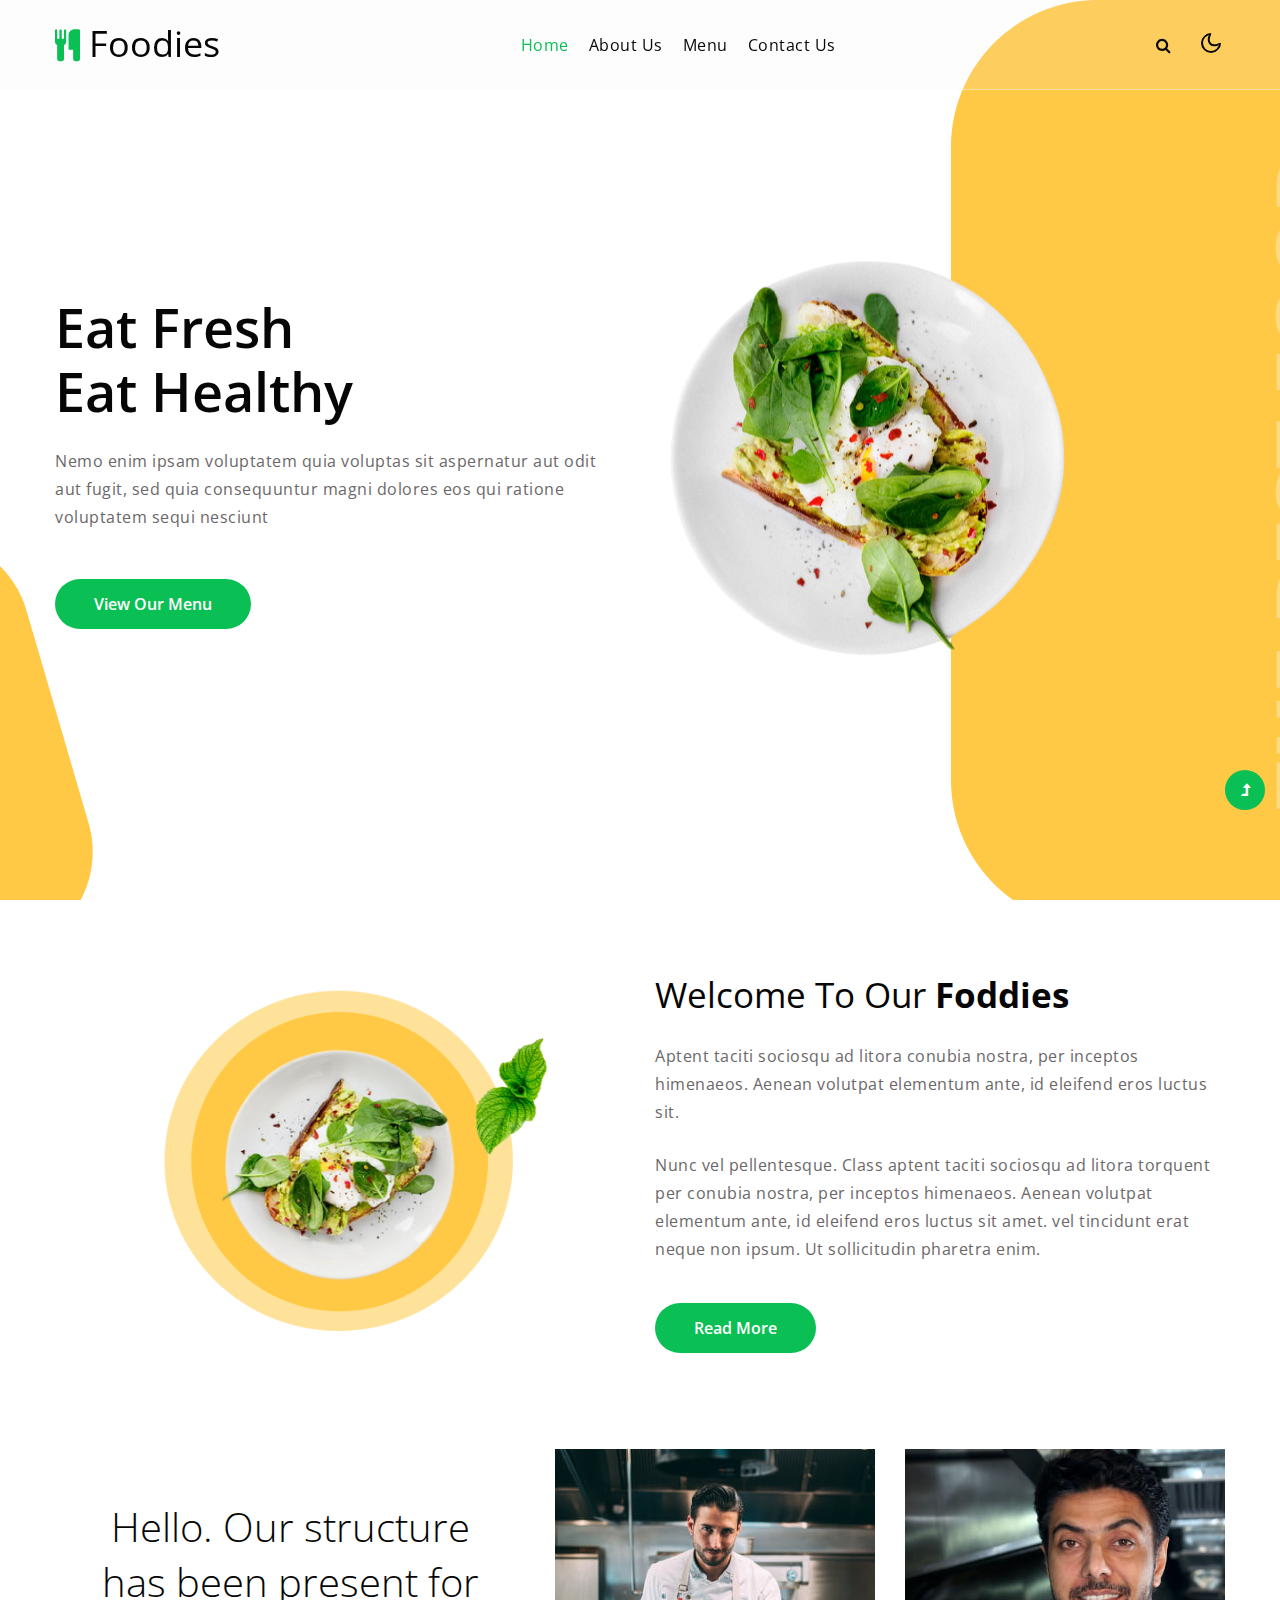
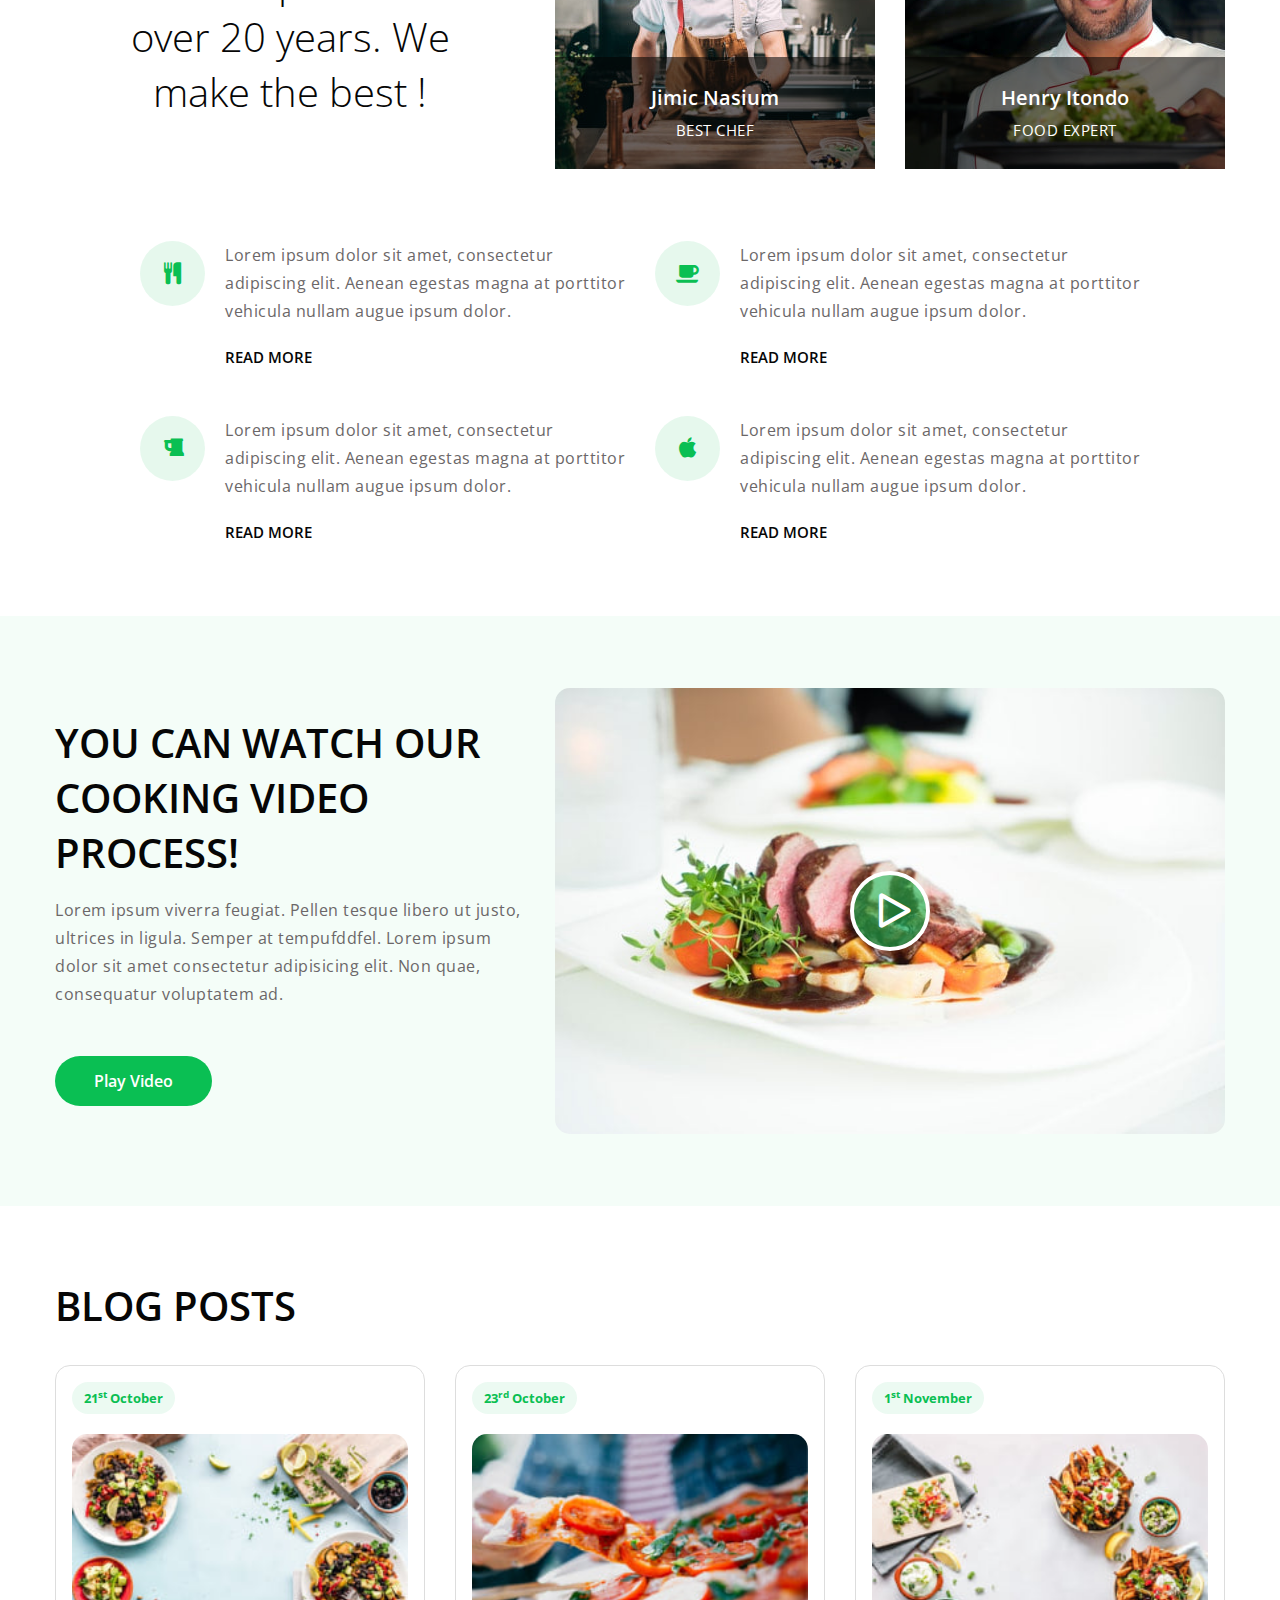
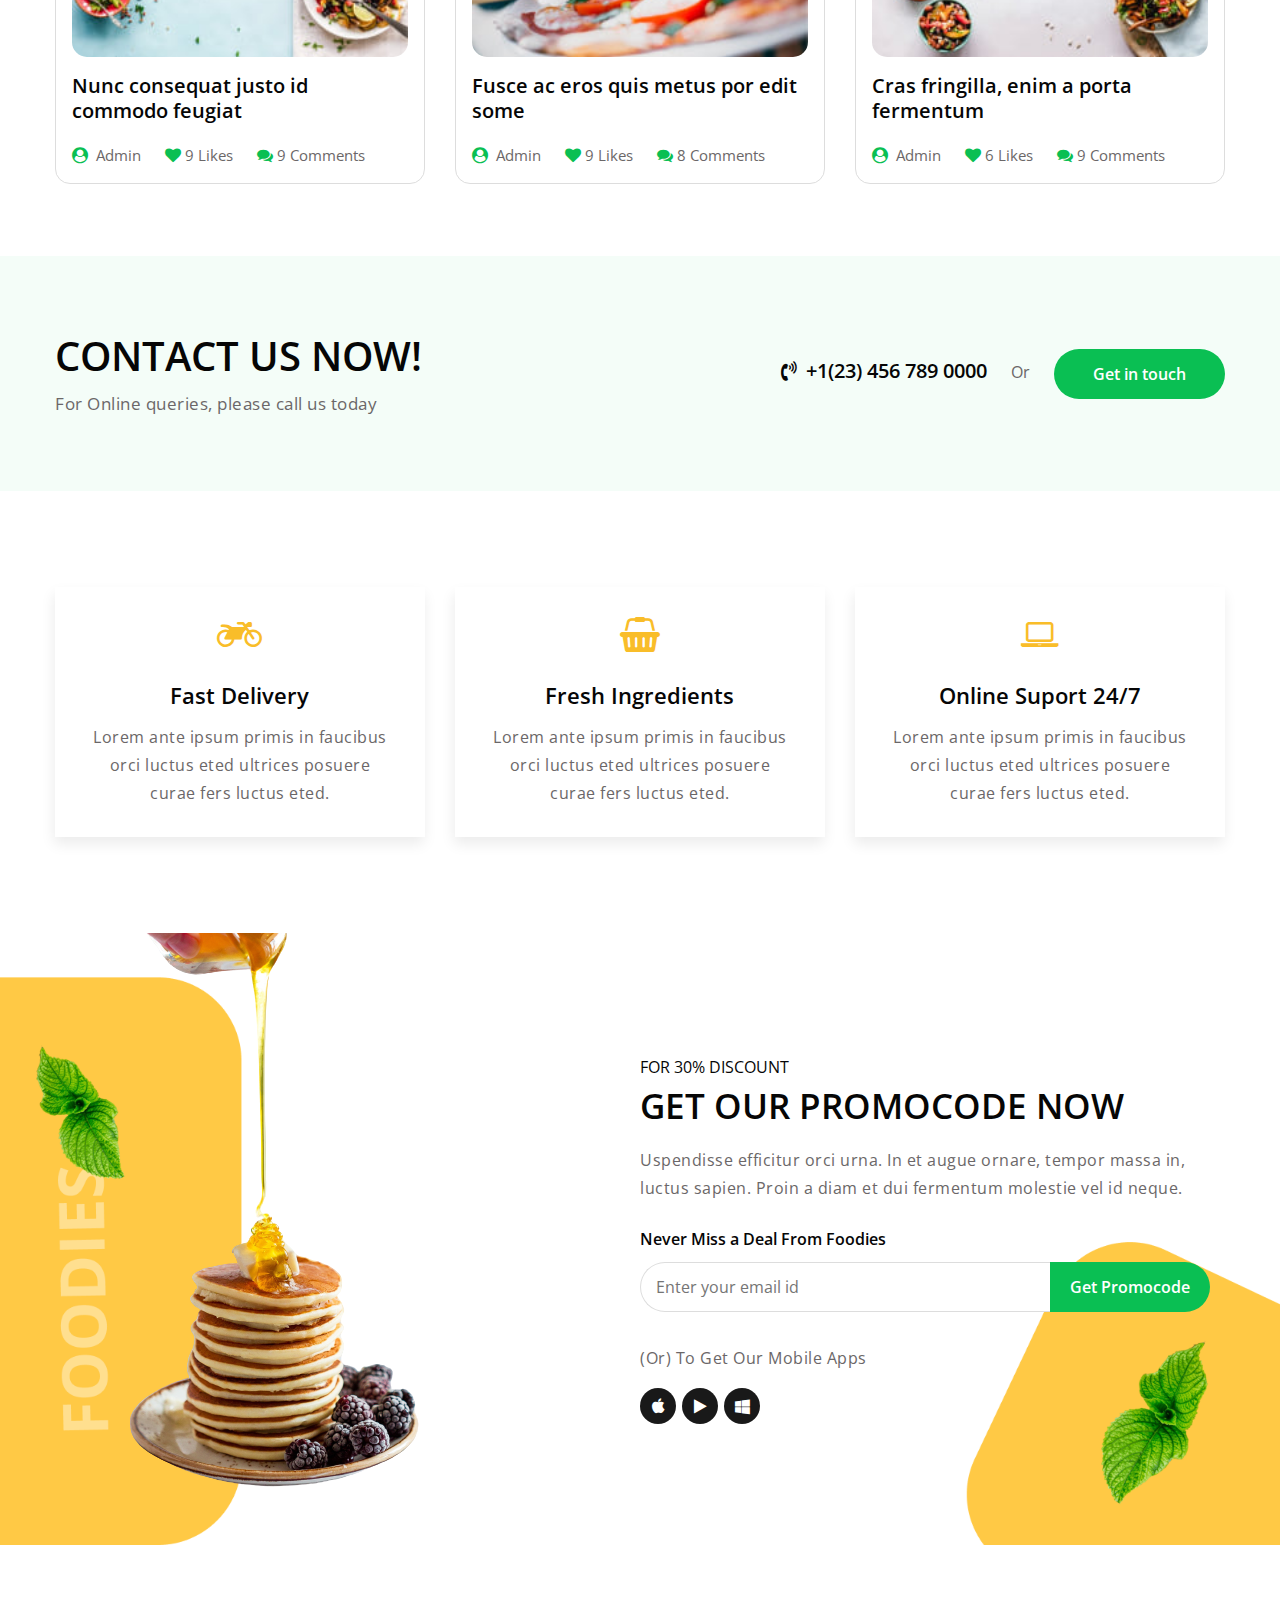
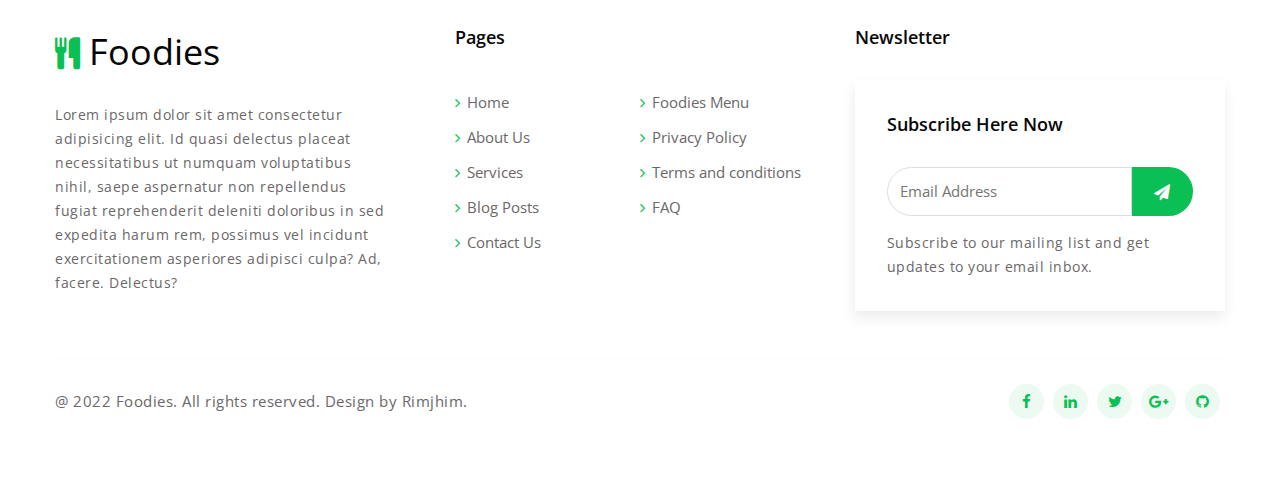
<file: index.html>
<!doctype html>
<html lang="en">

<head>
    
    <meta charset="utf-8">
    <meta name="viewport" content="width=device-width, initial-scale=1, shrink-to-fit=no">
    <title>Foodie </title>
    
    <link href="//fonts.googleapis.com/css2?family=Open+Sans:wght@300;400;600;700;800&display=swap"
        rel="stylesheet">

    <link rel="stylesheet" href="assets/css/style.css">
</head>

<body>
    
    <header id="site-header" class="fixed-top">
        <div class="container">
            <nav class="navbar navbar-expand-lg stroke px-0">
                <h1>
                    <a class="navbar-brand" href="index.html">
                        <i class="fa fa-cutlery" aria-hidden="true"></i> Foodies
                    </a>
                </h1>
                <button class="navbar-toggler  collapsed bg-gradient" type="button" data-toggle="collapse"
                    data-target="#navbarTogglerDemo02" aria-controls="navbarTogglerDemo02" aria-expanded="false"
                    aria-label="Toggle navigation">
                    <span class="navbar-toggler-icon fa icon-expand fa-bars"></span>
                    <span class="navbar-toggler-icon fa icon-close fa-times"></span>
                </button>

                <div class="collapse navbar-collapse" id="navbarTogglerDemo02">
                    <ul class="navbar-nav mx-lg-auto">
                        <li class="nav-item active">
                            <a class="nav-link" href="index.html">Home <span class="sr-only">(current)</span></a>
                        </li>
                        <li class="nav-item">
                            <a class="nav-link" href="about.html">About Us</a>
                        </li>
                        <li class="nav-item">
                            <a class="nav-link" href="menu.html">Menu</a>
                        </li>
                        <li class="nav-item">
                            <a class="nav-link" href="contact.html">Contact Us</a>
                        </li>
                    </ul>
                </div>
                <!-- search button -->
                <div class="search-right">
                    <a href="#search" title="search"><span class="fa fa-search" aria-hidden="true"></span></a>
                    <!-- search popup -->
                    <div id="search" class="pop-overlay">
                        <div class="popup">
                            <h4 class="search-pop-text-w3 text-white text-center mb-4">Search Here Your Favourite Food
                            </h4>
                            <form action="#search" method="GET" class="search-box">
                                <div class="input-search"> <span class="fa fa-search mr-2"
                                        aria-hidden="true"></span><input type="search" placeholder="Enter Keyword"
                                        name="search" required="required" autofocus="">
                                </div>
                                <button type="submit" class="btn button-style">Search</button>
                            </form>
                        </div>
                        <a class="close" href="#close">×</a>
                    </div>
                    <!-- //search popup -->
                </div>
                <!-- //search button -->
                <!-- toggle switch for light and dark theme -->
                <div class="cont-ser-position">
                    <nav class="navigation">
                        <div class="theme-switch-wrapper">
                            <label class="theme-switch" for="checkbox">
                                <input type="checkbox" id="checkbox">
                                <div class="mode-container">
                                    <i class="gg-sun"></i>
                                    <i class="gg-moon"></i>
                                </div>
                            </label>
                        </div>
                    </nav>
                </div>
                <!-- //toggle switch for light and dark theme -->
            </nav>
        </div>
    </header>
    <!--//header-->
    <!-- banner section -->
    <section id="home" class="w3l-banner py-5">
        <div class="container pt-5 pb-md-4">
            <div class="row align-items-center">
                <div class="col-md-6 pt-md-0 pt-4">
                    <h3 class="mb-sm-4 mb-3 title">Eat Fresh <br>Eat Healthy</h3>
                    <p>Nemo enim ipsam voluptatem quia voluptas sit aspernatur aut odit aut fugit, sed quia consequuntur
                        magni dolores eos qui ratione voluptatem sequi nesciunt</p>
                    <div class="mt-md-5 mt-4 mb-lg-0 mb-4">
                        <a class="btn button-style" href="menu.html">View Our Menu</a>
                    </div>
                </div>
                <div class="col-md-6 mt-md-0 mt-4">
                    <img class="img-fluid" src="assets/images/bannerimg.png" alt=" ">
                </div>
            </div>
        </div>
    </section>
    <!-- //banner section -->
    <!-- about section -->
    <div class="w3l-content-photo-5">
        <div class="content pb-5 pt-md-5 pt-4">
            <div class="container py-lg-4 py-md-3">
                <div class="row">
                    <div class="col-lg-6 content-photo">
                        <a href="#image"><img src="assets/images/about.png" class="img-responsive"
                                alt="content-photo"></a>
                    </div>
                    <div class="col-lg-6 content-left mb-md-0 mb-3">
                        <h3>Welcome To Our <span>Foddies</span></h3>
                        <p>Aptent taciti sociosqu ad litora
                            conubia nostra, per inceptos himenaeos. Aenean volutpat elementum ante, id eleifend eros
                            luctus sit.</p>
                        <p>Nunc vel pellentesque. Class aptent taciti sociosqu ad litora
                            torquent per
                            conubia nostra, per inceptos himenaeos. Aenean volutpat elementum ante, id eleifend eros
                            luctus sit
                            amet. vel tincidunt erat neque non ipsum. Ut sollicitudin pharetra enim.</p>
                        <a class="btn button-style" href="about.html">Read More </a>
                    </div>
                </div>
            </div>
        </div>
    </div>
    <!-- //about section -->
    <!-- team with grids section -->
    <section class="w3l-content-11-main">
        <div class="content-design-11 pt-md-4 pt-1 pb-5">
            <div class="container pb-md-4 pb-3">
                <div class="row align-items-center">
                    <div class="col-lg-5">
                        <h3 class="title-main-2 text-center p-lg-4">Hello. Our structure has been present for
                            over 20 years. We make the
                            best !</h3>
                    </div>
                    <div class="col-lg-7 mt-lg-0 mt-sm-5 mt-4">
                        <div class="row">
                            <div class="col-sm-6">
                                <div class="position-relative">
                                    <img src="assets/images/team1.jpg" class="img-responsive" alt="content-photo">
                                    <div class="text-position">
                                        <h4><a href="about.html">Jimic Nasium</a></h4>
                                        <p>Best Chef</p>
                                    </div>
                                </div>
                            </div>
                            <div class="col-sm-6 mt-sm-0 mt-4">
                                <div class="position-relative">
                                    <img src="assets/images/team2.jpg" class="img-responsive" alt="content-photo">
                                    <div class="text-position">
                                        <h4><a href="about.html">Henry Itondo</a></h4>
                                        <p>Food Expert</p>
                                    </div>
                                </div>
                            </div>
                        </div>
                    </div>
                </div>
                <div class="content-sec-11 mt-5 pt-lg-4">
                    <div class="row">
                        <div class="col-md-6 columns">
                            <div class="icon-eff">
                                <span class="fa fa-cutlery" aria-hidden="true"></span>
                            </div>
                            <div class="right-side">
                                <p>Lorem ipsum dolor sit amet, consectetur adipiscing elit. Aenean egestas magna at
                                    porttitor vehicula nullam augue ipsum dolor.</p>
                                <a href="#services" class="read-button">Read More</a>
                            </div>
                        </div>
                        <div class="col-md-6 columns mt-md-0 mt-4">
                            <div class="icon-eff">
                                <span class="fa fa-coffee" aria-hidden="true"></span>
                            </div>
                            <div class="right-side">
                                <p>Lorem ipsum dolor sit amet, consectetur adipiscing elit. Aenean egestas magna at
                                    porttitor vehicula nullam augue ipsum dolor.</p>
                                <a href="#services" class="read-button">Read More</a>
                            </div>
                        </div>
                    </div>
                    <div class="row mt-md-5 mt-4">
                        <div class="col-md-6 columns">
                            <div class="icon-eff">
                                <span class="fa fa-beer" aria-hidden="true"></span>
                            </div>
                            <div class="right-side">
                                <p>Lorem ipsum dolor sit amet, consectetur adipiscing elit. Aenean egestas magna at
                                    porttitor vehicula nullam augue ipsum dolor.</p>
                                <a href="#services" class="read-button">Read More</a>
                            </div>
                        </div>
                        <div class="col-md-6 columns  mt-md-0 mt-4">
                            <div class="icon-eff">
                                <span class="fa fa-apple" aria-hidden="true"></span>
                            </div>
                            <div class="right-side">
                                <p>Lorem ipsum dolor sit amet, consectetur adipiscing elit. Aenean egestas magna at
                                    porttitor vehicula nullam augue ipsum dolor. </p>
                                <a href="#services" class="read-button">Read More</a>
                            </div>
                        </div>
                    </div>
                </div>
            </div>
        </div>
    </section>
    <!-- //team with grids section -->
    <!-- video section -->
    <section class="video-section" id="work">
        <div class="midd-w3 py-5">
            <div class="container py-md-4 py-3">
                <div class="row">
                    <div class="col-lg-5 about-right-faq align-self">
                        <h3 class="title-big">You can watch our cooking video process!</h3>
                        <p class="mt-3">Lorem ipsum viverra feugiat. Pellen tesque libero ut justo,
                            ultrices in ligula. Semper at tempufddfel. Lorem ipsum dolor sit amet consectetur
                            adipisicing
                            elit. Non quae, consequatur voluptatem ad.</p>
                        <a class="btn button-style mt-lg-5 mt-4 popup-with-zoom-anim play-view"
                            href="#small-dialog">Play Video
                        </a>
                    </div>
                    <div class="col-lg-7 left-wthree-img text-righ mt-lg-0 mt-5">
                        <div class="position-relative">
                            <img src="assets/images/video.jpg" alt="" class="img-fluid radius-image-full">
                            <a href="#small-dialog"
                                class="popup-with-zoom-anim play-view text-center position-absolute">
                                <span class="video-play-icon">
                                    <span class="fa fa-play"></span>
                                </span>
                            </a>
                            <!-- dialog itself, mfp-hide class is required to make dialog hidden -->
                            <div id="small-dialog" class="zoom-anim-dialog mfp-hide">
                                <iframe src="https://www.youtube.com/embed/oqaZV9Oxco0" frameborder="0"
                                    allow="autoplay; fullscreen" allowfullscreen></iframe>
                            </div>
                        </div>
                    </div>
                </div>
            </div>
        </div>
    </section>
    <!-- //video section -->
    <!-- blog section -->
    <section class="w3l-blog-sec py-5">
        <div class="services-layout py-md-4 py-3">
            <div class="container">
                <h3 class="title-big mb-4 pb-2">Blog Posts</h3>
                <div class="row">
                    <div class="col-lg-4 col-md-6 column column-img" id="zoomIn">
                        <div class="services-gd">
                            <div class="serve-info">
                                <h3 class="date">21<sup>st</sup> October</h3>
                                <a href="#blog">
                                    <figure>
                                        <img class="img-responsive" src="assets/images/blog1.jpg" alt="blog-image">
                                    </figure>
                                </a>
                                <h3> <a href="#blog" class="vv-link">Nunc consequat justo id commodo
                                        feugiat</a>
                                </h3>
                                <ul class="admin-list">
                                    <li><a href="#blog"><span class="fa fa-user-circle"
                                                aria-hidden="true"></span>
                                            Admin</a></li>
                                    <li><a href="#blog"><span class="fa fa-heart" aria-hidden="true"></span>9
                                            Likes</a></li>
                                    <li><a href="#blog"><span class="fa fa-comments"
                                                aria-hidden="true"></span>9 Comments</a>
                                    </li>
                                </ul>
                            </div>
                        </div>
                    </div>
                    <div class="col-lg-4 col-md-6 column column-img mt-md-0 mt-4" id="zoomIn">
                        <div class="services-gd">
                            <div class="serve-info">
                                <h3 class="date">23<sup>rd</sup> October</h3>
                                <a href="#blog">
                                    <figure>
                                        <img class="img-responsive" src="assets/images/blog4.jpg" alt="blog-image">
                                    </figure>
                                </a>
                                <h3> <a href="#blog" class="vv-link">Fusce ac eros quis metus por edit
                                        some</a>
                                </h3>
                                <ul class="admin-list">
                                    <li><a href="#blog"><span class="fa fa-user-circle"
                                                aria-hidden="true"></span>
                                            Admin</a></li>
                                    <li><a href="#blog"><span class="fa fa-heart" aria-hidden="true"></span>9
                                            Likes</a></li>
                                    <li><a href="#blog"><span class="fa fa-comments"
                                                aria-hidden="true"></span>8 Comments</a>
                                    </li>
                                </ul>
                            </div>
                        </div>
                    </div>
                    <div class="col-lg-4 col-md-6 mt-lg-0 mt-md-5 mt-4 column column-img" id="zoomIn">
                        <div class="services-gd">
                            <div class="serve-info">
                                <h3 class="date">1<sup>st</sup> November</h3>
                                <a href="#blog">
                                    <figure>
                                        <img class="img-responsive" src="assets/images/blog3.jpg" alt="blog-image">
                                    </figure>
                                </a>
                                <h3> <a href="#blog" class="vv-link">Cras fringilla, enim a porta
                                        fermentum</a>
                                </h3>
                                <ul class="admin-list">
                                    <li><a href="#blog"><span class="fa fa-user-circle"
                                                aria-hidden="true"></span>
                                            Admin</a></li>
                                    <li><a href="#blog"><span class="fa fa-heart" aria-hidden="true"></span>6
                                            Likes</a></li>
                                    <li><a href="#blog"><span class="fa fa-comments"
                                                aria-hidden="true"></span>9 Comments</a>
                                    </li>
                                </ul>
                            </div>
                        </div>
                    </div>
                </div>
            </div>
        </div>
    </section>
    <!-- //blog section -->
    <!-- call section -->
    <section class="w3l-call-to-action-6">
        <div class="call-vv-action py-5">
            <div class="container py-md-4 py-3">
                <div class="grid">
                    <div class="float-lt">
                        <h3 class="title-big">Contact us now!</h3>
                        <p>For Online queries, please call us today</p>
                    </div>
                    <div class="float-rt text-right">
                        <ul class="buttons">
                            <li class="phone"><span class="fa fa-volume-control-phone mr-1" aria-hidden="true"></span>
                                <a class="call-style-w3" href="tel:+1(23) 456 789 0000">+1(23) 456 789 0000</a>
                            </li>
                            <li class="green">Or</li>
                            <li><a href="contact.html" class="btn button-style">Get in touch</a></li>
                        </ul>
                    </div>
                </div>
            </div>
        </div>
    </section>
    <!-- //call section -->
    <!-- 3 grids -->
    <section class="w3l-features-4">
        <div class="features4-block text-center py-5">
            <div class="container py-md-5 py-3">
                <div class="row features4-grids">
                    <div class="col-lg-4 col-md-6">
                        <div class="features4-grid">
                            <div class="feature-images">
                                <span class="fa fa-motorcycle" aria-hidden="true"></span>
                            </div>
                            <h5><a href="contact.html">Fast Delivery</a></h5>
                            <p>Lorem ante ipsum primis in faucibus orci luctus eted ultrices posuere curae fers
                                luctus eted.</p>
                        </div>
                    </div>
                    <div class="col-lg-4 col-md-6 mt-md-0 mt-4">
                        <div class="features4-grid">
                            <div class="feature-images">
                                <span class="fa fa-shopping-basket" aria-hidden="true"></span>
                            </div>
                            <h5><a href="contact.html">Fresh Ingredients</a></h5>
                            <p>Lorem ante ipsum primis in faucibus orci luctus eted ultrices posuere curae fers
                                luctus eted.</p>
                        </div>
                    </div>
                    <div class="col-lg-4 col-md-6 mt-lg-0 mt-4">
                        <div class="features4-grid">
                            <div class="feature-images">
                                <span class="fa fa-laptop" aria-hidden="true"></span>
                            </div>
                            <h5><a href="contact.html">Online Suport 24/7</a></h5>
                            <p>Lorem ante ipsum primis in faucibus orci luctus eted ultrices posuere curae fers
                                luctus eted.</p>
                        </div>
                    </div>
                </div>
            </div>
        </div>
    </section>
    <!-- 3 grids -->
    <!-- promocode section -->
    <section class="w3l-promocode">
        <div class="promo-block pt-md-0 pt-4">
            <div class="container">
                <div class="row aap-4-section">
                    <div class="col-lg-6 app4-right-image">
                        <img src="assets/images/img3.png" class="img-responsive" alt="App Device" />
                    </div>
                    <div class="col-lg-6 app4-left-text pl-lg-0 mb-lg-0 mb-sm-2 mb-4">
                        <h6>For 30% Discount</h6>
                        <h4>Get Our Promocode Now</h4>
                        <p class="mb-4"> Uspendisse efficitur orci urna. In et augue ornare, tempor massa in, luctus
                            sapien. Proin a
                            diam et dui fermentum molestie vel id neque. </p>
                        <div class="app-4-connection">
                            <div class="newsletter">
                                <label>Never Miss a Deal From Foodies</label>
                                <form action="#" methos="GET" class="d-flex wrap-align">
                                    <input type="email" placeholder="Enter your email id" required="required" />
                                    <button type="submit">Get Promocode</button>
                                </form>
                            </div>
                            <p class="mobile-text-app mt-4 pt-2">(Or) To Get Our Mobile Apps</p>
                            <div class="app-4-icon">
                                <ul>
                                    <li><a href="#url" title="Apple" class="app-icon apple-vv"><span class="fa fa-apple"
                                                aria-hidden="true"></span></a></li>
                                    <li><a href="#url" title="Google play" class="app-icon play-vv"><span
                                                class="fa fa-play" aria-hidden="true"></span></a></li>
                                    <li><a href="#url" title="Microsoft" class="app-icon windows-vv"><span
                                                class="fa fa-windows" aria-hidden="true"></span></a></li>
                                </ul>
                            </div>
                        </div>
                    </div>
                </div>
            </div>
        </div>
    </section>
    <!-- //promocode section -->
    <!-- footer -->
    <section class="w3l-footer-16">
        <div class="w3l-footer-16-main">
            <div class="container">
                <div class="row footer-p">
                    <div class="col-lg-4 pr-lg-5">
                        <a class="logo" href="index.html"><i class="fa fa-cutlery" aria-hidden="true"></i> Foodies</a>
                        <p class="mt-4">Lorem ipsum dolor sit amet consectetur adipisicing elit. Id quasi delectus placeat necessitatibus ut numquam voluptatibus nihil, saepe aspernatur non repellendus fugiat reprehenderit deleniti doloribus in sed expedita harum rem, possimus vel incidunt exercitationem asperiores adipisci culpa? Ad, facere. Delectus? </p>
                    </div>
                    <div class="col-lg-4 mt-lg-0 mt-4">
                        <h3>Pages</h3>
                        <div class="row">
                            <div class="col-6 column">
                                <ul class="footer-gd-16">
                                    <li><a href="index.html"><i class="fa fa-angle-right"
                                                aria-hidden="true"></i>Home</a></li>
                                    <li><a href="about.html"><i class="fa fa-angle-right" aria-hidden="true"></i>About
                                            Us</a></li>
                                    <li><a href="#services"><i class="fa fa-angle-right"
                                                aria-hidden="true"></i>Services</a></li>
                                    <li><a href="#blog"><i class="fa fa-angle-right" aria-hidden="true"></i>Blog
                                            Posts</a></li>
                                    <li><a href="contact.html"><i class="fa fa-angle-right"
                                                aria-hidden="true"></i>Contact Us</a></li>
                                </ul>
                            </div>
                            <div class="col-6 column pl-0">
                                <ul class="footer-gd-16">
                                    <li><a href="menu.html"><i class="fa fa-angle-right" aria-hidden="true"></i>Foodies
                                            Menu</a></li>
                                    <li><a href="#privacy"><i class="fa fa-angle-right" aria-hidden="true"></i>Privacy
                                            Policy</a></li>
                                    <li><a href="#terms"><i class="fa fa-angle-right" aria-hidden="true"></i>Terms and
                                            conditions</a></li>
                                    <li><a href="#faq"><i class="fa fa-angle-right" aria-hidden="true"></i>FAQ</a></li>
                                </ul>
                            </div>
                        </div>
                    </div>
                    <div class="col-lg-4 col-md-7 column mt-lg-0 mt-4">
                        <h3>Newsletter </h3>
                        <div class="end-column">
                            <h3>Subscribe Here Now</h3>
                            <form action="#" class="subscribe" method="post">
                                <input type="email" name="email" placeholder="Email Address" required="">
                                <button><span class="fa fa-paper-plane" aria-hidden="true"></span></button>
                            </form>
                            <p>Subscribe to our mailing list and get updates to your email inbox.</p>
                        </div>
                    </div>
                </div>
                <div class="d-flex below-section justify-content-between align-items-center pt-4 mt-5">
                    <div class="columns text-lg-left">
                        <p class="copy-text">@ 2022 Foodies. All rights reserved. Design by Rimjhim.
                        </p>
                    </div>
                    <div class="columns-2 mt-md-0 mt-3">
                        <ul class="social">
                            <li><a href="#facebook"><span class="fa fa-facebook" aria-hidden="true"></span></a>
                            </li>
                            <li><a href="#linkedin"><span class="fa fa-linkedin" aria-hidden="true"></span></a>
                            </li>
                            <li><a href="#twitter"><span class="fa fa-twitter" aria-hidden="true"></span></a>
                            </li>
                            <li><a href="#google"><span class="fa fa-google-plus" aria-hidden="true"></span></a>
                            </li>
                            <li><a href="#github"><span class="fa fa-github" aria-hidden="true"></span></a>
                            </li>
                        </ul>
                    </div>
                </div>
            </div>
        </div>
    </section>
    <!-- //footer -->

    <!-- Js scripts -->
    <!-- move top -->
    <button onclick="topFunction()" id="movetop" title="Go to top">
        <span class="fa fa-level-up" aria-hidden="true"></span>
    </button>
    <script>
        // When the user scrolls down 20px from the top of the document, show the button
        window.onscroll = function () {
            scrollFunction()
        };

        function scrollFunction() {
            if (document.body.scrollTop > 20 || document.documentElement.scrollTop > 20) {
                document.getElementById("movetop").style.display = "block";
            } else {
                document.getElementById("movetop").style.display = "none";
            }
        }

        // When the user clicks on the button, scroll to the top of the document
        function topFunction() {
            document.body.scrollTop = 0;
            document.documentElement.scrollTop = 0;
        }
    </script>
    <!-- //move top -->

    <!-- common jquery plugin -->
    <script src="assets/js/jquery-3.3.1.min.js"></script>
    <!-- //common jquery plugin -->

    <!-- theme switch js (light and dark)-->
    <script src="assets/js/theme-change.js"></script>
    <script>
        function autoType(elementClass, typingSpeed) {
            var thhis = $(elementClass);
            thhis.css({
                "position": "relative",
                "display": "inline-block"
            });
            thhis.prepend('<div class="cursor" style="right: initial; left:0;"></div>');
            thhis = thhis.find(".text-js");
            var text = thhis.text().trim().split('');
            var amntOfChars = text.length;
            var newString = "";
            thhis.text("|");
            setTimeout(function () {
                thhis.css("opacity", 1);
                thhis.prev().removeAttr("style");
                thhis.text("");
                for (var i = 0; i < amntOfChars; i++) {
                    (function (i, char) {
                        setTimeout(function () {
                            newString += char;
                            thhis.text(newString);
                        }, i * typingSpeed);
                    })(i + 1, text[i]);
                }
            }, 1500);
        }

        $(document).ready(function () {
            // Now to start autoTyping just call the autoType function with the 
            // class of outer div
            // The second paramter is the speed between each letter is typed.   
            autoType(".type-js", 200);
        });
    </script>
    <!-- //theme switch js (light and dark)-->

    <!-- magnific popup -->
    <script src="assets/js/jquery.magnific-popup.min.js"></script>
    <script>
        $(document).ready(function () {
            $('.popup-with-zoom-anim').magnificPopup({
                type: 'inline',

                fixedContentPos: false,
                fixedBgPos: true,

                overflowY: 'auto',

                closeBtnInside: true,
                preloader: false,

                midClick: true,
                removalDelay: 300,
                mainClass: 'my-mfp-zoom-in'
            });

            $('.popup-with-move-anim').magnificPopup({
                type: 'inline',

                fixedContentPos: false,
                fixedBgPos: true,

                overflowY: 'auto',

                closeBtnInside: true,
                preloader: false,

                midClick: true,
                removalDelay: 300,
                mainClass: 'my-mfp-slide-bottom'
            });
        });
    </script>
    <!-- //magnific popup -->

    <!-- MENU-JS -->
    <script>
        $(window).on("scroll", function () {
            var scroll = $(window).scrollTop();

            if (scroll >= 80) {
                $("#site-header").addClass("nav-fixed");
            } else {
                $("#site-header").removeClass("nav-fixed");
            }
        });

        //Main navigation Active Class Add Remove
        $(".navbar-toggler").on("click", function () {
            $("header").toggleClass("active");
        });
        $(document).on("ready", function () {
            if ($(window).width() > 991) {
                $("header").removeClass("active");
            }
            $(window).on("resize", function () {
                if ($(window).width() > 991) {
                    $("header").removeClass("active");
                }
            });
        });
    </script>
    <!-- //MENU-JS -->

    <!-- disable body scroll which navbar is in active -->
    <script>
        $(function () {
            $('.navbar-toggler').click(function () {
                $('body').toggleClass('noscroll');
            })
        });
    </script>
    <!-- //disable body scroll which navbar is in active -->

    <!--bootstrap-->
    <script src="assets/js/bootstrap.min.js"></script>
    <!-- //bootstrap-->
    <!-- //Js scripts -->
</body>

</html>
</file>
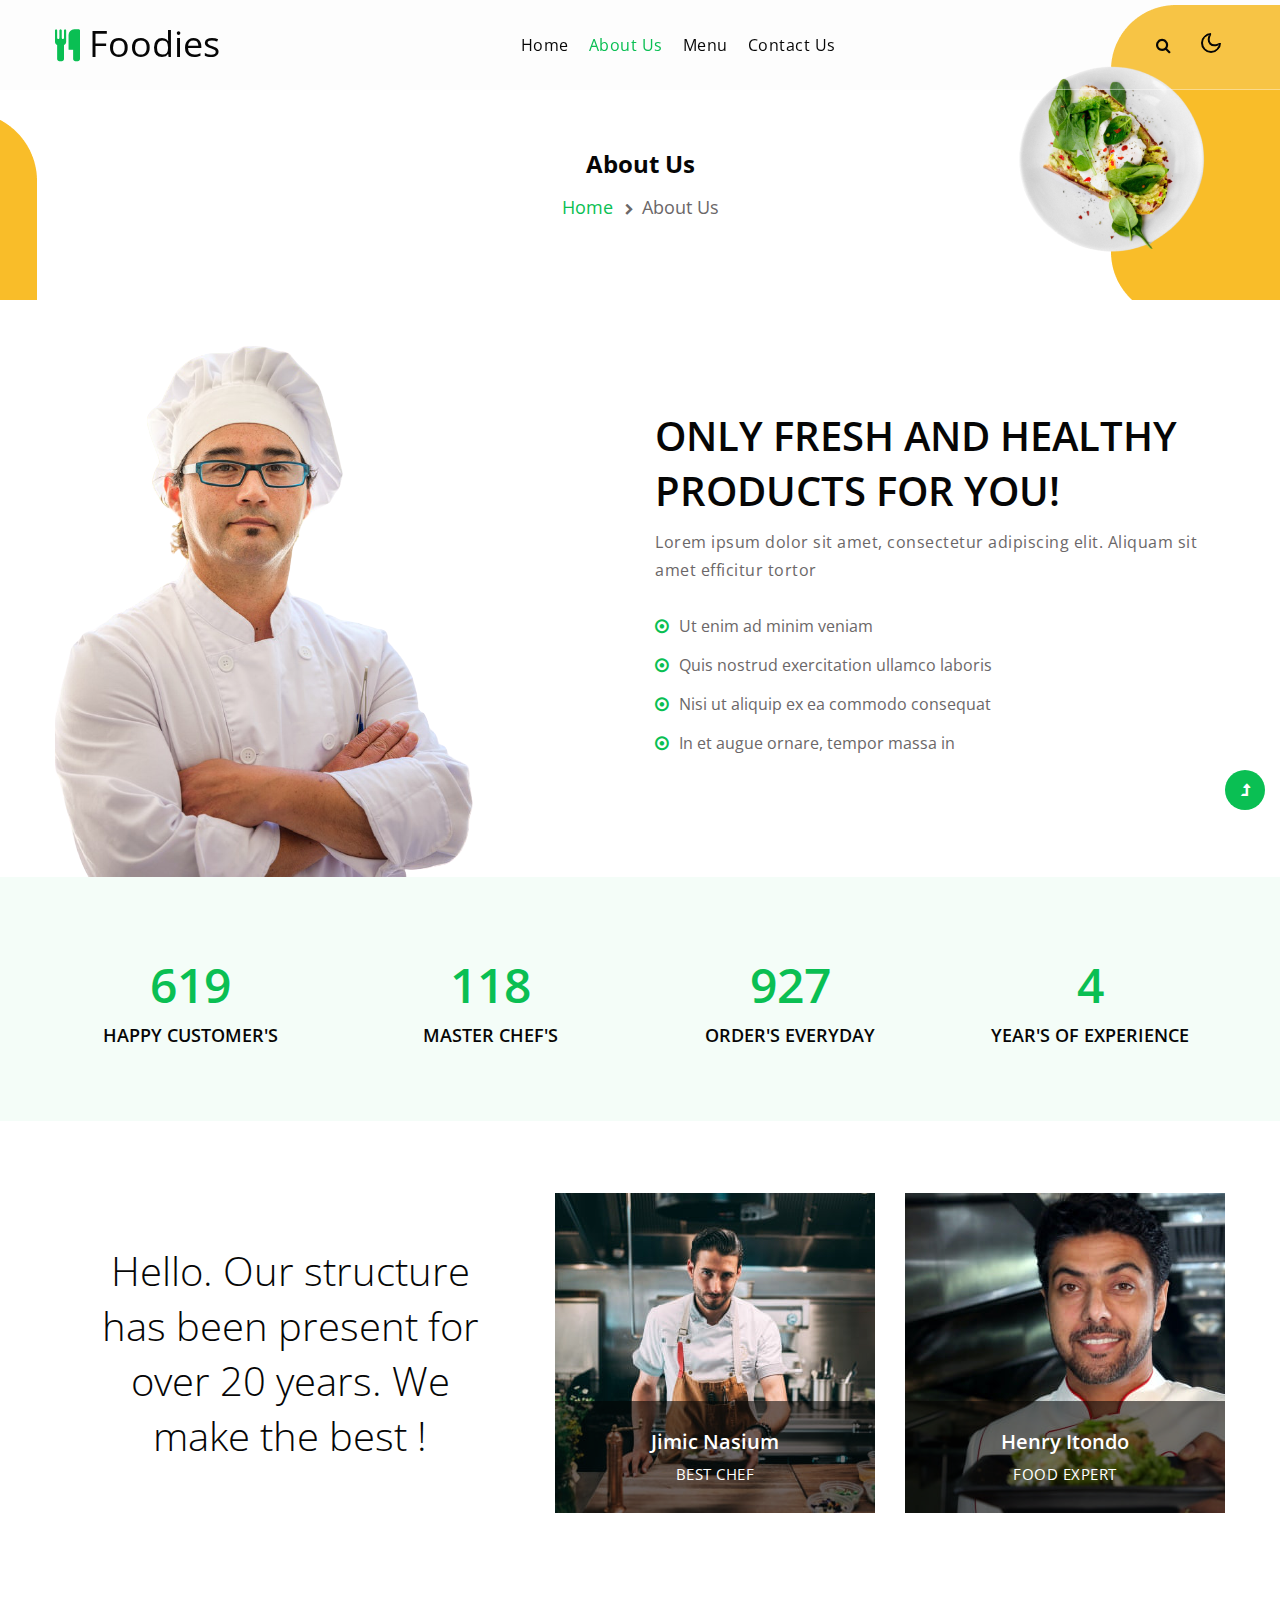
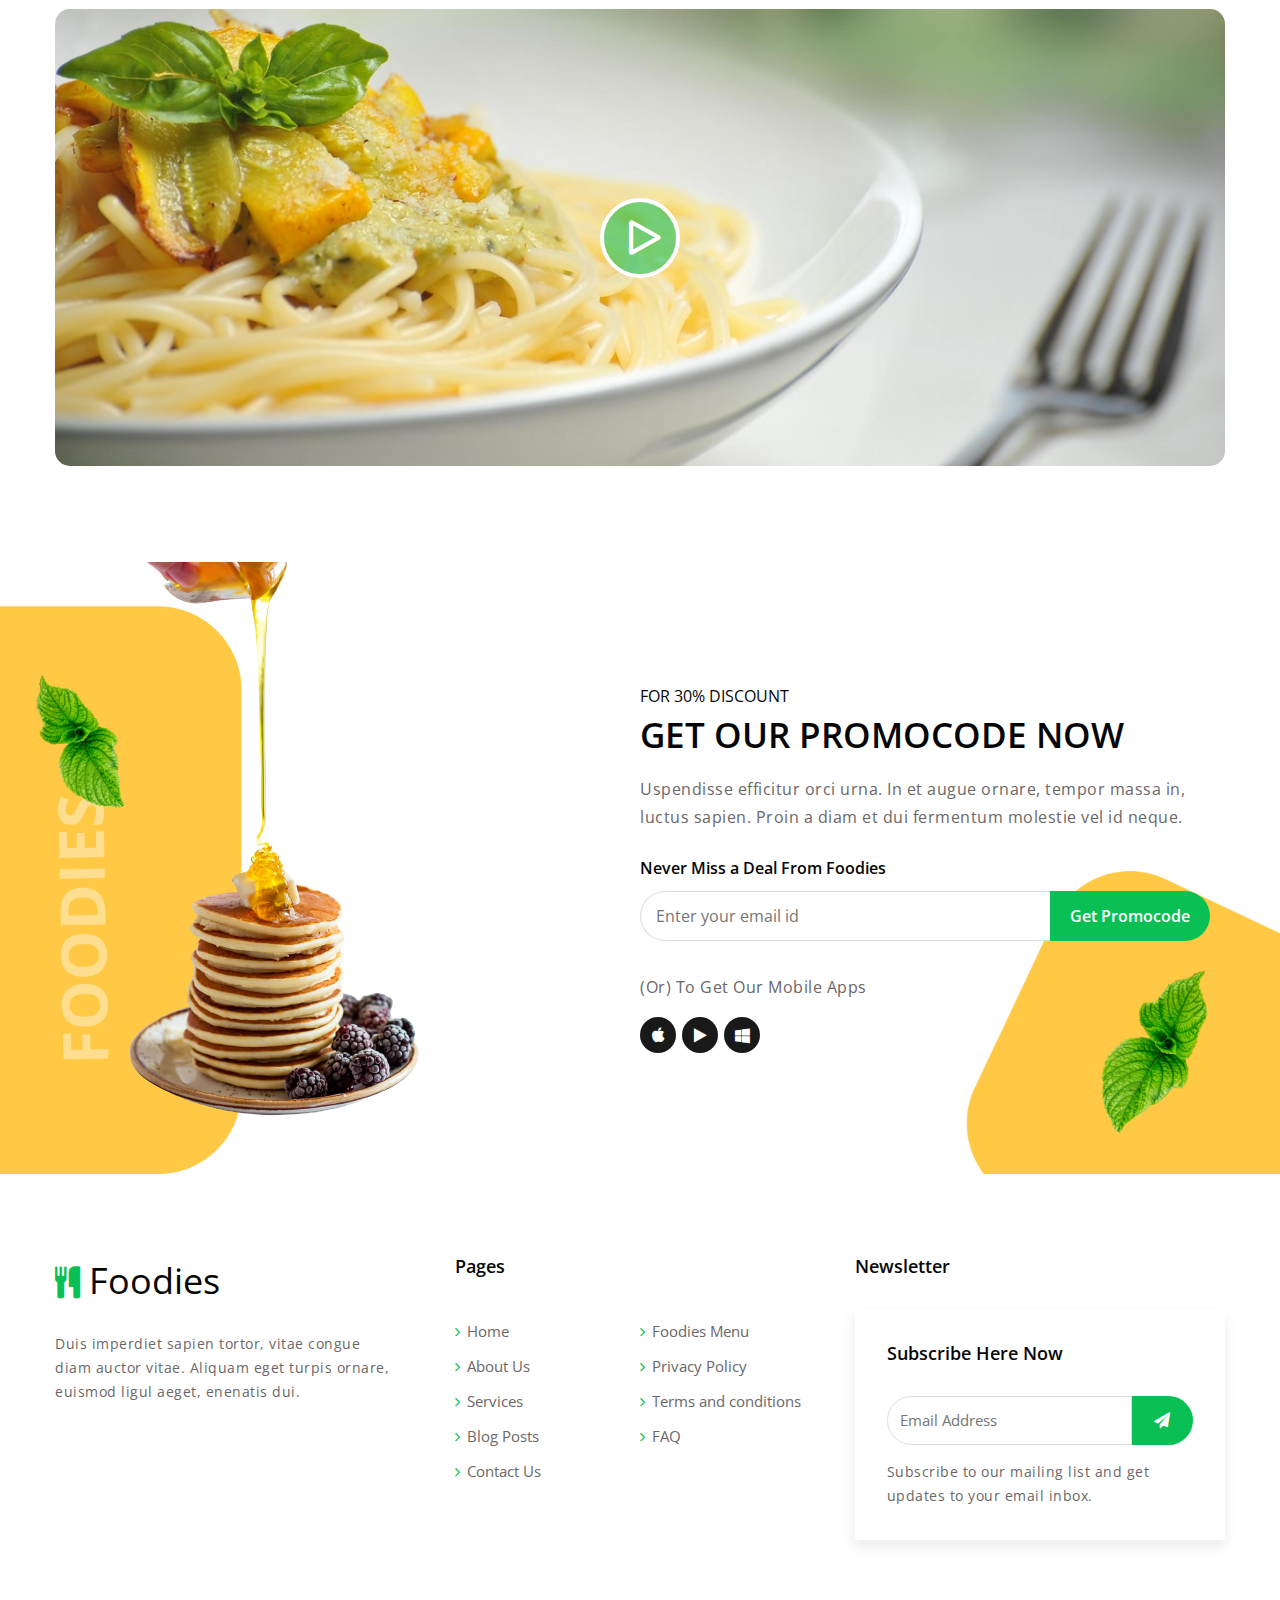
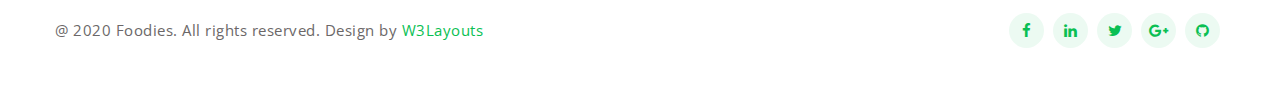
<file: about.html>
<!doctype html>
<html lang="en">

<head>
    <meta charset="utf-8">
    <meta name="viewport" content="width=device-width, initial-scale=1, shrink-to-fit=no">
    <title>Foodies </title>
    <link href="//fonts.googleapis.com/css2?family=Open+Sans:wght@300;400;600;700;800&display=swap"
        rel="stylesheet">
   
    <link rel="stylesheet" href="assets/css/style.css">
</head>

<body>
    <!--header-->
    <header id="site-header" class="fixed-top">
        <div class="container">
            <nav class="navbar navbar-expand-lg stroke px-0">
                <h1>
                    <a class="navbar-brand" href="index.html">
                        <i class="fa fa-cutlery" aria-hidden="true"></i> Foodies
                    </a>
                </h1>
                <!-- if logo is image enable this   
    <a class="navbar-brand" href="#index.html">
        <img src="image-path" alt="Your logo" title="Your logo" style="height:35px;" />
    </a> -->
                <button class="navbar-toggler  collapsed bg-gradient" type="button" data-toggle="collapse"
                    data-target="#navbarTogglerDemo02" aria-controls="navbarTogglerDemo02" aria-expanded="false"
                    aria-label="Toggle navigation">
                    <span class="navbar-toggler-icon fa icon-expand fa-bars"></span>
                    <span class="navbar-toggler-icon fa icon-close fa-times"></span>
                </button>

                <div class="collapse navbar-collapse" id="navbarTogglerDemo02">
                    <ul class="navbar-nav mx-lg-auto">
                        <li class="nav-item">
                            <a class="nav-link" href="index.html">Home <span class="sr-only">(current)</span></a>
                        </li>
                        <li class="nav-item active">
                            <a class="nav-link" href="about.html">About Us</a>
                        </li>
                        <li class="nav-item">
                            <a class="nav-link" href="menu.html">Menu</a>
                        </li>
                        <li class="nav-item">
                            <a class="nav-link" href="contact.html">Contact Us</a>
                        </li>
                    </ul>
                </div>
                <!-- search button -->
                <div class="search-right">
                    <a href="#search" title="search"><span class="fa fa-search" aria-hidden="true"></span></a>
                    <!-- search popup -->
                    <div id="search" class="pop-overlay">
                        <div class="popup">
                            <h4 class="search-pop-text-w3 text-white text-center mb-4">Search Here Your Favourite Food
                            </h4>
                            <form action="#search" method="GET" class="search-box">
                                <div class="input-search"> <span class="fa fa-search mr-2"
                                        aria-hidden="true"></span><input type="search" placeholder="Enter Keyword"
                                        name="search" required="required" autofocus="">
                                </div>
                                <button type="submit" class="btn button-style">Search</button>
                            </form>
                        </div>
                        <a class="close" href="#close">×</a>
                    </div>
                    <!-- //search popup -->
                </div>
                <!-- //search button -->
                <!-- toggle switch for light and dark theme -->
                <div class="cont-ser-position">
                    <nav class="navigation">
                        <div class="theme-switch-wrapper">
                            <label class="theme-switch" for="checkbox">
                                <input type="checkbox" id="checkbox">
                                <div class="mode-container">
                                    <i class="gg-sun"></i>
                                    <i class="gg-moon"></i>
                                </div>
                            </label>
                        </div>
                    </nav>
                </div>
                <!-- //toggle switch for light and dark theme -->
            </nav>
        </div>
    </header>
    <!--//header-->
    <!-- inner banner -->
    <div class="inner-banner">
        <section class="w3l-breadcrumb">
            <div class="container">
                <h4 class="inner-text-title font-weight-bold mb-sm-3 mb-2">About Us</h4>
                <ul class="breadcrumbs-custom-path">
                    <li><a href="index.html">Home</a></li>
                    <li class="active"><span class="fa fa-chevron-right mx-2" aria-hidden="true"></span>About Us</li>
                </ul>
            </div>
        </section>
    </div>
    <!-- //inner banner -->
    <!-- about2 section -->
    <section class="w3l-about2">
        <div class="content-with-photo4-block">
            <div class="container">
                <div class="row">
                    <div class="col-lg-6 about-2-secs-right">
                        <img src="assets/images/about2.png" alt="" class="img-fluid img-responsive" />
                    </div>
                    <div class="col-lg-6 about-2-secs py-lg-5 pt-lg-0 pt-5">
                        <h3 class="title-big">Only fresh and healthy Products for you!</h3>
                        <p>Lorem ipsum dolor sit amet, consectetur adipiscing elit. Aliquam sit amet efficitur tortor
                        </p>
                        <ul>
                            <li><span class="fa fa-dot-circle-o" aria-hidden="true"></span>Ut enim ad minim veniam</li>
                            <li><span class="fa fa-dot-circle-o" aria-hidden="true"></span>Quis nostrud exercitation
                                ullamco
                                laboris</li>
                            <li><span class="fa fa-dot-circle-o" aria-hidden="true"></span>Nisi ut aliquip ex ea commodo
                                consequat</li>
                            <li><span class="fa fa-dot-circle-o" aria-hidden="true"></span>In et augue ornare, tempor
                                massa in</li>
                        </ul>
                    </div>
                </div>
            </div>
        </div>
    </section>
    <!-- //about2 section -->
    <!-- stats -->
    <section class="w3_stats py-5" id="stats">
        <div class="container py-md-4 py-3">
            <div class="w3-stats">
                <div class="row text-center">
                    <div class="col-md-3 col-6">
                        <div class="counter">
                            <div class="timer count-title count-number" data-to="5100" data-speed="1500"></div>
                            <p class="count-text ">happy customer's</p>
                        </div>
                    </div>
                    <div class="col-md-3 col-6">
                        <div class="counter">
                            <div class="timer count-title count-number" data-to="971" data-speed="1500"></div>
                            <p class="count-text ">master chef's</p>
                        </div>
                    </div>
                    <div class="col-md-3 col-6 mt-md-0 mt-4">
                        <div class="counter">
                            <div class="timer count-title count-number" data-to="7600" data-speed="1500"></div>
                            <p class="count-text ">Order's Everyday</p>
                        </div>
                    </div>
                    <div class="col-md-3 col-6 mt-md-0 mt-4">
                        <div class="counter">
                            <div class="timer count-title count-number" data-to="36" data-speed="1500"></div>
                            <p class="count-text ">Year's of Experience</p>
                        </div>
                    </div>
                </div>
            </div>
        </div>
    </section>
    <!-- //stats -->
    <!-- team with grids section -->
    <section class="w3l-content-11-main">
        <div class="content-design-11 py-5">
            <div class="container py-md-4 py-3">
                <div class="row align-items-center">
                    <div class="col-lg-5">
                        <h3 class="title-main-2 text-center p-lg-4">Hello. Our structure has been present for
                            over 20 years. We make the
                            best !</h3>
                    </div>
                    <div class="col-lg-7 mt-lg-0 mt-sm-5 mt-4">
                        <div class="row">
                            <div class="col-sm-6">
                                <div class="position-relative">
                                    <img src="assets/images/team1.jpg" class="img-responsive" alt="content-photo">
                                    <div class="text-position">
                                        <h4><a href="about.html">Jimic Nasium</a></h4>
                                        <p>Best Chef</p>
                                    </div>
                                </div>
                            </div>
                            <div class="col-sm-6 mt-sm-0 mt-4">
                                <div class="position-relative">
                                    <img src="assets/images/team2.jpg" class="img-responsive" alt="content-photo">
                                    <div class="text-position">
                                        <h4><a href="about.html">Henry Itondo</a></h4>
                                        <p>Food Expert</p>
                                    </div>
                                </div>
                            </div>
                        </div>
                    </div>
                </div>
            </div>
        </div>
    </section>
    <!-- //team with grids section -->
    <!-- big video about -->
    <section class="w3l-big-video-about video-section pb-md-5 pb-2 pt-md-4 pt-2">
        <div class="container pb-md-5 pb-3">
            <div class="position-relative">
                <img src="assets/images/video2.jpg" alt="" class="img-fluid radius-image-full">
                <a href="#small-dialog" class="popup-with-zoom-anim play-view text-center position-absolute">
                    <span class="video-play-icon">
                        <span class="fa fa-play"></span>
                    </span>
                </a>
                <!-- dialog itself, mfp-hide class is required to make dialog hidden -->
                <div id="small-dialog" class="zoom-anim-dialog mfp-hide">
                    <iframe src="https://www.youtube.com/embed/3lL8Szf0ytc" frameborder="0" allow="autoplay; fullscreen"
                        allowfullscreen></iframe>
                </div>
            </div>
        </div>
    </section>
    <!-- big video about -->
    <!-- promocode section -->
    <section class="w3l-promocode">
        <div class="promo-block pt-md-0 pt-4">
            <div class="container">
                <div class="row aap-4-section">
                    <div class="col-lg-6 app4-right-image">
                        <img src="assets/images/img3.png" class="img-responsive" alt="App Device" />
                    </div>
                    <div class="col-lg-6 app4-left-text pl-lg-0 mb-lg-0 mb-sm-2 mb-4">
                        <h6>For 30% Discount</h6>
                        <h4>Get Our Promocode Now</h4>
                        <p class="mb-4"> Uspendisse efficitur orci urna. In et augue ornare, tempor massa in, luctus
                            sapien. Proin a
                            diam et dui fermentum molestie vel id neque. </p>
                        <div class="app-4-connection">
                            <div class="newsletter">
                                <label>Never Miss a Deal From Foodies</label>
                                <form action="#" methos="GET" class="d-flex wrap-align">
                                    <input type="email" placeholder="Enter your email id" required="required" />
                                    <button type="submit">Get Promocode</button>
                                </form>
                            </div>
                            <p class="mobile-text-app mt-4 pt-2">(Or) To Get Our Mobile Apps</p>
                            <div class="app-4-icon">
                                <ul>
                                    <li><a href="#url" title="Apple" class="app-icon apple-vv"><span class="fa fa-apple"
                                                aria-hidden="true"></span></a></li>
                                    <li><a href="#url" title="Google play" class="app-icon play-vv"><span
                                                class="fa fa-play" aria-hidden="true"></span></a></li>
                                    <li><a href="#url" title="Microsoft" class="app-icon windows-vv"><span
                                                class="fa fa-windows" aria-hidden="true"></span></a></li>
                                </ul>
                            </div>
                        </div>
                    </div>
                </div>
            </div>
        </div>
    </section>
    <!-- //promocode section -->
    <!-- footer -->
    <section class="w3l-footer-16">
        <div class="w3l-footer-16-main">
            <div class="container">
                <div class="row footer-p">
                    <div class="col-lg-4 pr-lg-5">
                        <a class="logo" href="index.html"><i class="fa fa-cutlery" aria-hidden="true"></i> Foodies</a>
                        <p class="mt-4">Duis imperdiet sapien tortor, vitae congue diam auctor vitae. Aliquam
                            eget turpis ornare, euismod ligul aeget, enenatis dui. </p>
                    </div>
                    <div class="col-lg-4 mt-lg-0 mt-4">
                        <h3>Pages</h3>
                        <div class="row">
                            <div class="col-6 column">
                                <ul class="footer-gd-16">
                                    <li><a href="index.html"><i class="fa fa-angle-right"
                                                aria-hidden="true"></i>Home</a></li>
                                    <li><a href="about.html"><i class="fa fa-angle-right" aria-hidden="true"></i>About
                                            Us</a></li>
                                    <li><a href="#services"><i class="fa fa-angle-right"
                                                aria-hidden="true"></i>Services</a></li>
                                    <li><a href="#blog"><i class="fa fa-angle-right" aria-hidden="true"></i>Blog
                                            Posts</a></li>
                                    <li><a href="contact.html"><i class="fa fa-angle-right"
                                                aria-hidden="true"></i>Contact Us</a></li>
                                </ul>
                            </div>
                            <div class="col-6 column pl-0">
                                <ul class="footer-gd-16">
                                    <li><a href="menu.html"><i class="fa fa-angle-right" aria-hidden="true"></i>Foodies
                                            Menu</a></li>
                                    <li><a href="#privacy"><i class="fa fa-angle-right" aria-hidden="true"></i>Privacy
                                            Policy</a></li>
                                    <li><a href="#terms"><i class="fa fa-angle-right" aria-hidden="true"></i>Terms and
                                            conditions</a></li>
                                    <li><a href="#faq"><i class="fa fa-angle-right" aria-hidden="true"></i>FAQ</a></li>
                                </ul>
                            </div>
                        </div>
                    </div>
                    <div class="col-lg-4 col-md-7 column mt-lg-0 mt-4">
                        <h3>Newsletter </h3>
                        <div class="end-column">
                            <h3>Subscribe Here Now</h3>
                            <form action="#" class="subscribe" method="post">
                                <input type="email" name="email" placeholder="Email Address" required="">
                                <button><span class="fa fa-paper-plane" aria-hidden="true"></span></button>
                            </form>
                            <p>Subscribe to our mailing list and get updates to your email inbox.</p>
                        </div>
                    </div>
                </div>
                <div class="d-flex below-section justify-content-between align-items-center pt-4 mt-5">
                    <div class="columns text-lg-left">
                        <p class="copy-text">@ 2020 Foodies. All rights reserved. Design by <a
                                href="https://w3layouts.com/" target="_blank">
                                W3Layouts</a>
                        </p>
                    </div>
                    <div class="columns-2 mt-md-0 mt-3">
                        <ul class="social">
                            <li><a href="#facebook"><span class="fa fa-facebook" aria-hidden="true"></span></a>
                            </li>
                            <li><a href="#linkedin"><span class="fa fa-linkedin" aria-hidden="true"></span></a>
                            </li>
                            <li><a href="#twitter"><span class="fa fa-twitter" aria-hidden="true"></span></a>
                            </li>
                            <li><a href="#google"><span class="fa fa-google-plus" aria-hidden="true"></span></a>
                            </li>
                            <li><a href="#github"><span class="fa fa-github" aria-hidden="true"></span></a>
                            </li>
                        </ul>
                    </div>
                </div>
            </div>
        </div>
    </section>
    <!-- //footer -->

    <!-- Js scripts -->
    <!-- move top -->
    <button onclick="topFunction()" id="movetop" title="Go to top">
        <span class="fa fa-level-up" aria-hidden="true"></span>
    </button>
    <script>
        // When the user scrolls down 20px from the top of the document, show the button
        window.onscroll = function () {
            scrollFunction()
        };

        function scrollFunction() {
            if (document.body.scrollTop > 20 || document.documentElement.scrollTop > 20) {
                document.getElementById("movetop").style.display = "block";
            } else {
                document.getElementById("movetop").style.display = "none";
            }
        }

        // When the user clicks on the button, scroll to the top of the document
        function topFunction() {
            document.body.scrollTop = 0;
            document.documentElement.scrollTop = 0;
        }
    </script>
    <!-- //move top -->

    <!-- common jquery plugin -->
    <script src="assets/js/jquery-3.3.1.min.js"></script>
    <!-- //common jquery plugin -->

    <!-- theme switch js (light and dark)-->
    <script src="assets/js/theme-change.js"></script>
    <script>
        function autoType(elementClass, typingSpeed) {
            var thhis = $(elementClass);
            thhis.css({
                "position": "relative",
                "display": "inline-block"
            });
            thhis.prepend('<div class="cursor" style="right: initial; left:0;"></div>');
            thhis = thhis.find(".text-js");
            var text = thhis.text().trim().split('');
            var amntOfChars = text.length;
            var newString = "";
            thhis.text("|");
            setTimeout(function () {
                thhis.css("opacity", 1);
                thhis.prev().removeAttr("style");
                thhis.text("");
                for (var i = 0; i < amntOfChars; i++) {
                    (function (i, char) {
                        setTimeout(function () {
                            newString += char;
                            thhis.text(newString);
                        }, i * typingSpeed);
                    })(i + 1, text[i]);
                }
            }, 1500);
        }

        $(document).ready(function () {
            // Now to start autoTyping just call the autoType function with the 
            // class of outer div
            // The second paramter is the speed between each letter is typed.   
            autoType(".type-js", 200);
        });
    </script>
    <!-- //theme switch js (light and dark)-->

    <!-- magnific popup -->
    <script src="assets/js/jquery.magnific-popup.min.js"></script>
    <script>
        $(document).ready(function () {
            $('.popup-with-zoom-anim').magnificPopup({
                type: 'inline',

                fixedContentPos: false,
                fixedBgPos: true,

                overflowY: 'auto',

                closeBtnInside: true,
                preloader: false,

                midClick: true,
                removalDelay: 300,
                mainClass: 'my-mfp-zoom-in'
            });

            $('.popup-with-move-anim').magnificPopup({
                type: 'inline',

                fixedContentPos: false,
                fixedBgPos: true,

                overflowY: 'auto',

                closeBtnInside: true,
                preloader: false,

                midClick: true,
                removalDelay: 300,
                mainClass: 'my-mfp-slide-bottom'
            });
        });
    </script>
    <!-- //magnific popup -->

    <!-- MENU-JS -->
    <script>
        $(window).on("scroll", function () {
            var scroll = $(window).scrollTop();

            if (scroll >= 80) {
                $("#site-header").addClass("nav-fixed");
            } else {
                $("#site-header").removeClass("nav-fixed");
            }
        });

        //Main navigation Active Class Add Remove
        $(".navbar-toggler").on("click", function () {
            $("header").toggleClass("active");
        });
        $(document).on("ready", function () {
            if ($(window).width() > 991) {
                $("header").removeClass("active");
            }
            $(window).on("resize", function () {
                if ($(window).width() > 991) {
                    $("header").removeClass("active");
                }
            });
        });
    </script>
    <!-- //MENU-JS -->

    <!-- disable body scroll which navbar is in active -->
    <script>
        $(function () {
            $('.navbar-toggler').click(function () {
                $('body').toggleClass('noscroll');
            })
        });
    </script>
    <!-- //disable body scroll which navbar is in active -->

    <!-- counter for stats -->
    <script src="assets/js/counter.js"></script>
    <!-- //counter for stats -->

    <!--bootstrap-->
    <script src="assets/js/bootstrap.min.js"></script>
    <!-- //bootstrap-->
    <!-- //Js scripts -->
</body>

</html>
</file>
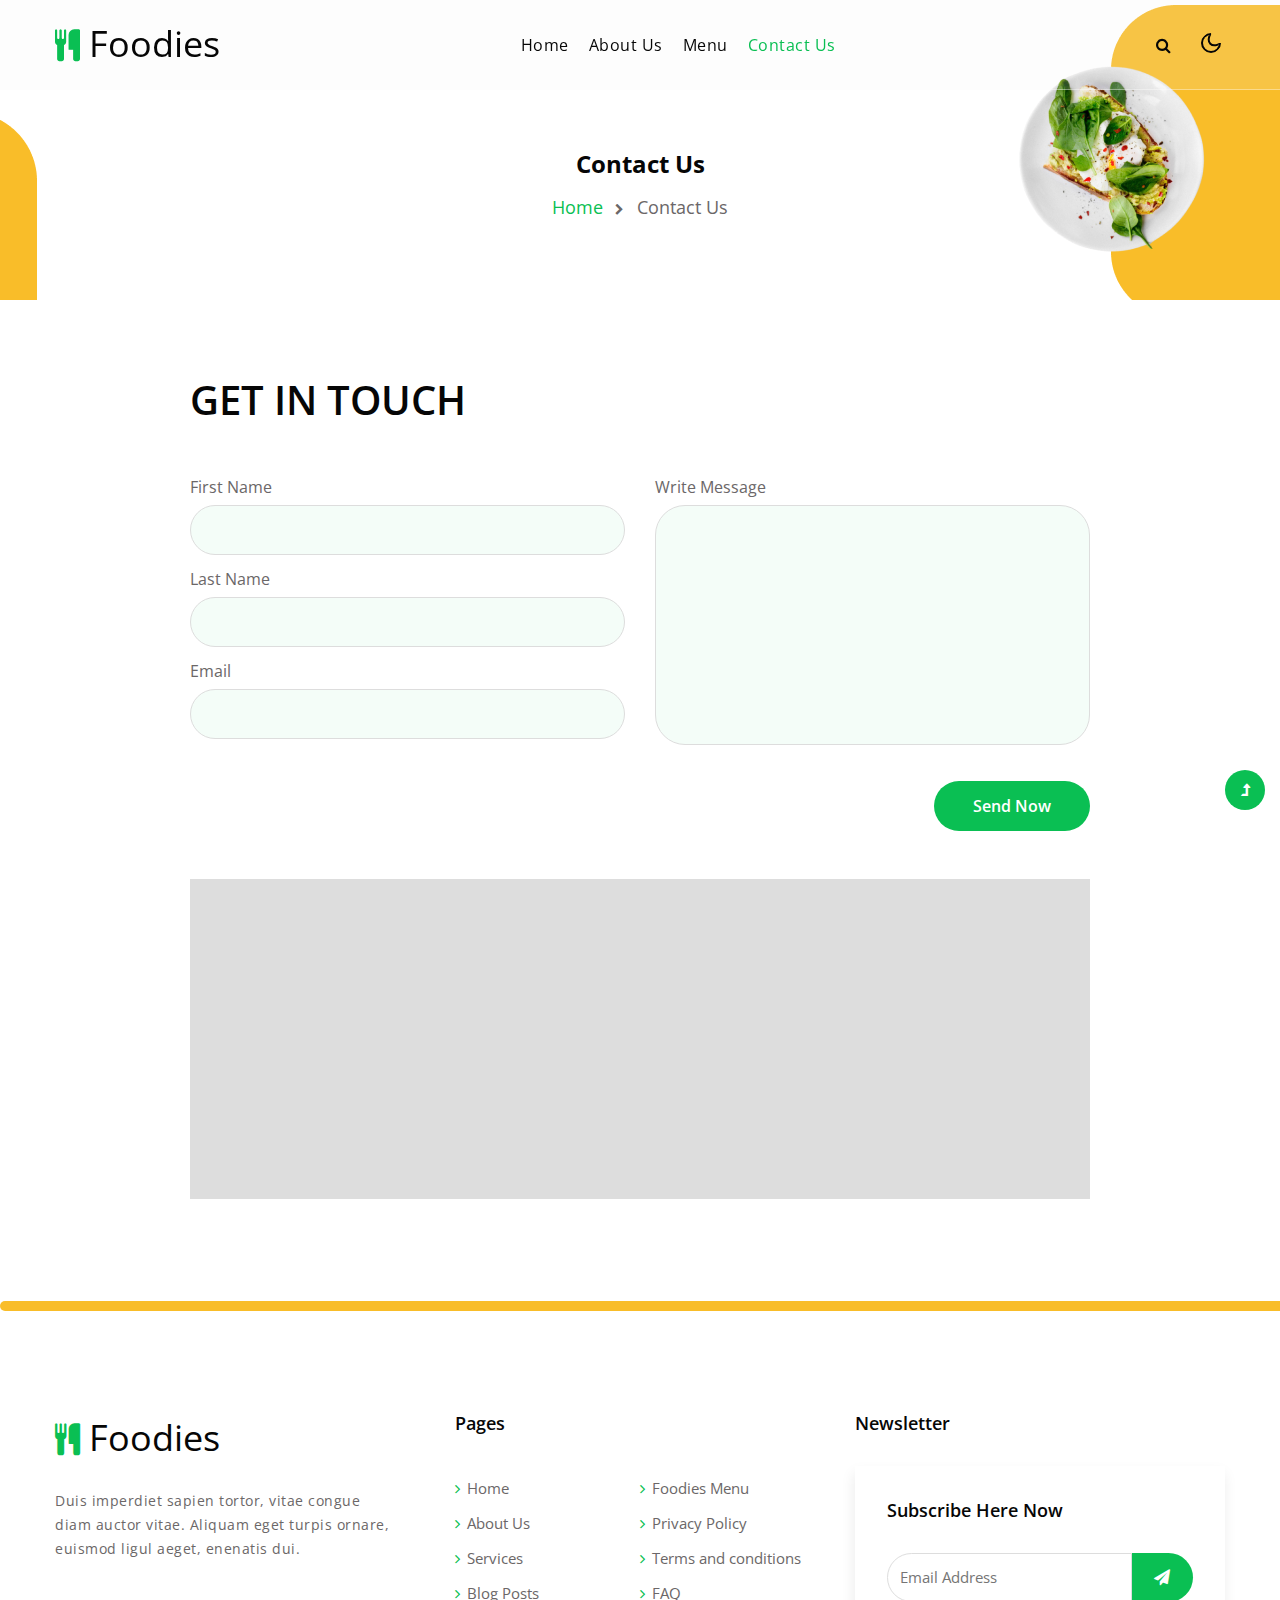
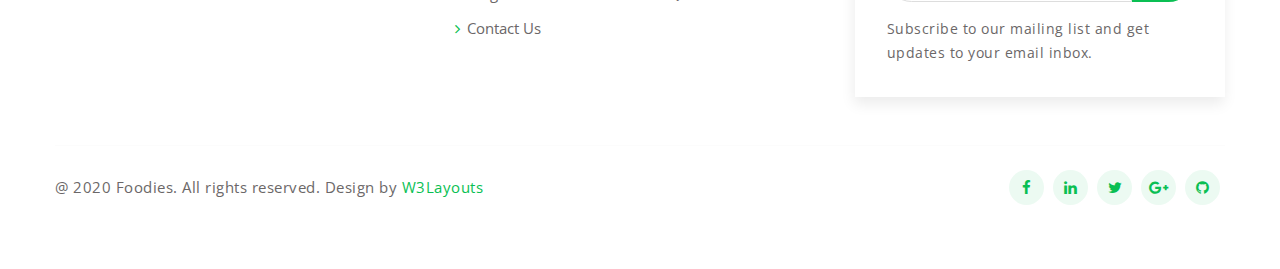
<file: contact.html>
<!doctype html>
<html lang="en">

<head>
    <!-- Required meta tags -->
    <meta charset="utf-8">
    <meta name="viewport" content="width=device-width, initial-scale=1, shrink-to-fit=no">
    <title>Foodies </title>
    <!-- google-fonts -->
    <link href="//fonts.googleapis.com/css2?family=Open+Sans:wght@300;400;600;700;800&display=swap"
        rel="stylesheet">
    <!-- //google-fonts -->
    <!-- Template CSS Style link -->
    <link rel="stylesheet" href="assets/css/style.css">
</head>

<body>
    <!--header-->
    <header id="site-header" class="fixed-top">
        <div class="container">
            <nav class="navbar navbar-expand-lg stroke px-0">
                <h1>
                    <a class="navbar-brand" href="index.html">
                        <i class="fa fa-cutlery" aria-hidden="true"></i> Foodies
                    </a>
                </h1>
                <!-- if logo is image enable this   
    <a class="navbar-brand" href="#index.html">
        <img src="image-path" alt="Your logo" title="Your logo" style="height:35px;" />
    </a> -->
                <button class="navbar-toggler  collapsed bg-gradient" type="button" data-toggle="collapse"
                    data-target="#navbarTogglerDemo02" aria-controls="navbarTogglerDemo02" aria-expanded="false"
                    aria-label="Toggle navigation">
                    <span class="navbar-toggler-icon fa icon-expand fa-bars"></span>
                    <span class="navbar-toggler-icon fa icon-close fa-times"></span>
                </button>

                <div class="collapse navbar-collapse" id="navbarTogglerDemo02">
                    <ul class="navbar-nav mx-lg-auto">
                        <li class="nav-item">
                            <a class="nav-link" href="index.html">Home <span class="sr-only">(current)</span></a>
                        </li>
                        <li class="nav-item">
                            <a class="nav-link" href="about.html">About Us</a>
                        </li>
                        <li class="nav-item">
                            <a class="nav-link" href="menu.html">Menu</a>
                        </li>
                        <li class="nav-item active">
                            <a class="nav-link" href="contact.html">Contact Us</a>
                        </li>
                    </ul>
                </div>
                <!-- search button -->
                <div class="search-right">
                    <a href="#search" title="search"><span class="fa fa-search" aria-hidden="true"></span></a>
                    <!-- search popup -->
                    <div id="search" class="pop-overlay">
                        <div class="popup">
                            <h4 class="search-pop-text-w3 text-white text-center mb-4">Search Here Your Favourite Food
                            </h4>
                            <form action="#search" method="GET" class="search-box">
                                <div class="input-search"> <span class="fa fa-search mr-2"
                                        aria-hidden="true"></span><input type="search" placeholder="Enter Keyword"
                                        name="search" required="required" autofocus="">
                                </div>
                                <button type="submit" class="btn button-style">Search</button>
                            </form>
                        </div>
                        <a class="close" href="#close">×</a>
                    </div>
                    <!-- //search popup -->
                </div>
                <!-- //search button -->
                <!-- toggle switch for light and dark theme -->
                <div class="cont-ser-position">
                    <nav class="navigation">
                        <div class="theme-switch-wrapper">
                            <label class="theme-switch" for="checkbox">
                                <input type="checkbox" id="checkbox">
                                <div class="mode-container">
                                    <i class="gg-sun"></i>
                                    <i class="gg-moon"></i>
                                </div>
                            </label>
                        </div>
                    </nav>
                </div>
                <!-- //toggle switch for light and dark theme -->
            </nav>
        </div>
    </header>
    <!--//header-->
    <!-- inner banner -->
    <div class="inner-banner">
        <section class="w3l-breadcrumb">
            <div class="container">
                <h4 class="inner-text-title font-weight-bold mb-sm-3 mb-2">Contact Us</h4>
                <ul class="breadcrumbs-custom-path">
                    <li><a href="index.html">Home</a></li>
                    <li class="active"><span class="fa fa-chevron-right mx-2" aria-hidden="true"></span> Contact Us</li>
                </ul>
            </div>
        </section>
    </div>
    <!-- //inner banner -->
    <!-- contact -->
    <section class="w3l-contact-info-main" id="contact">
        <div class="contact-sec py-5">
            <div class="container py-md-4 py-3">
                <div class="contact-w3pvt-form">
                    <h3 class="title-big mb-5">Get In Touch</h3>
                    <form method="post" class="w3layouts-contact-fm" action="https://sendmail.w3layouts.com/submitForm">
                        <div class="row main-cont-sec">
                            <div class="col-md-6 left-cont-contact">
                                <div class="form-group">
                                    <label for="w3lName">First Name</label>
                                    <input class="form-control" type="text" name="w3lName" id="w3lName" placeholder=""
                                        required="">
                                </div>
                                <div class="form-group">
                                    <label for="w3lName">Last Name</label>
                                    <input class="form-control" type="text" name="w3lName" id="w3lName" placeholder=""
                                        required="">
                                </div>
                                <div class="form-group">
                                    <label for="w3lSender">Email</label>
                                    <input class="form-control" type="email" name="w3lSender" id="w3lSender"
                                        placeholder="" required="">
                                </div>
                            </div>
                            <div class="col-md-6 right-cont-contact mt-md-0 mt-1">
                                <div class="form-group">
                                    <label for="w3lSubject">Write Message</label>
                                    <textarea class="form-control" name="w3lMessage" id="w3lMessage" placeholder=""
                                        required=""></textarea>
                                </div>
                            </div>
                        </div>
                        <div class="form-group-2 mt-4">
                            <button type="submit" class="btn button-style d-flex ml-auto">Send Now</button>
                        </div>
                    </form>
                    <iframe class="map-w3layouts"
                        src="https://www.google.com/maps/embed?pb=!1m18!1m12!1m3!1d6509162.831475898!2d-123.79818215689443!3d37.19305185672543!2m3!1f0!2f0!3f0!3m2!1i1024!2i768!4f13.1!3m3!1m2!1s0x808fb9fe5f285e3d%3A0x8b5109a227086f55!2sCalifornia%2C+USA!5e0!3m2!1sen!2sin!4v1535716535953"
                        allowfullscreen></iframe>
                </div>
            </div>
        </div>
    </section>
    <!-- //contact -->
    <!-- section divide border style -->
    <div class="border-sec">

    </div>
    <!-- //section divide border style -->
    <!-- footer -->
    <section class="w3l-footer-16">
        <div class="w3l-footer-16-main">
            <div class="container">
                <div class="row footer-p">
                    <div class="col-lg-4 pr-lg-5">
                        <a class="logo" href="index.html"><i class="fa fa-cutlery" aria-hidden="true"></i> Foodies</a>
                        <p class="mt-4">Duis imperdiet sapien tortor, vitae congue diam auctor vitae. Aliquam
                            eget turpis ornare, euismod ligul aeget, enenatis dui. </p>
                    </div>
                    <div class="col-lg-4 mt-lg-0 mt-4">
                        <h3>Pages</h3>
                        <div class="row">
                            <div class="col-6 column">
                                <ul class="footer-gd-16">
                                    <li><a href="index.html"><i class="fa fa-angle-right"
                                                aria-hidden="true"></i>Home</a></li>
                                    <li><a href="about.html"><i class="fa fa-angle-right" aria-hidden="true"></i>About
                                            Us</a></li>
                                    <li><a href="#services"><i class="fa fa-angle-right"
                                                aria-hidden="true"></i>Services</a></li>
                                    <li><a href="#blog"><i class="fa fa-angle-right" aria-hidden="true"></i>Blog
                                            Posts</a></li>
                                    <li><a href="contact.html"><i class="fa fa-angle-right"
                                                aria-hidden="true"></i>Contact Us</a></li>
                                </ul>
                            </div>
                            <div class="col-6 column pl-0">
                                <ul class="footer-gd-16">
                                    <li><a href="menu.html"><i class="fa fa-angle-right" aria-hidden="true"></i>Foodies
                                            Menu</a></li>
                                    <li><a href="#privacy"><i class="fa fa-angle-right" aria-hidden="true"></i>Privacy
                                            Policy</a></li>
                                    <li><a href="#terms"><i class="fa fa-angle-right" aria-hidden="true"></i>Terms and
                                            conditions</a></li>
                                    <li><a href="#faq"><i class="fa fa-angle-right" aria-hidden="true"></i>FAQ</a></li>
                                </ul>
                            </div>
                        </div>
                    </div>
                    <div class="col-lg-4 col-md-7 column mt-lg-0 mt-4">
                        <h3>Newsletter </h3>
                        <div class="end-column">
                            <h3>Subscribe Here Now</h3>
                            <form action="#" class="subscribe" method="post">
                                <input type="email" name="email" placeholder="Email Address" required="">
                                <button><span class="fa fa-paper-plane" aria-hidden="true"></span></button>
                            </form>
                            <p>Subscribe to our mailing list and get updates to your email inbox.</p>
                        </div>
                    </div>
                </div>
                <div class="d-flex below-section justify-content-between align-items-center pt-4 mt-5">
                    <div class="columns text-lg-left">
                        <p class="copy-text">@ 2020 Foodies. All rights reserved. Design by <a
                                href="https://w3layouts.com/" target="_blank">
                                W3Layouts</a>
                        </p>
                    </div>
                    <div class="columns-2 mt-md-0 mt-3">
                        <ul class="social">
                            <li><a href="#facebook"><span class="fa fa-facebook" aria-hidden="true"></span></a>
                            </li>
                            <li><a href="#linkedin"><span class="fa fa-linkedin" aria-hidden="true"></span></a>
                            </li>
                            <li><a href="#twitter"><span class="fa fa-twitter" aria-hidden="true"></span></a>
                            </li>
                            <li><a href="#google"><span class="fa fa-google-plus" aria-hidden="true"></span></a>
                            </li>
                            <li><a href="#github"><span class="fa fa-github" aria-hidden="true"></span></a>
                            </li>
                        </ul>
                    </div>
                </div>
            </div>
        </div>
    </section>
    <!-- //footer -->

    <!-- Js scripts -->
    <!-- move top -->
    <button onclick="topFunction()" id="movetop" title="Go to top">
        <span class="fa fa-level-up" aria-hidden="true"></span>
    </button>
    <script>
        // When the user scrolls down 20px from the top of the document, show the button
        window.onscroll = function () {
            scrollFunction()
        };

        function scrollFunction() {
            if (document.body.scrollTop > 20 || document.documentElement.scrollTop > 20) {
                document.getElementById("movetop").style.display = "block";
            } else {
                document.getElementById("movetop").style.display = "none";
            }
        }

        // When the user clicks on the button, scroll to the top of the document
        function topFunction() {
            document.body.scrollTop = 0;
            document.documentElement.scrollTop = 0;
        }
    </script>
    <!-- //move top -->

    <!-- common jquery plugin -->
    <script src="assets/js/jquery-3.3.1.min.js"></script>
    <!-- //common jquery plugin -->

    <!-- theme switch js (light and dark)-->
    <script src="assets/js/theme-change.js"></script>
    <script>
        function autoType(elementClass, typingSpeed) {
            var thhis = $(elementClass);
            thhis.css({
                "position": "relative",
                "display": "inline-block"
            });
            thhis.prepend('<div class="cursor" style="right: initial; left:0;"></div>');
            thhis = thhis.find(".text-js");
            var text = thhis.text().trim().split('');
            var amntOfChars = text.length;
            var newString = "";
            thhis.text("|");
            setTimeout(function () {
                thhis.css("opacity", 1);
                thhis.prev().removeAttr("style");
                thhis.text("");
                for (var i = 0; i < amntOfChars; i++) {
                    (function (i, char) {
                        setTimeout(function () {
                            newString += char;
                            thhis.text(newString);
                        }, i * typingSpeed);
                    })(i + 1, text[i]);
                }
            }, 1500);
        }

        $(document).ready(function () {
            // Now to start autoTyping just call the autoType function with the 
            // class of outer div
            // The second paramter is the speed between each letter is typed.   
            autoType(".type-js", 200);
        });
    </script>
    <!-- //theme switch js (light and dark)-->

    <!-- MENU-JS -->
    <script>
        $(window).on("scroll", function () {
            var scroll = $(window).scrollTop();

            if (scroll >= 80) {
                $("#site-header").addClass("nav-fixed");
            } else {
                $("#site-header").removeClass("nav-fixed");
            }
        });

        //Main navigation Active Class Add Remove
        $(".navbar-toggler").on("click", function () {
            $("header").toggleClass("active");
        });
        $(document).on("ready", function () {
            if ($(window).width() > 991) {
                $("header").removeClass("active");
            }
            $(window).on("resize", function () {
                if ($(window).width() > 991) {
                    $("header").removeClass("active");
                }
            });
        });
    </script>
    <!-- //MENU-JS -->

    <!-- disable body scroll which navbar is in active -->
    <script>
        $(function () {
            $('.navbar-toggler').click(function () {
                $('body').toggleClass('noscroll');
            })
        });
    </script>
    <!-- //disable body scroll which navbar is in active -->

    <!--bootstrap-->
    <script src="assets/js/bootstrap.min.js"></script>
    <!-- //bootstrap-->
    <!-- //Js scripts -->
</body>

</html>
</file>
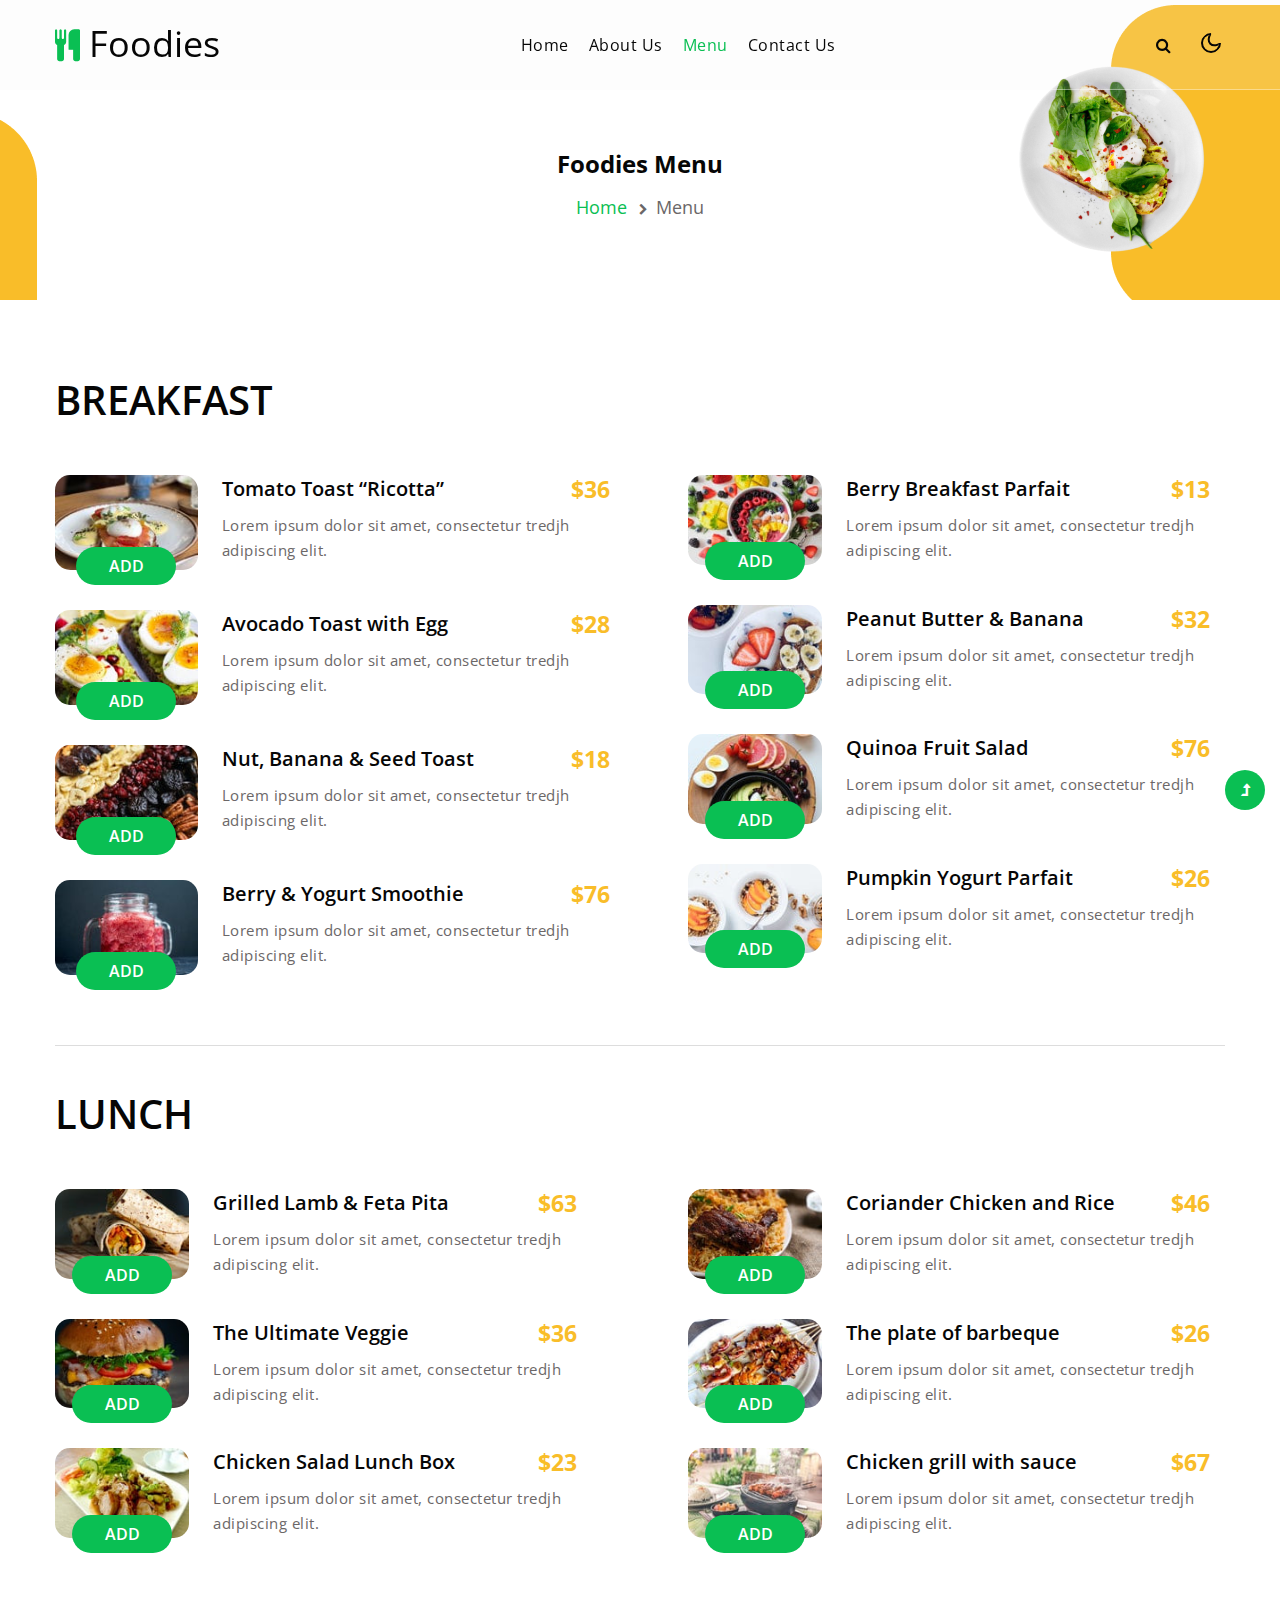
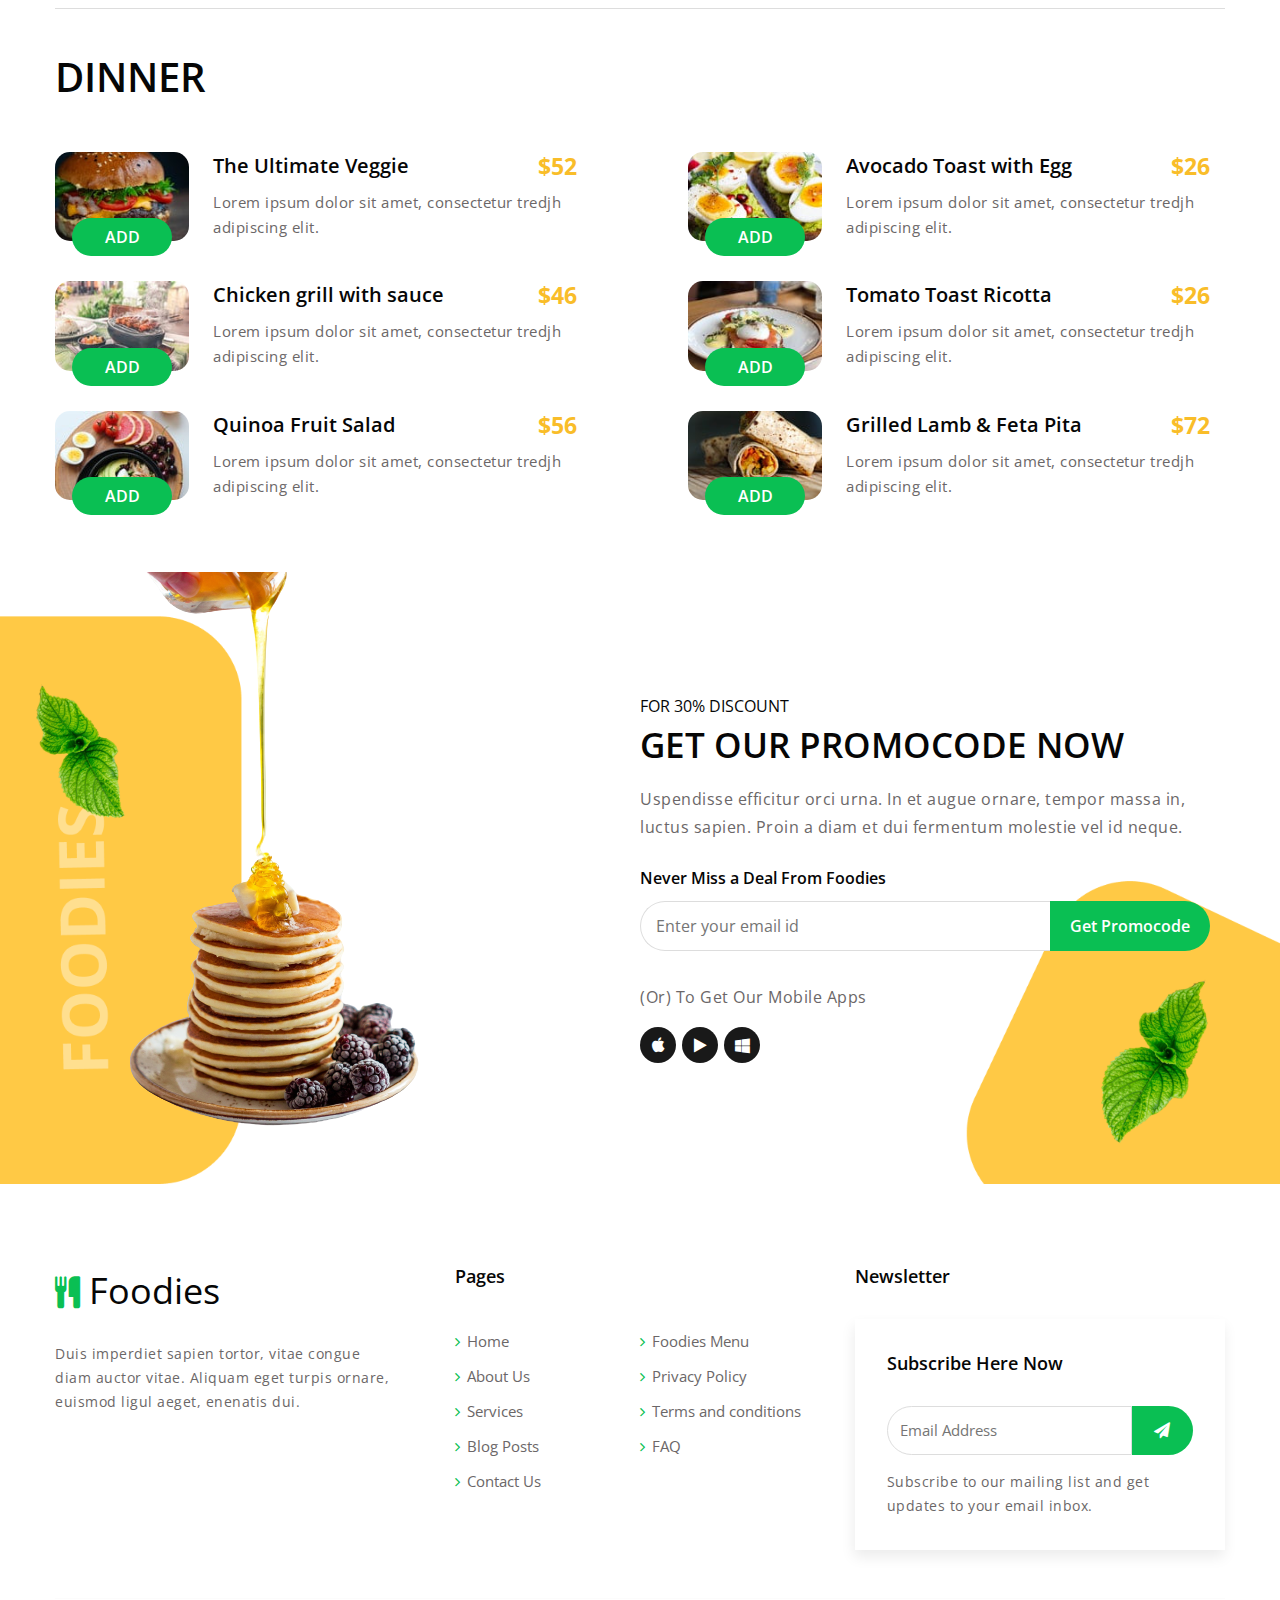
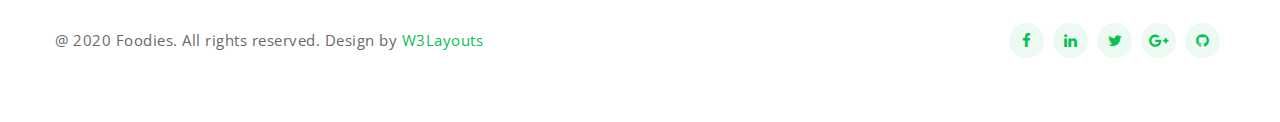
<file: menu.html>
<!doctype html>
<html lang="en">

<head>
   
    <meta charset="utf-8">
    <meta name="viewport" content="width=device-width, initial-scale=1, shrink-to-fit=no">
    <title>Foodies</title>
   
    <link href="//fonts.googleapis.com/css2?family=Open+Sans:wght@300;400;600;700;800&display=swap"
        rel="stylesheet">
    <link rel="stylesheet" href="assets/css/style.css">
</head>

<body>
    
    <header id="site-header" class="fixed-top">
        <div class="container">
            <nav class="navbar navbar-expand-lg stroke px-0">
                <h1>
                    <a class="navbar-brand" href="index.html">
                        <i class="fa fa-cutlery" aria-hidden="true"></i> Foodies
                    </a>
                </h1>
                
                <button class="navbar-toggler  collapsed bg-gradient" type="button" data-toggle="collapse"
                    data-target="#navbarTogglerDemo02" aria-controls="navbarTogglerDemo02" aria-expanded="false"
                    aria-label="Toggle navigation">
                    <span class="navbar-toggler-icon fa icon-expand fa-bars"></span>
                    <span class="navbar-toggler-icon fa icon-close fa-times"></span>
                </button>

                <div class="collapse navbar-collapse" id="navbarTogglerDemo02">
                    <ul class="navbar-nav mx-lg-auto">
                        <li class="nav-item">
                            <a class="nav-link" href="index.html">Home <span class="sr-only">(current)</span></a>
                        </li>
                        <li class="nav-item">
                            <a class="nav-link" href="about.html">About Us</a>
                        </li>
                        <li class="nav-item active">
                            <a class="nav-link" href="menu.html">Menu</a>
                        </li>
                        <li class="nav-item">
                            <a class="nav-link" href="contact.html">Contact Us</a>
                        </li>
                    </ul>
                </div>
                <!-- search button -->
                <div class="search-right">
                    <a href="#search" title="search"><span class="fa fa-search" aria-hidden="true"></span></a>
                    <!-- search popup -->
                    <div id="search" class="pop-overlay">
                        <div class="popup">
                            <h4 class="search-pop-text-w3 text-white text-center mb-4">Search Here Your Favourite Food
                            </h4>
                            <form action="#search" method="GET" class="search-box">
                                <div class="input-search"> <span class="fa fa-search mr-2"
                                        aria-hidden="true"></span><input type="search" placeholder="Enter Keyword"
                                        name="search" required="required" autofocus="">
                                </div>
                                <button type="submit" class="btn button-style">Search</button>
                            </form>
                        </div>
                        <a class="close" href="#close">×</a>
                    </div>
                    <!-- //search popup -->
                </div>
                <!-- //search button -->
                <!-- toggle switch for light and dark theme -->
                <div class="cont-ser-position">
                    <nav class="navigation">
                        <div class="theme-switch-wrapper">
                            <label class="theme-switch" for="checkbox">
                                <input type="checkbox" id="checkbox">
                                <div class="mode-container">
                                    <i class="gg-sun"></i>
                                    <i class="gg-moon"></i>
                                </div>
                            </label>
                        </div>
                    </nav>
                </div>
                <!-- //toggle switch for light and dark theme -->
            </nav>
        </div>
    </header>
    <!--//header-->
    <!-- inner banner -->
    <div class="inner-banner">
        <section class="w3l-breadcrumb">
            <div class="container">
                <h4 class="inner-text-title font-weight-bold mb-sm-3 mb-2">Foodies Menu</h4>
                <ul class="breadcrumbs-custom-path">
                    <li><a href="index.html">Home</a></li>
                    <li class="active"><span class="fa fa-chevron-right mx-2" aria-hidden="true"></span>Menu</li>
                </ul>
            </div>
        </section>
    </div>
    <!-- //inner banner -->
    <!-- menu -->
    <div class="menu-w3ls py-5" id="menu">
        <div class="container py-md-4 py-3">
            <h3 class="title-big mb-2">Breakfast</h3>
            <div class="row menu-body">
                <!-- Section starts: Breakfast -->
                <div class="col-lg-6 menu-section">
                    <!-- Item starts -->
                    <div class="row menu-item">
                        <div class="col-3 p-0 position-relative">
                            <img src="assets/images/menu1.jpg" class="img-responsive" alt="">
                            <a href="#order" class="btn button-style button-style-2">Add</a>
                        </div>
                        <div class="col-9 pl-4">
                            <div class="row no-gutters">
                                <div class="col-9 menu-item-name">
                                    <h6>Tomato Toast “Ricotta”</h6>
                                </div>
                                <div class="col-3 menu-item-price text-right">
                                    <h6>$36</h6>
                                </div>
                            </div>
                            <div class="menu-item-description">
                                <p>Lorem ipsum dolor sit amet, consectetur tredjh adipiscing elit.</p>
                            </div>
                        </div>
                    </div>
                    <!-- Item ends -->
                    <!-- Item starts -->
                    <div class="row menu-item">
                        <div class="col-3 p-0 position-relative">
                            <img src="assets/images/menu2.jpg" class="img-responsive" alt="">
                            <a href="#order" class="btn button-style button-style-2">Add</a>
                        </div>
                        <div class="col-9 pl-4">
                            <div class="row no-gutters">
                                <div class="col-9 menu-item-name">
                                    <h6>Avocado Toast with Egg</h6>
                                </div>
                                <div class="col-3 menu-item-price text-right">
                                    <h6>$28</h6>
                                </div>
                            </div>
                            <div class="menu-item-description">
                                <p>Lorem ipsum dolor sit amet, consectetur tredjh adipiscing elit.</p>
                            </div>
                        </div>
                    </div>
                    <!-- Item ends -->
                    <!-- Item starts -->
                    <div class="row menu-item">
                        <div class="col-3 p-0 position-relative">
                            <img src="assets/images/menu3.jpg" class="img-responsive" alt="">
                            <a href="#order" class="btn button-style button-style-2">Add</a>
                        </div>
                        <div class="col-9 pl-4">
                            <div class="row no-gutters">
                                <div class="col-9 menu-item-name">
                                    <h6>Nut, Banana & Seed Toast</h6>
                                </div>
                                <div class="col-3 menu-item-price text-right">
                                    <h6>$18</h6>
                                </div>
                            </div>
                            <div class="menu-item-description">
                                <p>Lorem ipsum dolor sit amet, consectetur tredjh adipiscing elit.</p>
                            </div>
                        </div>
                    </div>
                    <!-- Item ends -->
                    <!-- Item starts -->
                    <div class="row menu-item">
                        <div class="col-3 p-0 position-relative">
                            <img src="assets/images/menu4.jpg" class="img-responsive" alt="">
                            <a href="#order" class="btn button-style button-style-2">Add</a>
                        </div>
                        <div class="col-9 pl-4">
                            <div class="row no-gutters">
                                <div class="col-9 menu-item-name">
                                    <h6>Berry & Yogurt Smoothie</h6>
                                </div>
                                <div class="col-3 menu-item-price text-right">
                                    <h6>$76</h6>
                                </div>
                            </div>
                            <div class="menu-item-description">
                                <p>Lorem ipsum dolor sit amet, consectetur tredjh adipiscing elit.</p>
                            </div>
                        </div>
                    </div>
                    <!-- Item ends -->
                </div>
                <!-- Section ends: Breakfast -->

                <!-- Section starts: Breakfast -->
                <div class="col-lg-6 menu-section pl-lg-5">
                    <!-- Item starts -->
                    <div class="row menu-item">
                        <div class="col-3 p-0 position-relative">
                            <img src="assets/images/menu5.jpg" class="img-responsive" alt="">
                            <a href="#order" class="btn button-style button-style-2">Add</a>
                        </div>
                        <div class="col-9 pl-4">
                            <div class="row no-gutters">
                                <div class="col-9 menu-item-name">
                                    <h6>Berry Breakfast Parfait</h6>
                                </div>
                                <div class="col-3 menu-item-price text-right">
                                    <h6>$13</h6>
                                </div>
                            </div>
                            <div class="menu-item-description">
                                <p>Lorem ipsum dolor sit amet, consectetur tredjh adipiscing elit.</p>
                            </div>
                        </div>
                    </div>
                    <!-- Item ends -->
                    <!-- Item starts -->
                    <div class="row menu-item">
                        <div class="col-3 p-0 position-relative">
                            <img src="assets/images/menu6.jpg" class="img-responsive" alt="">
                            <a href="#order" class="btn button-style button-style-2">Add</a>
                        </div>
                        <div class="col-9 pl-4">
                            <div class="row no-gutters">
                                <div class="col-9 menu-item-name">
                                    <h6>Peanut Butter & Banana</h6>
                                </div>
                                <div class="col-3 menu-item-price text-right">
                                    <h6>$32</h6>
                                </div>
                            </div>
                            <div class="menu-item-description">
                                <p>Lorem ipsum dolor sit amet, consectetur tredjh adipiscing elit.</p>
                            </div>
                        </div>
                    </div>
                    <!-- Item ends -->
                    <!-- Item starts -->
                    <div class="row menu-item">
                        <div class="col-3 p-0 position-relative">
                            <img src="assets/images/menu7.jpg" class="img-responsive" alt="">
                            <a href="#order" class="btn button-style button-style-2">Add</a>
                        </div>
                        <div class="col-9 pl-4">
                            <div class="row no-gutters">
                                <div class="col-9 menu-item-name">
                                    <h6>Quinoa Fruit Salad</h6>
                                </div>
                                <div class="col-3 menu-item-price text-right">
                                    <h6>$76</h6>
                                </div>
                            </div>
                            <div class="menu-item-description">
                                <p>Lorem ipsum dolor sit amet, consectetur tredjh adipiscing elit.</p>
                            </div>
                        </div>
                    </div>
                    <!-- Item ends -->
                    <!-- Item starts -->
                    <div class="row menu-item">
                        <div class="col-3 p-0 position-relative">
                            <img src="assets/images/menu8.jpg" class="img-responsive" alt="">
                            <a href="#order" class="btn button-style button-style-2">Add</a>
                        </div>
                        <div class="col-9 pl-4">
                            <div class="row no-gutters">
                                <div class="col-9 menu-item-name">
                                    <h6>Pumpkin Yogurt Parfait</h6>
                                </div>
                                <div class="col-3 menu-item-price text-right">
                                    <h6>$26</h6>
                                </div>
                            </div>
                            <div class="menu-item-description">
                                <p>Lorem ipsum dolor sit amet, consectetur tredjh adipiscing elit.</p>
                            </div>
                        </div>
                    </div>
                    <!-- Item ends -->
                </div>
                <!-- Section ends: Breakfast -->
            </div>

            <div class="another-sec">
                <h3 class="title-big mb-2">Lunch</h3>
                <div class="row menu-body">
                    <!-- Section starts: Lunch -->
                    <div class="col-lg-6 menu-section pr-lg-5">
                        <!-- Item starts -->
                        <div class="row menu-item">
                            <div class="col-3 p-0 position-relative">
                                <img src="assets/images/menu9.jpg" class="img-responsive" alt="">
                                <a href="#order" class="btn button-style button-style-2">Add</a>
                            </div>
                            <div class="col-9 pl-4">
                                <div class="row no-gutters">
                                    <div class="col-9 menu-item-name">
                                        <h6>Grilled Lamb & Feta Pita</h6>
                                    </div>
                                    <div class="col-3 menu-item-price text-right">
                                        <h6>$63</h6>
                                    </div>
                                </div>
                                <div class="menu-item-description">
                                    <p>Lorem ipsum dolor sit amet, consectetur tredjh adipiscing elit.</p>
                                </div>
                            </div>
                        </div>
                        <!-- Item ends -->
                        <!-- Item starts -->
                        <div class="row menu-item">
                            <div class="col-3 p-0 position-relative">
                                <img src="assets/images/menu10.jpg" class="img-responsive" alt="">
                                <a href="#order" class="btn button-style button-style-2">Add</a>
                            </div>
                            <div class="col-9 pl-4">
                                <div class="row no-gutters">
                                    <div class="col-9 menu-item-name">
                                        <h6>The Ultimate Veggie</h6>
                                    </div>
                                    <div class="col-3 menu-item-price text-right">
                                        <h6>$36</h6>
                                    </div>
                                </div>
                                <div class="menu-item-description">
                                    <p>Lorem ipsum dolor sit amet, consectetur tredjh adipiscing elit.</p>
                                </div>
                            </div>
                        </div>
                        <!-- Item ends -->
                        <!-- Item starts -->
                        <div class="row menu-item">
                            <div class="col-3 p-0 position-relative">
                                <img src="assets/images/menu11.jpg" class="img-responsive" alt="">
                                <a href="#order" class="btn button-style button-style-2">Add</a>
                            </div>
                            <div class="col-9 pl-4">
                                <div class="row no-gutters">
                                    <div class="col-9 menu-item-name">
                                        <h6>Chicken Salad Lunch Box</h6>
                                    </div>
                                    <div class="col-3 menu-item-price text-right">
                                        <h6>$23</h6>
                                    </div>
                                </div>
                                <div class="menu-item-description">
                                    <p>Lorem ipsum dolor sit amet, consectetur tredjh adipiscing elit.</p>
                                </div>
                            </div>
                        </div>
                        <!-- Item ends -->
                    </div>
                    <!-- Section ends: Lunch -->

                    <!-- Section starts: Lunch -->
                    <div class="col-lg-6 menu-section pl-lg-5">
                        <!-- Item starts -->
                        <div class="row menu-item">
                            <div class="col-3 p-0 position-relative">
                                <img src="assets/images/menu12.jpg" class="img-responsive" alt="">
                                <a href="#order" class="btn button-style button-style-2">Add</a>
                            </div>
                            <div class="col-9 pl-4">
                                <div class="row no-gutters">
                                    <div class="col-9 menu-item-name">
                                        <h6>Coriander Chicken and Rice</h6>
                                    </div>
                                    <div class="col-3 menu-item-price text-right">
                                        <h6>$46</h6>
                                    </div>
                                </div>
                                <div class="menu-item-description">
                                    <p>Lorem ipsum dolor sit amet, consectetur tredjh adipiscing elit.</p>
                                </div>
                            </div>
                        </div>
                        <!-- Item ends -->
                        <!-- Item starts -->
                        <div class="row menu-item">
                            <div class="col-3 p-0 position-relative">
                                <img src="assets/images/menu13.jpg" class="img-responsive" alt="">
                                <a href="#order" class="btn button-style button-style-2">Add</a>
                            </div>
                            <div class="col-9 pl-4">
                                <div class="row no-gutters">
                                    <div class="col-9 menu-item-name">
                                        <h6>The plate of barbeque</h6>
                                    </div>
                                    <div class="col-3 menu-item-price text-right">
                                        <h6>$26</h6>
                                    </div>
                                </div>
                                <div class="menu-item-description">
                                    <p>Lorem ipsum dolor sit amet, consectetur tredjh adipiscing elit.</p>
                                </div>
                            </div>
                        </div>
                        <!-- Item ends -->
                        <!-- Item starts -->
                        <div class="row menu-item">
                            <div class="col-3 p-0 position-relative">
                                <img src="assets/images/menu14.jpg" class="img-responsive" alt="">
                                <a href="#order" class="btn button-style button-style-2">Add</a>
                            </div>
                            <div class="col-9 pl-4">
                                <div class="row no-gutters">
                                    <div class="col-9 menu-item-name">
                                        <h6>Chicken grill with sauce</h6>
                                    </div>
                                    <div class="col-3 menu-item-price text-right">
                                        <h6>$67</h6>
                                    </div>
                                </div>
                                <div class="menu-item-description">
                                    <p>Lorem ipsum dolor sit amet, consectetur tredjh adipiscing elit.</p>
                                </div>
                            </div>
                        </div>
                        <!-- Item ends -->
                    </div>
                    <!-- Section ends: Lunch -->
                </div>
            </div>

            <div class="another-sec">
                <h3 class="title-big mb-2">Dinner</h3>
                <div class="row menu-body">
                    <!-- Section starts: Dinner -->
                    <div class="col-lg-6 menu-section pr-lg-5">
                        <!-- Item starts -->
                        <div class="row menu-item">
                            <div class="col-3 p-0 position-relative">
                                <img src="assets/images/menu10.jpg" class="img-responsive" alt="">
                                <a href="#order" class="btn button-style button-style-2">Add</a>
                            </div>
                            <div class="col-9 pl-4">
                                <div class="row no-gutters">
                                    <div class="col-9 menu-item-name">
                                        <h6>The Ultimate Veggie</h6>
                                    </div>
                                    <div class="col-3 menu-item-price text-right">
                                        <h6>$52</h6>
                                    </div>
                                </div>
                                <div class="menu-item-description">
                                    <p>Lorem ipsum dolor sit amet, consectetur tredjh adipiscing elit.</p>
                                </div>
                            </div>
                        </div>
                        <!-- Item ends -->
                        <!-- Item starts -->
                        <div class="row menu-item">
                            <div class="col-3 p-0 position-relative">
                                <img src="assets/images/menu14.jpg" class="img-responsive" alt="">
                                <a href="#order" class="btn button-style button-style-2">Add</a>
                            </div>
                            <div class="col-9 pl-4">
                                <div class="row no-gutters">
                                    <div class="col-9 menu-item-name">
                                        <h6>Chicken grill with sauce</h6>
                                    </div>
                                    <div class="col-3 menu-item-price text-right">
                                        <h6>$46</h6>
                                    </div>
                                </div>
                                <div class="menu-item-description">
                                    <p>Lorem ipsum dolor sit amet, consectetur tredjh adipiscing elit.</p>
                                </div>
                            </div>
                        </div>
                        <!-- Item ends -->
                        <!-- Item starts -->
                        <div class="row menu-item">
                            <div class="col-3 p-0 position-relative">
                                <img src="assets/images/menu7.jpg" class="img-responsive" alt="">
                                <a href="#order" class="btn button-style button-style-2">Add</a>
                            </div>
                            <div class="col-9 pl-4">
                                <div class="row no-gutters">
                                    <div class="col-9 menu-item-name">
                                        <h6>Quinoa Fruit Salad</h6>
                                    </div>
                                    <div class="col-3 menu-item-price text-right">
                                        <h6>$56</h6>
                                    </div>
                                </div>
                                <div class="menu-item-description">
                                    <p>Lorem ipsum dolor sit amet, consectetur tredjh adipiscing elit.</p>
                                </div>
                            </div>
                        </div>
                        <!-- Item ends -->
                    </div>
                    <!-- Section ends: Dinner -->

                    <!-- Section starts: Dinner -->
                    <div class="col-lg-6 menu-section pl-lg-5">
                        <!-- Item starts -->
                        <div class="row menu-item">
                            <div class="col-3 p-0 position-relative">
                                <img src="assets/images/menu2.jpg" class="img-responsive" alt="">
                                <a href="#order" class="btn button-style button-style-2">Add</a>
                            </div>
                            <div class="col-9 pl-4">
                                <div class="row no-gutters">
                                    <div class="col-9 menu-item-name">
                                        <h6>Avocado Toast with Egg</h6>
                                    </div>
                                    <div class="col-3 menu-item-price text-right">
                                        <h6>$26</h6>
                                    </div>
                                </div>
                                <div class="menu-item-description">
                                    <p>Lorem ipsum dolor sit amet, consectetur tredjh adipiscing elit.</p>
                                </div>
                            </div>
                        </div>
                        <!-- Item ends -->
                        <!-- Item starts -->
                        <div class="row menu-item">
                            <div class="col-3 p-0 position-relative">
                                <img src="assets/images/menu1.jpg" class="img-responsive" alt="">
                                <a href="#order" class="btn button-style button-style-2">Add</a>
                            </div>
                            <div class="col-9 pl-4">
                                <div class="row no-gutters">
                                    <div class="col-9 menu-item-name">
                                        <h6>Tomato Toast Ricotta</h6>
                                    </div>
                                    <div class="col-3 menu-item-price text-right">
                                        <h6>$26</h6>
                                    </div>
                                </div>
                                <div class="menu-item-description">
                                    <p>Lorem ipsum dolor sit amet, consectetur tredjh adipiscing elit.</p>
                                </div>
                            </div>
                        </div>
                        <!-- Item ends -->
                        <!-- Item starts -->
                        <div class="row menu-item">
                            <div class="col-3 p-0 position-relative">
                                <img src="assets/images/menu9.jpg" class="img-responsive" alt="">
                                <a href="#order" class="btn button-style button-style-2">Add</a>
                            </div>
                            <div class="col-9 pl-4">
                                <div class="row no-gutters">
                                    <div class="col-9 menu-item-name">
                                        <h6>Grilled Lamb & Feta Pita</h6>
                                    </div>
                                    <div class="col-3 menu-item-price text-right">
                                        <h6>$72</h6>
                                    </div>
                                </div>
                                <div class="menu-item-description">
                                    <p>Lorem ipsum dolor sit amet, consectetur tredjh adipiscing elit.</p>
                                </div>
                            </div>
                        </div>
                        <!-- Item ends -->
                    </div>
                    <!-- Section ends: Dinner -->
                </div>
            </div>
        </div>
    </div>
    <!-- //menu -->
   
    <section class="w3l-promocode">
        <div class="promo-block pt-md-0 pt-4">
            <div class="container">
                <div class="row aap-4-section">
                    <div class="col-lg-6 app4-right-image">
                        <img src="assets/images/img3.png" class="img-responsive" alt="App Device" />
                    </div>
                    <div class="col-lg-6 app4-left-text pl-lg-0 mb-lg-0 mb-sm-2 mb-4">
                        <h6>For 30% Discount</h6>
                        <h4>Get Our Promocode Now</h4>
                        <p class="mb-4"> Uspendisse efficitur orci urna. In et augue ornare, tempor massa in, luctus
                            sapien. Proin a
                            diam et dui fermentum molestie vel id neque. </p>
                        <div class="app-4-connection">
                            <div class="newsletter">
                                <label>Never Miss a Deal From Foodies</label>
                                <form action="#" methos="GET" class="d-flex wrap-align">
                                    <input type="email" placeholder="Enter your email id" required="required" />
                                    <button type="submit">Get Promocode</button>
                                </form>
                            </div>
                            <p class="mobile-text-app mt-4 pt-2">(Or) To Get Our Mobile Apps</p>
                            <div class="app-4-icon">
                                <ul>
                                    <li><a href="#url" title="Apple" class="app-icon apple-vv"><span class="fa fa-apple"
                                                aria-hidden="true"></span></a></li>
                                    <li><a href="#url" title="Google play" class="app-icon play-vv"><span
                                                class="fa fa-play" aria-hidden="true"></span></a></li>
                                    <li><a href="#url" title="Microsoft" class="app-icon windows-vv"><span
                                                class="fa fa-windows" aria-hidden="true"></span></a></li>
                                </ul>
                            </div>
                        </div>
                    </div>
                </div>
            </div>
        </div>
    </section>
  
    <!-- footer -->
    <section class="w3l-footer-16">
        <div class="w3l-footer-16-main">
            <div class="container">
                <div class="row footer-p">
                    <div class="col-lg-4 pr-lg-5">
                        <a class="logo" href="index.html"><i class="fa fa-cutlery" aria-hidden="true"></i>
                            Foodies</a>
                        <p class="mt-4">Duis imperdiet sapien tortor, vitae congue diam auctor vitae. Aliquam
                            eget turpis ornare, euismod ligul aeget, enenatis dui. </p>
                    </div>
                    <div class="col-lg-4 mt-lg-0 mt-4">
                        <h3>Pages</h3>
                        <div class="row">
                            <div class="col-6 column">
                                <ul class="footer-gd-16">
                                    <li><a href="index.html"><i class="fa fa-angle-right"
                                                aria-hidden="true"></i>Home</a></li>
                                    <li><a href="about.html"><i class="fa fa-angle-right" aria-hidden="true"></i>About
                                            Us</a></li>
                                    <li><a href="#services"><i class="fa fa-angle-right"
                                                aria-hidden="true"></i>Services</a></li>
                                    <li><a href="#blog"><i class="fa fa-angle-right" aria-hidden="true"></i>Blog
                                            Posts</a></li>
                                    <li><a href="contact.html"><i class="fa fa-angle-right"
                                                aria-hidden="true"></i>Contact Us</a></li>
                                </ul>
                            </div>
                            <div class="col-6 column pl-0">
                                <ul class="footer-gd-16">
                                    <li><a href="menu.html"><i class="fa fa-angle-right" aria-hidden="true"></i>Foodies
                                            Menu</a></li>
                                    <li><a href="#privacy"><i class="fa fa-angle-right" aria-hidden="true"></i>Privacy
                                            Policy</a></li>
                                    <li><a href="#terms"><i class="fa fa-angle-right" aria-hidden="true"></i>Terms
                                            and
                                            conditions</a></li>
                                    <li><a href="#faq"><i class="fa fa-angle-right" aria-hidden="true"></i>FAQ</a>
                                    </li>
                                </ul>
                            </div>
                        </div>
                    </div>
                    <div class="col-lg-4 col-md-7 column mt-lg-0 mt-4">
                        <h3>Newsletter </h3>
                        <div class="end-column">
                            <h3>Subscribe Here Now</h3>
                            <form action="#" class="subscribe" method="post">
                                <input type="email" name="email" placeholder="Email Address" required="">
                                <button><span class="fa fa-paper-plane" aria-hidden="true"></span></button>
                            </form>
                            <p>Subscribe to our mailing list and get updates to your email inbox.</p>
                        </div>
                    </div>
                </div>
                <div class="d-flex below-section justify-content-between align-items-center pt-4 mt-5">
                    <div class="columns text-lg-left">
                        <p class="copy-text">@ 2020 Foodies. All rights reserved. Design by <a
                                href="https://w3layouts.com/" target="_blank">
                                W3Layouts</a>
                        </p>
                    </div>
                    <div class="columns-2 mt-md-0 mt-3">
                        <ul class="social">
                            <li><a href="#facebook"><span class="fa fa-facebook" aria-hidden="true"></span></a>
                            </li>
                            <li><a href="#linkedin"><span class="fa fa-linkedin" aria-hidden="true"></span></a>
                            </li>
                            <li><a href="#twitter"><span class="fa fa-twitter" aria-hidden="true"></span></a>
                            </li>
                            <li><a href="#google"><span class="fa fa-google-plus" aria-hidden="true"></span></a>
                            </li>
                            <li><a href="#github"><span class="fa fa-github" aria-hidden="true"></span></a>
                            </li>
                        </ul>
                    </div>
                </div>
            </div>
        </div>
    </section>
    <!-- //footer -->

    <!-- Js scripts -->
    <!-- move top -->
    <button onclick="topFunction()" id="movetop" title="Go to top">
        <span class="fa fa-level-up" aria-hidden="true"></span>
    </button>
    <script>
        // When the user scrolls down 20px from the top of the document, show the button
        window.onscroll = function () {
            scrollFunction()
        };

        function scrollFunction() {
            if (document.body.scrollTop > 20 || document.documentElement.scrollTop > 20) {
                document.getElementById("movetop").style.display = "block";
            } else {
                document.getElementById("movetop").style.display = "none";
            }
        }

        // When the user clicks on the button, scroll to the top of the document
        function topFunction() {
            document.body.scrollTop = 0;
            document.documentElement.scrollTop = 0;
        }
    </script>
    <!-- //move top -->

    <!-- common jquery plugin -->
    <script src="assets/js/jquery-3.3.1.min.js"></script>
    <!-- //common jquery plugin -->

    <!-- theme switch js (light and dark)-->
    <script src="assets/js/theme-change.js"></script>
    <script>
        function autoType(elementClass, typingSpeed) {
            var thhis = $(elementClass);
            thhis.css({
                "position": "relative",
                "display": "inline-block"
            });
            thhis.prepend('<div class="cursor" style="right: initial; left:0;"></div>');
            thhis = thhis.find(".text-js");
            var text = thhis.text().trim().split('');
            var amntOfChars = text.length;
            var newString = "";
            thhis.text("|");
            setTimeout(function () {
                thhis.css("opacity", 1);
                thhis.prev().removeAttr("style");
                thhis.text("");
                for (var i = 0; i < amntOfChars; i++) {
                    (function (i, char) {
                        setTimeout(function () {
                            newString += char;
                            thhis.text(newString);
                        }, i * typingSpeed);
                    })(i + 1, text[i]);
                }
            }, 1500);
        }

        $(document).ready(function () {
            // Now to start autoTyping just call the autoType function with the 
            // class of outer div
            // The second paramter is the speed between each letter is typed.   
            autoType(".type-js", 200);
        });
    </script>
    <!-- //theme switch js (light and dark)-->

    <!-- MENU-JS -->
    <script>
        $(window).on("scroll", function () {
            var scroll = $(window).scrollTop();

            if (scroll >= 80) {
                $("#site-header").addClass("nav-fixed");
            } else {
                $("#site-header").removeClass("nav-fixed");
            }
        });

        //Main navigation Active Class Add Remove
        $(".navbar-toggler").on("click", function () {
            $("header").toggleClass("active");
        });
        $(document).on("ready", function () {
            if ($(window).width() > 991) {
                $("header").removeClass("active");
            }
            $(window).on("resize", function () {
                if ($(window).width() > 991) {
                    $("header").removeClass("active");
                }
            });
        });
    </script>
    <!-- //MENU-JS -->

    <!-- disable body scroll which navbar is in active -->
    <script>
        $(function () {
            $('.navbar-toggler').click(function () {
                $('body').toggleClass('noscroll');
            })
        });
    </script>
    <!-- //disable body scroll which navbar is in active -->

    <!--bootstrap-->
    <script src="assets/js/bootstrap.min.js"></script>
    <!-- //bootstrap-->
    <!-- //Js scripts -->
</body>

</html>
</file>
<file: assets/css/style.css>
*,
*::before,
*::after {
  box-sizing: border-box;
}

html {
  font-family: sans-serif;
  line-height: 1.15;
  -webkit-text-size-adjust: 100%;
  -webkit-tap-highlight-color: rgba(0, 0, 0, 0);
}

article,
aside,
figcaption,
figure,
footer,
header,
hgroup,
main,
nav,
section {
  display: block;
}

body {
  margin: 0;
  font-family: -apple-system, BlinkMacSystemFont, "Segoe UI", Roboto, "Helvetica Neue", Arial, "Noto Sans", sans-serif, "Apple Color Emoji", "Segoe UI Emoji", "Segoe UI Symbol", "Noto Color Emoji";
  font-size: 1rem;
  font-weight: 400;
  line-height: 1.5;
  color: #212529;
  text-align: left;
  background-color: #fff;
}

[tabindex="-1"]:focus:not(:focus-visible) {
  outline: 0 !important;
}

hr {
  box-sizing: content-box;
  height: 0;
  overflow: visible;
}

h1,
h2,
h3,
h4,
h5,
h6 {
  margin-top: 0;
  margin-bottom: 0.5rem;
}

p {
  margin-top: 0;
  margin-bottom: 1rem;
}

abbr[title],
abbr[data-original-title] {
  text-decoration: underline;
  -webkit-text-decoration: underline dotted;
  text-decoration: underline dotted;
  cursor: help;
  border-bottom: 0;
  -webkit-text-decoration-skip-ink: none;
  text-decoration-skip-ink: none;
}

address {
  margin-bottom: 1rem;
  font-style: normal;
  line-height: inherit;
}

ol,
ul,
dl {
  margin-top: 0;
  margin-bottom: 1rem;
}

ol ol,
ul ul,
ol ul,
ul ol {
  margin-bottom: 0;
}

dt {
  font-weight: 600;
}

dd {
  margin-bottom: .5rem;
  margin-left: 0;
}

blockquote {
  margin: 0 0 1rem;
}

b,
strong {
  font-weight: bolder;
}

small {
  font-size: 80%;
}

sub,
sup {
  position: relative;
  font-size: 75%;
  line-height: 0;
  vertical-align: baseline;
}

sub {
  bottom: -.25em;
}

sup {
  top: -.5em;
}

a {
  color: var(--font-color);
  text-decoration: none;
  background-color: transparent;
}

a:hover {
  color: var(--primary-color);
  text-decoration: underline;
}

a:not([href]) {
  color: inherit;
  text-decoration: none;
}

a:not([href]):hover {
  color: inherit;
  text-decoration: none;
}

pre,
code,
kbd,
samp {
  font-family: SFMono-Regular, Menlo, Monaco, Consolas, "Liberation Mono", "Courier New", monospace;
  font-size: 1em;
}

pre {
  margin-top: 0;
  margin-bottom: 1rem;
  overflow: auto;
}

figure {
  margin: 0 0 1rem;
}

img {
  vertical-align: middle;
  border-style: none;
}

svg {
  overflow: hidden;
  vertical-align: middle;
}

table {
  border-collapse: collapse;
}

caption {
  padding-top: 0.75rem;
  padding-bottom: 0.75rem;
  color: #6c757d;
  text-align: left;
  caption-side: bottom;
}

th {
  text-align: inherit;
}

label {
  display: inline-block;
  margin-bottom: 0.5rem;
}

button {
  border-radius: 0;
}

button:focus {
  outline: 1px dotted;
  outline: 5px auto -webkit-focus-ring-color;
}

input,
button,
select,
optgroup,
textarea {
  margin: 0;
  font-family: inherit;
  font-size: inherit;
  line-height: inherit;
}

button,
input {
  overflow: visible;
}

button,
select {
  text-transform: none;
}

select {
  word-wrap: normal;
}

button,
[type="button"],
[type="reset"],
[type="submit"] {
  -webkit-appearance: button;
}

button:not(:disabled),
[type="button"]:not(:disabled),
[type="reset"]:not(:disabled),
[type="submit"]:not(:disabled) {
  cursor: pointer;
}

button::-moz-focus-inner,
[type="button"]::-moz-focus-inner,
[type="reset"]::-moz-focus-inner,
[type="submit"]::-moz-focus-inner {
  padding: 0;
  border-style: none;
}

input[type="radio"],
input[type="checkbox"] {
  box-sizing: border-box;
  padding: 0;
}

input[type="date"],
input[type="time"],
input[type="datetime-local"],
input[type="month"] {
  -webkit-appearance: listbox;
}

textarea {
  overflow: auto;
  resize: vertical;
}

fieldset {
  min-width: 0;
  padding: 0;
  margin: 0;
  border: 0;
}

legend {
  display: block;
  width: 100%;
  max-width: 100%;
  padding: 0;
  margin-bottom: .5rem;
  font-size: 1.5rem;
  line-height: inherit;
  color: inherit;
  white-space: normal;
}

@media (max-width: 1200px) {
  legend {
    font-size: calc(1.275rem + 0.3vw);
  }
}

progress {
  vertical-align: baseline;
}

[type="number"]::-webkit-inner-spin-button,
[type="number"]::-webkit-outer-spin-button {
  height: auto;
}

[type="search"] {
  outline-offset: -2px;
  -webkit-appearance: none;
}

[type="search"]::-webkit-search-decoration {
  -webkit-appearance: none;
}

::-webkit-file-upload-button {
  font: inherit;
  -webkit-appearance: button;
}

output {
  display: inline-block;
}

summary {
  display: list-item;
  cursor: pointer;
}

template {
  display: none;
}

[hidden] {
  display: none !important;
}

h1,
h2,
h3,
h4,
h5,
h6,
.h1,
.h2,
.h3,
.h4,
.h5,
.h6 {
  margin-bottom: 0.5rem;
  font-weight: 400;
  line-height: 28px;
}

h1,
.h1 {
  font-size: 2.5rem;
}

@media (max-width: 1200px) {

  h1,
  .h1 {
    font-size: calc(1.375rem + 1.5vw);
  }
}

h2,
.h2 {
  font-size: 2rem;
}

@media (max-width: 1200px) {

  h2,
  .h2 {
    font-size: calc(1.325rem + 0.9vw);
  }
}

h3,
.h3 {
  font-size: 1.75rem;
}

@media (max-width: 1200px) {

  h3,
  .h3 {
    font-size: calc(1.3rem + 0.6vw);
  }
}

h4,
.h4 {
  font-size: 1.5rem;
}

@media (max-width: 1200px) {

  h4,
  .h4 {
    font-size: calc(1.275rem + 0.3vw);
  }
}

h5,
.h5 {
  font-size: 1.25rem;
}

h6,
.h6 {
  font-size: 1rem;
}

.lead {
  font-size: 1.25rem;
  font-weight: 300;
}

.display-1 {
  font-size: 6rem;
  font-weight: 300;
  line-height: 1.2;
}

@media (max-width: 1200px) {
  .display-1 {
    font-size: calc(1.725rem + 5.7vw);
  }
}

.display-2 {
  font-size: 5.5rem;
  font-weight: 300;
  line-height: 1.2;
}

@media (max-width: 1200px) {
  .display-2 {
    font-size: calc(1.675rem + 5.1vw);
  }
}

.display-3 {
  font-size: 4.5rem;
  font-weight: 300;
  line-height: 1.2;
}

@media (max-width: 1200px) {
  .display-3 {
    font-size: calc(1.575rem + 3.9vw);
  }
}

.display-4 {
  font-size: 3.5rem;
  font-weight: 300;
  line-height: 1.2;
}

@media (max-width: 1200px) {
  .display-4 {
    font-size: calc(1.475rem + 2.7vw);
  }
}

hr {
  margin-top: 1rem;
  margin-bottom: 1rem;
  border: 0;
  border-top: 1px solid rgba(0, 0, 0, 0.1);
}

small,
.small {
  font-size: 80%;
  font-weight: 400;
}

mark,
.mark {
  padding: 0.2em;
  background-color: #fcf8e3;
}

.list-unstyled {
  padding-left: 0;
  list-style: none;
}

.list-inline {
  padding-left: 0;
  list-style: none;
}

.list-inline-item {
  display: inline-block;
}

.list-inline-item:not(:last-child) {
  margin-right: 0.5rem;
}

.initialism {
  font-size: 90%;
  text-transform: uppercase;
}

.blockquote {
  margin-bottom: 1rem;
  font-size: 1.25rem;
}

.blockquote-footer {
  display: block;
  font-size: 80%;
  color: #6c757d;
}

.blockquote-footer::before {
  content: "\2014\00A0";
}

.img-fluid {
  max-width: 100%;
  height: auto;
}

.img-thumbnail {
  padding: 0.25rem;
  background-color: #fff;
  border: 1px solid #dee2e6;
  border-radius: 0.25rem;
  max-width: 100%;
  height: auto;
}

.figure {
  display: inline-block;
}

.figure-img {
  margin-bottom: 0.5rem;
  line-height: 1;
}

.figure-caption {
  font-size: 90%;
  color: #6c757d;
}

code {
  font-size: 87.5%;
  color: #e83e8c;
  word-wrap: break-word;
}

a>code {
  color: inherit;
}

kbd {
  padding: 0.2rem 0.4rem;
  font-size: 87.5%;
  color: #fff;
  background-color: #212529;
  border-radius: 0.2rem;
}

kbd kbd {
  padding: 0;
  font-size: 100%;
  font-weight: 600;
}

pre {
  display: block;
  font-size: 87.5%;
  color: #212529;
}

pre code {
  font-size: inherit;
  color: inherit;
  word-break: normal;
}

.pre-scrollable {
  max-height: 340px;
  overflow-y: scroll;
}

.container {
  width: 100%;
  padding-right: 15px;
  padding-left: 15px;
  margin-right: auto;
  margin-left: auto;
}

@media (min-width: 576px) {
  .container {
    max-width: 540px;
  }
}

@media (min-width: 768px) {
  .container {
    max-width: 720px;
  }
}

@media (min-width: 992px) {
  .container {
    max-width: 960px;
  }
}

@media (min-width: 1200px) {
  .container {
    max-width: 1140px;
  }
}

.container-fluid,
.container-sm,
.container-md,
.container-lg,
.container-xl {
  width: 100%;
  padding-right: 15px;
  padding-left: 15px;
  margin-right: auto;
  margin-left: auto;
}

@media (min-width: 576px) {

  .container,
  .container-sm {
    max-width: 540px;
  }
}

@media (min-width: 768px) {

  .container,
  .container-sm,
  .container-md {
    max-width: 720px;
  }
}

@media (min-width: 992px) {

  .container,
  .container-sm,
  .container-md,
  .container-lg {
    max-width: 960px;
  }
}

@media (min-width: 1200px) {

  .container,
  .container-sm,
  .container-md,
  .container-lg,
  .container-xl {
    max-width: 1140px;
  }
}

.row {
  display: flex;
  flex-wrap: wrap;
  margin-right: -15px;
  margin-left: -15px;
}

.no-gutters {
  margin-right: 0;
  margin-left: 0;
}

.no-gutters>.col,
.no-gutters>[class*="col-"] {
  padding-right: 0;
  padding-left: 0;
}

.col-1,
.col-2,
.col-3,
.col-4,
.col-5,
.col-6,
.col-7,
.col-8,
.col-9,
.col-10,
.col-11,
.col-12,
.col,
.col-auto,
.col-sm-1,
.col-sm-2,
.col-sm-3,
.col-sm-4,
.col-sm-5,
.col-sm-6,
.col-sm-7,
.col-sm-8,
.col-sm-9,
.col-sm-10,
.col-sm-11,
.col-sm-12,
.col-sm,
.col-sm-auto,
.col-md-1,
.col-md-2,
.col-md-3,
.col-md-4,
.col-md-5,
.col-md-6,
.col-md-7,
.col-md-8,
.col-md-9,
.col-md-10,
.col-md-11,
.col-md-12,
.col-md,
.col-md-auto,
.col-lg-1,
.col-lg-2,
.col-lg-3,
.col-lg-4,
.col-lg-5,
.col-lg-6,
.col-lg-7,
.col-lg-8,
.col-lg-9,
.col-lg-10,
.col-lg-11,
.col-lg-12,
.col-lg,
.col-lg-auto,
.col-xl-1,
.col-xl-2,
.col-xl-3,
.col-xl-4,
.col-xl-5,
.col-xl-6,
.col-xl-7,
.col-xl-8,
.col-xl-9,
.col-xl-10,
.col-xl-11,
.col-xl-12,
.col-xl,
.col-xl-auto {
  position: relative;
  width: 100%;
  padding-right: 15px;
  padding-left: 15px;
}

.col {
  flex-basis: 0;
  flex-grow: 1;
  max-width: 100%;
}

.row-cols-1>* {
  flex: 0 0 100%;
  max-width: 100%;
}

.row-cols-2>* {
  flex: 0 0 50%;
  max-width: 50%;
}

.row-cols-3>* {
  flex: 0 0 33.33333%;
  max-width: 33.33333%;
}

.row-cols-4>* {
  flex: 0 0 25%;
  max-width: 25%;
}

.row-cols-5>* {
  flex: 0 0 20%;
  max-width: 20%;
}

.row-cols-6>* {
  flex: 0 0 16.66667%;
  max-width: 16.66667%;
}

.col-auto {
  flex: 0 0 auto;
  width: auto;
  max-width: 100%;
}

.col-1 {
  flex: 0 0 8.33333%;
  max-width: 8.33333%;
}

.col-2 {
  flex: 0 0 16.66667%;
  max-width: 16.66667%;
}

.col-3 {
  flex: 0 0 25%;
  max-width: 25%;
}

.col-4 {
  flex: 0 0 33.33333%;
  max-width: 33.33333%;
}

.col-5 {
  flex: 0 0 41.66667%;
  max-width: 41.66667%;
}

.col-6 {
  flex: 0 0 50%;
  max-width: 50%;
}

.col-7 {
  flex: 0 0 58.33333%;
  max-width: 58.33333%;
}

.col-8 {
  flex: 0 0 66.66667%;
  max-width: 66.66667%;
}

.col-9 {
  flex: 0 0 75%;
  max-width: 75%;
}

.col-10 {
  flex: 0 0 83.33333%;
  max-width: 83.33333%;
}

.col-11 {
  flex: 0 0 91.66667%;
  max-width: 91.66667%;
}

.col-12 {
  flex: 0 0 100%;
  max-width: 100%;
}

.order-first {
  order: -1;
}

.order-last {
  order: 13;
}

.order-0 {
  order: 0;
}

.order-1 {
  order: 1;
}

.order-2 {
  order: 2;
}

.order-3 {
  order: 3;
}

.order-4 {
  order: 4;
}

.order-5 {
  order: 5;
}

.order-6 {
  order: 6;
}

.order-7 {
  order: 7;
}

.order-8 {
  order: 8;
}

.order-9 {
  order: 9;
}

.order-10 {
  order: 10;
}

.order-11 {
  order: 11;
}

.order-12 {
  order: 12;
}

.offset-1 {
  margin-left: 8.33333%;
}

.offset-2 {
  margin-left: 16.66667%;
}

.offset-3 {
  margin-left: 25%;
}

.offset-4 {
  margin-left: 33.33333%;
}

.offset-5 {
  margin-left: 41.66667%;
}

.offset-6 {
  margin-left: 50%;
}

.offset-7 {
  margin-left: 58.33333%;
}

.offset-8 {
  margin-left: 66.66667%;
}

.offset-9 {
  margin-left: 75%;
}

.offset-10 {
  margin-left: 83.33333%;
}

.offset-11 {
  margin-left: 91.66667%;
}

@media (min-width: 576px) {
  .col-sm {
    flex-basis: 0;
    flex-grow: 1;
    max-width: 100%;
  }

  .row-cols-sm-1>* {
    flex: 0 0 100%;
    max-width: 100%;
  }

  .row-cols-sm-2>* {
    flex: 0 0 50%;
    max-width: 50%;
  }

  .row-cols-sm-3>* {
    flex: 0 0 33.33333%;
    max-width: 33.33333%;
  }

  .row-cols-sm-4>* {
    flex: 0 0 25%;
    max-width: 25%;
  }

  .row-cols-sm-5>* {
    flex: 0 0 20%;
    max-width: 20%;
  }

  .row-cols-sm-6>* {
    flex: 0 0 16.66667%;
    max-width: 16.66667%;
  }

  .col-sm-auto {
    flex: 0 0 auto;
    width: auto;
    max-width: 100%;
  }

  .col-sm-1 {
    flex: 0 0 8.33333%;
    max-width: 8.33333%;
  }

  .col-sm-2 {
    flex: 0 0 16.66667%;
    max-width: 16.66667%;
  }

  .col-sm-3 {
    flex: 0 0 25%;
    max-width: 25%;
  }

  .col-sm-4 {
    flex: 0 0 33.33333%;
    max-width: 33.33333%;
  }

  .col-sm-5 {
    flex: 0 0 41.66667%;
    max-width: 41.66667%;
  }

  .col-sm-6 {
    flex: 0 0 50%;
    max-width: 50%;
  }

  .col-sm-7 {
    flex: 0 0 58.33333%;
    max-width: 58.33333%;
  }

  .col-sm-8 {
    flex: 0 0 66.66667%;
    max-width: 66.66667%;
  }

  .col-sm-9 {
    flex: 0 0 75%;
    max-width: 75%;
  }

  .col-sm-10 {
    flex: 0 0 83.33333%;
    max-width: 83.33333%;
  }

  .col-sm-11 {
    flex: 0 0 91.66667%;
    max-width: 91.66667%;
  }

  .col-sm-12 {
    flex: 0 0 100%;
    max-width: 100%;
  }

  .order-sm-first {
    order: -1;
  }

  .order-sm-last {
    order: 13;
  }

  .order-sm-0 {
    order: 0;
  }

  .order-sm-1 {
    order: 1;
  }

  .order-sm-2 {
    order: 2;
  }

  .order-sm-3 {
    order: 3;
  }

  .order-sm-4 {
    order: 4;
  }

  .order-sm-5 {
    order: 5;
  }

  .order-sm-6 {
    order: 6;
  }

  .order-sm-7 {
    order: 7;
  }

  .order-sm-8 {
    order: 8;
  }

  .order-sm-9 {
    order: 9;
  }

  .order-sm-10 {
    order: 10;
  }

  .order-sm-11 {
    order: 11;
  }

  .order-sm-12 {
    order: 12;
  }

  .offset-sm-0 {
    margin-left: 0;
  }

  .offset-sm-1 {
    margin-left: 8.33333%;
  }

  .offset-sm-2 {
    margin-left: 16.66667%;
  }

  .offset-sm-3 {
    margin-left: 25%;
  }

  .offset-sm-4 {
    margin-left: 33.33333%;
  }

  .offset-sm-5 {
    margin-left: 41.66667%;
  }

  .offset-sm-6 {
    margin-left: 50%;
  }

  .offset-sm-7 {
    margin-left: 58.33333%;
  }

  .offset-sm-8 {
    margin-left: 66.66667%;
  }

  .offset-sm-9 {
    margin-left: 75%;
  }

  .offset-sm-10 {
    margin-left: 83.33333%;
  }

  .offset-sm-11 {
    margin-left: 91.66667%;
  }
}

@media (min-width: 768px) {
  .col-md {
    flex-basis: 0;
    flex-grow: 1;
    max-width: 100%;
  }

  .row-cols-md-1>* {
    flex: 0 0 100%;
    max-width: 100%;
  }

  .row-cols-md-2>* {
    flex: 0 0 50%;
    max-width: 50%;
  }

  .row-cols-md-3>* {
    flex: 0 0 33.33333%;
    max-width: 33.33333%;
  }

  .row-cols-md-4>* {
    flex: 0 0 25%;
    max-width: 25%;
  }

  .row-cols-md-5>* {
    flex: 0 0 20%;
    max-width: 20%;
  }

  .row-cols-md-6>* {
    flex: 0 0 16.66667%;
    max-width: 16.66667%;
  }

  .col-md-auto {
    flex: 0 0 auto;
    width: auto;
    max-width: 100%;
  }

  .col-md-1 {
    flex: 0 0 8.33333%;
    max-width: 8.33333%;
  }

  .col-md-2 {
    flex: 0 0 16.66667%;
    max-width: 16.66667%;
  }

  .col-md-3 {
    flex: 0 0 25%;
    max-width: 25%;
  }

  .col-md-4 {
    flex: 0 0 33.33333%;
    max-width: 33.33333%;
  }

  .col-md-5 {
    flex: 0 0 41.66667%;
    max-width: 41.66667%;
  }

  .col-md-6 {
    flex: 0 0 50%;
    max-width: 50%;
  }

  .col-md-7 {
    flex: 0 0 58.33333%;
    max-width: 58.33333%;
  }

  .col-md-8 {
    flex: 0 0 66.66667%;
    max-width: 66.66667%;
  }

  .col-md-9 {
    flex: 0 0 75%;
    max-width: 75%;
  }

  .col-md-10 {
    flex: 0 0 83.33333%;
    max-width: 83.33333%;
  }

  .col-md-11 {
    flex: 0 0 91.66667%;
    max-width: 91.66667%;
  }

  .col-md-12 {
    flex: 0 0 100%;
    max-width: 100%;
  }

  .order-md-first {
    order: -1;
  }

  .order-md-last {
    order: 13;
  }

  .order-md-0 {
    order: 0;
  }

  .order-md-1 {
    order: 1;
  }

  .order-md-2 {
    order: 2;
  }

  .order-md-3 {
    order: 3;
  }

  .order-md-4 {
    order: 4;
  }

  .order-md-5 {
    order: 5;
  }

  .order-md-6 {
    order: 6;
  }

  .order-md-7 {
    order: 7;
  }

  .order-md-8 {
    order: 8;
  }

  .order-md-9 {
    order: 9;
  }

  .order-md-10 {
    order: 10;
  }

  .order-md-11 {
    order: 11;
  }

  .order-md-12 {
    order: 12;
  }

  .offset-md-0 {
    margin-left: 0;
  }

  .offset-md-1 {
    margin-left: 8.33333%;
  }

  .offset-md-2 {
    margin-left: 16.66667%;
  }

  .offset-md-3 {
    margin-left: 25%;
  }

  .offset-md-4 {
    margin-left: 33.33333%;
  }

  .offset-md-5 {
    margin-left: 41.66667%;
  }

  .offset-md-6 {
    margin-left: 50%;
  }

  .offset-md-7 {
    margin-left: 58.33333%;
  }

  .offset-md-8 {
    margin-left: 66.66667%;
  }

  .offset-md-9 {
    margin-left: 75%;
  }

  .offset-md-10 {
    margin-left: 83.33333%;
  }

  .offset-md-11 {
    margin-left: 91.66667%;
  }
}

@media (min-width: 992px) {
  .col-lg {
    flex-basis: 0;
    flex-grow: 1;
    max-width: 100%;
  }

  .row-cols-lg-1>* {
    flex: 0 0 100%;
    max-width: 100%;
  }

  .row-cols-lg-2>* {
    flex: 0 0 50%;
    max-width: 50%;
  }

  .row-cols-lg-3>* {
    flex: 0 0 33.33333%;
    max-width: 33.33333%;
  }

  .row-cols-lg-4>* {
    flex: 0 0 25%;
    max-width: 25%;
  }

  .row-cols-lg-5>* {
    flex: 0 0 20%;
    max-width: 20%;
  }

  .row-cols-lg-6>* {
    flex: 0 0 16.66667%;
    max-width: 16.66667%;
  }

  .col-lg-auto {
    flex: 0 0 auto;
    width: auto;
    max-width: 100%;
  }

  .col-lg-1 {
    flex: 0 0 8.33333%;
    max-width: 8.33333%;
  }

  .col-lg-2 {
    flex: 0 0 16.66667%;
    max-width: 16.66667%;
  }

  .col-lg-3 {
    flex: 0 0 25%;
    max-width: 25%;
  }

  .col-lg-4 {
    flex: 0 0 33.33333%;
    max-width: 33.33333%;
  }

  .col-lg-5 {
    flex: 0 0 41.66667%;
    max-width: 41.66667%;
  }

  .col-lg-6 {
    flex: 0 0 50%;
    max-width: 50%;
  }

  .col-lg-7 {
    flex: 0 0 58.33333%;
    max-width: 58.33333%;
  }

  .col-lg-8 {
    flex: 0 0 66.66667%;
    max-width: 66.66667%;
  }

  .col-lg-9 {
    flex: 0 0 75%;
    max-width: 75%;
  }

  .col-lg-10 {
    flex: 0 0 83.33333%;
    max-width: 83.33333%;
  }

  .col-lg-11 {
    flex: 0 0 91.66667%;
    max-width: 91.66667%;
  }

  .col-lg-12 {
    flex: 0 0 100%;
    max-width: 100%;
  }

  .order-lg-first {
    order: -1;
  }

  .order-lg-last {
    order: 13;
  }

  .order-lg-0 {
    order: 0;
  }

  .order-lg-1 {
    order: 1;
  }

  .order-lg-2 {
    order: 2;
  }

  .order-lg-3 {
    order: 3;
  }

  .order-lg-4 {
    order: 4;
  }

  .order-lg-5 {
    order: 5;
  }

  .order-lg-6 {
    order: 6;
  }

  .order-lg-7 {
    order: 7;
  }

  .order-lg-8 {
    order: 8;
  }

  .order-lg-9 {
    order: 9;
  }

  .order-lg-10 {
    order: 10;
  }

  .order-lg-11 {
    order: 11;
  }

  .order-lg-12 {
    order: 12;
  }

  .offset-lg-0 {
    margin-left: 0;
  }

  .offset-lg-1 {
    margin-left: 8.33333%;
  }

  .offset-lg-2 {
    margin-left: 16.66667%;
  }

  .offset-lg-3 {
    margin-left: 25%;
  }

  .offset-lg-4 {
    margin-left: 33.33333%;
  }

  .offset-lg-5 {
    margin-left: 41.66667%;
  }

  .offset-lg-6 {
    margin-left: 50%;
  }

  .offset-lg-7 {
    margin-left: 58.33333%;
  }

  .offset-lg-8 {
    margin-left: 66.66667%;
  }

  .offset-lg-9 {
    margin-left: 75%;
  }

  .offset-lg-10 {
    margin-left: 83.33333%;
  }

  .offset-lg-11 {
    margin-left: 91.66667%;
  }
}

@media (min-width: 1200px) {
  .col-xl {
    flex-basis: 0;
    flex-grow: 1;
    max-width: 100%;
  }

  .row-cols-xl-1>* {
    flex: 0 0 100%;
    max-width: 100%;
  }

  .row-cols-xl-2>* {
    flex: 0 0 50%;
    max-width: 50%;
  }

  .row-cols-xl-3>* {
    flex: 0 0 33.33333%;
    max-width: 33.33333%;
  }

  .row-cols-xl-4>* {
    flex: 0 0 25%;
    max-width: 25%;
  }

  .row-cols-xl-5>* {
    flex: 0 0 20%;
    max-width: 20%;
  }

  .row-cols-xl-6>* {
    flex: 0 0 16.66667%;
    max-width: 16.66667%;
  }

  .col-xl-auto {
    flex: 0 0 auto;
    width: auto;
    max-width: 100%;
  }

  .col-xl-1 {
    flex: 0 0 8.33333%;
    max-width: 8.33333%;
  }

  .col-xl-2 {
    flex: 0 0 16.66667%;
    max-width: 16.66667%;
  }

  .col-xl-3 {
    flex: 0 0 25%;
    max-width: 25%;
  }

  .col-xl-4 {
    flex: 0 0 33.33333%;
    max-width: 33.33333%;
  }

  .col-xl-5 {
    flex: 0 0 41.66667%;
    max-width: 41.66667%;
  }

  .col-xl-6 {
    flex: 0 0 50%;
    max-width: 50%;
  }

  .col-xl-7 {
    flex: 0 0 58.33333%;
    max-width: 58.33333%;
  }

  .col-xl-8 {
    flex: 0 0 66.66667%;
    max-width: 66.66667%;
  }

  .col-xl-9 {
    flex: 0 0 75%;
    max-width: 75%;
  }

  .col-xl-10 {
    flex: 0 0 83.33333%;
    max-width: 83.33333%;
  }

  .col-xl-11 {
    flex: 0 0 91.66667%;
    max-width: 91.66667%;
  }

  .col-xl-12 {
    flex: 0 0 100%;
    max-width: 100%;
  }

  .order-xl-first {
    order: -1;
  }

  .order-xl-last {
    order: 13;
  }

  .order-xl-0 {
    order: 0;
  }

  .order-xl-1 {
    order: 1;
  }

  .order-xl-2 {
    order: 2;
  }

  .order-xl-3 {
    order: 3;
  }

  .order-xl-4 {
    order: 4;
  }

  .order-xl-5 {
    order: 5;
  }

  .order-xl-6 {
    order: 6;
  }

  .order-xl-7 {
    order: 7;
  }

  .order-xl-8 {
    order: 8;
  }

  .order-xl-9 {
    order: 9;
  }

  .order-xl-10 {
    order: 10;
  }

  .order-xl-11 {
    order: 11;
  }

  .order-xl-12 {
    order: 12;
  }

  .offset-xl-0 {
    margin-left: 0;
  }

  .offset-xl-1 {
    margin-left: 8.33333%;
  }

  .offset-xl-2 {
    margin-left: 16.66667%;
  }

  .offset-xl-3 {
    margin-left: 25%;
  }

  .offset-xl-4 {
    margin-left: 33.33333%;
  }

  .offset-xl-5 {
    margin-left: 41.66667%;
  }

  .offset-xl-6 {
    margin-left: 50%;
  }

  .offset-xl-7 {
    margin-left: 58.33333%;
  }

  .offset-xl-8 {
    margin-left: 66.66667%;
  }

  .offset-xl-9 {
    margin-left: 75%;
  }

  .offset-xl-10 {
    margin-left: 83.33333%;
  }

  .offset-xl-11 {
    margin-left: 91.66667%;
  }
}

.table {
  width: 100%;
  margin-bottom: 1rem;
  color: #212529;
}

.table th,
.table td {
  padding: 0.75rem;
  vertical-align: top;
  border-top: 1px solid #dee2e6;
}

.table thead th {
  vertical-align: bottom;
  border-bottom: 2px solid #dee2e6;
}

.table tbody+tbody {
  border-top: 2px solid #dee2e6;
}

.table-sm th,
.table-sm td {
  padding: 0.3rem;
}

.table-bordered {
  border: 1px solid #dee2e6;
}

.table-bordered th,
.table-bordered td {
  border: 1px solid #dee2e6;
}

.table-bordered thead th,
.table-bordered thead td {
  border-bottom-width: 2px;
}

.table-borderless th,
.table-borderless td,
.table-borderless thead th,
.table-borderless tbody+tbody {
  border: 0;
}

.table-striped tbody tr:nth-of-type(odd) {
  background-color: rgba(0, 0, 0, 0.05);
}

.table-hover tbody tr:hover {
  color: #212529;
  background-color: rgba(0, 0, 0, 0.075);
}

.table-primary,
.table-primary>th,
.table-primary>td {
  background-color: #c4f0df;
}

.table-primary th,
.table-primary td,
.table-primary thead th,
.table-primary tbody+tbody {
  border-color: #92e3c3;
}

.table-hover .table-primary:hover {
  background-color: #b0ebd4;
}

.table-hover .table-primary:hover>td,
.table-hover .table-primary:hover>th {
  background-color: #b0ebd4;
}

.table-secondary,
.table-secondary>th,
.table-secondary>td {
  background-color: #c8c7d3;
}

.table-secondary th,
.table-secondary td,
.table-secondary thead th,
.table-secondary tbody+tbody {
  border-color: #9996ae;
}

.table-hover .table-secondary:hover {
  background-color: #bab9c8;
}

.table-hover .table-secondary:hover>td,
.table-hover .table-secondary:hover>th {
  background-color: #bab9c8;
}

.table-success,
.table-success>th,
.table-success>td {
  background-color: #c3e6cb;
}

.table-success th,
.table-success td,
.table-success thead th,
.table-success tbody+tbody {
  border-color: #8fd19e;
}

.table-hover .table-success:hover {
  background-color: #b1dfbb;
}

.table-hover .table-success:hover>td,
.table-hover .table-success:hover>th {
  background-color: #b1dfbb;
}

.table-info,
.table-info>th,
.table-info>td {
  background-color: #bee5eb;
}

.table-info th,
.table-info td,
.table-info thead th,
.table-info tbody+tbody {
  border-color: #86cfda;
}

.table-hover .table-info:hover {
  background-color: #abdde5;
}

.table-hover .table-info:hover>td,
.table-hover .table-info:hover>th {
  background-color: #abdde5;
}

.table-warning,
.table-warning>th,
.table-warning>td {
  background-color: #ffeeba;
}

.table-warning th,
.table-warning td,
.table-warning thead th,
.table-warning tbody+tbody {
  border-color: #ffdf7e;
}

.table-hover .table-warning:hover {
  background-color: #ffe8a1;
}

.table-hover .table-warning:hover>td,
.table-hover .table-warning:hover>th {
  background-color: #ffe8a1;
}

.table-danger,
.table-danger>th,
.table-danger>td {
  background-color: #f5c6cb;
}

.table-danger th,
.table-danger td,
.table-danger thead th,
.table-danger tbody+tbody {
  border-color: #ed969e;
}

.table-hover .table-danger:hover {
  background-color: #f1b0b7;
}

.table-hover .table-danger:hover>td,
.table-hover .table-danger:hover>th {
  background-color: #f1b0b7;
}

.table-light,
.table-light>th,
.table-light>td {
  background-color: #fdfdfe;
}

.table-light th,
.table-light td,
.table-light thead th,
.table-light tbody+tbody {
  border-color: #fbfcfc;
}

.table-hover .table-light:hover {
  background-color: #ececf6;
}

.table-hover .table-light:hover>td,
.table-hover .table-light:hover>th {
  background-color: #ececf6;
}

.table-dark,
.table-dark>th,
.table-dark>td {
  background-color: #c6c8ca;
}

.table-dark th,
.table-dark td,
.table-dark thead th,
.table-dark tbody+tbody {
  border-color: #95999c;
}

.table-hover .table-dark:hover {
  background-color: #b9bbbe;
}

.table-hover .table-dark:hover>td,
.table-hover .table-dark:hover>th {
  background-color: #b9bbbe;
}

.table-active,
.table-active>th,
.table-active>td {
  background-color: rgba(0, 0, 0, 0.075);
}

.table-hover .table-active:hover {
  background-color: rgba(0, 0, 0, 0.075);
}

.table-hover .table-active:hover>td,
.table-hover .table-active:hover>th {
  background-color: rgba(0, 0, 0, 0.075);
}

.table .thead-dark th {
  color: #fff;
  background-color: #343a40;
  border-color: #454d55;
}

.table .thead-light th {
  color: #495057;
  background-color: #e9ecef;
  border-color: #dee2e6;
}

.table-dark {
  color: #fff;
  background-color: #343a40;
}

.table-dark th,
.table-dark td,
.table-dark thead th {
  border-color: #454d55;
}

.table-dark.table-bordered {
  border: 0;
}

.table-dark.table-striped tbody tr:nth-of-type(odd) {
  background-color: rgba(255, 255, 255, 0.05);
}

.table-dark.table-hover tbody tr:hover {
  color: #fff;
  background-color: rgba(255, 255, 255, 0.075);
}

@media (max-width: 575.98px) {
  .table-responsive-sm {
    display: block;
    width: 100%;
    overflow-x: auto;
    -webkit-overflow-scrolling: touch;
  }

  .table-responsive-sm>.table-bordered {
    border: 0;
  }
}

@media (max-width: 767.98px) {
  .table-responsive-md {
    display: block;
    width: 100%;
    overflow-x: auto;
    -webkit-overflow-scrolling: touch;
  }

  .table-responsive-md>.table-bordered {
    border: 0;
  }
}

@media (max-width: 991.98px) {
  .table-responsive-lg {
    display: block;
    width: 100%;
    overflow-x: auto;
    -webkit-overflow-scrolling: touch;
  }

  .table-responsive-lg>.table-bordered {
    border: 0;
  }
}

@media (max-width: 1199.98px) {
  .table-responsive-xl {
    display: block;
    width: 100%;
    overflow-x: auto;
    -webkit-overflow-scrolling: touch;
  }

  .table-responsive-xl>.table-bordered {
    border: 0;
  }
}

.table-responsive {
  display: block;
  width: 100%;
  overflow-x: auto;
  -webkit-overflow-scrolling: touch;
}

.table-responsive>.table-bordered {
  border: 0;
}

.form-control {
  display: block;
  width: 100%;
  height: calc(1.5em + 0.75rem + 2px);
  padding: 0.375rem 0.75rem;
  font-size: 1rem;
  font-weight: 400;
  line-height: 1.5;
  color: #495057;
  background-color: #fff;
  background-clip: padding-box;
  border: 1px solid #ced4da;
  border-radius: 0.25rem;
  transition: border-color 0.15s ease-in-out, box-shadow 0.15s ease-in-out;
}

@media (prefers-reduced-motion: reduce) {
  .form-control {
    transition: none;
  }
}

.form-control::-ms-expand {
  background-color: transparent;
  border: 0;
}

.form-control:-moz-focusring {
  color: transparent;
  text-shadow: 0 0 0 #495057;
}

.form-control:focus {
  color: #495057;
  background-color: #fff;
  border-color: #91e6c4;
  outline: 0;
  box-shadow: 0 0 0 0.2rem rgba(46, 202, 139, 0.25);
}

.form-control::-webkit-input-placeholder {
  color: #6c757d;
  opacity: 1;
}

.form-control::-moz-placeholder {
  color: #6c757d;
  opacity: 1;
}

.form-control:-ms-input-placeholder {
  color: #6c757d;
  opacity: 1;
}

.form-control::-ms-input-placeholder {
  color: #6c757d;
  opacity: 1;
}

.form-control::placeholder {
  color: #6c757d;
  opacity: 1;
}

.form-control:disabled,
.form-control[readonly] {
  background-color: #e9ecef;
  opacity: 1;
}

select.form-control:focus::-ms-value {
  color: #495057;
  background-color: #fff;
}

.form-control-file,
.form-control-range {
  display: block;
  width: 100%;
}

.col-form-label {
  padding-top: calc(0.375rem + 1px);
  padding-bottom: calc(0.375rem + 1px);
  margin-bottom: 0;
  font-size: inherit;
  line-height: 1.5;
}

.col-form-label-lg {
  padding-top: calc(0.5rem + 1px);
  padding-bottom: calc(0.5rem + 1px);
  font-size: 1.25rem;
  line-height: 1.5;
}

.col-form-label-sm {
  padding-top: calc(0.25rem + 1px);
  padding-bottom: calc(0.25rem + 1px);
  font-size: 0.875rem;
  line-height: 1.5;
}

.form-control-plaintext {
  display: block;
  width: 100%;
  padding: 0.375rem 0;
  margin-bottom: 0;
  font-size: 1rem;
  line-height: 1.5;
  color: #212529;
  background-color: transparent;
  border: solid transparent;
  border-width: 1px 0;
}

.form-control-plaintext.form-control-sm,
.form-control-plaintext.form-control-lg {
  padding-right: 0;
  padding-left: 0;
}

.form-control-sm {
  height: calc(1.5em + 0.5rem + 2px);
  padding: 0.25rem 0.5rem;
  font-size: 0.875rem;
  line-height: 1.5;
  border-radius: 0.2rem;
}

.form-control-lg {
  height: calc(1.5em + 1rem + 2px);
  padding: 0.5rem 1rem;
  font-size: 1.25rem;
  line-height: 1.5;
  border-radius: 0.3rem;
}

select.form-control[size],
select.form-control[multiple] {
  height: auto;
}

textarea.form-control {
  height: auto;
}

.form-group {
  margin-bottom: 1rem;
}

.form-text {
  display: block;
  margin-top: 0.25rem;
}

.form-row {
  display: flex;
  flex-wrap: wrap;
  margin-right: -5px;
  margin-left: -5px;
}

.form-row>.col,
.form-row>[class*="col-"] {
  padding-right: 5px;
  padding-left: 5px;
}

.form-check {
  position: relative;
  display: block;
  padding-left: 1.25rem;
}

.form-check-input {
  position: absolute;
  margin-top: 0.3rem;
  margin-left: -1.25rem;
}

.form-check-input[disabled]~.form-check-label,
.form-check-input:disabled~.form-check-label {
  color: #6c757d;
}

.form-check-label {
  margin-bottom: 0;
}

.form-check-inline {
  display: inline-flex;
  align-items: center;
  padding-left: 0;
  margin-right: 0.75rem;
}

.form-check-inline .form-check-input {
  position: static;
  margin-top: 0;
  margin-right: 0.3125rem;
  margin-left: 0;
}

.valid-feedback {
  display: none;
  width: 100%;
  margin-top: 0.25rem;
  font-size: 80%;
  color: #28a745;
}

.valid-tooltip {
  position: absolute;
  top: 100%;
  z-index: 5;
  display: none;
  max-width: 100%;
  padding: 0.25rem 0.5rem;
  margin-top: .1rem;
  font-size: 0.875rem;
  line-height: 1.5;
  color: #fff;
  background-color: rgba(40, 167, 69, 0.9);
  border-radius: 0.25rem;
}

.was-validated :valid~.valid-feedback,
.was-validated :valid~.valid-tooltip,
.is-valid~.valid-feedback,
.is-valid~.valid-tooltip {
  display: block;
}

.was-validated .form-control:valid,
.form-control.is-valid {
  border-color: #28a745;
  padding-right: calc(1.5em + 0.75rem);
  background-image: url("data:image/svg+xml,%3csvg xmlns='http://www.w3.org/2000/svg' width='8' height='8' viewBox='0 0 8 8'%3e%3cpath fill='%2328a745' d='M2.3 6.73L.6 4.53c-.4-1.04.46-1.4 1.1-.8l1.1 1.4 3.4-3.8c.6-.63 1.6-.27 1.2.7l-4 4.6c-.43.5-.8.4-1.1.1z'/%3e%3c/svg%3e");
  background-repeat: no-repeat;
  background-position: right calc(0.375em + 0.1875rem) center;
  background-size: calc(0.75em + 0.375rem) calc(0.75em + 0.375rem);
}

.was-validated .form-control:valid:focus,
.form-control.is-valid:focus {
  border-color: #28a745;
  box-shadow: 0 0 0 0.2rem rgba(40, 167, 69, 0.25);
}

.was-validated textarea.form-control:valid,
textarea.form-control.is-valid {
  padding-right: calc(1.5em + 0.75rem);
  background-position: top calc(0.375em + 0.1875rem) right calc(0.375em + 0.1875rem);
}

.was-validated .custom-select:valid,
.custom-select.is-valid {
  border-color: #28a745;
  padding-right: calc(0.75em + 2.3125rem);
  background: url("data:image/svg+xml,%3csvg xmlns='http://www.w3.org/2000/svg' width='4' height='5' viewBox='0 0 4 5'%3e%3cpath fill='%23343a40' d='M2 0L0 2h4zm0 5L0 3h4z'/%3e%3c/svg%3e") no-repeat right 0.75rem center/8px 10px, url("data:image/svg+xml,%3csvg xmlns='http://www.w3.org/2000/svg' width='8' height='8' viewBox='0 0 8 8'%3e%3cpath fill='%2328a745' d='M2.3 6.73L.6 4.53c-.4-1.04.46-1.4 1.1-.8l1.1 1.4 3.4-3.8c.6-.63 1.6-.27 1.2.7l-4 4.6c-.43.5-.8.4-1.1.1z'/%3e%3c/svg%3e") #fff no-repeat center right 1.75rem/calc(0.75em + 0.375rem) calc(0.75em + 0.375rem);
}

.was-validated .custom-select:valid:focus,
.custom-select.is-valid:focus {
  border-color: #28a745;
  box-shadow: 0 0 0 0.2rem rgba(40, 167, 69, 0.25);
}

.was-validated .form-check-input:valid~.form-check-label,
.form-check-input.is-valid~.form-check-label {
  color: #28a745;
}

.was-validated .form-check-input:valid~.valid-feedback,
.was-validated .form-check-input:valid~.valid-tooltip,
.form-check-input.is-valid~.valid-feedback,
.form-check-input.is-valid~.valid-tooltip {
  display: block;
}

.was-validated .custom-control-input:valid~.custom-control-label,
.custom-control-input.is-valid~.custom-control-label {
  color: #28a745;
}

.was-validated .custom-control-input:valid~.custom-control-label::before,
.custom-control-input.is-valid~.custom-control-label::before {
  border-color: #28a745;
}

.was-validated .custom-control-input:valid:checked~.custom-control-label::before,
.custom-control-input.is-valid:checked~.custom-control-label::before {
  border-color: #34ce57;
  background-color: #34ce57;
}

.was-validated .custom-control-input:valid:focus~.custom-control-label::before,
.custom-control-input.is-valid:focus~.custom-control-label::before {
  box-shadow: 0 0 0 0.2rem rgba(40, 167, 69, 0.25);
}

.was-validated .custom-control-input:valid:focus:not(:checked)~.custom-control-label::before,
.custom-control-input.is-valid:focus:not(:checked)~.custom-control-label::before {
  border-color: #28a745;
}

.was-validated .custom-file-input:valid~.custom-file-label,
.custom-file-input.is-valid~.custom-file-label {
  border-color: #28a745;
}

.was-validated .custom-file-input:valid:focus~.custom-file-label,
.custom-file-input.is-valid:focus~.custom-file-label {
  border-color: #28a745;
  box-shadow: 0 0 0 0.2rem rgba(40, 167, 69, 0.25);
}

.invalid-feedback {
  display: none;
  width: 100%;
  margin-top: 0.25rem;
  font-size: 80%;
  color: #dc3545;
}

.invalid-tooltip {
  position: absolute;
  top: 100%;
  z-index: 5;
  display: none;
  max-width: 100%;
  padding: 0.25rem 0.5rem;
  margin-top: .1rem;
  font-size: 0.875rem;
  line-height: 1.5;
  color: #fff;
  background-color: rgba(220, 53, 69, 0.9);
  border-radius: 0.25rem;
}

.was-validated :invalid~.invalid-feedback,
.was-validated :invalid~.invalid-tooltip,
.is-invalid~.invalid-feedback,
.is-invalid~.invalid-tooltip {
  display: block;
}

.was-validated .form-control:invalid,
.form-control.is-invalid {
  border-color: #dc3545;
  padding-right: calc(1.5em + 0.75rem);
  background-image: url("data:image/svg+xml,%3csvg xmlns='http://www.w3.org/2000/svg' width='12' height='12' fill='none' stroke='%23dc3545' viewBox='0 0 12 12'%3e%3ccircle cx='6' cy='6' r='4.5'/%3e%3cpath stroke-linejoin='round' d='M5.8 3.6h.4L6 6.5z'/%3e%3ccircle cx='6' cy='8.2' r='.6' fill='%23dc3545' stroke='none'/%3e%3c/svg%3e");
  background-repeat: no-repeat;
  background-position: right calc(0.375em + 0.1875rem) center;
  background-size: calc(0.75em + 0.375rem) calc(0.75em + 0.375rem);
}

.was-validated .form-control:invalid:focus,
.form-control.is-invalid:focus {
  border-color: #dc3545;
  box-shadow: 0 0 0 0.2rem rgba(220, 53, 69, 0.25);
}

.was-validated textarea.form-control:invalid,
textarea.form-control.is-invalid {
  padding-right: calc(1.5em + 0.75rem);
  background-position: top calc(0.375em + 0.1875rem) right calc(0.375em + 0.1875rem);
}

.was-validated .custom-select:invalid,
.custom-select.is-invalid {
  border-color: #dc3545;
  padding-right: calc(0.75em + 2.3125rem);
  background: url("data:image/svg+xml,%3csvg xmlns='http://www.w3.org/2000/svg' width='4' height='5' viewBox='0 0 4 5'%3e%3cpath fill='%23343a40' d='M2 0L0 2h4zm0 5L0 3h4z'/%3e%3c/svg%3e") no-repeat right 0.75rem center/8px 10px, url("data:image/svg+xml,%3csvg xmlns='http://www.w3.org/2000/svg' width='12' height='12' fill='none' stroke='%23dc3545' viewBox='0 0 12 12'%3e%3ccircle cx='6' cy='6' r='4.5'/%3e%3cpath stroke-linejoin='round' d='M5.8 3.6h.4L6 6.5z'/%3e%3ccircle cx='6' cy='8.2' r='.6' fill='%23dc3545' stroke='none'/%3e%3c/svg%3e") #fff no-repeat center right 1.75rem/calc(0.75em + 0.375rem) calc(0.75em + 0.375rem);
}

.was-validated .custom-select:invalid:focus,
.custom-select.is-invalid:focus {
  border-color: #dc3545;
  box-shadow: 0 0 0 0.2rem rgba(220, 53, 69, 0.25);
}

.was-validated .form-check-input:invalid~.form-check-label,
.form-check-input.is-invalid~.form-check-label {
  color: #dc3545;
}

.was-validated .form-check-input:invalid~.invalid-feedback,
.was-validated .form-check-input:invalid~.invalid-tooltip,
.form-check-input.is-invalid~.invalid-feedback,
.form-check-input.is-invalid~.invalid-tooltip {
  display: block;
}

.was-validated .custom-control-input:invalid~.custom-control-label,
.custom-control-input.is-invalid~.custom-control-label {
  color: #dc3545;
}

.was-validated .custom-control-input:invalid~.custom-control-label::before,
.custom-control-input.is-invalid~.custom-control-label::before {
  border-color: #dc3545;
}

.was-validated .custom-control-input:invalid:checked~.custom-control-label::before,
.custom-control-input.is-invalid:checked~.custom-control-label::before {
  border-color: #e4606d;
  background-color: #e4606d;
}

.was-validated .custom-control-input:invalid:focus~.custom-control-label::before,
.custom-control-input.is-invalid:focus~.custom-control-label::before {
  box-shadow: 0 0 0 0.2rem rgba(220, 53, 69, 0.25);
}

.was-validated .custom-control-input:invalid:focus:not(:checked)~.custom-control-label::before,
.custom-control-input.is-invalid:focus:not(:checked)~.custom-control-label::before {
  border-color: #dc3545;
}

.was-validated .custom-file-input:invalid~.custom-file-label,
.custom-file-input.is-invalid~.custom-file-label {
  border-color: #dc3545;
}

.was-validated .custom-file-input:invalid:focus~.custom-file-label,
.custom-file-input.is-invalid:focus~.custom-file-label {
  border-color: #dc3545;
  box-shadow: 0 0 0 0.2rem rgba(220, 53, 69, 0.25);
}

.form-inline {
  display: flex;
  flex-flow: row wrap;
  align-items: center;
}

.form-inline .form-check {
  width: 100%;
}

@media (min-width: 576px) {
  .form-inline label {
    display: flex;
    align-items: center;
    justify-content: center;
    margin-bottom: 0;
  }

  .form-inline .form-group {
    display: flex;
    flex: 0 0 auto;
    flex-flow: row wrap;
    align-items: center;
    margin-bottom: 0;
  }

  .form-inline .form-control {
    display: inline-block;
    width: auto;
    vertical-align: middle;
  }

  .form-inline .form-control-plaintext {
    display: inline-block;
  }

  .form-inline .input-group,
  .form-inline .custom-select {
    width: auto;
  }

  .form-inline .form-check {
    display: flex;
    align-items: center;
    justify-content: center;
    width: auto;
    padding-left: 0;
  }

  .form-inline .form-check-input {
    position: relative;
    flex-shrink: 0;
    margin-top: 0;
    margin-right: 0.25rem;
    margin-left: 0;
  }

  .form-inline .custom-control {
    align-items: center;
    justify-content: center;
  }

  .form-inline .custom-control-label {
    margin-bottom: 0;
  }
}

.btn {
  display: inline-block;
  font-weight: 400;
  color: #212529;
  text-align: center;
  vertical-align: middle;
  cursor: pointer;
  -webkit-user-select: none;
  -moz-user-select: none;
  -ms-user-select: none;
  user-select: none;
  background-color: transparent;
  border: 1px solid transparent;
  padding: 0.375rem 0.75rem;
  font-size: 1rem;
  line-height: 1.5;
  border-radius: 0.25rem;
  transition: color 0.15s ease-in-out, background-color 0.15s ease-in-out, border-color 0.15s ease-in-out, box-shadow 0.15s ease-in-out;
}

@media (prefers-reduced-motion: reduce) {
  .btn {
    transition: none;
  }
}

.btn:hover {
  color: #212529;
  text-decoration: none;
}

.btn:focus,
.btn.focus {
  outline: 0;
  box-shadow: 0 0 0 0.2rem rgba(46, 202, 139, 0.25);
}

.btn.disabled,
.btn:disabled {
  opacity: 0.65;
}

a.btn.disabled,
fieldset:disabled a.btn {
  pointer-events: none;
}

.btn-primary {
  color: #fff;
  background-color: #ff4c4c;
  border: none;
}

.btn-primary:hover {
  color: #fff;
  background-color: #956fef;
  box-shadow: none;
}

.btn-primary:focus,
.btn-primary.focus {
  color: #fff;
  background-color: #956fef;
  border-color: #956fef;
  box-shadow: 0 0 0 0.2rem rgb(102 16 242 / 35%);
}

.btn-primary.disabled,
.btn-primary:disabled {
  color: #fff;
  background-color: #ff4c4c;
  border-color: #ff4c4c;
}

.btn-primary:not(:disabled):not(.disabled):active,
.btn-primary:not(:disabled):not(.disabled).active,
.show>.btn-primary.dropdown-toggle {
  color: #fff;
  background-color: #956fef;
  border-color: #956fef;
}

.btn-primary:not(:disabled):not(.disabled):active:focus,
.btn-primary:not(:disabled):not(.disabled).active:focus,
.show>.btn-primary.dropdown-toggle:focus {
  box-shadow: 0 0 0 0.2rem rgb(117 202 194 / 58%);
}

.btn-secondary {
  color: #fff;
  background-color: #e71d36;
  border-color: #e71d36;
}

.btn-secondary:hover {
  color: #fff;
  background-color: #2c294a;
  border-color: #272442;
}

.btn-secondary:focus,
.btn-secondary.focus {
  color: #fff;
  background-color: #2c294a;
  border-color: #272442;
  box-shadow: 0 0 0 0.2rem rgba(88, 84, 122, 0.5);
}

.btn-secondary.disabled,
.btn-secondary:disabled {
  color: #fff;
  background-color: #e71d36;
  border-color: #e71d36;
}

.btn-secondary:not(:disabled):not(.disabled):active,
.btn-secondary:not(:disabled):not(.disabled).active,
.show>.btn-secondary.dropdown-toggle {
  color: #fff;
  background-color: #272442;
  border-color: #22203a;
}

.btn-secondary:not(:disabled):not(.disabled):active:focus,
.btn-secondary:not(:disabled):not(.disabled).active:focus,
.show>.btn-secondary.dropdown-toggle:focus {
  box-shadow: 0 0 0 0.2rem rgba(88, 84, 122, 0.5);
}

.btn-success {
  color: #fff;
  background-color: #28a745;
  border-color: #28a745;
}

.btn-success:hover {
  color: #fff;
  background-color: #218838;
  border-color: #1e7e34;
}

.btn-success:focus,
.btn-success.focus {
  color: #fff;
  background-color: #218838;
  border-color: #1e7e34;
  box-shadow: 0 0 0 0.2rem rgba(72, 180, 97, 0.5);
}

.btn-success.disabled,
.btn-success:disabled {
  color: #fff;
  background-color: #28a745;
  border-color: #28a745;
}

.btn-success:not(:disabled):not(.disabled):active,
.btn-success:not(:disabled):not(.disabled).active,
.show>.btn-success.dropdown-toggle {
  color: #fff;
  background-color: #1e7e34;
  border-color: #1c7430;
}

.btn-success:not(:disabled):not(.disabled):active:focus,
.btn-success:not(:disabled):not(.disabled).active:focus,
.show>.btn-success.dropdown-toggle:focus {
  box-shadow: 0 0 0 0.2rem rgba(72, 180, 97, 0.5);
}

.btn-info {
  color: #fff;
  background-color: #17a2b8;
  border-color: #17a2b8;
}

.btn-info:hover {
  color: #fff;
  background-color: #138496;
  border-color: #117a8b;
}

.btn-info:focus,
.btn-info.focus {
  color: #fff;
  background-color: #138496;
  border-color: #117a8b;
  box-shadow: 0 0 0 0.2rem rgb(102 16 242 / 35%);
}

.btn-info.disabled,
.btn-info:disabled {
  color: #fff;
  background-color: #17a2b8;
  border-color: #17a2b8;
}

.btn-info:not(:disabled):not(.disabled):active,
.btn-info:not(:disabled):not(.disabled).active,
.show>.btn-info.dropdown-toggle {
  color: #fff;
  background-color: #117a8b;
  border-color: #10707f;
}

.btn-info:not(:disabled):not(.disabled):active:focus,
.btn-info:not(:disabled):not(.disabled).active:focus,
.show>.btn-info.dropdown-toggle:focus {
  box-shadow: 0 0 0 0.2rem rgba(58, 176, 195, 0.5);
}

.btn-warning {
  color: #212529;
  background-color: #ffc107;
  border-color: #ffc107;
}

.btn-warning:hover {
  color: #212529;
  background-color: #e0a800;
  border-color: #d39e00;
}

.btn-warning:focus,
.btn-warning.focus {
  color: #212529;
  background-color: #e0a800;
  border-color: #d39e00;
  box-shadow: 0 0 0 0.2rem rgba(222, 170, 12, 0.5);
}

.btn-warning.disabled,
.btn-warning:disabled {
  color: #212529;
  background-color: #ffc107;
  border-color: #ffc107;
}

.btn-warning:not(:disabled):not(.disabled):active,
.btn-warning:not(:disabled):not(.disabled).active,
.show>.btn-warning.dropdown-toggle {
  color: #212529;
  background-color: #d39e00;
  border-color: #c69500;
}

.btn-warning:not(:disabled):not(.disabled):active:focus,
.btn-warning:not(:disabled):not(.disabled).active:focus,
.show>.btn-warning.dropdown-toggle:focus {
  box-shadow: 0 0 0 0.2rem rgba(222, 170, 12, 0.5);
}

.btn-danger {
  color: #fff;
  background-color: #dc3545;
  border-color: #dc3545;
}

.btn-danger:hover {
  color: #fff;
  background-color: #c82333;
  border-color: #bd2130;
}

.btn-danger:focus,
.btn-danger.focus {
  color: #fff;
  background-color: #c82333;
  border-color: #bd2130;
  box-shadow: 0 0 0 0.2rem rgba(225, 83, 97, 0.5);
}

.btn-danger.disabled,
.btn-danger:disabled {
  color: #fff;
  background-color: #dc3545;
  border-color: #dc3545;
}

.btn-danger:not(:disabled):not(.disabled):active,
.btn-danger:not(:disabled):not(.disabled).active,
.show>.btn-danger.dropdown-toggle {
  color: #fff;
  background-color: #bd2130;
  border-color: #b21f2d;
}

.btn-danger:not(:disabled):not(.disabled):active:focus,
.btn-danger:not(:disabled):not(.disabled).active:focus,
.show>.btn-danger.dropdown-toggle:focus {
  box-shadow: 0 0 0 0.2rem rgba(225, 83, 97, 0.5);
}

.btn-light {
  color: #212529;
  background-color: #f8f9fa;
  border-color: #f8f9fa;
}

.btn-light:hover {
  color: #212529;
  background-color: #e2e6ea;
  border-color: #dae0e5;
}

.btn-light:focus,
.btn-light.focus {
  color: #212529;
  background-color: #e2e6ea;
  border-color: #dae0e5;
  box-shadow: 0 0 0 0.2rem rgba(216, 217, 219, 0.5);
}

.btn-light.disabled,
.btn-light:disabled {
  color: #212529;
  background-color: #f8f9fa;
  border-color: #f8f9fa;
}

.btn-light:not(:disabled):not(.disabled):active,
.btn-light:not(:disabled):not(.disabled).active,
.show>.btn-light.dropdown-toggle {
  color: #212529;
  background-color: #dae0e5;
  border-color: #d3d9df;
}

.btn-light:not(:disabled):not(.disabled):active:focus,
.btn-light:not(:disabled):not(.disabled).active:focus,
.show>.btn-light.dropdown-toggle:focus {
  box-shadow: 0 0 0 0.2rem rgba(216, 217, 219, 0.5);
}

.btn-dark {
  color: #fff;
  background-color: #343a40;
  border-color: #343a40;
}

.btn-dark:hover {
  color: #fff;
  background-color: #23272b;
  border-color: #1d2124;
}

.btn-dark:focus,
.btn-dark.focus {
  color: #fff;
  background-color: #23272b;
  border-color: #1d2124;
  box-shadow: 0 0 0 0.2rem rgba(82, 88, 93, 0.5);
}

.btn-dark.disabled,
.btn-dark:disabled {
  color: #fff;
  background-color: #343a40;
  border-color: #343a40;
}

.btn-dark:not(:disabled):not(.disabled):active,
.btn-dark:not(:disabled):not(.disabled).active,
.show>.btn-dark.dropdown-toggle {
  color: #fff;
  background-color: #1d2124;
  border-color: #171a1d;
}

.btn-dark:not(:disabled):not(.disabled):active:focus,
.btn-dark:not(:disabled):not(.disabled).active:focus,
.show>.btn-dark.dropdown-toggle:focus {
  box-shadow: 0 0 0 0.2rem rgba(82, 88, 93, 0.5);
}

.btn-outline-primary {
  color: #ff4c4c;
  border-color: #ff4c4c;
}

.btn-outline-primary:hover {
  color: #fff;
  background-color: #ff4c4c;
  border-color: #ff4c4c;
}

.btn-outline-primary:focus,
.btn-outline-primary.focus {
  box-shadow: 0 0 0 0.2rem rgba(46, 202, 139, 0.5);
}

.btn-outline-primary.disabled,
.btn-outline-primary:disabled {
  color: #ff4c4c;
  background-color: transparent;
}

.btn-outline-primary:not(:disabled):not(.disabled):active,
.btn-outline-primary:not(:disabled):not(.disabled).active,
.show>.btn-outline-primary.dropdown-toggle {
  color: #fff;
  background-color: #ff4c4c;
  border-color: #ff4c4c;
}

.btn-outline-primary:not(:disabled):not(.disabled):active:focus,
.btn-outline-primary:not(:disabled):not(.disabled).active:focus,
.show>.btn-outline-primary.dropdown-toggle:focus {
  box-shadow: 0 0 0 0.2rem rgba(46, 202, 139, 0.5);
}

.btn-outline-secondary {
  color: #e71d36;
  border-color: #e71d36;
}

.btn-outline-secondary:hover {
  color: #fff;
  background-color: #e71d36;
  border-color: #e71d36;
}

.btn-outline-secondary:focus,
.btn-outline-secondary.focus {
  box-shadow: 0 0 0 0.2rem rgba(59, 54, 99, 0.5);
}

.btn-outline-secondary.disabled,
.btn-outline-secondary:disabled {
  color: #e71d36;
  background-color: transparent;
}

.btn-outline-secondary:not(:disabled):not(.disabled):active,
.btn-outline-secondary:not(:disabled):not(.disabled).active,
.show>.btn-outline-secondary.dropdown-toggle {
  color: #fff;
  background-color: #e71d36;
  border-color: #e71d36;
}

.btn-outline-secondary:not(:disabled):not(.disabled):active:focus,
.btn-outline-secondary:not(:disabled):not(.disabled).active:focus,
.show>.btn-outline-secondary.dropdown-toggle:focus {
  box-shadow: 0 0 0 0.2rem rgba(59, 54, 99, 0.5);
}

.btn-outline-success {
  color: #28a745;
  border-color: #28a745;
}

.btn-outline-success:hover {
  color: #fff;
  background-color: #28a745;
  border-color: #28a745;
}

.btn-outline-success:focus,
.btn-outline-success.focus {
  box-shadow: 0 0 0 0.2rem rgba(40, 167, 69, 0.5);
}

.btn-outline-success.disabled,
.btn-outline-success:disabled {
  color: #28a745;
  background-color: transparent;
}

.btn-outline-success:not(:disabled):not(.disabled):active,
.btn-outline-success:not(:disabled):not(.disabled).active,
.show>.btn-outline-success.dropdown-toggle {
  color: #fff;
  background-color: #28a745;
  border-color: #28a745;
}

.btn-outline-success:not(:disabled):not(.disabled):active:focus,
.btn-outline-success:not(:disabled):not(.disabled).active:focus,
.show>.btn-outline-success.dropdown-toggle:focus {
  box-shadow: 0 0 0 0.2rem rgba(40, 167, 69, 0.5);
}

.btn-outline-info {
  color: #17a2b8;
  border-color: #17a2b8;
}

.btn-outline-info:hover {
  color: #fff;
  background-color: #17a2b8;
  border-color: #17a2b8;
}

.btn-outline-info:focus,
.btn-outline-info.focus {
  box-shadow: 0 0 0 0.2rem rgba(23, 162, 184, 0.5);
}

.btn-outline-info.disabled,
.btn-outline-info:disabled {
  color: #17a2b8;
  background-color: transparent;
}

.btn-outline-info:not(:disabled):not(.disabled):active,
.btn-outline-info:not(:disabled):not(.disabled).active,
.show>.btn-outline-info.dropdown-toggle {
  color: #fff;
  background-color: #17a2b8;
  border-color: #17a2b8;
}

.btn-outline-info:not(:disabled):not(.disabled):active:focus,
.btn-outline-info:not(:disabled):not(.disabled).active:focus,
.show>.btn-outline-info.dropdown-toggle:focus {
  box-shadow: 0 0 0 0.2rem rgba(23, 162, 184, 0.5);
}

.btn-outline-warning {
  color: #ffc107;
  border-color: #ffc107;
}

.btn-outline-warning:hover {
  color: #212529;
  background-color: #ffc107;
  border-color: #ffc107;
}

.btn-outline-warning:focus,
.btn-outline-warning.focus {
  box-shadow: 0 0 0 0.2rem rgba(255, 193, 7, 0.5);
}

.btn-outline-warning.disabled,
.btn-outline-warning:disabled {
  color: #ffc107;
  background-color: transparent;
}

.btn-outline-warning:not(:disabled):not(.disabled):active,
.btn-outline-warning:not(:disabled):not(.disabled).active,
.show>.btn-outline-warning.dropdown-toggle {
  color: #212529;
  background-color: #ffc107;
  border-color: #ffc107;
}

.btn-outline-warning:not(:disabled):not(.disabled):active:focus,
.btn-outline-warning:not(:disabled):not(.disabled).active:focus,
.show>.btn-outline-warning.dropdown-toggle:focus {
  box-shadow: 0 0 0 0.2rem rgba(255, 193, 7, 0.5);
}

.btn-outline-danger {
  color: #dc3545;
  border-color: #dc3545;
}

.btn-outline-danger:hover {
  color: #fff;
  background-color: #dc3545;
  border-color: #dc3545;
}

.btn-outline-danger:focus,
.btn-outline-danger.focus {
  box-shadow: 0 0 0 0.2rem rgba(220, 53, 69, 0.5);
}

.btn-outline-danger.disabled,
.btn-outline-danger:disabled {
  color: #dc3545;
  background-color: transparent;
}

.btn-outline-danger:not(:disabled):not(.disabled):active,
.btn-outline-danger:not(:disabled):not(.disabled).active,
.show>.btn-outline-danger.dropdown-toggle {
  color: #fff;
  background-color: #dc3545;
  border-color: #dc3545;
}

.btn-outline-danger:not(:disabled):not(.disabled):active:focus,
.btn-outline-danger:not(:disabled):not(.disabled).active:focus,
.show>.btn-outline-danger.dropdown-toggle:focus {
  box-shadow: 0 0 0 0.2rem rgba(220, 53, 69, 0.5);
}

.btn-outline-light {
  color: #f8f9fa;
  border-color: #f8f9fa;
}

.btn-outline-light:hover {
  color: #212529;
  background-color: #f8f9fa;
  border-color: #f8f9fa;
}

.btn-outline-light:focus,
.btn-outline-light.focus {
  box-shadow: 0 0 0 0.2rem rgba(248, 249, 250, 0.5);
}

.btn-outline-light.disabled,
.btn-outline-light:disabled {
  color: #f8f9fa;
  background-color: transparent;
}

.btn-outline-light:not(:disabled):not(.disabled):active,
.btn-outline-light:not(:disabled):not(.disabled).active,
.show>.btn-outline-light.dropdown-toggle {
  color: #212529;
  background-color: #f8f9fa;
  border-color: #f8f9fa;
}

.btn-outline-light:not(:disabled):not(.disabled):active:focus,
.btn-outline-light:not(:disabled):not(.disabled).active:focus,
.show>.btn-outline-light.dropdown-toggle:focus {
  box-shadow: 0 0 0 0.2rem rgba(248, 249, 250, 0.5);
}

.btn-outline-dark {
  color: #343a40;
  border-color: #343a40;
}

.btn-outline-dark:hover {
  color: #fff;
  background-color: #343a40;
  border-color: #343a40;
}

.btn-outline-dark:focus,
.btn-outline-dark.focus {
  box-shadow: 0 0 0 0.2rem rgba(52, 58, 64, 0.5);
}

.btn-outline-dark.disabled,
.btn-outline-dark:disabled {
  color: #343a40;
  background-color: transparent;
}

.btn-outline-dark:not(:disabled):not(.disabled):active,
.btn-outline-dark:not(:disabled):not(.disabled).active,
.show>.btn-outline-dark.dropdown-toggle {
  color: #fff;
  background-color: #343a40;
  border-color: #343a40;
}

.btn-outline-dark:not(:disabled):not(.disabled):active:focus,
.btn-outline-dark:not(:disabled):not(.disabled).active:focus,
.show>.btn-outline-dark.dropdown-toggle:focus {
  box-shadow: 0 0 0 0.2rem rgba(52, 58, 64, 0.5);
}

.btn-link {
  font-weight: 400;
  color: #ff4c4c;
  text-decoration: none;
}

.btn-link:hover {
  color: #208c60;
  text-decoration: underline;
}

.btn-link:focus,
.btn-link.focus {
  text-decoration: underline;
  box-shadow: none;
}

.btn-link:disabled,
.btn-link.disabled {
  color: #6c757d;
  pointer-events: none;
}

.btn-lg,
.btn-group-lg>.btn {
  padding: 0.5rem 1rem;
  font-size: 1.25rem;
  line-height: 1.5;
  border-radius: 0.3rem;
}

.btn-sm,
.btn-group-sm>.btn {
  padding: 0.25rem 0.5rem;
  font-size: 0.875rem;
  line-height: 1.5;
  border-radius: 0.2rem;
}

.btn-block {
  display: block;
  width: 100%;
}

.btn-block+.btn-block {
  margin-top: 0.5rem;
}

input[type="submit"].btn-block,
input[type="reset"].btn-block,
input[type="button"].btn-block {
  width: 100%;
}

.fade {
  transition: opacity 0.15s linear;
}

@media (prefers-reduced-motion: reduce) {
  .fade {
    transition: none;
  }
}

.fade:not(.show) {
  opacity: 0;
}

.collapse:not(.show) {
  display: none;
}

.collapsing {
  position: relative;
  height: 0;
  overflow: hidden;
  transition: height 0.35s ease;
}

@media (prefers-reduced-motion: reduce) {
  .collapsing {
    transition: none;
  }
}

.dropup,
.dropright,
.dropdown,
.dropleft {
  position: relative;
}

.dropdown-toggle {
  white-space: nowrap;
}

.dropdown-toggle::after {
  display: inline-block;
  margin-left: 0.255em;
  vertical-align: 0.255em;
  content: "";
  border-top: 0.3em solid;
  border-right: 0.3em solid transparent;
  border-bottom: 0;
  border-left: 0.3em solid transparent;
}

.dropdown-toggle:empty::after {
  margin-left: 0;
}

.dropdown-menu {
  position: absolute;
  top: 100%;
  left: 0;
  z-index: 1000;
  display: none;
  float: left;
  min-width: 10rem;
  padding: 0.5rem 0;
  margin: 0.125rem 0 0;
  font-size: 1rem;
  color: #212529;
  text-align: left;
  list-style: none;
  background-color: #fff;
  background-clip: padding-box;
  border: 1px solid rgba(0, 0, 0, 0.15);
  border-radius: 0.25rem;
}

.dropdown-menu-left {
  right: auto;
  left: 0;
}

.dropdown-menu-right {
  right: 0;
  left: auto;
}

@media (min-width: 576px) {
  .dropdown-menu-sm-left {
    right: auto;
    left: 0;
  }

  .dropdown-menu-sm-right {
    right: 0;
    left: auto;
  }
}

@media (min-width: 768px) {
  .dropdown-menu-md-left {
    right: auto;
    left: 0;
  }

  .dropdown-menu-md-right {
    right: 0;
    left: auto;
  }
}

@media (min-width: 992px) {
  .dropdown-menu-lg-left {
    right: auto;
    left: 0;
  }

  .dropdown-menu-lg-right {
    right: 0;
    left: auto;
  }
}

@media (min-width: 1200px) {
  .dropdown-menu-xl-left {
    right: auto;
    left: 0;
  }

  .dropdown-menu-xl-right {
    right: 0;
    left: auto;
  }
}

.dropup .dropdown-menu {
  top: auto;
  bottom: 100%;
  margin-top: 0;
  margin-bottom: 0.125rem;
}

.dropup .dropdown-toggle::after {
  display: inline-block;
  margin-left: 0.255em;
  vertical-align: 0.255em;
  content: "";
  border-top: 0;
  border-right: 0.3em solid transparent;
  border-bottom: 0.3em solid;
  border-left: 0.3em solid transparent;
}

.dropup .dropdown-toggle:empty::after {
  margin-left: 0;
}

.dropright .dropdown-menu {
  top: 0;
  right: auto;
  left: 100%;
  margin-top: 0;
  margin-left: 0.125rem;
}

.dropright .dropdown-toggle::after {
  display: inline-block;
  margin-left: 0.255em;
  vertical-align: 0.255em;
  content: "";
  border-top: 0.3em solid transparent;
  border-right: 0;
  border-bottom: 0.3em solid transparent;
  border-left: 0.3em solid;
}

.dropright .dropdown-toggle:empty::after {
  margin-left: 0;
}

.dropright .dropdown-toggle::after {
  vertical-align: 0;
}

.dropleft .dropdown-menu {
  top: 0;
  right: 100%;
  left: auto;
  margin-top: 0;
  margin-right: 0.125rem;
}

.dropleft .dropdown-toggle::after {
  display: inline-block;
  margin-left: 0.255em;
  vertical-align: 0.255em;
  content: "";
}

.dropleft .dropdown-toggle::after {
  display: none;
}

.dropleft .dropdown-toggle::before {
  display: inline-block;
  margin-right: 0.255em;
  vertical-align: 0.255em;
  content: "";
  border-top: 0.3em solid transparent;
  border-right: 0.3em solid;
  border-bottom: 0.3em solid transparent;
}

.dropleft .dropdown-toggle:empty::after {
  margin-left: 0;
}

.dropleft .dropdown-toggle::before {
  vertical-align: 0;
}

.dropdown-menu[x-placement^="top"],
.dropdown-menu[x-placement^="right"],
.dropdown-menu[x-placement^="bottom"],
.dropdown-menu[x-placement^="left"] {
  right: auto;
  bottom: auto;
}

.dropdown-divider {
  height: 0;
  margin: 0.5rem 0;
  overflow: hidden;
  border-top: 1px solid #e9ecef;
}

.dropdown-item {
  display: block;
  width: 100%;
  padding: 0.25rem 1.5rem;
  clear: both;
  font-weight: 400;
  color: #212529;
  text-align: inherit;
  white-space: nowrap;
  background-color: transparent;
  border: 0;
}

.dropdown-item:hover,
.dropdown-item:focus {
  color: #16181b;
  text-decoration: none;
  background-color: #f8f9fa;
}

.dropdown-item.active,
.dropdown-item:active {
  color: #fff;
  text-decoration: none;
  background-color: #ff4c4c;
}

.dropdown-item.disabled,
.dropdown-item:disabled {
  color: #6c757d;
  pointer-events: none;
  background-color: transparent;
}

.dropdown-menu.show {
  display: block;
}

.dropdown-header {
  display: block;
  padding: 0.5rem 1.5rem;
  margin-bottom: 0;
  font-size: 0.875rem;
  color: #6c757d;
  white-space: nowrap;
}

.dropdown-item-text {
  display: block;
  padding: 0.25rem 1.5rem;
  color: #212529;
}

.btn-group,
.btn-group-vertical {
  position: relative;
  display: inline-flex;
  vertical-align: middle;
}

.btn-group>.btn,
.btn-group-vertical>.btn {
  position: relative;
  flex: 1 1 auto;
}

.btn-group>.btn:hover,
.btn-group-vertical>.btn:hover {
  z-index: 1;
}

.btn-group>.btn:focus,
.btn-group>.btn:active,
.btn-group>.btn.active,
.btn-group-vertical>.btn:focus,
.btn-group-vertical>.btn:active,
.btn-group-vertical>.btn.active {
  z-index: 1;
}

.btn-toolbar {
  display: flex;
  flex-wrap: wrap;
  justify-content: flex-start;
}

.btn-toolbar .input-group {
  width: auto;
}

.btn-group>.btn:not(:first-child),
.btn-group>.btn-group:not(:first-child) {
  margin-left: -1px;
}

.btn-group>.btn:not(:last-child):not(.dropdown-toggle),
.btn-group>.btn-group:not(:last-child)>.btn {
  border-top-right-radius: 0;
  border-bottom-right-radius: 0;
}

.btn-group>.btn:not(:first-child),
.btn-group>.btn-group:not(:first-child)>.btn {
  border-top-left-radius: 0;
  border-bottom-left-radius: 0;
}

.dropdown-toggle-split {
  padding-right: 0.5625rem;
  padding-left: 0.5625rem;
}

.dropdown-toggle-split::after,
.dropup .dropdown-toggle-split::after,
.dropright .dropdown-toggle-split::after {
  margin-left: 0;
}

.dropleft .dropdown-toggle-split::before {
  margin-right: 0;
}

.btn-sm+.dropdown-toggle-split,
.btn-group-sm>.btn+.dropdown-toggle-split {
  padding-right: 0.375rem;
  padding-left: 0.375rem;
}

.btn-lg+.dropdown-toggle-split,
.btn-group-lg>.btn+.dropdown-toggle-split {
  padding-right: 0.75rem;
  padding-left: 0.75rem;
}

.btn-group-vertical {
  flex-direction: column;
  align-items: flex-start;
  justify-content: center;
}

.btn-group-vertical>.btn,
.btn-group-vertical>.btn-group {
  width: 100%;
}

.btn-group-vertical>.btn:not(:first-child),
.btn-group-vertical>.btn-group:not(:first-child) {
  margin-top: -1px;
}

.btn-group-vertical>.btn:not(:last-child):not(.dropdown-toggle),
.btn-group-vertical>.btn-group:not(:last-child)>.btn {
  border-bottom-right-radius: 0;
  border-bottom-left-radius: 0;
}

.btn-group-vertical>.btn:not(:first-child),
.btn-group-vertical>.btn-group:not(:first-child)>.btn {
  border-top-left-radius: 0;
  border-top-right-radius: 0;
}

.btn-group-toggle>.btn,
.btn-group-toggle>.btn-group>.btn {
  margin-bottom: 0;
}

.btn-group-toggle>.btn input[type="radio"],
.btn-group-toggle>.btn input[type="checkbox"],
.btn-group-toggle>.btn-group>.btn input[type="radio"],
.btn-group-toggle>.btn-group>.btn input[type="checkbox"] {
  position: absolute;
  clip: rect(0, 0, 0, 0);
  pointer-events: none;
}

.input-group {
  position: relative;
  display: flex;
  flex-wrap: wrap;
  align-items: stretch;
  width: 100%;
}

.input-group>.form-control,
.input-group>.form-control-plaintext,
.input-group>.custom-select,
.input-group>.custom-file {
  position: relative;
  flex: 1 1 0%;
  min-width: 0;
  margin-bottom: 0;
}

.input-group>.form-control+.form-control,
.input-group>.form-control+.custom-select,
.input-group>.form-control+.custom-file,
.input-group>.form-control-plaintext+.form-control,
.input-group>.form-control-plaintext+.custom-select,
.input-group>.form-control-plaintext+.custom-file,
.input-group>.custom-select+.form-control,
.input-group>.custom-select+.custom-select,
.input-group>.custom-select+.custom-file,
.input-group>.custom-file+.form-control,
.input-group>.custom-file+.custom-select,
.input-group>.custom-file+.custom-file {
  margin-left: -1px;
}

.input-group>.form-control:focus,
.input-group>.custom-select:focus,
.input-group>.custom-file .custom-file-input:focus~.custom-file-label {
  z-index: 3;
}

.input-group>.custom-file .custom-file-input:focus {
  z-index: 4;
}

.input-group>.form-control:not(:last-child),
.input-group>.custom-select:not(:last-child) {
  border-top-right-radius: 0;
  border-bottom-right-radius: 0;
}

.input-group>.form-control:not(:first-child),
.input-group>.custom-select:not(:first-child) {
  border-top-left-radius: 0;
  border-bottom-left-radius: 0;
}

.input-group>.custom-file {
  display: flex;
  align-items: center;
}

.input-group>.custom-file:not(:last-child) .custom-file-label,
.input-group>.custom-file:not(:last-child) .custom-file-label::after {
  border-top-right-radius: 0;
  border-bottom-right-radius: 0;
}

.input-group>.custom-file:not(:first-child) .custom-file-label {
  border-top-left-radius: 0;
  border-bottom-left-radius: 0;
}

.input-group-prepend,
.input-group-append {
  display: flex;
}

.input-group-prepend .btn,
.input-group-append .btn {
  position: relative;
  z-index: 2;
}

.input-group-prepend .btn:focus,
.input-group-append .btn:focus {
  z-index: 3;
}

.input-group-prepend .btn+.btn,
.input-group-prepend .btn+.input-group-text,
.input-group-prepend .input-group-text+.input-group-text,
.input-group-prepend .input-group-text+.btn,
.input-group-append .btn+.btn,
.input-group-append .btn+.input-group-text,
.input-group-append .input-group-text+.input-group-text,
.input-group-append .input-group-text+.btn {
  margin-left: -1px;
}

.input-group-prepend {
  margin-right: -1px;
}

.input-group-append {
  margin-left: -1px;
}

.input-group-text {
  display: flex;
  align-items: center;
  padding: 0.375rem 0.75rem;
  margin-bottom: 0;
  font-size: 1rem;
  font-weight: 400;
  line-height: 1.5;
  color: #495057;
  text-align: center;
  white-space: nowrap;
  background-color: #e9ecef;
  border: 1px solid #ced4da;
  border-radius: 0.25rem;
}

.input-group-text input[type="radio"],
.input-group-text input[type="checkbox"] {
  margin-top: 0;
}

.input-group-lg>.form-control:not(textarea),
.input-group-lg>.custom-select {
  height: calc(1.5em + 1rem + 2px);
}

.input-group-lg>.form-control,
.input-group-lg>.custom-select,
.input-group-lg>.input-group-prepend>.input-group-text,
.input-group-lg>.input-group-append>.input-group-text,
.input-group-lg>.input-group-prepend>.btn,
.input-group-lg>.input-group-append>.btn {
  padding: 0.5rem 1rem;
  font-size: 1.25rem;
  line-height: 1.5;
  border-radius: 0.3rem;
}

.input-group-sm>.form-control:not(textarea),
.input-group-sm>.custom-select {
  height: calc(1.5em + 0.5rem + 2px);
}

.input-group-sm>.form-control,
.input-group-sm>.custom-select,
.input-group-sm>.input-group-prepend>.input-group-text,
.input-group-sm>.input-group-append>.input-group-text,
.input-group-sm>.input-group-prepend>.btn,
.input-group-sm>.input-group-append>.btn {
  padding: 0.25rem 0.5rem;
  font-size: 0.875rem;
  line-height: 1.5;
  border-radius: 0.2rem;
}

.input-group-lg>.custom-select,
.input-group-sm>.custom-select {
  padding-right: 1.75rem;
}

.input-group>.input-group-prepend>.btn,
.input-group>.input-group-prepend>.input-group-text,
.input-group>.input-group-append:not(:last-child)>.btn,
.input-group>.input-group-append:not(:last-child)>.input-group-text,
.input-group>.input-group-append:last-child>.btn:not(:last-child):not(.dropdown-toggle),
.input-group>.input-group-append:last-child>.input-group-text:not(:last-child) {
  border-top-right-radius: 0;
  border-bottom-right-radius: 0;
}

.input-group>.input-group-append>.btn,
.input-group>.input-group-append>.input-group-text,
.input-group>.input-group-prepend:not(:first-child)>.btn,
.input-group>.input-group-prepend:not(:first-child)>.input-group-text,
.input-group>.input-group-prepend:first-child>.btn:not(:first-child),
.input-group>.input-group-prepend:first-child>.input-group-text:not(:first-child) {
  border-top-left-radius: 0;
  border-bottom-left-radius: 0;
}

.custom-control {
  position: relative;
  display: block;
  min-height: 1.5rem;
  padding-left: 1.5rem;
}

.custom-control-inline {
  display: inline-flex;
  margin-right: 1rem;
}

.custom-control-input {
  position: absolute;
  left: 0;
  z-index: -1;
  width: 1rem;
  height: 1.25rem;
  opacity: 0;
}

.custom-control-input:checked~.custom-control-label::before {
  color: #fff;
  border-color: #ff4c4c;
  background-color: #ff4c4c;
}

.custom-control-input:focus~.custom-control-label::before {
  box-shadow: 0 0 0 0.2rem rgba(46, 202, 139, 0.25);
}

.custom-control-input:focus:not(:checked)~.custom-control-label::before {
  border-color: #91e6c4;
}

.custom-control-input:not(:disabled):active~.custom-control-label::before {
  color: #fff;
  background-color: #bbf0da;
  border-color: #bbf0da;
}

.custom-control-input[disabled]~.custom-control-label,
.custom-control-input:disabled~.custom-control-label {
  color: #6c757d;
}

.custom-control-input[disabled]~.custom-control-label::before,
.custom-control-input:disabled~.custom-control-label::before {
  background-color: #e9ecef;
}

.custom-control-label {
  position: relative;
  margin-bottom: 0;
  vertical-align: top;
}

.custom-control-label::before {
  position: absolute;
  top: 0.25rem;
  left: -1.5rem;
  display: block;
  width: 1rem;
  height: 1rem;
  pointer-events: none;
  content: "";
  background-color: #fff;
  border: #adb5bd solid 1px;
}

.custom-control-label::after {
  position: absolute;
  top: 0.25rem;
  left: -1.5rem;
  display: block;
  width: 1rem;
  height: 1rem;
  content: "";
  background: no-repeat 50% / 50% 50%;
}

.custom-checkbox .custom-control-label::before {
  border-radius: 0.25rem;
}

.custom-checkbox .custom-control-input:checked~.custom-control-label::after {
  background-image: url("data:image/svg+xml,%3csvg xmlns='http://www.w3.org/2000/svg' width='8' height='8' viewBox='0 0 8 8'%3e%3cpath fill='%23fff' d='M6.564.75l-3.59 3.612-1.538-1.55L0 4.26l2.974 2.99L8 2.193z'/%3e%3c/svg%3e");
}

.custom-checkbox .custom-control-input:indeterminate~.custom-control-label::before {
  border-color: #ff4c4c;
  background-color: #ff4c4c;
}

.custom-checkbox .custom-control-input:indeterminate~.custom-control-label::after {
  background-image: url("data:image/svg+xml,%3csvg xmlns='http://www.w3.org/2000/svg' width='4' height='4' viewBox='0 0 4 4'%3e%3cpath stroke='%23fff' d='M0 2h4'/%3e%3c/svg%3e");
}

.custom-checkbox .custom-control-input:disabled:checked~.custom-control-label::before {
  background-color: rgba(46, 202, 139, 0.5);
}

.custom-checkbox .custom-control-input:disabled:indeterminate~.custom-control-label::before {
  background-color: rgba(46, 202, 139, 0.5);
}

.custom-radio .custom-control-label::before {
  border-radius: 50%;
}

.custom-radio .custom-control-input:checked~.custom-control-label::after {
  background-image: url("data:image/svg+xml,%3csvg xmlns='http://www.w3.org/2000/svg' width='12' height='12' viewBox='-4 -4 8 8'%3e%3ccircle r='3' fill='%23fff'/%3e%3c/svg%3e");
}

.custom-radio .custom-control-input:disabled:checked~.custom-control-label::before {
  background-color: rgba(46, 202, 139, 0.5);
}

.custom-switch {
  padding-left: 2.25rem;
}

.custom-switch .custom-control-label::before {
  left: -2.25rem;
  width: 1.75rem;
  pointer-events: all;
  border-radius: 0.5rem;
}

.custom-switch .custom-control-label::after {
  top: calc(0.25rem + 2px);
  left: calc(-2.25rem + 2px);
  width: calc(1rem - 4px);
  height: calc(1rem - 4px);
  background-color: #adb5bd;
  border-radius: 0.5rem;
  transition: transform 0.15s ease-in-out, background-color 0.15s ease-in-out, border-color 0.15s ease-in-out, box-shadow 0.15s ease-in-out;
}

@media (prefers-reduced-motion: reduce) {
  .custom-switch .custom-control-label::after {
    transition: none;
  }
}

.custom-switch .custom-control-input:checked~.custom-control-label::after {
  background-color: #fff;
  transform: translateX(0.75rem);
}

.custom-switch .custom-control-input:disabled:checked~.custom-control-label::before {
  background-color: rgba(46, 202, 139, 0.5);
}

.custom-select {
  display: inline-block;
  width: 100%;
  height: calc(1.5em + 0.75rem + 2px);
  padding: 0.375rem 1.75rem 0.375rem 0.75rem;
  font-size: 1rem;
  font-weight: 400;
  line-height: 1.5;
  color: #495057;
  vertical-align: middle;
  background: #fff url("data:image/svg+xml,%3csvg xmlns='http://www.w3.org/2000/svg' width='4' height='5' viewBox='0 0 4 5'%3e%3cpath fill='%23343a40' d='M2 0L0 2h4zm0 5L0 3h4z'/%3e%3c/svg%3e") no-repeat right 0.75rem center/8px 10px;
  border: 1px solid #ced4da;
  border-radius: 0.25rem;
  -webkit-appearance: none;
  -moz-appearance: none;
  appearance: none;
}

.custom-select:focus {
  border-color: #91e6c4;
  outline: 0;
  box-shadow: 0 0 0 0.2rem rgba(46, 202, 139, 0.25);
}

.custom-select:focus::-ms-value {
  color: #495057;
  background-color: #fff;
}

.custom-select[multiple],
.custom-select[size]:not([size="1"]) {
  height: auto;
  padding-right: 0.75rem;
  background-image: none;
}

.custom-select:disabled {
  color: #6c757d;
  background-color: #e9ecef;
}

.custom-select::-ms-expand {
  display: none;
}

.custom-select:-moz-focusring {
  color: transparent;
  text-shadow: 0 0 0 #495057;
}

.custom-select-sm {
  height: calc(1.5em + 0.5rem + 2px);
  padding-top: 0.25rem;
  padding-bottom: 0.25rem;
  padding-left: 0.5rem;
  font-size: 0.875rem;
}

.custom-select-lg {
  height: calc(1.5em + 1rem + 2px);
  padding-top: 0.5rem;
  padding-bottom: 0.5rem;
  padding-left: 1rem;
  font-size: 1.25rem;
}

.custom-file {
  position: relative;
  display: inline-block;
  width: 100%;
  height: calc(1.5em + 0.75rem + 2px);
  margin-bottom: 0;
}

.custom-file-input {
  position: relative;
  z-index: 2;
  width: 100%;
  height: calc(1.5em + 0.75rem + 2px);
  margin: 0;
  opacity: 0;
}

.custom-file-input:focus~.custom-file-label {
  border-color: #91e6c4;
  box-shadow: 0 0 0 0.2rem rgba(46, 202, 139, 0.25);
}

.custom-file-input[disabled]~.custom-file-label,
.custom-file-input:disabled~.custom-file-label {
  background-color: #e9ecef;
}

.custom-file-input:lang(en)~.custom-file-label::after {
  content: "Browse";
}

.custom-file-input~.custom-file-label[data-browse]::after {
  content: attr(data-browse);
}

.custom-file-label {
  position: absolute;
  top: 0;
  right: 0;
  left: 0;
  z-index: 1;
  height: calc(1.5em + 0.75rem + 2px);
  padding: 0.375rem 0.75rem;
  font-weight: 400;
  line-height: 1.5;
  color: #495057;
  background-color: #fff;
  border: 1px solid #ced4da;
  border-radius: 0.25rem;
}

.custom-file-label::after {
  position: absolute;
  top: 0;
  right: 0;
  bottom: 0;
  z-index: 3;
  display: block;
  height: calc(1.5em + 0.75rem);
  padding: 0.375rem 0.75rem;
  line-height: 1.5;
  color: #495057;
  content: "Browse";
  background-color: #e9ecef;
  border-left: inherit;
  border-radius: 0 0.25rem 0.25rem 0;
}

.custom-range {
  width: 100%;
  height: 1.4rem;
  padding: 0;
  background-color: transparent;
  -webkit-appearance: none;
  -moz-appearance: none;
  appearance: none;
}

.custom-range:focus {
  outline: none;
}

.custom-range:focus::-webkit-slider-thumb {
  box-shadow: 0 0 0 1px #fff, 0 0 0 0.2rem rgba(46, 202, 139, 0.25);
}

.custom-range:focus::-moz-range-thumb {
  box-shadow: 0 0 0 1px #fff, 0 0 0 0.2rem rgba(46, 202, 139, 0.25);
}

.custom-range:focus::-ms-thumb {
  box-shadow: 0 0 0 1px #fff, 0 0 0 0.2rem rgba(46, 202, 139, 0.25);
}

.custom-range::-moz-focus-outer {
  border: 0;
}

.custom-range::-webkit-slider-thumb {
  width: 1rem;
  height: 1rem;
  margin-top: -0.25rem;
  background-color: #ff4c4c;
  border: 0;
  border-radius: 1rem;
  transition: background-color 0.15s ease-in-out, border-color 0.15s ease-in-out, box-shadow 0.15s ease-in-out;
  -webkit-appearance: none;
  appearance: none;
}

@media (prefers-reduced-motion: reduce) {
  .custom-range::-webkit-slider-thumb {
    transition: none;
  }
}

.custom-range::-webkit-slider-thumb:active {
  background-color: #bbf0da;
}

.custom-range::-webkit-slider-runnable-track {
  width: 100%;
  height: 0.5rem;
  color: transparent;
  cursor: pointer;
  background-color: #dee2e6;
  border-color: transparent;
  border-radius: 1rem;
}

.custom-range::-moz-range-thumb {
  width: 1rem;
  height: 1rem;
  background-color: #ff4c4c;
  border: 0;
  border-radius: 1rem;
  transition: background-color 0.15s ease-in-out, border-color 0.15s ease-in-out, box-shadow 0.15s ease-in-out;
  -moz-appearance: none;
  appearance: none;
}

@media (prefers-reduced-motion: reduce) {
  .custom-range::-moz-range-thumb {
    transition: none;
  }
}

.custom-range::-moz-range-thumb:active {
  background-color: #bbf0da;
}

.custom-range::-moz-range-track {
  width: 100%;
  height: 0.5rem;
  color: transparent;
  cursor: pointer;
  background-color: #dee2e6;
  border-color: transparent;
  border-radius: 1rem;
}

.custom-range::-ms-thumb {
  width: 1rem;
  height: 1rem;
  margin-top: 0;
  margin-right: 0.2rem;
  margin-left: 0.2rem;
  background-color: #ff4c4c;
  border: 0;
  border-radius: 1rem;
  transition: background-color 0.15s ease-in-out, border-color 0.15s ease-in-out, box-shadow 0.15s ease-in-out;
  appearance: none;
}

@media (prefers-reduced-motion: reduce) {
  .custom-range::-ms-thumb {
    transition: none;
  }
}

.custom-range::-ms-thumb:active {
  background-color: #bbf0da;
}

.custom-range::-ms-track {
  width: 100%;
  height: 0.5rem;
  color: transparent;
  cursor: pointer;
  background-color: transparent;
  border-color: transparent;
  border-width: 0.5rem;
}

.custom-range::-ms-fill-lower {
  background-color: #dee2e6;
  border-radius: 1rem;
}

.custom-range::-ms-fill-upper {
  margin-right: 15px;
  background-color: #dee2e6;
  border-radius: 1rem;
}

.custom-range:disabled::-webkit-slider-thumb {
  background-color: #adb5bd;
}

.custom-range:disabled::-webkit-slider-runnable-track {
  cursor: default;
}

.custom-range:disabled::-moz-range-thumb {
  background-color: #adb5bd;
}

.custom-range:disabled::-moz-range-track {
  cursor: default;
}

.custom-range:disabled::-ms-thumb {
  background-color: #adb5bd;
}

.custom-control-label::before,
.custom-file-label,
.custom-select {
  transition: background-color 0.15s ease-in-out, border-color 0.15s ease-in-out, box-shadow 0.15s ease-in-out;
}

@media (prefers-reduced-motion: reduce) {

  .custom-control-label::before,
  .custom-file-label,
  .custom-select {
    transition: none;
  }
}

.nav {
  display: flex;
  flex-wrap: wrap;
  padding-left: 0;
  margin-bottom: 0;
  list-style: none;
}

.nav-link {
  display: block;
  padding: 0.5rem 1rem;
}

.nav-link:hover,
.nav-link:focus {
  text-decoration: none;
}

.nav-link.disabled {
  color: #6c757d;
  pointer-events: none;
  cursor: default;
}

.nav-tabs {
  border-bottom: 1px solid #dee2e6;
}

.nav-tabs .nav-item {
  margin-bottom: -1px;
}

.nav-tabs .nav-link {
  border: 1px solid transparent;
  border-top-left-radius: 0.25rem;
  border-top-right-radius: 0.25rem;
}

.nav-tabs .nav-link:hover,
.nav-tabs .nav-link:focus {
  border-color: #e9ecef #e9ecef #dee2e6;
}

.nav-tabs .nav-link.disabled {
  color: #6c757d;
  background-color: transparent;
  border-color: transparent;
}

.nav-tabs .nav-link.active,
.nav-tabs .nav-item.show .nav-link {
  color: #495057;
  background-color: #fff;
  border-color: #dee2e6 #dee2e6 #fff;
}

.nav-tabs .dropdown-menu {
  margin-top: -1px;
  border-top-left-radius: 0;
  border-top-right-radius: 0;
}

.nav-pills .nav-link {
  border-radius: 0.25rem;
}

.nav-pills .nav-link.active,
.nav-pills .show>.nav-link {
  color: #fff;
  background-color: #ff4c4c;
}

.nav-fill .nav-item {
  flex: 1 1 auto;
  text-align: center;
}

.nav-justified .nav-item {
  flex-basis: 0;
  flex-grow: 1;
  text-align: center;
}

.tab-content>.tab-pane {
  display: none;
}

.tab-content>.active {
  display: block;
}

.navbar {
  position: relative;
  display: flex;
  flex-wrap: wrap;
  align-items: center;
  justify-content: space-between;
  padding: 0.5rem 1rem;
}

.navbar .container,
.navbar .container-fluid,
.navbar .container-sm,
.navbar .container-md,
.navbar .container-lg,
.navbar .container-xl {
  display: flex;
  flex-wrap: wrap;
  align-items: center;
  justify-content: space-between;
}

.navbar-brand {
  display: inline-block;
  padding-top: 0.3125rem;
  padding-bottom: 0.3125rem;
  margin-right: 1rem;
  font-size: 1.25rem;
  line-height: inherit;
  white-space: nowrap;
}

.navbar-brand:hover,
.navbar-brand:focus {
  text-decoration: none;
}

.navbar-nav {
  display: flex;
  flex-direction: column;
  padding-left: 0;
  margin-bottom: 0;
  list-style: none;
}

.navbar-nav .nav-link {
  padding-right: 0;
  padding-left: 0;
}

.navbar-nav .dropdown-menu {
  position: static;
  float: none;
}

.navbar-text {
  display: inline-block;
  padding-top: 0.5rem;
  padding-bottom: 0.5rem;
}

.navbar-collapse {
  flex-basis: 100%;
  flex-grow: 1;
  align-items: center;
}

.navbar-toggler {
  padding: 0.25rem 0.75rem;
  font-size: 1.25rem;
  line-height: 1;
  background-color: transparent;
  border: 1px solid transparent;
  border-radius: 0.25rem;
}

.navbar-toggler:hover,
.navbar-toggler:focus {
  text-decoration: none;
}

.navbar-toggler-icon {
  display: inline-block;
  width: 1.5em;
  height: 1.5em;
  vertical-align: middle;
  content: "";
  background: no-repeat center center;
  background-size: 100% 100%;
}

@media (max-width: 575.98px) {

  .navbar-expand-sm>.container,
  .navbar-expand-sm>.container-fluid,
  .navbar-expand-sm>.container-sm,
  .navbar-expand-sm>.container-md,
  .navbar-expand-sm>.container-lg,
  .navbar-expand-sm>.container-xl {
    padding-right: 0;
    padding-left: 0;
  }
}

@media (min-width: 576px) {
  .navbar-expand-sm {
    flex-flow: row nowrap;
    justify-content: flex-start;
  }

  .navbar-expand-sm .navbar-nav {
    flex-direction: row;
  }

  .navbar-expand-sm .navbar-nav .dropdown-menu {
    position: absolute;
  }

  .navbar-expand-sm .navbar-nav .nav-link {
    padding-right: 0.5rem;
    padding-left: 0.5rem;
  }

  .navbar-expand-sm>.container,
  .navbar-expand-sm>.container-fluid,
  .navbar-expand-sm>.container-sm,
  .navbar-expand-sm>.container-md,
  .navbar-expand-sm>.container-lg,
  .navbar-expand-sm>.container-xl {
    flex-wrap: nowrap;
  }

  .navbar-expand-sm .navbar-collapse {
    display: flex !important;
    flex-basis: auto;
  }

  .navbar-expand-sm .navbar-toggler {
    display: none;
  }
}

@media (max-width: 767.98px) {

  .navbar-expand-md>.container,
  .navbar-expand-md>.container-fluid,
  .navbar-expand-md>.container-sm,
  .navbar-expand-md>.container-md,
  .navbar-expand-md>.container-lg,
  .navbar-expand-md>.container-xl {
    padding-right: 0;
    padding-left: 0;
  }
}

@media (min-width: 768px) {
  .navbar-expand-md {
    flex-flow: row nowrap;
    justify-content: flex-start;
  }

  .navbar-expand-md .navbar-nav {
    flex-direction: row;
  }

  .navbar-expand-md .navbar-nav .dropdown-menu {
    position: absolute;
  }

  .navbar-expand-md .navbar-nav .nav-link {
    padding-right: 0.5rem;
    padding-left: 0.5rem;
  }

  .navbar-expand-md>.container,
  .navbar-expand-md>.container-fluid,
  .navbar-expand-md>.container-sm,
  .navbar-expand-md>.container-md,
  .navbar-expand-md>.container-lg,
  .navbar-expand-md>.container-xl {
    flex-wrap: nowrap;
  }

  .navbar-expand-md .navbar-collapse {
    display: flex !important;
    flex-basis: auto;
  }

  .navbar-expand-md .navbar-toggler {
    display: none;
  }
}

@media (max-width: 991.98px) {

  .navbar-expand-lg>.container,
  .navbar-expand-lg>.container-fluid,
  .navbar-expand-lg>.container-sm,
  .navbar-expand-lg>.container-md,
  .navbar-expand-lg>.container-lg,
  .navbar-expand-lg>.container-xl {
    padding-right: 0;
    padding-left: 0;
  }
}

@media (min-width: 992px) {
  .navbar-expand-lg {
    flex-flow: row nowrap;
    justify-content: flex-start;
  }

  .navbar-expand-lg .navbar-nav {
    flex-direction: row;
  }

  .navbar-expand-lg .navbar-nav .dropdown-menu {
    position: absolute;
  }

  .navbar-expand-lg .navbar-nav .nav-link {
    padding-right: 0.5rem;
    padding-left: 0.5rem;
  }

  .navbar-expand-lg>.container,
  .navbar-expand-lg>.container-fluid,
  .navbar-expand-lg>.container-sm,
  .navbar-expand-lg>.container-md,
  .navbar-expand-lg>.container-lg,
  .navbar-expand-lg>.container-xl {
    flex-wrap: nowrap;
  }

  .navbar-expand-lg .navbar-collapse {
    display: flex !important;
    flex-basis: auto;
  }

  .navbar-expand-lg .navbar-toggler {
    display: none;
  }
}

@media (max-width: 1199.98px) {

  .navbar-expand-xl>.container,
  .navbar-expand-xl>.container-fluid,
  .navbar-expand-xl>.container-sm,
  .navbar-expand-xl>.container-md,
  .navbar-expand-xl>.container-lg,
  .navbar-expand-xl>.container-xl {
    padding-right: 0;
    padding-left: 0;
  }
}

@media (min-width: 1200px) {
  .navbar-expand-xl {
    flex-flow: row nowrap;
    justify-content: flex-start;
  }

  .navbar-expand-xl .navbar-nav {
    flex-direction: row;
  }

  .navbar-expand-xl .navbar-nav .dropdown-menu {
    position: absolute;
  }

  .navbar-expand-xl .navbar-nav .nav-link {
    padding-right: 0.5rem;
    padding-left: 0.5rem;
  }

  .navbar-expand-xl>.container,
  .navbar-expand-xl>.container-fluid,
  .navbar-expand-xl>.container-sm,
  .navbar-expand-xl>.container-md,
  .navbar-expand-xl>.container-lg,
  .navbar-expand-xl>.container-xl {
    flex-wrap: nowrap;
  }

  .navbar-expand-xl .navbar-collapse {
    display: flex !important;
    flex-basis: auto;
  }

  .navbar-expand-xl .navbar-toggler {
    display: none;
  }
}

.navbar-expand {
  flex-flow: row nowrap;
  justify-content: flex-start;
}

.navbar-expand>.container,
.navbar-expand>.container-fluid,
.navbar-expand>.container-sm,
.navbar-expand>.container-md,
.navbar-expand>.container-lg,
.navbar-expand>.container-xl {
  padding-right: 0;
  padding-left: 0;
}

.navbar-expand .navbar-nav {
  flex-direction: row;
}

.navbar-expand .navbar-nav .dropdown-menu {
  position: absolute;
}

.navbar-expand .navbar-nav .nav-link {
  padding-right: 0.5rem;
  padding-left: 0.5rem;
}

.navbar-expand>.container,
.navbar-expand>.container-fluid,
.navbar-expand>.container-sm,
.navbar-expand>.container-md,
.navbar-expand>.container-lg,
.navbar-expand>.container-xl {
  flex-wrap: nowrap;
}

.navbar-expand .navbar-collapse {
  display: flex !important;
  flex-basis: auto;
}

.navbar-expand .navbar-toggler {
  display: none;
}

.navbar-light .navbar-brand {
  color: rgba(0, 0, 0, 0.9);
}

.navbar-light .navbar-brand:hover,
.navbar-light .navbar-brand:focus {
  color: rgba(0, 0, 0, 0.9);
}

.navbar-light .navbar-nav .nav-link {
  color: rgba(0, 0, 0, 0.5);
}

.navbar-light .navbar-nav .nav-link:hover,
.navbar-light .navbar-nav .nav-link:focus {
  color: rgba(0, 0, 0, 0.7);
}

.navbar-light .navbar-nav .nav-link.disabled {
  color: rgba(0, 0, 0, 0.3);
}

.navbar-light .navbar-nav .show>.nav-link,
.navbar-light .navbar-nav .active>.nav-link,
.navbar-light .navbar-nav .nav-link.show,
.navbar-light .navbar-nav .nav-link.active {
  color: rgba(0, 0, 0, 0.9);
}

.navbar-light .navbar-toggler {
  color: rgba(0, 0, 0, 0.5);
  border-color: rgba(0, 0, 0, 0.1);
}

.navbar-light .navbar-toggler-icon {
  background-image: url("data:image/svg+xml,%3csvg xmlns='http://www.w3.org/2000/svg' width='30' height='30' viewBox='0 0 30 30'%3e%3cpath stroke='rgba(0, 0, 0, 0.5)' stroke-linecap='round' stroke-miterlimit='10' stroke-width='2' d='M4 7h22M4 15h22M4 23h22'/%3e%3c/svg%3e");
}

.navbar-light .navbar-text {
  color: rgba(0, 0, 0, 0.5);
}

.navbar-light .navbar-text a {
  color: rgba(0, 0, 0, 0.9);
}

.navbar-light .navbar-text a:hover,
.navbar-light .navbar-text a:focus {
  color: rgba(0, 0, 0, 0.9);
}

.navbar-dark .navbar-brand {
  color: #fff;
}

.navbar-dark .navbar-brand:hover,
.navbar-dark .navbar-brand:focus {
  color: #fff;
}

.navbar-dark .navbar-nav .nav-link {
  color: rgba(255, 255, 255, 0.5);
}

.navbar-dark .navbar-nav .nav-link:hover,
.navbar-dark .navbar-nav .nav-link:focus {
  color: rgba(255, 255, 255, 0.75);
}

.navbar-dark .navbar-nav .nav-link.disabled {
  color: rgba(255, 255, 255, 0.25);
}

.navbar-dark .navbar-nav .show>.nav-link,
.navbar-dark .navbar-nav .active>.nav-link,
.navbar-dark .navbar-nav .nav-link.show,
.navbar-dark .navbar-nav .nav-link.active {
  color: #fff;
}

.navbar-dark .navbar-toggler {
  color: rgba(255, 255, 255, 0.5);
  border-color: rgba(255, 255, 255, 0.1);
}

.navbar-dark .navbar-toggler-icon {
  background-image: url("data:image/svg+xml,%3csvg xmlns='http://www.w3.org/2000/svg' width='30' height='30' viewBox='0 0 30 30'%3e%3cpath stroke='rgba(255, 255, 255, 0.5)' stroke-linecap='round' stroke-miterlimit='10' stroke-width='2' d='M4 7h22M4 15h22M4 23h22'/%3e%3c/svg%3e");
}

.navbar-dark .navbar-text {
  color: rgba(255, 255, 255, 0.5);
}

.navbar-dark .navbar-text a {
  color: #fff;
}

.navbar-dark .navbar-text a:hover,
.navbar-dark .navbar-text a:focus {
  color: #fff;
}

.card {
  position: relative;
  display: flex;
  flex-direction: column;
  min-width: 0;
  word-wrap: break-word;
  background-color: #fff;
  background-clip: border-box;
  border: 1px solid rgba(0, 0, 0, 0.125);
  border-radius: 0.25rem;
}

.card>hr {
  margin-right: 0;
  margin-left: 0;
}

.card>.list-group:first-child .list-group-item:first-child {
  border-top-left-radius: 0.25rem;
  border-top-right-radius: 0.25rem;
}

.card>.list-group:last-child .list-group-item:last-child {
  border-bottom-right-radius: 0.25rem;
  border-bottom-left-radius: 0.25rem;
}

.card-body {
  flex: 1 1 auto;
  min-height: 1px;
  padding: 1.25rem;
}

.card-title {
  margin-bottom: 0.75rem;
}

.card-subtitle {
  margin-top: -0.375rem;
  margin-bottom: 0;
}

.card-text:last-child {
  margin-bottom: 0;
}

.card-link:hover {
  text-decoration: none;
}

.card-link+.card-link {
  margin-left: 1.25rem;
}

.card-header {
  padding: 0.75rem 1.25rem;
  margin-bottom: 0;
  background-color: rgba(0, 0, 0, 0.03);
  border-bottom: 1px solid rgba(0, 0, 0, 0.125);
}

.card-header:first-child {
  border-radius: calc(0.25rem - 1px) calc(0.25rem - 1px) 0 0;
}

.card-header+.list-group .list-group-item:first-child {
  border-top: 0;
}

.card-footer {
  padding: 0.75rem 1.25rem;
  background-color: rgba(0, 0, 0, 0.03);
  border-top: 1px solid rgba(0, 0, 0, 0.125);
}

.card-footer:last-child {
  border-radius: 0 0 calc(0.25rem - 1px) calc(0.25rem - 1px);
}

.card-header-tabs {
  margin-right: -0.625rem;
  margin-bottom: -0.75rem;
  margin-left: -0.625rem;
  border-bottom: 0;
}

.card-header-pills {
  margin-right: -0.625rem;
  margin-left: -0.625rem;
}

.card-img-overlay {
  position: absolute;
  top: 0;
  right: 0;
  bottom: 0;
  left: 0;
  padding: 1.25rem;
}

.card-img,
.card-img-top,
.card-img-bottom {
  flex-shrink: 0;
  width: 100%;
}

.card-img,
.card-img-top {
  border-top-left-radius: calc(0.25rem - 1px);
  border-top-right-radius: calc(0.25rem - 1px);
}

.card-img,
.card-img-bottom {
  border-bottom-right-radius: calc(0.25rem - 1px);
  border-bottom-left-radius: calc(0.25rem - 1px);
}

.card-deck .card {
  margin-bottom: 15px;
}

@media (min-width: 576px) {
  .card-deck {
    display: flex;
    flex-flow: row wrap;
    margin-right: -15px;
    margin-left: -15px;
  }

  .card-deck .card {
    flex: 1 0 0%;
    margin-right: 15px;
    margin-bottom: 0;
    margin-left: 15px;
  }
}

.card-group>.card {
  margin-bottom: 15px;
}

@media (min-width: 576px) {
  .card-group {
    display: flex;
    flex-flow: row wrap;
  }

  .card-group>.card {
    flex: 1 0 0%;
    margin-bottom: 0;
  }

  .card-group>.card+.card {
    margin-left: 0;
    border-left: 0;
  }

  .card-group>.card:not(:last-child) {
    border-top-right-radius: 0;
    border-bottom-right-radius: 0;
  }

  .card-group>.card:not(:last-child) .card-img-top,
  .card-group>.card:not(:last-child) .card-header {
    border-top-right-radius: 0;
  }

  .card-group>.card:not(:last-child) .card-img-bottom,
  .card-group>.card:not(:last-child) .card-footer {
    border-bottom-right-radius: 0;
  }

  .card-group>.card:not(:first-child) {
    border-top-left-radius: 0;
    border-bottom-left-radius: 0;
  }

  .card-group>.card:not(:first-child) .card-img-top,
  .card-group>.card:not(:first-child) .card-header {
    border-top-left-radius: 0;
  }

  .card-group>.card:not(:first-child) .card-img-bottom,
  .card-group>.card:not(:first-child) .card-footer {
    border-bottom-left-radius: 0;
  }
}

.card-columns .card {
  margin-bottom: 0.75rem;
}

@media (min-width: 576px) {
  .card-columns {
    -webkit-column-count: 3;
    -moz-column-count: 3;
    column-count: 3;
    -webkit-column-gap: 1.25rem;
    -moz-column-gap: 1.25rem;
    column-gap: 1.25rem;
    orphans: 1;
    widows: 1;
  }

  .card-columns .card {
    display: inline-block;
    width: 100%;
  }
}

.accordion>.card {
  overflow: hidden;
}

.accordion>.card:not(:last-of-type) {
  border-bottom: 0;
  border-bottom-right-radius: 0;
  border-bottom-left-radius: 0;
}

.accordion>.card:not(:first-of-type) {
  border-top-left-radius: 0;
  border-top-right-radius: 0;
}

.accordion>.card>.card-header {
  border-radius: 0;
  margin-bottom: -1px;
}

.breadcrumb {
  display: flex;
  flex-wrap: wrap;
  padding: 0.75rem 1rem;
  margin-bottom: 1rem;
  list-style: none;
  background-color: #e9ecef;
  border-radius: 0.25rem;
}

.breadcrumb-item+.breadcrumb-item {
  padding-left: 0.5rem;
}

.breadcrumb-item+.breadcrumb-item::before {
  display: inline-block;
  padding-right: 0.5rem;
  color: #6c757d;
  content: "/";
}

.breadcrumb-item+.breadcrumb-item:hover::before {
  text-decoration: underline;
}

.breadcrumb-item+.breadcrumb-item:hover::before {
  text-decoration: none;
}

.breadcrumb-item.active {
  color: #6c757d;
}

.pagination {
  display: flex;
  padding-left: 0;
  list-style: none;
  border-radius: 0.25rem;
}

.page-link {
  position: relative;
  display: block;
  padding: 0.5rem 0.75rem;
  margin-left: -1px;
  line-height: 1.25;
  color: #ff4c4c;
  background-color: #fff;
  border: 1px solid #dee2e6;
}

.page-link:hover {
  z-index: 2;
  color: #208c60;
  text-decoration: none;
  background-color: #e9ecef;
  border-color: #dee2e6;
}

.page-link:focus {
  z-index: 3;
  outline: 0;
  box-shadow: 0 0 0 0.2rem rgba(46, 202, 139, 0.25);
}

.page-item:first-child .page-link {
  margin-left: 0;
  border-top-left-radius: 0.25rem;
  border-bottom-left-radius: 0.25rem;
}

.page-item:last-child .page-link {
  border-top-right-radius: 0.25rem;
  border-bottom-right-radius: 0.25rem;
}

.page-item.active .page-link {
  z-index: 3;
  color: #fff;
  background-color: #ff4c4c;
  border-color: #ff4c4c;
}

.page-item.disabled .page-link {
  color: #6c757d;
  pointer-events: none;
  cursor: auto;
  background-color: #fff;
  border-color: #dee2e6;
}

.pagination-lg .page-link {
  padding: 0.75rem 1.5rem;
  font-size: 1.25rem;
  line-height: 1.5;
}

.pagination-lg .page-item:first-child .page-link {
  border-top-left-radius: 0.3rem;
  border-bottom-left-radius: 0.3rem;
}

.pagination-lg .page-item:last-child .page-link {
  border-top-right-radius: 0.3rem;
  border-bottom-right-radius: 0.3rem;
}

.pagination-sm .page-link {
  padding: 0.25rem 0.5rem;
  font-size: 0.875rem;
  line-height: 1.5;
}

.pagination-sm .page-item:first-child .page-link {
  border-top-left-radius: 0.2rem;
  border-bottom-left-radius: 0.2rem;
}

.pagination-sm .page-item:last-child .page-link {
  border-top-right-radius: 0.2rem;
  border-bottom-right-radius: 0.2rem;
}

.badge {
  display: inline-block;
  padding: 0.25em 0.4em;
  font-size: 75%;
  font-weight: 600;
  line-height: 1;
  text-align: center;
  white-space: nowrap;
  vertical-align: baseline;
  border-radius: 0.25rem;
  transition: color 0.15s ease-in-out, background-color 0.15s ease-in-out, border-color 0.15s ease-in-out, box-shadow 0.15s ease-in-out;
}

@media (prefers-reduced-motion: reduce) {
  .badge {
    transition: none;
  }
}

a.badge:hover,
a.badge:focus {
  text-decoration: none;
}

.badge:empty {
  display: none;
}

.btn .badge {
  position: relative;
  top: -1px;
}

.badge-pill {
  padding-right: 0.6em;
  padding-left: 0.6em;
  border-radius: 10rem;
}

.badge-primary {
  color: #fff;
  background-color: #ff4c4c;
}

a.badge-primary:hover,
a.badge-primary:focus {
  color: #fff;
  background-color: #956fef;
}

a.badge-primary:focus,
a.badge-primary.focus {
  outline: 0;
  box-shadow: 0 0 0 0.2rem rgba(46, 202, 139, 0.5);
}

.badge-secondary {
  color: #fff;
  background-color: #e71d36;
}

a.badge-secondary:hover,
a.badge-secondary:focus {
  color: #fff;
  background-color: #272442;
}

a.badge-secondary:focus,
a.badge-secondary.focus {
  outline: 0;
  box-shadow: 0 0 0 0.2rem rgba(59, 54, 99, 0.5);
}

.badge-success {
  color: #fff;
  background-color: #28a745;
}

a.badge-success:hover,
a.badge-success:focus {
  color: #fff;
  background-color: #1e7e34;
}

a.badge-success:focus,
a.badge-success.focus {
  outline: 0;
  box-shadow: 0 0 0 0.2rem rgba(40, 167, 69, 0.5);
}

.badge-info {
  color: #fff;
  background-color: #17a2b8;
}

a.badge-info:hover,
a.badge-info:focus {
  color: #fff;
  background-color: #117a8b;
}

a.badge-info:focus,
a.badge-info.focus {
  outline: 0;
  box-shadow: 0 0 0 0.2rem rgba(23, 162, 184, 0.5);
}

.badge-warning {
  color: #212529;
  background-color: #ffc107;
}

a.badge-warning:hover,
a.badge-warning:focus {
  color: #212529;
  background-color: #d39e00;
}

a.badge-warning:focus,
a.badge-warning.focus {
  outline: 0;
  box-shadow: 0 0 0 0.2rem rgba(255, 193, 7, 0.5);
}

.badge-danger {
  color: #fff;
  background-color: #dc3545;
}

a.badge-danger:hover,
a.badge-danger:focus {
  color: #fff;
  background-color: #bd2130;
}

a.badge-danger:focus,
a.badge-danger.focus {
  outline: 0;
  box-shadow: 0 0 0 0.2rem rgba(220, 53, 69, 0.5);
}

.badge-light {
  color: #212529;
  background-color: #f8f9fa;
}

a.badge-light:hover,
a.badge-light:focus {
  color: #212529;
  background-color: #dae0e5;
}

a.badge-light:focus,
a.badge-light.focus {
  outline: 0;
  box-shadow: 0 0 0 0.2rem rgba(248, 249, 250, 0.5);
}

.badge-dark {
  color: #fff;
  background-color: #343a40;
}

a.badge-dark:hover,
a.badge-dark:focus {
  color: #fff;
  background-color: #1d2124;
}

a.badge-dark:focus,
a.badge-dark.focus {
  outline: 0;
  box-shadow: 0 0 0 0.2rem rgba(52, 58, 64, 0.5);
}

.jumbotron {
  padding: 2rem 1rem;
  margin-bottom: 2rem;
  background-color: #e9ecef;
  border-radius: 0.3rem;
}

@media (min-width: 576px) {
  .jumbotron {
    padding: 4rem 2rem;
  }
}

.jumbotron-fluid {
  padding-right: 0;
  padding-left: 0;
  border-radius: 0;
}

.alert {
  position: relative;
  padding: 0.75rem 1.25rem;
  margin-bottom: 1rem;
  border: 1px solid transparent;
  border-radius: 0.25rem;
}

.alert-heading {
  color: inherit;
}

.alert-link {
  font-weight: 600;
}

.alert-dismissible {
  padding-right: 4rem;
}

.alert-dismissible .close {
  position: absolute;
  top: 0;
  right: 0;
  padding: 0.75rem 1.25rem;
  color: inherit;
}

.alert-primary {
  color: #186948;
  background-color: #d5f4e8;
  border-color: #c4f0df;
}

.alert-primary hr {
  border-top-color: #b0ebd4;
}

.alert-primary .alert-link {
  color: #0f3f2c;
}

.alert-secondary {
  color: #1f1c33;
  background-color: #d8d7e0;
  border-color: #c8c7d3;
}

.alert-secondary hr {
  border-top-color: #bab9c8;
}

.alert-secondary .alert-link {
  color: #0b0a12;
}

.alert-success {
  color: #155724;
  background-color: #d4edda;
  border-color: #c3e6cb;
}

.alert-success hr {
  border-top-color: #b1dfbb;
}

.alert-success .alert-link {
  color: #0b2e13;
}

.alert-info {
  color: #0c5460;
  background-color: #d1ecf1;
  border-color: #bee5eb;
}

.alert-info hr {
  border-top-color: #abdde5;
}

.alert-info .alert-link {
  color: #062c33;
}

.alert-warning {
  color: #856404;
  background-color: #fff3cd;
  border-color: #ffeeba;
}

.alert-warning hr {
  border-top-color: #ffe8a1;
}

.alert-warning .alert-link {
  color: #533f03;
}

.alert-danger {
  color: #721c24;
  background-color: #f8d7da;
  border-color: #f5c6cb;
}

.alert-danger hr {
  border-top-color: #f1b0b7;
}

.alert-danger .alert-link {
  color: #491217;
}

.alert-light {
  color: #818182;
  background-color: #fefefe;
  border-color: #fdfdfe;
}

.alert-light hr {
  border-top-color: #ececf6;
}

.alert-light .alert-link {
  color: #686868;
}

.alert-dark {
  color: #1b1e21;
  background-color: #d6d8d9;
  border-color: #c6c8ca;
}

.alert-dark hr {
  border-top-color: #b9bbbe;
}

.alert-dark .alert-link {
  color: #040505;
}

@-webkit-keyframes progress-bar-stripes {
  from {
    background-position: 1rem 0;
  }

  to {
    background-position: 0 0;
  }
}

@keyframes progress-bar-stripes {
  from {
    background-position: 1rem 0;
  }

  to {
    background-position: 0 0;
  }
}

.progress {
  display: flex;
  height: 1rem;
  overflow: hidden;
  font-size: 0.75rem;
  background-color: #e9ecef;
  border-radius: 0.25rem;
}

.progress-bar {
  display: flex;
  flex-direction: column;
  justify-content: center;
  overflow: hidden;
  color: #fff;
  text-align: center;
  white-space: nowrap;
  background-color: #ff4c4c;
  transition: width 0.6s ease;
}

@media (prefers-reduced-motion: reduce) {
  .progress-bar {
    transition: none;
  }
}

.progress-bar-striped {
  background-image: linear-gradient(45deg, rgba(255, 255, 255, 0.15) 25%, transparent 25%, transparent 50%, rgba(255, 255, 255, 0.15) 50%, rgba(255, 255, 255, 0.15) 75%, transparent 75%, transparent);
  background-size: 1rem 1rem;
}

.progress-bar-animated {
  -webkit-animation: progress-bar-stripes 1s linear infinite;
  animation: progress-bar-stripes 1s linear infinite;
}

@media (prefers-reduced-motion: reduce) {
  .progress-bar-animated {
    -webkit-animation: none;
    animation: none;
  }
}

.media {
  display: flex;
  align-items: flex-start;
}

.media-body {
  flex: 1;
}

.list-group {
  display: flex;
  flex-direction: column;
  padding-left: 0;
  margin-bottom: 0;
}

.list-group-item-action {
  width: 100%;
  color: #495057;
  text-align: inherit;
}

.list-group-item-action:hover,
.list-group-item-action:focus {
  z-index: 1;
  color: #495057;
  text-decoration: none;
  background-color: #f8f9fa;
}

.list-group-item-action:active {
  color: #212529;
  background-color: #e9ecef;
}

.list-group-item {
  position: relative;
  display: block;
  padding: 0.75rem 1.25rem;
  background-color: #fff;
  border: 1px solid rgba(0, 0, 0, 0.125);
}

.list-group-item:first-child {
  border-top-left-radius: 0.25rem;
  border-top-right-radius: 0.25rem;
}

.list-group-item:last-child {
  border-bottom-right-radius: 0.25rem;
  border-bottom-left-radius: 0.25rem;
}

.list-group-item.disabled,
.list-group-item:disabled {
  color: #6c757d;
  pointer-events: none;
  background-color: #fff;
}

.list-group-item.active {
  z-index: 2;
  color: #fff;
  background-color: #ff4c4c;
  border-color: #ff4c4c;
}

.list-group-item+.list-group-item {
  border-top-width: 0;
}

.list-group-item+.list-group-item.active {
  margin-top: -1px;
  border-top-width: 1px;
}

.list-group-horizontal {
  flex-direction: row;
}

.list-group-horizontal .list-group-item:first-child {
  border-bottom-left-radius: 0.25rem;
  border-top-right-radius: 0;
}

.list-group-horizontal .list-group-item:last-child {
  border-top-right-radius: 0.25rem;
  border-bottom-left-radius: 0;
}

.list-group-horizontal .list-group-item.active {
  margin-top: 0;
}

.list-group-horizontal .list-group-item+.list-group-item {
  border-top-width: 1px;
  border-left-width: 0;
}

.list-group-horizontal .list-group-item+.list-group-item.active {
  margin-left: -1px;
  border-left-width: 1px;
}

@media (min-width: 576px) {
  .list-group-horizontal-sm {
    flex-direction: row;
  }

  .list-group-horizontal-sm .list-group-item:first-child {
    border-bottom-left-radius: 0.25rem;
    border-top-right-radius: 0;
  }

  .list-group-horizontal-sm .list-group-item:last-child {
    border-top-right-radius: 0.25rem;
    border-bottom-left-radius: 0;
  }

  .list-group-horizontal-sm .list-group-item.active {
    margin-top: 0;
  }

  .list-group-horizontal-sm .list-group-item+.list-group-item {
    border-top-width: 1px;
    border-left-width: 0;
  }

  .list-group-horizontal-sm .list-group-item+.list-group-item.active {
    margin-left: -1px;
    border-left-width: 1px;
  }
}

@media (min-width: 768px) {
  .list-group-horizontal-md {
    flex-direction: row;
  }

  .list-group-horizontal-md .list-group-item:first-child {
    border-bottom-left-radius: 0.25rem;
    border-top-right-radius: 0;
  }

  .list-group-horizontal-md .list-group-item:last-child {
    border-top-right-radius: 0.25rem;
    border-bottom-left-radius: 0;
  }

  .list-group-horizontal-md .list-group-item.active {
    margin-top: 0;
  }

  .list-group-horizontal-md .list-group-item+.list-group-item {
    border-top-width: 1px;
    border-left-width: 0;
  }

  .list-group-horizontal-md .list-group-item+.list-group-item.active {
    margin-left: -1px;
    border-left-width: 1px;
  }
}

@media (min-width: 992px) {
  .list-group-horizontal-lg {
    flex-direction: row;
  }

  .list-group-horizontal-lg .list-group-item:first-child {
    border-bottom-left-radius: 0.25rem;
    border-top-right-radius: 0;
  }

  .list-group-horizontal-lg .list-group-item:last-child {
    border-top-right-radius: 0.25rem;
    border-bottom-left-radius: 0;
  }

  .list-group-horizontal-lg .list-group-item.active {
    margin-top: 0;
  }

  .list-group-horizontal-lg .list-group-item+.list-group-item {
    border-top-width: 1px;
    border-left-width: 0;
  }

  .list-group-horizontal-lg .list-group-item+.list-group-item.active {
    margin-left: -1px;
    border-left-width: 1px;
  }
}

@media (min-width: 1200px) {
  .list-group-horizontal-xl {
    flex-direction: row;
  }

  .list-group-horizontal-xl .list-group-item:first-child {
    border-bottom-left-radius: 0.25rem;
    border-top-right-radius: 0;
  }

  .list-group-horizontal-xl .list-group-item:last-child {
    border-top-right-radius: 0.25rem;
    border-bottom-left-radius: 0;
  }

  .list-group-horizontal-xl .list-group-item.active {
    margin-top: 0;
  }

  .list-group-horizontal-xl .list-group-item+.list-group-item {
    border-top-width: 1px;
    border-left-width: 0;
  }

  .list-group-horizontal-xl .list-group-item+.list-group-item.active {
    margin-left: -1px;
    border-left-width: 1px;
  }
}

.list-group-flush .list-group-item {
  border-right-width: 0;
  border-left-width: 0;
  border-radius: 0;
}

.list-group-flush .list-group-item:first-child {
  border-top-width: 0;
}

.list-group-flush:last-child .list-group-item:last-child {
  border-bottom-width: 0;
}

.list-group-item-primary {
  color: #186948;
  background-color: #c4f0df;
}

.list-group-item-primary.list-group-item-action:hover,
.list-group-item-primary.list-group-item-action:focus {
  color: #186948;
  background-color: #b0ebd4;
}

.list-group-item-primary.list-group-item-action.active {
  color: #fff;
  background-color: #186948;
  border-color: #186948;
}

.list-group-item-secondary {
  color: #1f1c33;
  background-color: #c8c7d3;
}

.list-group-item-secondary.list-group-item-action:hover,
.list-group-item-secondary.list-group-item-action:focus {
  color: #1f1c33;
  background-color: #bab9c8;
}

.list-group-item-secondary.list-group-item-action.active {
  color: #fff;
  background-color: #1f1c33;
  border-color: #1f1c33;
}

.list-group-item-success {
  color: #155724;
  background-color: #c3e6cb;
}

.list-group-item-success.list-group-item-action:hover,
.list-group-item-success.list-group-item-action:focus {
  color: #155724;
  background-color: #b1dfbb;
}

.list-group-item-success.list-group-item-action.active {
  color: #fff;
  background-color: #155724;
  border-color: #155724;
}

.list-group-item-info {
  color: #0c5460;
  background-color: #bee5eb;
}

.list-group-item-info.list-group-item-action:hover,
.list-group-item-info.list-group-item-action:focus {
  color: #0c5460;
  background-color: #abdde5;
}

.list-group-item-info.list-group-item-action.active {
  color: #fff;
  background-color: #0c5460;
  border-color: #0c5460;
}

.list-group-item-warning {
  color: #856404;
  background-color: #ffeeba;
}

.list-group-item-warning.list-group-item-action:hover,
.list-group-item-warning.list-group-item-action:focus {
  color: #856404;
  background-color: #ffe8a1;
}

.list-group-item-warning.list-group-item-action.active {
  color: #fff;
  background-color: #856404;
  border-color: #856404;
}

.list-group-item-danger {
  color: #721c24;
  background-color: #f5c6cb;
}

.list-group-item-danger.list-group-item-action:hover,
.list-group-item-danger.list-group-item-action:focus {
  color: #721c24;
  background-color: #f1b0b7;
}

.list-group-item-danger.list-group-item-action.active {
  color: #fff;
  background-color: #721c24;
  border-color: #721c24;
}

.list-group-item-light {
  color: #818182;
  background-color: #fdfdfe;
}

.list-group-item-light.list-group-item-action:hover,
.list-group-item-light.list-group-item-action:focus {
  color: #818182;
  background-color: #ececf6;
}

.list-group-item-light.list-group-item-action.active {
  color: #fff;
  background-color: #818182;
  border-color: #818182;
}

.list-group-item-dark {
  color: #1b1e21;
  background-color: #c6c8ca;
}

.list-group-item-dark.list-group-item-action:hover,
.list-group-item-dark.list-group-item-action:focus {
  color: #1b1e21;
  background-color: #b9bbbe;
}

.list-group-item-dark.list-group-item-action.active {
  color: #fff;
  background-color: #1b1e21;
  border-color: #1b1e21;
}

.close {
  float: right;
  font-size: 1.5rem;
  font-weight: 600;
  line-height: 1;
  color: #000;
  text-shadow: 0 1px 0 #fff;
  opacity: .5;
}

@media (max-width: 1200px) {
  .close {
    font-size: calc(1.275rem + 0.3vw);
  }
}

.close:hover {
  color: #000;
  text-decoration: none;
}

.close:not(:disabled):not(.disabled):hover,
.close:not(:disabled):not(.disabled):focus {
  opacity: .75;
}

button.close {
  padding: 0;
  background-color: transparent;
  border: 0;
  -webkit-appearance: none;
  -moz-appearance: none;
  appearance: none;
}

a.close.disabled {
  pointer-events: none;
}

.toast {
  max-width: 350px;
  overflow: hidden;
  font-size: 0.875rem;
  background-color: rgba(255, 255, 255, 0.85);
  background-clip: padding-box;
  border: 1px solid rgba(0, 0, 0, 0.1);
  box-shadow: 0 0.25rem 0.75rem rgba(0, 0, 0, 0.1);
  -webkit-backdrop-filter: blur(10px);
  backdrop-filter: blur(10px);
  opacity: 0;
  border-radius: 0.25rem;
}

.toast:not(:last-child) {
  margin-bottom: 0.75rem;
}

.toast.showing {
  opacity: 1;
}

.toast.show {
  display: block;
  opacity: 1;
}

.toast.hide {
  display: none;
}

.toast-header {
  display: flex;
  align-items: center;
  padding: 0.25rem 0.75rem;
  color: #6c757d;
  background-color: rgba(255, 255, 255, 0.85);
  background-clip: padding-box;
  border-bottom: 1px solid rgba(0, 0, 0, 0.05);
}

.toast-body {
  padding: 0.75rem;
}

.modal-open {
  overflow: hidden;
}

.modal-open .modal {
  overflow-x: hidden;
  overflow-y: auto;
}

.modal {
  position: fixed;
  top: 0;
  left: 0;
  z-index: 1050;
  display: none;
  width: 100%;
  height: 100%;
  overflow: hidden;
  outline: 0;
}

.modal-dialog {
  position: relative;
  width: auto;
  margin: 0.5rem;
  pointer-events: none;
}

.modal.fade .modal-dialog {
  transition: transform 0.3s ease-out;
  transform: translate(0, -50px);
}

@media (prefers-reduced-motion: reduce) {
  .modal.fade .modal-dialog {
    transition: none;
  }
}

.modal.show .modal-dialog {
  transform: none;
}

.modal.modal-static .modal-dialog {
  transform: scale(1.02);
}

.modal-dialog-scrollable {
  display: flex;
  max-height: calc(100% - 1rem);
}

.modal-dialog-scrollable .modal-content {
  max-height: calc(100vh - 1rem);
  overflow: hidden;
}

.modal-dialog-scrollable .modal-header,
.modal-dialog-scrollable .modal-footer {
  flex-shrink: 0;
}

.modal-dialog-scrollable .modal-body {
  overflow-y: auto;
}

.modal-dialog-centered {
  display: flex;
  align-items: center;
  min-height: calc(100% - 1rem);
}

.modal-dialog-centered::before {
  display: block;
  height: calc(100vh - 1rem);
  content: "";
}

.modal-dialog-centered.modal-dialog-scrollable {
  flex-direction: column;
  justify-content: center;
  height: 100%;
}

.modal-dialog-centered.modal-dialog-scrollable .modal-content {
  max-height: none;
}

.modal-dialog-centered.modal-dialog-scrollable::before {
  content: none;
}

.modal-content {
  position: relative;
  display: flex;
  flex-direction: column;
  width: 100%;
  pointer-events: auto;
  background-color: #fff;
  background-clip: padding-box;
  border: 1px solid rgba(0, 0, 0, 0.2);
  border-radius: 0.3rem;
  outline: 0;
}

.modal-backdrop {
  position: fixed;
  top: 0;
  left: 0;
  z-index: 1040;
  width: 100vw;
  height: 100vh;
  background-color: #000;
}

.modal-backdrop.fade {
  opacity: 0;
}

.modal-backdrop.show {
  opacity: 0.5;
}

.modal-header {
  display: flex;
  align-items: flex-start;
  justify-content: space-between;
  padding: 1rem 1rem;
  border-bottom: 1px solid #dee2e6;
  border-top-left-radius: calc(0.3rem - 1px);
  border-top-right-radius: calc(0.3rem - 1px);
}

.modal-header .close {
  padding: 1rem 1rem;
  margin: -1rem -1rem -1rem auto;
}

.modal-title {
  margin-bottom: 0;
  line-height: 1.5;
}

.modal-body {
  position: relative;
  flex: 1 1 auto;
  padding: 1rem;
}

.modal-footer {
  display: flex;
  flex-wrap: wrap;
  align-items: center;
  justify-content: flex-end;
  padding: 0.75rem;
  border-top: 1px solid #dee2e6;
  border-bottom-right-radius: calc(0.3rem - 1px);
  border-bottom-left-radius: calc(0.3rem - 1px);
}

.modal-footer>* {
  margin: 0.25rem;
}

.modal-scrollbar-measure {
  position: absolute;
  top: -9999px;
  width: 50px;
  height: 50px;
  overflow: scroll;
}

@media (min-width: 576px) {
  .modal-dialog {
    max-width: 500px;
    margin: 1.75rem auto;
  }

  .modal-dialog-scrollable {
    max-height: calc(100% - 3.5rem);
  }

  .modal-dialog-scrollable .modal-content {
    max-height: calc(100vh - 3.5rem);
  }

  .modal-dialog-centered {
    min-height: calc(100% - 3.5rem);
  }

  .modal-dialog-centered::before {
    height: calc(100vh - 3.5rem);
  }

  .modal-sm {
    max-width: 300px;
  }
}

@media (min-width: 992px) {

  .modal-lg,
  .modal-xl {
    max-width: 800px;
  }
}

@media (min-width: 1200px) {
  .modal-xl {
    max-width: 1140px;
  }
}

.tooltip {
  position: absolute;
  z-index: 1070;
  display: block;
  margin: 0;
  font-family: -apple-system, BlinkMacSystemFont, "Segoe UI", Roboto, "Helvetica Neue", Arial, "Noto Sans", sans-serif, "Apple Color Emoji", "Segoe UI Emoji", "Segoe UI Symbol", "Noto Color Emoji";
  font-style: normal;
  font-weight: 400;
  line-height: 1.5;
  text-align: left;
  text-align: start;
  text-decoration: none;
  text-shadow: none;
  text-transform: none;
  letter-spacing: normal;
  word-break: normal;
  word-spacing: normal;
  white-space: normal;
  line-break: auto;
  font-size: 0.875rem;
  word-wrap: break-word;
  opacity: 0;
}

.tooltip.show {
  opacity: 0.9;
}

.tooltip .arrow {
  position: absolute;
  display: block;
  width: 0.8rem;
  height: 0.4rem;
}

.tooltip .arrow::before {
  position: absolute;
  content: "";
  border-color: transparent;
  border-style: solid;
}

.bs-tooltip-top,
.bs-tooltip-auto[x-placement^="top"] {
  padding: 0.4rem 0;
}

.bs-tooltip-top .arrow,
.bs-tooltip-auto[x-placement^="top"] .arrow {
  bottom: 0;
}

.bs-tooltip-top .arrow::before,
.bs-tooltip-auto[x-placement^="top"] .arrow::before {
  top: 0;
  border-width: 0.4rem 0.4rem 0;
  border-top-color: #000;
}

.bs-tooltip-right,
.bs-tooltip-auto[x-placement^="right"] {
  padding: 0 0.4rem;
}

.bs-tooltip-right .arrow,
.bs-tooltip-auto[x-placement^="right"] .arrow {
  left: 0;
  width: 0.4rem;
  height: 0.8rem;
}

.bs-tooltip-right .arrow::before,
.bs-tooltip-auto[x-placement^="right"] .arrow::before {
  right: 0;
  border-width: 0.4rem 0.4rem 0.4rem 0;
  border-right-color: #000;
}

.bs-tooltip-bottom,
.bs-tooltip-auto[x-placement^="bottom"] {
  padding: 0.4rem 0;
}

.bs-tooltip-bottom .arrow,
.bs-tooltip-auto[x-placement^="bottom"] .arrow {
  top: 0;
}

.bs-tooltip-bottom .arrow::before,
.bs-tooltip-auto[x-placement^="bottom"] .arrow::before {
  bottom: 0;
  border-width: 0 0.4rem 0.4rem;
  border-bottom-color: #000;
}

.bs-tooltip-left,
.bs-tooltip-auto[x-placement^="left"] {
  padding: 0 0.4rem;
}

.bs-tooltip-left .arrow,
.bs-tooltip-auto[x-placement^="left"] .arrow {
  right: 0;
  width: 0.4rem;
  height: 0.8rem;
}

.bs-tooltip-left .arrow::before,
.bs-tooltip-auto[x-placement^="left"] .arrow::before {
  left: 0;
  border-width: 0.4rem 0 0.4rem 0.4rem;
  border-left-color: #000;
}

.tooltip-inner {
  max-width: 200px;
  padding: 0.25rem 0.5rem;
  color: #fff;
  text-align: center;
  background-color: #000;
  border-radius: 0.25rem;
}

.popover {
  position: absolute;
  top: 0;
  left: 0;
  z-index: 1060;
  display: block;
  max-width: 276px;
  font-family: -apple-system, BlinkMacSystemFont, "Segoe UI", Roboto, "Helvetica Neue", Arial, "Noto Sans", sans-serif, "Apple Color Emoji", "Segoe UI Emoji", "Segoe UI Symbol", "Noto Color Emoji";
  font-style: normal;
  font-weight: 400;
  line-height: 1.5;
  text-align: left;
  text-align: start;
  text-decoration: none;
  text-shadow: none;
  text-transform: none;
  letter-spacing: normal;
  word-break: normal;
  word-spacing: normal;
  white-space: normal;
  line-break: auto;
  font-size: 0.875rem;
  word-wrap: break-word;
  background-color: #fff;
  background-clip: padding-box;
  border: 1px solid rgba(0, 0, 0, 0.2);
  border-radius: 0.3rem;
}

.popover .arrow {
  position: absolute;
  display: block;
  width: 1rem;
  height: 0.5rem;
  margin: 0 0.3rem;
}

.popover .arrow::before,
.popover .arrow::after {
  position: absolute;
  display: block;
  content: "";
  border-color: transparent;
  border-style: solid;
}

.bs-popover-top,
.bs-popover-auto[x-placement^="top"] {
  margin-bottom: 0.5rem;
}

.bs-popover-top>.arrow,
.bs-popover-auto[x-placement^="top"]>.arrow {
  bottom: calc(-0.5rem - 1px);
}

.bs-popover-top>.arrow::before,
.bs-popover-auto[x-placement^="top"]>.arrow::before {
  bottom: 0;
  border-width: 0.5rem 0.5rem 0;
  border-top-color: rgba(0, 0, 0, 0.25);
}

.bs-popover-top>.arrow::after,
.bs-popover-auto[x-placement^="top"]>.arrow::after {
  bottom: 1px;
  border-width: 0.5rem 0.5rem 0;
  border-top-color: #fff;
}

.bs-popover-right,
.bs-popover-auto[x-placement^="right"] {
  margin-left: 0.5rem;
}

.bs-popover-right>.arrow,
.bs-popover-auto[x-placement^="right"]>.arrow {
  left: calc(-0.5rem - 1px);
  width: 0.5rem;
  height: 1rem;
  margin: 0.3rem 0;
}

.bs-popover-right>.arrow::before,
.bs-popover-auto[x-placement^="right"]>.arrow::before {
  left: 0;
  border-width: 0.5rem 0.5rem 0.5rem 0;
  border-right-color: rgba(0, 0, 0, 0.25);
}

.bs-popover-right>.arrow::after,
.bs-popover-auto[x-placement^="right"]>.arrow::after {
  left: 1px;
  border-width: 0.5rem 0.5rem 0.5rem 0;
  border-right-color: #fff;
}

.bs-popover-bottom,
.bs-popover-auto[x-placement^="bottom"] {
  margin-top: 0.5rem;
}

.bs-popover-bottom>.arrow,
.bs-popover-auto[x-placement^="bottom"]>.arrow {
  top: calc(-0.5rem - 1px);
}

.bs-popover-bottom>.arrow::before,
.bs-popover-auto[x-placement^="bottom"]>.arrow::before {
  top: 0;
  border-width: 0 0.5rem 0.5rem 0.5rem;
  border-bottom-color: rgba(0, 0, 0, 0.25);
}

.bs-popover-bottom>.arrow::after,
.bs-popover-auto[x-placement^="bottom"]>.arrow::after {
  top: 1px;
  border-width: 0 0.5rem 0.5rem 0.5rem;
  border-bottom-color: #fff;
}

.bs-popover-bottom .popover-header::before,
.bs-popover-auto[x-placement^="bottom"] .popover-header::before {
  position: absolute;
  top: 0;
  left: 50%;
  display: block;
  width: 1rem;
  margin-left: -0.5rem;
  content: "";
  border-bottom: 1px solid #f7f7f7;
}

.bs-popover-left,
.bs-popover-auto[x-placement^="left"] {
  margin-right: 0.5rem;
}

.bs-popover-left>.arrow,
.bs-popover-auto[x-placement^="left"]>.arrow {
  right: calc(-0.5rem - 1px);
  width: 0.5rem;
  height: 1rem;
  margin: 0.3rem 0;
}

.bs-popover-left>.arrow::before,
.bs-popover-auto[x-placement^="left"]>.arrow::before {
  right: 0;
  border-width: 0.5rem 0 0.5rem 0.5rem;
  border-left-color: rgba(0, 0, 0, 0.25);
}

.bs-popover-left>.arrow::after,
.bs-popover-auto[x-placement^="left"]>.arrow::after {
  right: 1px;
  border-width: 0.5rem 0 0.5rem 0.5rem;
  border-left-color: #fff;
}

.popover-header {
  padding: 0.5rem 0.75rem;
  margin-bottom: 0;
  font-size: 1rem;
  background-color: #f7f7f7;
  border-bottom: 1px solid #ebebeb;
  border-top-left-radius: calc(0.3rem - 1px);
  border-top-right-radius: calc(0.3rem - 1px);
}

.popover-header:empty {
  display: none;
}

.popover-body {
  padding: 0.5rem 0.75rem;
  color: #212529;
}

.carousel {
  position: relative;
}

.carousel.pointer-event {
  touch-action: pan-y;
}

.carousel-inner {
  position: relative;
  width: 100%;
  overflow: hidden;
}

.carousel-inner::after {
  display: block;
  clear: both;
  content: "";
}

.carousel-item {
  position: relative;
  display: none;
  float: left;
  width: 100%;
  margin-right: -100%;
  -webkit-backface-visibility: hidden;
  backface-visibility: hidden;
  transition: transform 0.6s ease-in-out;
}

@media (prefers-reduced-motion: reduce) {
  .carousel-item {
    transition: none;
  }
}

.carousel-item.active,
.carousel-item-next,
.carousel-item-prev {
  display: block;
}

.carousel-item-next:not(.carousel-item-left),
.active.carousel-item-right {
  transform: translateX(100%);
}

.carousel-item-prev:not(.carousel-item-right),
.active.carousel-item-left {
  transform: translateX(-100%);
}

.carousel-fade .carousel-item {
  opacity: 0;
  transition-property: opacity;
  transform: none;
}

.carousel-fade .carousel-item.active,
.carousel-fade .carousel-item-next.carousel-item-left,
.carousel-fade .carousel-item-prev.carousel-item-right {
  z-index: 1;
  opacity: 1;
}

.carousel-fade .active.carousel-item-left,
.carousel-fade .active.carousel-item-right {
  z-index: 0;
  opacity: 0;
  transition: opacity 0s 0.6s;
}

@media (prefers-reduced-motion: reduce) {

  .carousel-fade .active.carousel-item-left,
  .carousel-fade .active.carousel-item-right {
    transition: none;
  }
}

.carousel-control-prev,
.carousel-control-next {
  position: absolute;
  top: 0;
  bottom: 0;
  z-index: 1;
  display: flex;
  align-items: center;
  justify-content: center;
  width: 15%;
  color: #fff;
  text-align: center;
  opacity: 0.5;
  transition: opacity 0.15s ease;
}

@media (prefers-reduced-motion: reduce) {

  .carousel-control-prev,
  .carousel-control-next {
    transition: none;
  }
}

.carousel-control-prev:hover,
.carousel-control-prev:focus,
.carousel-control-next:hover,
.carousel-control-next:focus {
  color: #fff;
  text-decoration: none;
  outline: 0;
  opacity: 0.9;
}

.carousel-control-prev {
  left: 0;
}

.carousel-control-next {
  right: 0;
}

.carousel-control-prev-icon,
.carousel-control-next-icon {
  display: inline-block;
  width: 20px;
  height: 20px;
  background: no-repeat 50% / 100% 100%;
}

.carousel-control-prev-icon {
  background-image: url("data:image/svg+xml,%3csvg xmlns='http://www.w3.org/2000/svg' fill='%23fff' width='8' height='8' viewBox='0 0 8 8'%3e%3cpath d='M5.25 0l-4 4 4 4 1.5-1.5L4.25 4l2.5-2.5L5.25 0z'/%3e%3c/svg%3e");
}

.carousel-control-next-icon {
  background-image: url("data:image/svg+xml,%3csvg xmlns='http://www.w3.org/2000/svg' fill='%23fff' width='8' height='8' viewBox='0 0 8 8'%3e%3cpath d='M2.75 0l-1.5 1.5L3.75 4l-2.5 2.5L2.75 8l4-4-4-4z'/%3e%3c/svg%3e");
}

.carousel-indicators {
  position: absolute;
  right: 0;
  bottom: 0;
  left: 0;
  z-index: 15;
  display: flex;
  justify-content: center;
  padding-left: 0;
  margin-right: 15%;
  margin-left: 15%;
  list-style: none;
}

.carousel-indicators li {
  box-sizing: content-box;
  flex: 0 1 auto;
  width: 30px;
  height: 3px;
  margin-right: 3px;
  margin-left: 3px;
  text-indent: -999px;
  cursor: pointer;
  background-color: #fff;
  background-clip: padding-box;
  border-top: 10px solid transparent;
  border-bottom: 10px solid transparent;
  opacity: .5;
  transition: opacity 0.6s ease;
}

@media (prefers-reduced-motion: reduce) {
  .carousel-indicators li {
    transition: none;
  }
}

.carousel-indicators .active {
  opacity: 1;
}

.carousel-caption {
  position: absolute;
  right: 15%;
  bottom: 20px;
  left: 15%;
  z-index: 10;
  padding-top: 20px;
  padding-bottom: 20px;
  color: #fff;
  text-align: center;
}

@-webkit-keyframes spinner-border {
  to {
    transform: rotate(360deg);
  }
}

@keyframes spinner-border {
  to {
    transform: rotate(360deg);
  }
}

.spinner-border {
  display: inline-block;
  width: 2rem;
  height: 2rem;
  vertical-align: text-bottom;
  border: 0.25em solid currentColor;
  border-right-color: transparent;
  border-radius: 50%;
  -webkit-animation: spinner-border .75s linear infinite;
  animation: spinner-border .75s linear infinite;
}

.spinner-border-sm {
  width: 1rem;
  height: 1rem;
  border-width: 0.2em;
}

@-webkit-keyframes spinner-grow {
  0% {
    transform: scale(0);
  }

  50% {
    opacity: 1;
  }
}

@keyframes spinner-grow {
  0% {
    transform: scale(0);
  }

  50% {
    opacity: 1;
  }
}

.spinner-grow {
  display: inline-block;
  width: 2rem;
  height: 2rem;
  vertical-align: text-bottom;
  background-color: currentColor;
  border-radius: 50%;
  opacity: 0;
  -webkit-animation: spinner-grow .75s linear infinite;
  animation: spinner-grow .75s linear infinite;
}

.spinner-grow-sm {
  width: 1rem;
  height: 1rem;
}

.align-baseline {
  vertical-align: baseline !important;
}

.align-top {
  vertical-align: top !important;
}

.align-middle {
  vertical-align: middle !important;
}

.align-bottom {
  vertical-align: bottom !important;
}

.align-text-bottom {
  vertical-align: text-bottom !important;
}

.align-text-top {
  vertical-align: text-top !important;
}

.bg-primary {
  background-color: #2ec4b6 !important;
}

a.bg-primary:hover,
a.bg-primary:focus,
button.bg-primary:hover,
button.bg-primary:focus {
  background-color: #27A599 !important;
}

.bg-secondary {
  background-color: #e71d36 !important;
}

a.bg-secondary:hover,
a.bg-secondary:focus,
button.bg-secondary:hover,
button.bg-secondary:focus {
  background-color: #272442 !important;
}

.bg-success {
  background-color: #28a745 !important;
}

a.bg-success:hover,
a.bg-success:focus,
button.bg-success:hover,
button.bg-success:focus {
  background-color: #1e7e34 !important;
}

.bg-info {
  background-color: #17a2b8 !important;
}

a.bg-info:hover,
a.bg-info:focus,
button.bg-info:hover,
button.bg-info:focus {
  background-color: #117a8b !important;
}

.bg-warning {
  background-color: #ffc107 !important;
}

a.bg-warning:hover,
a.bg-warning:focus,
button.bg-warning:hover,
button.bg-warning:focus {
  background-color: #d39e00 !important;
}

.bg-danger {
  background-color: #dc3545 !important;
}

a.bg-danger:hover,
a.bg-danger:focus,
button.bg-danger:hover,
button.bg-danger:focus {
  background-color: #bd2130 !important;
}

.bg-light {
  background-color: #f8f9fa !important;
}

a.bg-light:hover,
a.bg-light:focus,
button.bg-light:hover,
button.bg-light:focus {
  background-color: #dae0e5 !important;
}

.bg-dark {
  background-color: #343a40 !important;
}

a.bg-dark:hover,
a.bg-dark:focus,
button.bg-dark:hover,
button.bg-dark:focus {
  background-color: #1d2124 !important;
}

.bg-white {
  background-color: #fff !important;
}

.bg-transparent {
  background-color: transparent !important;
}

.border {
  border: 1px solid #dee2e6 !important;
}

.border-top {
  border-top: 1px solid #dee2e6 !important;
}

.border-right {
  border-right: 1px solid #dee2e6 !important;
}

.border-bottom {
  border-bottom: 1px solid #dee2e6 !important;
}

.border-left {
  border-left: 1px solid #dee2e6 !important;
}

.border-0 {
  border: 0 !important;
}

.border-top-0 {
  border-top: 0 !important;
}

.border-right-0 {
  border-right: 0 !important;
}

.border-bottom-0 {
  border-bottom: 0 !important;
}

.border-left-0 {
  border-left: 0 !important;
}

.border-primary {
  border-color: #2ec4b6 !important;
}

.border-secondary {
  border-color: #e71d36 !important;
}

.border-success {
  border-color: #28a745 !important;
}

.border-info {
  border-color: #17a2b8 !important;
}

.border-warning {
  border-color: #ffc107 !important;
}

.border-danger {
  border-color: #dc3545 !important;
}

.border-light {
  border-color: #f8f9fa !important;
}

.border-dark {
  border-color: #343a40 !important;
}

.border-white {
  border-color: #fff !important;
}

.rounded-sm {
  border-radius: 0.2rem !important;
}

.rounded {
  border-radius: 0.25rem !important;
}

.rounded-top {
  border-top-left-radius: 0.25rem !important;
  border-top-right-radius: 0.25rem !important;
}

.rounded-right {
  border-top-right-radius: 0.25rem !important;
  border-bottom-right-radius: 0.25rem !important;
}

.rounded-bottom {
  border-bottom-right-radius: 0.25rem !important;
  border-bottom-left-radius: 0.25rem !important;
}

.rounded-left {
  border-top-left-radius: 0.25rem !important;
  border-bottom-left-radius: 0.25rem !important;
}

.rounded-lg {
  border-radius: 0.3rem !important;
}

.rounded-circle {
  border-radius: 50% !important;
}

.rounded-pill {
  border-radius: 50rem !important;
}

.rounded-0 {
  border-radius: 0 !important;
}

.clearfix::after {
  display: block;
  clear: both;
  content: "";
}

.d-none {
  display: none !important;
}

.d-inline {
  display: inline !important;
}

.d-inline-block {
  display: inline-block !important;
}

.d-block {
  display: block !important;
}

.d-table {
  display: table !important;
}

.d-table-row {
  display: table-row !important;
}

.d-table-cell {
  display: table-cell !important;
}

.d-flex {
  display: flex !important;
}

.d-inline-flex {
  display: inline-flex !important;
}

@media (min-width: 576px) {
  .d-sm-none {
    display: none !important;
  }

  .d-sm-inline {
    display: inline !important;
  }

  .d-sm-inline-block {
    display: inline-block !important;
  }

  .d-sm-block {
    display: block !important;
  }

  .d-sm-table {
    display: table !important;
  }

  .d-sm-table-row {
    display: table-row !important;
  }

  .d-sm-table-cell {
    display: table-cell !important;
  }

  .d-sm-flex {
    display: flex !important;
  }

  .d-sm-inline-flex {
    display: inline-flex !important;
  }
}

@media (min-width: 768px) {
  .d-md-none {
    display: none !important;
  }

  .d-md-inline {
    display: inline !important;
  }

  .d-md-inline-block {
    display: inline-block !important;
  }

  .d-md-block {
    display: block !important;
  }

  .d-md-table {
    display: table !important;
  }

  .d-md-table-row {
    display: table-row !important;
  }

  .d-md-table-cell {
    display: table-cell !important;
  }

  .d-md-flex {
    display: flex !important;
  }

  .d-md-inline-flex {
    display: inline-flex !important;
  }
}

@media (min-width: 992px) {
  .d-lg-none {
    display: none !important;
  }

  .d-lg-inline {
    display: inline !important;
  }

  .d-lg-inline-block {
    display: inline-block !important;
  }

  .d-lg-block {
    display: block !important;
  }

  .d-lg-table {
    display: table !important;
  }

  .d-lg-table-row {
    display: table-row !important;
  }

  .d-lg-table-cell {
    display: table-cell !important;
  }

  .d-lg-flex {
    display: flex !important;
  }

  .d-lg-inline-flex {
    display: inline-flex !important;
  }
}

@media (min-width: 1200px) {
  .d-xl-none {
    display: none !important;
  }

  .d-xl-inline {
    display: inline !important;
  }

  .d-xl-inline-block {
    display: inline-block !important;
  }

  .d-xl-block {
    display: block !important;
  }

  .d-xl-table {
    display: table !important;
  }

  .d-xl-table-row {
    display: table-row !important;
  }

  .d-xl-table-cell {
    display: table-cell !important;
  }

  .d-xl-flex {
    display: flex !important;
  }

  .d-xl-inline-flex {
    display: inline-flex !important;
  }
}

@media print {
  .d-print-none {
    display: none !important;
  }

  .d-print-inline {
    display: inline !important;
  }

  .d-print-inline-block {
    display: inline-block !important;
  }

  .d-print-block {
    display: block !important;
  }

  .d-print-table {
    display: table !important;
  }

  .d-print-table-row {
    display: table-row !important;
  }

  .d-print-table-cell {
    display: table-cell !important;
  }

  .d-print-flex {
    display: flex !important;
  }

  .d-print-inline-flex {
    display: inline-flex !important;
  }
}

.embed-responsive {
  position: relative;
  display: block;
  width: 100%;
  padding: 0;
  overflow: hidden;
}

.embed-responsive::before {
  display: block;
  content: "";
}

.embed-responsive .embed-responsive-item,
.embed-responsive iframe,
.embed-responsive embed,
.embed-responsive object,
.embed-responsive video {
  position: absolute;
  top: 0;
  bottom: 0;
  left: 0;
  width: 100%;
  height: 100%;
  border: 0;
}

.embed-responsive-21by9::before {
  padding-top: 42.85714%;
}

.embed-responsive-16by9::before {
  padding-top: 56.25%;
}

.embed-responsive-4by3::before {
  padding-top: 75%;
}

.embed-responsive-1by1::before {
  padding-top: 100%;
}

.embed-responsive-21by9::before {
  padding-top: 42.85714%;
}

.embed-responsive-16by9::before {
  padding-top: 56.25%;
}

.embed-responsive-4by3::before {
  padding-top: 75%;
}

.embed-responsive-1by1::before {
  padding-top: 100%;
}

.flex-row {
  flex-direction: row !important;
}

.flex-column {
  flex-direction: column !important;
}

.flex-row-reverse {
  flex-direction: row-reverse !important;
}

.flex-column-reverse {
  flex-direction: column-reverse !important;
}

.flex-wrap {
  flex-wrap: wrap !important;
}

.flex-nowrap {
  flex-wrap: nowrap !important;
}

.flex-wrap-reverse {
  flex-wrap: wrap-reverse !important;
}

.flex-fill {
  flex: 1 1 auto !important;
}

.flex-grow-0 {
  flex-grow: 0 !important;
}

.flex-grow-1 {
  flex-grow: 1 !important;
}

.flex-shrink-0 {
  flex-shrink: 0 !important;
}

.flex-shrink-1 {
  flex-shrink: 1 !important;
}

.justify-content-start {
  justify-content: flex-start !important;
}

.justify-content-end {
  justify-content: flex-end !important;
}

.justify-content-center {
  justify-content: center !important;
}

.justify-content-between {
  justify-content: space-between !important;
}

.justify-content-around {
  justify-content: space-around !important;
}

.align-items-start {
  align-items: flex-start !important;
}

.align-items-end {
  align-items: flex-end !important;
}

.align-items-center {
  align-items: center !important;
}

.align-items-baseline {
  align-items: baseline !important;
}

.align-items-stretch {
  align-items: stretch !important;
}

.align-content-start {
  align-content: flex-start !important;
}

.align-content-end {
  align-content: flex-end !important;
}

.align-content-center {
  align-content: center !important;
}

.align-content-between {
  align-content: space-between !important;
}

.align-content-around {
  align-content: space-around !important;
}

.align-content-stretch {
  align-content: stretch !important;
}

.align-self-auto {
  align-self: auto !important;
}

.align-self-start {
  align-self: flex-start !important;
}

.align-self-end {
  align-self: flex-end !important;
}

.align-self-center {
  align-self: center !important;
}

.align-self-baseline {
  align-self: baseline !important;
}

.align-self-stretch {
  align-self: stretch !important;
}

@media (min-width: 576px) {
  .flex-sm-row {
    flex-direction: row !important;
  }

  .flex-sm-column {
    flex-direction: column !important;
  }

  .flex-sm-row-reverse {
    flex-direction: row-reverse !important;
  }

  .flex-sm-column-reverse {
    flex-direction: column-reverse !important;
  }

  .flex-sm-wrap {
    flex-wrap: wrap !important;
  }

  .flex-sm-nowrap {
    flex-wrap: nowrap !important;
  }

  .flex-sm-wrap-reverse {
    flex-wrap: wrap-reverse !important;
  }

  .flex-sm-fill {
    flex: 1 1 auto !important;
  }

  .flex-sm-grow-0 {
    flex-grow: 0 !important;
  }

  .flex-sm-grow-1 {
    flex-grow: 1 !important;
  }

  .flex-sm-shrink-0 {
    flex-shrink: 0 !important;
  }

  .flex-sm-shrink-1 {
    flex-shrink: 1 !important;
  }

  .justify-content-sm-start {
    justify-content: flex-start !important;
  }

  .justify-content-sm-end {
    justify-content: flex-end !important;
  }

  .justify-content-sm-center {
    justify-content: center !important;
  }

  .justify-content-sm-between {
    justify-content: space-between !important;
  }

  .justify-content-sm-around {
    justify-content: space-around !important;
  }

  .align-items-sm-start {
    align-items: flex-start !important;
  }

  .align-items-sm-end {
    align-items: flex-end !important;
  }

  .align-items-sm-center {
    align-items: center !important;
  }

  .align-items-sm-baseline {
    align-items: baseline !important;
  }

  .align-items-sm-stretch {
    align-items: stretch !important;
  }

  .align-content-sm-start {
    align-content: flex-start !important;
  }

  .align-content-sm-end {
    align-content: flex-end !important;
  }

  .align-content-sm-center {
    align-content: center !important;
  }

  .align-content-sm-between {
    align-content: space-between !important;
  }

  .align-content-sm-around {
    align-content: space-around !important;
  }

  .align-content-sm-stretch {
    align-content: stretch !important;
  }

  .align-self-sm-auto {
    align-self: auto !important;
  }

  .align-self-sm-start {
    align-self: flex-start !important;
  }

  .align-self-sm-end {
    align-self: flex-end !important;
  }

  .align-self-sm-center {
    align-self: center !important;
  }

  .align-self-sm-baseline {
    align-self: baseline !important;
  }

  .align-self-sm-stretch {
    align-self: stretch !important;
  }
}

@media (min-width: 768px) {
  .flex-md-row {
    flex-direction: row !important;
  }

  .flex-md-column {
    flex-direction: column !important;
  }

  .flex-md-row-reverse {
    flex-direction: row-reverse !important;
  }

  .flex-md-column-reverse {
    flex-direction: column-reverse !important;
  }

  .flex-md-wrap {
    flex-wrap: wrap !important;
  }

  .flex-md-nowrap {
    flex-wrap: nowrap !important;
  }

  .flex-md-wrap-reverse {
    flex-wrap: wrap-reverse !important;
  }

  .flex-md-fill {
    flex: 1 1 auto !important;
  }

  .flex-md-grow-0 {
    flex-grow: 0 !important;
  }

  .flex-md-grow-1 {
    flex-grow: 1 !important;
  }

  .flex-md-shrink-0 {
    flex-shrink: 0 !important;
  }

  .flex-md-shrink-1 {
    flex-shrink: 1 !important;
  }

  .justify-content-md-start {
    justify-content: flex-start !important;
  }

  .justify-content-md-end {
    justify-content: flex-end !important;
  }

  .justify-content-md-center {
    justify-content: center !important;
  }

  .justify-content-md-between {
    justify-content: space-between !important;
  }

  .justify-content-md-around {
    justify-content: space-around !important;
  }

  .align-items-md-start {
    align-items: flex-start !important;
  }

  .align-items-md-end {
    align-items: flex-end !important;
  }

  .align-items-md-center {
    align-items: center !important;
  }

  .align-items-md-baseline {
    align-items: baseline !important;
  }

  .align-items-md-stretch {
    align-items: stretch !important;
  }

  .align-content-md-start {
    align-content: flex-start !important;
  }

  .align-content-md-end {
    align-content: flex-end !important;
  }

  .align-content-md-center {
    align-content: center !important;
  }

  .align-content-md-between {
    align-content: space-between !important;
  }

  .align-content-md-around {
    align-content: space-around !important;
  }

  .align-content-md-stretch {
    align-content: stretch !important;
  }

  .align-self-md-auto {
    align-self: auto !important;
  }

  .align-self-md-start {
    align-self: flex-start !important;
  }

  .align-self-md-end {
    align-self: flex-end !important;
  }

  .align-self-md-center {
    align-self: center !important;
  }

  .align-self-md-baseline {
    align-self: baseline !important;
  }

  .align-self-md-stretch {
    align-self: stretch !important;
  }
}

@media (min-width: 992px) {
  .flex-lg-row {
    flex-direction: row !important;
  }

  .flex-lg-column {
    flex-direction: column !important;
  }

  .flex-lg-row-reverse {
    flex-direction: row-reverse !important;
  }

  .flex-lg-column-reverse {
    flex-direction: column-reverse !important;
  }

  .flex-lg-wrap {
    flex-wrap: wrap !important;
  }

  .flex-lg-nowrap {
    flex-wrap: nowrap !important;
  }

  .flex-lg-wrap-reverse {
    flex-wrap: wrap-reverse !important;
  }

  .flex-lg-fill {
    flex: 1 1 auto !important;
  }

  .flex-lg-grow-0 {
    flex-grow: 0 !important;
  }

  .flex-lg-grow-1 {
    flex-grow: 1 !important;
  }

  .flex-lg-shrink-0 {
    flex-shrink: 0 !important;
  }

  .flex-lg-shrink-1 {
    flex-shrink: 1 !important;
  }

  .justify-content-lg-start {
    justify-content: flex-start !important;
  }

  .justify-content-lg-end {
    justify-content: flex-end !important;
  }

  .justify-content-lg-center {
    justify-content: center !important;
  }

  .justify-content-lg-between {
    justify-content: space-between !important;
  }

  .justify-content-lg-around {
    justify-content: space-around !important;
  }

  .align-items-lg-start {
    align-items: flex-start !important;
  }

  .align-items-lg-end {
    align-items: flex-end !important;
  }

  .align-items-lg-center {
    align-items: center !important;
  }

  .align-items-lg-baseline {
    align-items: baseline !important;
  }

  .align-items-lg-stretch {
    align-items: stretch !important;
  }

  .align-content-lg-start {
    align-content: flex-start !important;
  }

  .align-content-lg-end {
    align-content: flex-end !important;
  }

  .align-content-lg-center {
    align-content: center !important;
  }

  .align-content-lg-between {
    align-content: space-between !important;
  }

  .align-content-lg-around {
    align-content: space-around !important;
  }

  .align-content-lg-stretch {
    align-content: stretch !important;
  }

  .align-self-lg-auto {
    align-self: auto !important;
  }

  .align-self-lg-start {
    align-self: flex-start !important;
  }

  .align-self-lg-end {
    align-self: flex-end !important;
  }

  .align-self-lg-center {
    align-self: center !important;
  }

  .align-self-lg-baseline {
    align-self: baseline !important;
  }

  .align-self-lg-stretch {
    align-self: stretch !important;
  }
}

@media (min-width: 1200px) {
  .flex-xl-row {
    flex-direction: row !important;
  }

  .flex-xl-column {
    flex-direction: column !important;
  }

  .flex-xl-row-reverse {
    flex-direction: row-reverse !important;
  }

  .flex-xl-column-reverse {
    flex-direction: column-reverse !important;
  }

  .flex-xl-wrap {
    flex-wrap: wrap !important;
  }

  .flex-xl-nowrap {
    flex-wrap: nowrap !important;
  }

  .flex-xl-wrap-reverse {
    flex-wrap: wrap-reverse !important;
  }

  .flex-xl-fill {
    flex: 1 1 auto !important;
  }

  .flex-xl-grow-0 {
    flex-grow: 0 !important;
  }

  .flex-xl-grow-1 {
    flex-grow: 1 !important;
  }

  .flex-xl-shrink-0 {
    flex-shrink: 0 !important;
  }

  .flex-xl-shrink-1 {
    flex-shrink: 1 !important;
  }

  .justify-content-xl-start {
    justify-content: flex-start !important;
  }

  .justify-content-xl-end {
    justify-content: flex-end !important;
  }

  .justify-content-xl-center {
    justify-content: center !important;
  }

  .justify-content-xl-between {
    justify-content: space-between !important;
  }

  .justify-content-xl-around {
    justify-content: space-around !important;
  }

  .align-items-xl-start {
    align-items: flex-start !important;
  }

  .align-items-xl-end {
    align-items: flex-end !important;
  }

  .align-items-xl-center {
    align-items: center !important;
  }

  .align-items-xl-baseline {
    align-items: baseline !important;
  }

  .align-items-xl-stretch {
    align-items: stretch !important;
  }

  .align-content-xl-start {
    align-content: flex-start !important;
  }

  .align-content-xl-end {
    align-content: flex-end !important;
  }

  .align-content-xl-center {
    align-content: center !important;
  }

  .align-content-xl-between {
    align-content: space-between !important;
  }

  .align-content-xl-around {
    align-content: space-around !important;
  }

  .align-content-xl-stretch {
    align-content: stretch !important;
  }

  .align-self-xl-auto {
    align-self: auto !important;
  }

  .align-self-xl-start {
    align-self: flex-start !important;
  }

  .align-self-xl-end {
    align-self: flex-end !important;
  }

  .align-self-xl-center {
    align-self: center !important;
  }

  .align-self-xl-baseline {
    align-self: baseline !important;
  }

  .align-self-xl-stretch {
    align-self: stretch !important;
  }
}

.float-left {
  float: left !important;
}

.float-right {
  float: right !important;
}

.float-none {
  float: none !important;
}

@media (min-width: 576px) {
  .float-sm-left {
    float: left !important;
  }

  .float-sm-right {
    float: right !important;
  }

  .float-sm-none {
    float: none !important;
  }
}

@media (min-width: 768px) {
  .float-md-left {
    float: left !important;
  }

  .float-md-right {
    float: right !important;
  }

  .float-md-none {
    float: none !important;
  }
}

@media (min-width: 992px) {
  .float-lg-left {
    float: left !important;
  }

  .float-lg-right {
    float: right !important;
  }

  .float-lg-none {
    float: none !important;
  }
}

@media (min-width: 1200px) {
  .float-xl-left {
    float: left !important;
  }

  .float-xl-right {
    float: right !important;
  }

  .float-xl-none {
    float: none !important;
  }
}

.overflow-auto {
  overflow: auto !important;
}

.overflow-hidden {
  overflow: hidden !important;
}

.position-static {
  position: static !important;
}

.position-relative {
  position: relative !important;
}

.position-absolute {
  position: absolute !important;
}

.position-fixed {
  position: fixed !important;
}

.position-sticky {
  position: -webkit-sticky !important;
  position: sticky !important;
}

.fixed-top {
  position: fixed;
  top: 0;
  right: 0;
  left: 0;
  z-index: 1030;
  background: var(--header-bg-color);
  border-bottom: 1px solid var(--header-border-color);
}

.fixed-bottom {
  position: fixed;
  right: 0;
  bottom: 0;
  left: 0;
  z-index: 1030;
}

@supports ((position: -webkit-sticky) or (position: sticky)) {
  .sticky-top {
    position: -webkit-sticky;
    position: sticky;
    top: 0;
    z-index: 1020;
  }
}

.sr-only {
  position: absolute;
  width: 1px;
  height: 1px;
  padding: 0;
  margin: -1px;
  overflow: hidden;
  clip: rect(0, 0, 0, 0);
  white-space: nowrap;
  border: 0;
}

.sr-only-focusable:active,
.sr-only-focusable:focus {
  position: static;
  width: auto;
  height: auto;
  overflow: visible;
  clip: auto;
  white-space: normal;
}

.shadow-sm {
  box-shadow: 0 0.125rem 0.25rem rgba(0, 0, 0, 0.075) !important;
}

.shadow {
  box-shadow: 0 0.5rem 1rem rgba(0, 0, 0, 0.15) !important;
}

.shadow-lg {
  box-shadow: 0 1rem 3rem rgba(0, 0, 0, 0.175) !important;
}

.shadow-none {
  box-shadow: none !important;
}

.w-25 {
  width: 25% !important;
}

.w-50 {
  width: 50% !important;
}

.w-75 {
  width: 75% !important;
}

.w-100 {
  width: 100% !important;
}

.w-auto {
  width: auto !important;
}

.h-25 {
  height: 25% !important;
}

.h-50 {
  height: 50% !important;
}

.h-75 {
  height: 75% !important;
}

.h-100 {
  height: 100% !important;
}

.h-auto {
  height: auto !important;
}

.mw-100 {
  max-width: 100% !important;
}

.mh-100 {
  max-height: 100% !important;
}

.min-vw-100 {
  min-width: 100vw !important;
}

.min-vh-100 {
  min-height: 100vh !important;
}

.vw-100 {
  width: 100vw !important;
}

.vh-100 {
  height: 100vh !important;
}

.stretched-link::after {
  position: absolute;
  top: 0;
  right: 0;
  bottom: 0;
  left: 0;
  z-index: 1;
  pointer-events: auto;
  content: "";
  background-color: rgba(0, 0, 0, 0);
}

.m-0 {
  margin: 0 !important;
}

.mt-0,
.my-0 {
  margin-top: 0 !important;
}

.mr-0,
.mx-0 {
  margin-right: 0 !important;
}

.mb-0,
.my-0 {
  margin-bottom: 0 !important;
}

.ml-0,
.mx-0 {
  margin-left: 0 !important;
}

.m-1 {
  margin: 0.25rem !important;
}

.mt-1,
.my-1 {
  margin-top: 0.25rem !important;
}

.mr-1,
.mx-1 {
  margin-right: 0.25rem !important;
}

.mb-1,
.my-1 {
  margin-bottom: 0.25rem !important;
}

.ml-1,
.mx-1 {
  margin-left: 0.25rem !important;
}

.m-2 {
  margin: 0.5rem !important;
}

.mt-2,
.my-2 {
  margin-top: 0.5rem !important;
}

.mr-2,
.mx-2 {
  margin-right: 0.5rem !important;
}

.mb-2,
.my-2 {
  margin-bottom: 0.5rem !important;
}

.ml-2,
.mx-2 {
  margin-left: 0.5rem !important;
}

.m-3 {
  margin: 1rem !important;
}

.mt-3,
.my-3 {
  margin-top: 1rem !important;
}

.mr-3,
.mx-3 {
  margin-right: 1rem !important;
}

.mb-3,
.my-3 {
  margin-bottom: 1rem !important;
}

.ml-3,
.mx-3 {
  margin-left: 1rem !important;
}

.m-4 {
  margin: 1.5rem !important;
}

.mt-4,
.my-4 {
  margin-top: 1.5rem !important;
}

.mr-4,
.mx-4 {
  margin-right: 1.5rem !important;
}

.mb-4,
.my-4 {
  margin-bottom: 1.5rem !important;
}

.ml-4,
.mx-4 {
  margin-left: 1.5rem !important;
}

.m-5 {
  margin: 3rem !important;
}

.mt-5,
.my-5 {
  margin-top: 3rem !important;
}

.mr-5,
.mx-5 {
  margin-right: 3rem !important;
}

.mb-5,
.my-5 {
  margin-bottom: 3rem !important;
}

.ml-5,
.mx-5 {
  margin-left: 3rem !important;
}

.p-0 {
  padding: 0 !important;
}

.pt-0,
.py-0 {
  padding-top: 0 !important;
}

.pr-0,
.px-0 {
  padding-right: 0 !important;
}

.pb-0,
.py-0 {
  padding-bottom: 0 !important;
}

.pl-0,
.px-0 {
  padding-left: 0 !important;
}

.p-1 {
  padding: 0.25rem !important;
}

.pt-1,
.py-1 {
  padding-top: 0.25rem !important;
}

.pr-1,
.px-1 {
  padding-right: 0.25rem !important;
}

.pb-1,
.py-1 {
  padding-bottom: 0.25rem !important;
}

.pl-1,
.px-1 {
  padding-left: 0.25rem !important;
}

.p-2 {
  padding: 0.5rem !important;
}

.pt-2,
.py-2 {
  padding-top: 0.5rem !important;
}

.pr-2,
.px-2 {
  padding-right: 0.5rem !important;
}

.pb-2,
.py-2 {
  padding-bottom: 0.5rem !important;
}

.pl-2,
.px-2 {
  padding-left: 0.5rem !important;
}

.p-3 {
  padding: 1rem !important;
}

.pt-3,
.py-3 {
  padding-top: 1rem !important;
}

.pr-3,
.px-3 {
  padding-right: 1rem !important;
}

.pb-3,
.py-3 {
  padding-bottom: 1rem !important;
}

.pl-3,
.px-3 {
  padding-left: 1rem !important;
}

.p-4 {
  padding: 1.5rem !important;
}

.pt-4,
.py-4 {
  padding-top: 1.5rem !important;
}

.pr-4,
.px-4 {
  padding-right: 1.5rem !important;
}

.pb-4,
.py-4 {
  padding-bottom: 1.5rem !important;
}

.pl-4,
.px-4 {
  padding-left: 1.5rem !important;
}

.p-5 {
  padding: 3rem !important;
}

.pt-5,
.py-5 {
  padding-top: 3rem !important;
}

.pr-5,
.px-5 {
  padding-right: 3rem !important;
}

.pb-5,
.py-5 {
  padding-bottom: 3rem !important;
}

.pl-5,
.px-5 {
  padding-left: 3rem !important;
}

.m-n1 {
  margin: -0.25rem !important;
}

.mt-n1,
.my-n1 {
  margin-top: -0.25rem !important;
}

.mr-n1,
.mx-n1 {
  margin-right: -0.25rem !important;
}

.mb-n1,
.my-n1 {
  margin-bottom: -0.25rem !important;
}

.ml-n1,
.mx-n1 {
  margin-left: -0.25rem !important;
}

.m-n2 {
  margin: -0.5rem !important;
}

.mt-n2,
.my-n2 {
  margin-top: -0.5rem !important;
}

.mr-n2,
.mx-n2 {
  margin-right: -0.5rem !important;
}

.mb-n2,
.my-n2 {
  margin-bottom: -0.5rem !important;
}

.ml-n2,
.mx-n2 {
  margin-left: -0.5rem !important;
}

.m-n3 {
  margin: -1rem !important;
}

.mt-n3,
.my-n3 {
  margin-top: -1rem !important;
}

.mr-n3,
.mx-n3 {
  margin-right: -1rem !important;
}

.mb-n3,
.my-n3 {
  margin-bottom: -1rem !important;
}

.ml-n3,
.mx-n3 {
  margin-left: -1rem !important;
}

.m-n4 {
  margin: -1.5rem !important;
}

.mt-n4,
.my-n4 {
  margin-top: -1.5rem !important;
}

.mr-n4,
.mx-n4 {
  margin-right: -1.5rem !important;
}

.mb-n4,
.my-n4 {
  margin-bottom: -1.5rem !important;
}

.ml-n4,
.mx-n4 {
  margin-left: -1.5rem !important;
}

.m-n5 {
  margin: -3rem !important;
}

.mt-n5,
.my-n5 {
  margin-top: -3rem !important;
}

.mr-n5,
.mx-n5 {
  margin-right: -3rem !important;
}

.mb-n5,
.my-n5 {
  margin-bottom: -3rem !important;
}

.ml-n5,
.mx-n5 {
  margin-left: -3rem !important;
}

.m-auto {
  margin: auto !important;
}

.mt-auto,
.my-auto {
  margin-top: auto !important;
}

.mr-auto,
.mx-auto {
  margin-right: auto !important;
}

.mb-auto,
.my-auto {
  margin-bottom: auto !important;
}

.ml-auto,
.mx-auto {
  margin-left: auto !important;
}

@media (min-width: 576px) {
  .m-sm-0 {
    margin: 0 !important;
  }

  .mt-sm-0,
  .my-sm-0 {
    margin-top: 0 !important;
  }

  .mr-sm-0,
  .mx-sm-0 {
    margin-right: 0 !important;
  }

  .mb-sm-0,
  .my-sm-0 {
    margin-bottom: 0 !important;
  }

  .ml-sm-0,
  .mx-sm-0 {
    margin-left: 0 !important;
  }

  .m-sm-1 {
    margin: 0.25rem !important;
  }

  .mt-sm-1,
  .my-sm-1 {
    margin-top: 0.25rem !important;
  }

  .mr-sm-1,
  .mx-sm-1 {
    margin-right: 0.25rem !important;
  }

  .mb-sm-1,
  .my-sm-1 {
    margin-bottom: 0.25rem !important;
  }

  .ml-sm-1,
  .mx-sm-1 {
    margin-left: 0.25rem !important;
  }

  .m-sm-2 {
    margin: 0.5rem !important;
  }

  .mt-sm-2,
  .my-sm-2 {
    margin-top: 0.5rem !important;
  }

  .mr-sm-2,
  .mx-sm-2 {
    margin-right: 0.5rem !important;
  }

  .mb-sm-2,
  .my-sm-2 {
    margin-bottom: 0.5rem !important;
  }

  .ml-sm-2,
  .mx-sm-2 {
    margin-left: 0.5rem !important;
  }

  .m-sm-3 {
    margin: 1rem !important;
  }

  .mt-sm-3,
  .my-sm-3 {
    margin-top: 1rem !important;
  }

  .mr-sm-3,
  .mx-sm-3 {
    margin-right: 1rem !important;
  }

  .mb-sm-3,
  .my-sm-3 {
    margin-bottom: 1rem !important;
  }

  .ml-sm-3,
  .mx-sm-3 {
    margin-left: 1rem !important;
  }

  .m-sm-4 {
    margin: 1.5rem !important;
  }

  .mt-sm-4,
  .my-sm-4 {
    margin-top: 1.5rem !important;
  }

  .mr-sm-4,
  .mx-sm-4 {
    margin-right: 1.5rem !important;
  }

  .mb-sm-4,
  .my-sm-4 {
    margin-bottom: 1.5rem !important;
  }

  .ml-sm-4,
  .mx-sm-4 {
    margin-left: 1.5rem !important;
  }

  .m-sm-5 {
    margin: 3rem !important;
  }

  .mt-sm-5,
  .my-sm-5 {
    margin-top: 3rem !important;
  }

  .mr-sm-5,
  .mx-sm-5 {
    margin-right: 3rem !important;
  }

  .mb-sm-5,
  .my-sm-5 {
    margin-bottom: 3rem !important;
  }

  .ml-sm-5,
  .mx-sm-5 {
    margin-left: 3rem !important;
  }

  .p-sm-0 {
    padding: 0 !important;
  }

  .pt-sm-0,
  .py-sm-0 {
    padding-top: 0 !important;
  }

  .pr-sm-0,
  .px-sm-0 {
    padding-right: 0 !important;
  }

  .pb-sm-0,
  .py-sm-0 {
    padding-bottom: 0 !important;
  }

  .pl-sm-0,
  .px-sm-0 {
    padding-left: 0 !important;
  }

  .p-sm-1 {
    padding: 0.25rem !important;
  }

  .pt-sm-1,
  .py-sm-1 {
    padding-top: 0.25rem !important;
  }

  .pr-sm-1,
  .px-sm-1 {
    padding-right: 0.25rem !important;
  }

  .pb-sm-1,
  .py-sm-1 {
    padding-bottom: 0.25rem !important;
  }

  .pl-sm-1,
  .px-sm-1 {
    padding-left: 0.25rem !important;
  }

  .p-sm-2 {
    padding: 0.5rem !important;
  }

  .pt-sm-2,
  .py-sm-2 {
    padding-top: 0.5rem !important;
  }

  .pr-sm-2,
  .px-sm-2 {
    padding-right: 0.5rem !important;
  }

  .pb-sm-2,
  .py-sm-2 {
    padding-bottom: 0.5rem !important;
  }

  .pl-sm-2,
  .px-sm-2 {
    padding-left: 0.5rem !important;
  }

  .p-sm-3 {
    padding: 1rem !important;
  }

  .pt-sm-3,
  .py-sm-3 {
    padding-top: 1rem !important;
  }

  .pr-sm-3,
  .px-sm-3 {
    padding-right: 1rem !important;
  }

  .pb-sm-3,
  .py-sm-3 {
    padding-bottom: 1rem !important;
  }

  .pl-sm-3,
  .px-sm-3 {
    padding-left: 1rem !important;
  }

  .p-sm-4 {
    padding: 1.5rem !important;
  }

  .pt-sm-4,
  .py-sm-4 {
    padding-top: 1.5rem !important;
  }

  .pr-sm-4,
  .px-sm-4 {
    padding-right: 1.5rem !important;
  }

  .pb-sm-4,
  .py-sm-4 {
    padding-bottom: 1.5rem !important;
  }

  .pl-sm-4,
  .px-sm-4 {
    padding-left: 1.5rem !important;
  }

  .p-sm-5 {
    padding: 3rem !important;
  }

  .pt-sm-5,
  .py-sm-5 {
    padding-top: 3rem !important;
  }

  .pr-sm-5,
  .px-sm-5 {
    padding-right: 3rem !important;
  }

  .pb-sm-5,
  .py-sm-5 {
    padding-bottom: 3rem !important;
  }

  .pl-sm-5,
  .px-sm-5 {
    padding-left: 3rem !important;
  }

  .m-sm-n1 {
    margin: -0.25rem !important;
  }

  .mt-sm-n1,
  .my-sm-n1 {
    margin-top: -0.25rem !important;
  }

  .mr-sm-n1,
  .mx-sm-n1 {
    margin-right: -0.25rem !important;
  }

  .mb-sm-n1,
  .my-sm-n1 {
    margin-bottom: -0.25rem !important;
  }

  .ml-sm-n1,
  .mx-sm-n1 {
    margin-left: -0.25rem !important;
  }

  .m-sm-n2 {
    margin: -0.5rem !important;
  }

  .mt-sm-n2,
  .my-sm-n2 {
    margin-top: -0.5rem !important;
  }

  .mr-sm-n2,
  .mx-sm-n2 {
    margin-right: -0.5rem !important;
  }

  .mb-sm-n2,
  .my-sm-n2 {
    margin-bottom: -0.5rem !important;
  }

  .ml-sm-n2,
  .mx-sm-n2 {
    margin-left: -0.5rem !important;
  }

  .m-sm-n3 {
    margin: -1rem !important;
  }

  .mt-sm-n3,
  .my-sm-n3 {
    margin-top: -1rem !important;
  }

  .mr-sm-n3,
  .mx-sm-n3 {
    margin-right: -1rem !important;
  }

  .mb-sm-n3,
  .my-sm-n3 {
    margin-bottom: -1rem !important;
  }

  .ml-sm-n3,
  .mx-sm-n3 {
    margin-left: -1rem !important;
  }

  .m-sm-n4 {
    margin: -1.5rem !important;
  }

  .mt-sm-n4,
  .my-sm-n4 {
    margin-top: -1.5rem !important;
  }

  .mr-sm-n4,
  .mx-sm-n4 {
    margin-right: -1.5rem !important;
  }

  .mb-sm-n4,
  .my-sm-n4 {
    margin-bottom: -1.5rem !important;
  }

  .ml-sm-n4,
  .mx-sm-n4 {
    margin-left: -1.5rem !important;
  }

  .m-sm-n5 {
    margin: -3rem !important;
  }

  .mt-sm-n5,
  .my-sm-n5 {
    margin-top: -3rem !important;
  }

  .mr-sm-n5,
  .mx-sm-n5 {
    margin-right: -3rem !important;
  }

  .mb-sm-n5,
  .my-sm-n5 {
    margin-bottom: -3rem !important;
  }

  .ml-sm-n5,
  .mx-sm-n5 {
    margin-left: -3rem !important;
  }

  .m-sm-auto {
    margin: auto !important;
  }

  .mt-sm-auto,
  .my-sm-auto {
    margin-top: auto !important;
  }

  .mr-sm-auto,
  .mx-sm-auto {
    margin-right: auto !important;
  }

  .mb-sm-auto,
  .my-sm-auto {
    margin-bottom: auto !important;
  }

  .ml-sm-auto,
  .mx-sm-auto {
    margin-left: auto !important;
  }
}

@media (min-width: 768px) {
  .m-md-0 {
    margin: 0 !important;
  }

  .mt-md-0,
  .my-md-0 {
    margin-top: 0 !important;
  }

  .mr-md-0,
  .mx-md-0 {
    margin-right: 0 !important;
  }

  .mb-md-0,
  .my-md-0 {
    margin-bottom: 0 !important;
  }

  .ml-md-0,
  .mx-md-0 {
    margin-left: 0 !important;
  }

  .m-md-1 {
    margin: 0.25rem !important;
  }

  .mt-md-1,
  .my-md-1 {
    margin-top: 0.25rem !important;
  }

  .mr-md-1,
  .mx-md-1 {
    margin-right: 0.25rem !important;
  }

  .mb-md-1,
  .my-md-1 {
    margin-bottom: 0.25rem !important;
  }

  .ml-md-1,
  .mx-md-1 {
    margin-left: 0.25rem !important;
  }

  .m-md-2 {
    margin: 0.5rem !important;
  }

  .mt-md-2,
  .my-md-2 {
    margin-top: 0.5rem !important;
  }

  .mr-md-2,
  .mx-md-2 {
    margin-right: 0.5rem !important;
  }

  .mb-md-2,
  .my-md-2 {
    margin-bottom: 0.5rem !important;
  }

  .ml-md-2,
  .mx-md-2 {
    margin-left: 0.5rem !important;
  }

  .m-md-3 {
    margin: 1rem !important;
  }

  .mt-md-3,
  .my-md-3 {
    margin-top: 1rem !important;
  }

  .mr-md-3,
  .mx-md-3 {
    margin-right: 1rem !important;
  }

  .mb-md-3,
  .my-md-3 {
    margin-bottom: 1rem !important;
  }

  .ml-md-3,
  .mx-md-3 {
    margin-left: 1rem !important;
  }

  .m-md-4 {
    margin: 1.5rem !important;
  }

  .mt-md-4,
  .my-md-4 {
    margin-top: 1.5rem !important;
  }

  .mr-md-4,
  .mx-md-4 {
    margin-right: 1.5rem !important;
  }

  .mb-md-4,
  .my-md-4 {
    margin-bottom: 1.5rem !important;
  }

  .ml-md-4,
  .mx-md-4 {
    margin-left: 1.5rem !important;
  }

  .m-md-5 {
    margin: 3rem !important;
  }

  .mt-md-5,
  .my-md-5 {
    margin-top: 3rem !important;
  }

  .mr-md-5,
  .mx-md-5 {
    margin-right: 3rem !important;
  }

  .mb-md-5,
  .my-md-5 {
    margin-bottom: 3rem !important;
  }

  .ml-md-5,
  .mx-md-5 {
    margin-left: 3rem !important;
  }

  .p-md-0 {
    padding: 0 !important;
  }

  .pt-md-0,
  .py-md-0 {
    padding-top: 0 !important;
  }

  .pr-md-0,
  .px-md-0 {
    padding-right: 0 !important;
  }

  .pb-md-0,
  .py-md-0 {
    padding-bottom: 0 !important;
  }

  .pl-md-0,
  .px-md-0 {
    padding-left: 0 !important;
  }

  .p-md-1 {
    padding: 0.25rem !important;
  }

  .pt-md-1,
  .py-md-1 {
    padding-top: 0.25rem !important;
  }

  .pr-md-1,
  .px-md-1 {
    padding-right: 0.25rem !important;
  }

  .pb-md-1,
  .py-md-1 {
    padding-bottom: 0.25rem !important;
  }

  .pl-md-1,
  .px-md-1 {
    padding-left: 0.25rem !important;
  }

  .p-md-2 {
    padding: 0.5rem !important;
  }

  .pt-md-2,
  .py-md-2 {
    padding-top: 0.5rem !important;
  }

  .pr-md-2,
  .px-md-2 {
    padding-right: 0.5rem !important;
  }

  .pb-md-2,
  .py-md-2 {
    padding-bottom: 0.5rem !important;
  }

  .pl-md-2,
  .px-md-2 {
    padding-left: 0.5rem !important;
  }

  .p-md-3 {
    padding: 1rem !important;
  }

  .pt-md-3,
  .py-md-3 {
    padding-top: 1rem !important;
  }

  .pr-md-3,
  .px-md-3 {
    padding-right: 1rem !important;
  }

  .pb-md-3,
  .py-md-3 {
    padding-bottom: 1rem !important;
  }

  .pl-md-3,
  .px-md-3 {
    padding-left: 1rem !important;
  }

  .p-md-4 {
    padding: 1.5rem !important;
  }

  .pt-md-4,
  .py-md-4 {
    padding-top: 1.5rem !important;
  }

  .pr-md-4,
  .px-md-4 {
    padding-right: 1.5rem !important;
  }

  .pb-md-4,
  .py-md-4 {
    padding-bottom: 1.5rem !important;
  }

  .pl-md-4,
  .px-md-4 {
    padding-left: 1.5rem !important;
  }

  .p-md-5 {
    padding: 3rem !important;
  }

  .pt-md-5,
  .py-md-5 {
    padding-top: 3rem !important;
  }

  .pr-md-5,
  .px-md-5 {
    padding-right: 3rem !important;
  }

  .pb-md-5,
  .py-md-5 {
    padding-bottom: 3rem !important;
  }

  .pl-md-5,
  .px-md-5 {
    padding-left: 3rem !important;
  }

  .m-md-n1 {
    margin: -0.25rem !important;
  }

  .mt-md-n1,
  .my-md-n1 {
    margin-top: -0.25rem !important;
  }

  .mr-md-n1,
  .mx-md-n1 {
    margin-right: -0.25rem !important;
  }

  .mb-md-n1,
  .my-md-n1 {
    margin-bottom: -0.25rem !important;
  }

  .ml-md-n1,
  .mx-md-n1 {
    margin-left: -0.25rem !important;
  }

  .m-md-n2 {
    margin: -0.5rem !important;
  }

  .mt-md-n2,
  .my-md-n2 {
    margin-top: -0.5rem !important;
  }

  .mr-md-n2,
  .mx-md-n2 {
    margin-right: -0.5rem !important;
  }

  .mb-md-n2,
  .my-md-n2 {
    margin-bottom: -0.5rem !important;
  }

  .ml-md-n2,
  .mx-md-n2 {
    margin-left: -0.5rem !important;
  }

  .m-md-n3 {
    margin: -1rem !important;
  }

  .mt-md-n3,
  .my-md-n3 {
    margin-top: -1rem !important;
  }

  .mr-md-n3,
  .mx-md-n3 {
    margin-right: -1rem !important;
  }

  .mb-md-n3,
  .my-md-n3 {
    margin-bottom: -1rem !important;
  }

  .ml-md-n3,
  .mx-md-n3 {
    margin-left: -1rem !important;
  }

  .m-md-n4 {
    margin: -1.5rem !important;
  }

  .mt-md-n4,
  .my-md-n4 {
    margin-top: -1.5rem !important;
  }

  .mr-md-n4,
  .mx-md-n4 {
    margin-right: -1.5rem !important;
  }

  .mb-md-n4,
  .my-md-n4 {
    margin-bottom: -1.5rem !important;
  }

  .ml-md-n4,
  .mx-md-n4 {
    margin-left: -1.5rem !important;
  }

  .m-md-n5 {
    margin: -3rem !important;
  }

  .mt-md-n5,
  .my-md-n5 {
    margin-top: -3rem !important;
  }

  .mr-md-n5,
  .mx-md-n5 {
    margin-right: -3rem !important;
  }

  .mb-md-n5,
  .my-md-n5 {
    margin-bottom: -3rem !important;
  }

  .ml-md-n5,
  .mx-md-n5 {
    margin-left: -3rem !important;
  }

  .m-md-auto {
    margin: auto !important;
  }

  .mt-md-auto,
  .my-md-auto {
    margin-top: auto !important;
  }

  .mr-md-auto,
  .mx-md-auto {
    margin-right: auto !important;
  }

  .mb-md-auto,
  .my-md-auto {
    margin-bottom: auto !important;
  }

  .ml-md-auto,
  .mx-md-auto {
    margin-left: auto !important;
  }
}

@media (min-width: 992px) {
  .m-lg-0 {
    margin: 0 !important;
  }

  .mt-lg-0,
  .my-lg-0 {
    margin-top: 0 !important;
  }

  .mr-lg-0,
  .mx-lg-0 {
    margin-right: 0 !important;
  }

  .mb-lg-0,
  .my-lg-0 {
    margin-bottom: 0 !important;
  }

  .ml-lg-0,
  .mx-lg-0 {
    margin-left: 0 !important;
  }

  .m-lg-1 {
    margin: 0.25rem !important;
  }

  .mt-lg-1,
  .my-lg-1 {
    margin-top: 0.25rem !important;
  }

  .mr-lg-1,
  .mx-lg-1 {
    margin-right: 0.25rem !important;
  }

  .mb-lg-1,
  .my-lg-1 {
    margin-bottom: 0.25rem !important;
  }

  .ml-lg-1,
  .mx-lg-1 {
    margin-left: 0.25rem !important;
  }

  .m-lg-2 {
    margin: 0.5rem !important;
  }

  .mt-lg-2,
  .my-lg-2 {
    margin-top: 0.5rem !important;
  }

  .mr-lg-2,
  .mx-lg-2 {
    margin-right: 0.5rem !important;
  }

  .mb-lg-2,
  .my-lg-2 {
    margin-bottom: 0.5rem !important;
  }

  .ml-lg-2,
  .mx-lg-2 {
    margin-left: 0.5rem !important;
  }

  .m-lg-3 {
    margin: 1rem !important;
  }

  .mt-lg-3,
  .my-lg-3 {
    margin-top: 1rem !important;
  }

  .mr-lg-3,
  .mx-lg-3 {
    margin-right: 1rem !important;
  }

  .mb-lg-3,
  .my-lg-3 {
    margin-bottom: 1rem !important;
  }

  .ml-lg-3,
  .mx-lg-3 {
    margin-left: 1rem !important;
  }

  .m-lg-4 {
    margin: 1.5rem !important;
  }

  .mt-lg-4,
  .my-lg-4 {
    margin-top: 1.5rem !important;
  }

  .mr-lg-4,
  .mx-lg-4 {
    margin-right: 1.5rem !important;
  }

  .mb-lg-4,
  .my-lg-4 {
    margin-bottom: 1.5rem !important;
  }

  .ml-lg-4,
  .mx-lg-4 {
    margin-left: 1.5rem !important;
  }

  .m-lg-5 {
    margin: 3rem !important;
  }

  .mt-lg-5,
  .my-lg-5 {
    margin-top: 3rem !important;
  }

  .mr-lg-5,
  .mx-lg-5 {
    margin-right: 3rem !important;
  }

  .mb-lg-5,
  .my-lg-5 {
    margin-bottom: 3rem !important;
  }

  .ml-lg-5,
  .mx-lg-5 {
    margin-left: 3rem !important;
  }

  .p-lg-0 {
    padding: 0 !important;
  }

  .pt-lg-0,
  .py-lg-0 {
    padding-top: 0 !important;
  }

  .pr-lg-0,
  .px-lg-0 {
    padding-right: 0 !important;
  }

  .pb-lg-0,
  .py-lg-0 {
    padding-bottom: 0 !important;
  }

  .pl-lg-0,
  .px-lg-0 {
    padding-left: 0 !important;
  }

  .p-lg-1 {
    padding: 0.25rem !important;
  }

  .pt-lg-1,
  .py-lg-1 {
    padding-top: 0.25rem !important;
  }

  .pr-lg-1,
  .px-lg-1 {
    padding-right: 0.25rem !important;
  }

  .pb-lg-1,
  .py-lg-1 {
    padding-bottom: 0.25rem !important;
  }

  .pl-lg-1,
  .px-lg-1 {
    padding-left: 0.25rem !important;
  }

  .p-lg-2 {
    padding: 0.5rem !important;
  }

  .pt-lg-2,
  .py-lg-2 {
    padding-top: 0.5rem !important;
  }

  .pr-lg-2,
  .px-lg-2 {
    padding-right: 0.5rem !important;
  }

  .pb-lg-2,
  .py-lg-2 {
    padding-bottom: 0.5rem !important;
  }

  .pl-lg-2,
  .px-lg-2 {
    padding-left: 0.5rem !important;
  }

  .p-lg-3 {
    padding: 1rem !important;
  }

  .pt-lg-3,
  .py-lg-3 {
    padding-top: 1rem !important;
  }

  .pr-lg-3,
  .px-lg-3 {
    padding-right: 1rem !important;
  }

  .pb-lg-3,
  .py-lg-3 {
    padding-bottom: 1rem !important;
  }

  .pl-lg-3,
  .px-lg-3 {
    padding-left: 1rem !important;
  }

  .p-lg-4 {
    padding: 1.5rem !important;
  }

  .pt-lg-4,
  .py-lg-4 {
    padding-top: 1.5rem !important;
  }

  .pr-lg-4,
  .px-lg-4 {
    padding-right: 1.5rem !important;
  }

  .pb-lg-4,
  .py-lg-4 {
    padding-bottom: 1.5rem !important;
  }

  .pl-lg-4,
  .px-lg-4 {
    padding-left: 1.5rem !important;
  }

  .p-lg-5 {
    padding: 3rem !important;
  }

  .pt-lg-5,
  .py-lg-5 {
    padding-top: 3rem !important;
  }

  .pr-lg-5,
  .px-lg-5 {
    padding-right: 3rem !important;
  }

  .pb-lg-5,
  .py-lg-5 {
    padding-bottom: 3rem !important;
  }

  .pl-lg-5,
  .px-lg-5 {
    padding-left: 3rem !important;
  }

  .m-lg-n1 {
    margin: -0.25rem !important;
  }

  .mt-lg-n1,
  .my-lg-n1 {
    margin-top: -0.25rem !important;
  }

  .mr-lg-n1,
  .mx-lg-n1 {
    margin-right: -0.25rem !important;
  }

  .mb-lg-n1,
  .my-lg-n1 {
    margin-bottom: -0.25rem !important;
  }

  .ml-lg-n1,
  .mx-lg-n1 {
    margin-left: -0.25rem !important;
  }

  .m-lg-n2 {
    margin: -0.5rem !important;
  }

  .mt-lg-n2,
  .my-lg-n2 {
    margin-top: -0.5rem !important;
  }

  .mr-lg-n2,
  .mx-lg-n2 {
    margin-right: -0.5rem !important;
  }

  .mb-lg-n2,
  .my-lg-n2 {
    margin-bottom: -0.5rem !important;
  }

  .ml-lg-n2,
  .mx-lg-n2 {
    margin-left: -0.5rem !important;
  }

  .m-lg-n3 {
    margin: -1rem !important;
  }

  .mt-lg-n3,
  .my-lg-n3 {
    margin-top: -1rem !important;
  }

  .mr-lg-n3,
  .mx-lg-n3 {
    margin-right: -1rem !important;
  }

  .mb-lg-n3,
  .my-lg-n3 {
    margin-bottom: -1rem !important;
  }

  .ml-lg-n3,
  .mx-lg-n3 {
    margin-left: -1rem !important;
  }

  .m-lg-n4 {
    margin: -1.5rem !important;
  }

  .mt-lg-n4,
  .my-lg-n4 {
    margin-top: -1.5rem !important;
  }

  .mr-lg-n4,
  .mx-lg-n4 {
    margin-right: -1.5rem !important;
  }

  .mb-lg-n4,
  .my-lg-n4 {
    margin-bottom: -1.5rem !important;
  }

  .ml-lg-n4,
  .mx-lg-n4 {
    margin-left: -1.5rem !important;
  }

  .m-lg-n5 {
    margin: -3rem !important;
  }

  .mt-lg-n5,
  .my-lg-n5 {
    margin-top: -3rem !important;
  }

  .mr-lg-n5,
  .mx-lg-n5 {
    margin-right: -3rem !important;
  }

  .mb-lg-n5,
  .my-lg-n5 {
    margin-bottom: -3rem !important;
  }

  .ml-lg-n5,
  .mx-lg-n5 {
    margin-left: -3rem !important;
  }

  .m-lg-auto {
    margin: auto !important;
  }

  .mt-lg-auto,
  .my-lg-auto {
    margin-top: auto !important;
  }

  .mr-lg-auto,
  .mx-lg-auto {
    margin-right: auto !important;
  }

  .mb-lg-auto,
  .my-lg-auto {
    margin-bottom: auto !important;
  }

  .ml-lg-auto,
  .mx-lg-auto {
    margin-left: auto !important;
  }
}

@media (min-width: 1200px) {
  .m-xl-0 {
    margin: 0 !important;
  }

  .mt-xl-0,
  .my-xl-0 {
    margin-top: 0 !important;
  }

  .mr-xl-0,
  .mx-xl-0 {
    margin-right: 0 !important;
  }

  .mb-xl-0,
  .my-xl-0 {
    margin-bottom: 0 !important;
  }

  .ml-xl-0,
  .mx-xl-0 {
    margin-left: 0 !important;
  }

  .m-xl-1 {
    margin: 0.25rem !important;
  }

  .mt-xl-1,
  .my-xl-1 {
    margin-top: 0.25rem !important;
  }

  .mr-xl-1,
  .mx-xl-1 {
    margin-right: 0.25rem !important;
  }

  .mb-xl-1,
  .my-xl-1 {
    margin-bottom: 0.25rem !important;
  }

  .ml-xl-1,
  .mx-xl-1 {
    margin-left: 0.25rem !important;
  }

  .m-xl-2 {
    margin: 0.5rem !important;
  }

  .mt-xl-2,
  .my-xl-2 {
    margin-top: 0.5rem !important;
  }

  .mr-xl-2,
  .mx-xl-2 {
    margin-right: 0.5rem !important;
  }

  .mb-xl-2,
  .my-xl-2 {
    margin-bottom: 0.5rem !important;
  }

  .ml-xl-2,
  .mx-xl-2 {
    margin-left: 0.5rem !important;
  }

  .m-xl-3 {
    margin: 1rem !important;
  }

  .mt-xl-3,
  .my-xl-3 {
    margin-top: 1rem !important;
  }

  .mr-xl-3,
  .mx-xl-3 {
    margin-right: 1rem !important;
  }

  .mb-xl-3,
  .my-xl-3 {
    margin-bottom: 1rem !important;
  }

  .ml-xl-3,
  .mx-xl-3 {
    margin-left: 1rem !important;
  }

  .m-xl-4 {
    margin: 1.5rem !important;
  }

  .mt-xl-4,
  .my-xl-4 {
    margin-top: 1.5rem !important;
  }

  .mr-xl-4,
  .mx-xl-4 {
    margin-right: 1.5rem !important;
  }

  .mb-xl-4,
  .my-xl-4 {
    margin-bottom: 1.5rem !important;
  }

  .ml-xl-4,
  .mx-xl-4 {
    margin-left: 1.5rem !important;
  }

  .m-xl-5 {
    margin: 3rem !important;
  }

  .mt-xl-5,
  .my-xl-5 {
    margin-top: 3rem !important;
  }

  .mr-xl-5,
  .mx-xl-5 {
    margin-right: 3rem !important;
  }

  .mb-xl-5,
  .my-xl-5 {
    margin-bottom: 3rem !important;
  }

  .ml-xl-5,
  .mx-xl-5 {
    margin-left: 3rem !important;
  }

  .p-xl-0 {
    padding: 0 !important;
  }

  .pt-xl-0,
  .py-xl-0 {
    padding-top: 0 !important;
  }

  .pr-xl-0,
  .px-xl-0 {
    padding-right: 0 !important;
  }

  .pb-xl-0,
  .py-xl-0 {
    padding-bottom: 0 !important;
  }

  .pl-xl-0,
  .px-xl-0 {
    padding-left: 0 !important;
  }

  .p-xl-1 {
    padding: 0.25rem !important;
  }

  .pt-xl-1,
  .py-xl-1 {
    padding-top: 0.25rem !important;
  }

  .pr-xl-1,
  .px-xl-1 {
    padding-right: 0.25rem !important;
  }

  .pb-xl-1,
  .py-xl-1 {
    padding-bottom: 0.25rem !important;
  }

  .pl-xl-1,
  .px-xl-1 {
    padding-left: 0.25rem !important;
  }

  .p-xl-2 {
    padding: 0.5rem !important;
  }

  .pt-xl-2,
  .py-xl-2 {
    padding-top: 0.5rem !important;
  }

  .pr-xl-2,
  .px-xl-2 {
    padding-right: 0.5rem !important;
  }

  .pb-xl-2,
  .py-xl-2 {
    padding-bottom: 0.5rem !important;
  }

  .pl-xl-2,
  .px-xl-2 {
    padding-left: 0.5rem !important;
  }

  .p-xl-3 {
    padding: 1rem !important;
  }

  .pt-xl-3,
  .py-xl-3 {
    padding-top: 1rem !important;
  }

  .pr-xl-3,
  .px-xl-3 {
    padding-right: 1rem !important;
  }

  .pb-xl-3,
  .py-xl-3 {
    padding-bottom: 1rem !important;
  }

  .pl-xl-3,
  .px-xl-3 {
    padding-left: 1rem !important;
  }

  .p-xl-4 {
    padding: 1.5rem !important;
  }

  .pt-xl-4,
  .py-xl-4 {
    padding-top: 1.5rem !important;
  }

  .pr-xl-4,
  .px-xl-4 {
    padding-right: 1.5rem !important;
  }

  .pb-xl-4,
  .py-xl-4 {
    padding-bottom: 1.5rem !important;
  }

  .pl-xl-4,
  .px-xl-4 {
    padding-left: 1.5rem !important;
  }

  .p-xl-5 {
    padding: 3rem !important;
  }

  .pt-xl-5,
  .py-xl-5 {
    padding-top: 3rem !important;
  }

  .pr-xl-5,
  .px-xl-5 {
    padding-right: 3rem !important;
  }

  .pb-xl-5,
  .py-xl-5 {
    padding-bottom: 3rem !important;
  }

  .pl-xl-5,
  .px-xl-5 {
    padding-left: 3rem !important;
  }

  .m-xl-n1 {
    margin: -0.25rem !important;
  }

  .mt-xl-n1,
  .my-xl-n1 {
    margin-top: -0.25rem !important;
  }

  .mr-xl-n1,
  .mx-xl-n1 {
    margin-right: -0.25rem !important;
  }

  .mb-xl-n1,
  .my-xl-n1 {
    margin-bottom: -0.25rem !important;
  }

  .ml-xl-n1,
  .mx-xl-n1 {
    margin-left: -0.25rem !important;
  }

  .m-xl-n2 {
    margin: -0.5rem !important;
  }

  .mt-xl-n2,
  .my-xl-n2 {
    margin-top: -0.5rem !important;
  }

  .mr-xl-n2,
  .mx-xl-n2 {
    margin-right: -0.5rem !important;
  }

  .mb-xl-n2,
  .my-xl-n2 {
    margin-bottom: -0.5rem !important;
  }

  .ml-xl-n2,
  .mx-xl-n2 {
    margin-left: -0.5rem !important;
  }

  .m-xl-n3 {
    margin: -1rem !important;
  }

  .mt-xl-n3,
  .my-xl-n3 {
    margin-top: -1rem !important;
  }

  .mr-xl-n3,
  .mx-xl-n3 {
    margin-right: -1rem !important;
  }

  .mb-xl-n3,
  .my-xl-n3 {
    margin-bottom: -1rem !important;
  }

  .ml-xl-n3,
  .mx-xl-n3 {
    margin-left: -1rem !important;
  }

  .m-xl-n4 {
    margin: -1.5rem !important;
  }

  .mt-xl-n4,
  .my-xl-n4 {
    margin-top: -1.5rem !important;
  }

  .mr-xl-n4,
  .mx-xl-n4 {
    margin-right: -1.5rem !important;
  }

  .mb-xl-n4,
  .my-xl-n4 {
    margin-bottom: -1.5rem !important;
  }

  .ml-xl-n4,
  .mx-xl-n4 {
    margin-left: -1.5rem !important;
  }

  .m-xl-n5 {
    margin: -3rem !important;
  }

  .mt-xl-n5,
  .my-xl-n5 {
    margin-top: -3rem !important;
  }

  .mr-xl-n5,
  .mx-xl-n5 {
    margin-right: -3rem !important;
  }

  .mb-xl-n5,
  .my-xl-n5 {
    margin-bottom: -3rem !important;
  }

  .ml-xl-n5,
  .mx-xl-n5 {
    margin-left: -3rem !important;
  }

  .m-xl-auto {
    margin: auto !important;
  }

  .mt-xl-auto,
  .my-xl-auto {
    margin-top: auto !important;
  }

  .mr-xl-auto,
  .mx-xl-auto {
    margin-right: auto !important;
  }

  .mb-xl-auto,
  .my-xl-auto {
    margin-bottom: auto !important;
  }

  .ml-xl-auto,
  .mx-xl-auto {
    margin-left: auto !important;
  }
}

.text-monospace {
  font-family: SFMono-Regular, Menlo, Monaco, Consolas, "Liberation Mono", "Courier New", monospace !important;
}

.text-justify {
  text-align: justify !important;
}

.text-wrap {
  white-space: normal !important;
}

.text-nowrap {
  white-space: nowrap !important;
}

.text-truncate {
  overflow: hidden;
  text-overflow: ellipsis;
  white-space: nowrap;
}

.text-left {
  text-align: left !important;
}

.text-right {
  text-align: right !important;
}

.text-center {
  text-align: center !important;
}

@media (min-width: 576px) {
  .text-sm-left {
    text-align: left !important;
  }

  .text-sm-right {
    text-align: right !important;
  }

  .text-sm-center {
    text-align: center !important;
  }
}

@media (min-width: 768px) {
  .text-md-left {
    text-align: left !important;
  }

  .text-md-right {
    text-align: right !important;
  }

  .text-md-center {
    text-align: center !important;
  }
}

@media (min-width: 992px) {
  .text-lg-left {
    text-align: left !important;
  }

  .text-lg-right {
    text-align: right !important;
  }

  .text-lg-center {
    text-align: center !important;
  }
}

@media (min-width: 1200px) {
  .text-xl-left {
    text-align: left !important;
  }

  .text-xl-right {
    text-align: right !important;
  }

  .text-xl-center {
    text-align: center !important;
  }
}

.text-lowercase {
  text-transform: lowercase !important;
}

.text-uppercase {
  text-transform: uppercase !important;
}

.text-capitalize {
  text-transform: capitalize !important;
}

.font-weight-light {
  font-weight: 300 !important;
}

.font-weight-lighter {
  font-weight: lighter !important;
}

.font-weight-normal {
  font-weight: 400 !important;
}

.font-weight-bold {
  font-weight: 700 !important;
}

.font-weight-bolder {
  font-weight: bolder !important;
}

.font-italic {
  font-style: italic !important;
}

.text-white {
  color: #fff !important;
}

.text-primary {
  color: #2ec4b6 !important;
}

a.text-primary:hover,
a.text-primary:focus {
  color: #208c60 !important;
}

.text-secondary {
  color: #e71d36 !important;
}

a.text-secondary:hover,
a.text-secondary:focus {
  color: #1e1b32 !important;
}

.text-success {
  color: #28a745 !important;
}

a.text-success:hover,
a.text-success:focus {
  color: #19692c !important;
}

.text-info {
  color: #17a2b8 !important;
}

a.text-info:hover,
a.text-info:focus {
  color: #0f6674 !important;
}

.text-warning {
  color: #ffc107 !important;
}

a.text-warning:hover,
a.text-warning:focus {
  color: #ba8b00 !important;
}

.text-danger {
  color: #dc3545 !important;
}

a.text-danger:hover,
a.text-danger:focus {
  color: #a71d2a !important;
}

.text-light {
  color: #f8f9fa !important;
}

a.text-light:hover,
a.text-light:focus {
  color: #cbd3da !important;
}

.text-dark {
  color: #343a40 !important;
}

a.text-dark:hover,
a.text-dark:focus {
  color: #121416 !important;
}

.text-body {
  color: #212529 !important;
}

.text-muted {
  color: #6c757d !important;
}

.text-black-50 {
  color: rgba(0, 0, 0, 0.5) !important;
}

.text-white-50 {
  color: rgba(255, 255, 255, 0.5) !important;
}

.text-hide {
  font: 0/0 a;
  color: transparent;
  text-shadow: none;
  background-color: transparent;
  border: 0;
}

.text-decoration-none {
  text-decoration: none !important;
}

.text-break {
  word-break: break-word !important;
  overflow-wrap: break-word !important;
}

.text-reset {
  color: inherit !important;
}

.visible {
  visibility: visible !important;
}

.invisible {
  visibility: hidden !important;
}

@media print {

  *,
  *::before,
  *::after {
    text-shadow: none !important;
    box-shadow: none !important;
  }

  a:not(.btn) {
    text-decoration: underline;
  }

  abbr[title]::after {
    content: " ("attr(title) ")";
  }

  pre {
    white-space: pre-wrap !important;
  }

  pre,
  blockquote {
    border: 1px solid #adb5bd;
    page-break-inside: avoid;
  }

  thead {
    display: table-header-group;
  }

  tr,
  img {
    page-break-inside: avoid;
  }

  p,
  h2,
  h3 {
    orphans: 3;
    widows: 3;
  }

  h2,
  h3 {
    page-break-after: avoid;
  }

  @page {
    size: a3;
  }

  body {
    min-width: 992px !important;
  }

  .container {
    min-width: 992px !important;
  }

  .navbar {
    display: none;
  }

  .badge {
    border: 1px solid #000;
  }

  .table {
    border-collapse: collapse !important;
  }

  .table td,
  .table th {
    background-color: #fff !important;
  }

  .table-bordered th,
  .table-bordered td {
    border: 1px solid #dee2e6 !important;
  }

  .table-dark {
    color: inherit;
  }

  .table-dark th,
  .table-dark td,
  .table-dark thead th,
  .table-dark tbody+tbody {
    border-color: #dee2e6;
  }

  .table .thead-dark th {
    color: inherit;
    border-color: #dee2e6;
  }
}

/*!
 *  Font Awesome 4.7.0 by @davegandy - http://fontawesome.io - @fontawesome
 *  License - http://fontawesome.io/license (Font: SIL OFL 1.1, CSS: MIT License)
 */
/* FONT PATH
 * -------------------------- */
@font-face {
  font-family: 'FontAwesome';
  src: url("../fonts/fontawesome-webfont.eot?v=4.7.0");
  src: url("../fonts/fontawesome-webfont.eot?#iefix&v=4.7.0") format("embedded-opentype"), url("../fonts/fontawesome-webfont.woff2?v=4.7.0") format("woff2"), url("../fonts/fontawesome-webfont.woff?v=4.7.0") format("woff"), url("../fonts/fontawesome-webfont.ttf?v=4.7.0") format("truetype"), url("../fonts/fontawesome-webfont.svg?v=4.7.0#fontawesomeregular") format("svg");
  font-weight: normal;
  font-style: normal;
}

.fa {
  display: inline-block;
  font: normal normal normal 14px/1 FontAwesome;
  font-size: inherit;
  text-rendering: auto;
  -webkit-font-smoothing: antialiased;
  -moz-osx-font-smoothing: grayscale;
}

/* makes the font 33% larger relative to the icon container */
.fa-lg {
  font-size: 1.33333em;
  line-height: 0.75em;
  vertical-align: -15%;
}

.fa-2x {
  font-size: 2em;
}

.fa-3x {
  font-size: 3em;
}

.fa-4x {
  font-size: 4em;
}

.fa-5x {
  font-size: 5em;
}

.fa-fw {
  width: 1.28571em;
  text-align: center;
}

.fa-ul {
  padding-left: 0;
  margin-left: 2.14286em;
  list-style-type: none;
}

.fa-ul>li {
  position: relative;
}

.fa-li {
  position: absolute;
  left: -2.14286em;
  width: 2.14286em;
  top: 0.14286em;
  text-align: center;
}

.fa-li.fa-lg {
  left: -1.85714em;
}

.fa-border {
  padding: .2em .25em .15em;
  border: solid 0.08em #eee;
  border-radius: .1em;
}

.fa-pull-left {
  float: left;
}

.fa-pull-right {
  float: right;
}

.fa.fa-pull-left {
  margin-right: .3em;
}

.fa.fa-pull-right {
  margin-left: .3em;
}

/* Deprecated as of 4.4.0 */
.pull-right {
  float: right;
}

.pull-left {
  float: left;
}

.fa.pull-left {
  margin-right: .3em;
}

.fa.pull-right {
  margin-left: .3em;
}

.fa-spin {
  -webkit-animation: fa-spin 2s infinite linear;
  animation: fa-spin 2s infinite linear;
}

.fa-pulse {
  -webkit-animation: fa-spin 1s infinite steps(8);
  animation: fa-spin 1s infinite steps(8);
}

@-webkit-keyframes fa-spin {
  0% {
    transform: rotate(0deg);
  }

  100% {
    transform: rotate(359deg);
  }
}

@keyframes fa-spin {
  0% {
    transform: rotate(0deg);
  }

  100% {
    transform: rotate(359deg);
  }
}

.fa-rotate-90 {
  -ms-filter: "progid:DXImageTransform.Microsoft.BasicImage(rotation=1)";
  transform: rotate(90deg);
}

.fa-rotate-180 {
  -ms-filter: "progid:DXImageTransform.Microsoft.BasicImage(rotation=2)";
  transform: rotate(180deg);
}

.fa-rotate-270 {
  -ms-filter: "progid:DXImageTransform.Microsoft.BasicImage(rotation=3)";
  transform: rotate(270deg);
}

.fa-flip-horizontal {
  -ms-filter: "progid:DXImageTransform.Microsoft.BasicImage(rotation=0, mirror=1)";
  transform: scale(-1, 1);
}

.fa-flip-vertical {
  -ms-filter: "progid:DXImageTransform.Microsoft.BasicImage(rotation=2, mirror=1)";
  transform: scale(1, -1);
}

:root .fa-rotate-90,
:root .fa-rotate-180,
:root .fa-rotate-270,
:root .fa-flip-horizontal,
:root .fa-flip-vertical {
  -webkit-filter: none;
  filter: none;
}

.fa-stack {
  position: relative;
  display: inline-block;
  width: 2em;
  height: 2em;
  line-height: 2em;
  vertical-align: middle;
}

.fa-stack-1x,
.fa-stack-2x {
  position: absolute;
  left: 0;
  width: 100%;
  text-align: center;
}

.fa-stack-1x {
  line-height: inherit;
}

.fa-stack-2x {
  font-size: 2em;
}

.fa-inverse {
  color: #fff;
}

/* Font Awesome uses the Unicode Private Use Area (PUA) to ensure screen
   readers do not read off random characters that represent icons */
.fa-glass:before {
  content: "";
}

.fa-music:before {
  content: "";
}

.fa-search:before {
  content: "";
}

.fa-envelope-o:before {
  content: "";
}

.fa-heart:before {
  content: "";
}

.fa-star:before {
  content: "";
}

.fa-star-o:before {
  content: "";
}

.fa-user:before {
  content: "";
}

.fa-film:before {
  content: "";
}

.fa-th-large:before {
  content: "";
}

.fa-th:before {
  content: "";
}

.fa-th-list:before {
  content: "";
}

.fa-check:before {
  content: "";
}

.fa-remove:before,
.fa-close:before,
.fa-times:before {
  content: "";
}

.fa-search-plus:before {
  content: "";
}

.fa-search-minus:before {
  content: "";
}

.fa-power-off:before {
  content: "";
}

.fa-signal:before {
  content: "";
}

.fa-gear:before,
.fa-cog:before {
  content: "";
}

.fa-trash-o:before {
  content: "";
}

.fa-home:before {
  content: "";
}

.fa-file-o:before {
  content: "";
}

.fa-clock-o:before {
  content: "";
}

.fa-road:before {
  content: "";
}

.fa-download:before {
  content: "";
}

.fa-arrow-circle-o-down:before {
  content: "";
}

.fa-arrow-circle-o-up:before {
  content: "";
}

.fa-inbox:before {
  content: "";
}

.fa-play-circle-o:before {
  content: "";
}

.fa-rotate-right:before,
.fa-repeat:before {
  content: "";
}

.fa-refresh:before {
  content: "";
}

.fa-list-alt:before {
  content: "";
}

.fa-lock:before {
  content: "";
}

.fa-flag:before {
  content: "";
}

.fa-headphones:before {
  content: "";
}

.fa-volume-off:before {
  content: "";
}

.fa-volume-down:before {
  content: "";
}

.fa-volume-up:before {
  content: "";
}

.fa-qrcode:before {
  content: "";
}

.fa-barcode:before {
  content: "";
}

.fa-tag:before {
  content: "";
}

.fa-tags:before {
  content: "";
}

.fa-book:before {
  content: "";
}

.fa-bookmark:before {
  content: "";
}

.fa-print:before {
  content: "";
}

.fa-camera:before {
  content: "";
}

.fa-font:before {
  content: "";
}

.fa-bold:before {
  content: "";
}

.fa-italic:before {
  content: "";
}

.fa-text-height:before {
  content: "";
}

.fa-text-width:before {
  content: "";
}

.fa-align-left:before {
  content: "";
}

.fa-align-center:before {
  content: "";
}

.fa-align-right:before {
  content: "";
}

.fa-align-justify:before {
  content: "";
}

.fa-list:before {
  content: "";
}

.fa-dedent:before,
.fa-outdent:before {
  content: "";
}

.fa-indent:before {
  content: "";
}

.fa-video-camera:before {
  content: "";
}

.fa-photo:before,
.fa-image:before,
.fa-picture-o:before {
  content: "";
}

.fa-pencil:before {
  content: "";
}

.fa-map-marker:before {
  content: "";
}

.fa-adjust:before {
  content: "";
}

.fa-tint:before {
  content: "";
}

.fa-edit:before,
.fa-pencil-square-o:before {
  content: "";
}

.fa-share-square-o:before {
  content: "";
}

.fa-check-square-o:before {
  content: "";
}

.fa-arrows:before {
  content: "";
}

.fa-step-backward:before {
  content: "";
}

.fa-fast-backward:before {
  content: "";
}

.fa-backward:before {
  content: "";
}

.fa-play:before {
  content: "";
}

.fa-pause:before {
  content: "";
}

.fa-stop:before {
  content: "";
}

.fa-forward:before {
  content: "";
}

.fa-fast-forward:before {
  content: "";
}

.fa-step-forward:before {
  content: "";
}

.fa-eject:before {
  content: "";
}

.fa-chevron-left:before {
  content: "";
}

.fa-chevron-right:before {
  content: "";
}

.fa-plus-circle:before {
  content: "";
}

.fa-minus-circle:before {
  content: "";
}

.fa-times-circle:before {
  content: "";
}

.fa-check-circle:before {
  content: "";
}

.fa-question-circle:before {
  content: "";
}

.fa-info-circle:before {
  content: "";
}

.fa-crosshairs:before {
  content: "";
}

.fa-times-circle-o:before {
  content: "";
}

.fa-check-circle-o:before {
  content: "";
}

.fa-ban:before {
  content: "";
}

.fa-arrow-left:before {
  content: "";
}

.fa-arrow-right:before {
  content: "";
}

.fa-arrow-up:before {
  content: "";
}

.fa-arrow-down:before {
  content: "";
}

.fa-mail-forward:before,
.fa-share:before {
  content: "";
}

.fa-expand:before {
  content: "";
}

.fa-compress:before {
  content: "";
}

.fa-plus:before {
  content: "";
}

.fa-minus:before {
  content: "";
}

.fa-asterisk:before {
  content: "";
}

.fa-exclamation-circle:before {
  content: "";
}

.fa-gift:before {
  content: "";
}

.fa-leaf:before {
  content: "";
}

.fa-fire:before {
  content: "";
}

.fa-eye:before {
  content: "";
}

.fa-eye-slash:before {
  content: "";
}

.fa-warning:before,
.fa-exclamation-triangle:before {
  content: "";
}

.fa-plane:before {
  content: "";
}

.fa-calendar:before {
  content: "";
}

.fa-random:before {
  content: "";
}

.fa-comment:before {
  content: "";
}

.fa-magnet:before {
  content: "";
}

.fa-chevron-up:before {
  content: "";
}

.fa-chevron-down:before {
  content: "";
}

.fa-retweet:before {
  content: "";
}

.fa-shopping-cart:before {
  content: "";
}

.fa-folder:before {
  content: "";
}

.fa-folder-open:before {
  content: "";
}

.fa-arrows-v:before {
  content: "";
}

.fa-arrows-h:before {
  content: "";
}

.fa-bar-chart-o:before,
.fa-bar-chart:before {
  content: "";
}

.fa-twitter-square:before {
  content: "";
}

.fa-facebook-square:before {
  content: "";
}

.fa-camera-retro:before {
  content: "";
}

.fa-key:before {
  content: "";
}

.fa-gears:before,
.fa-cogs:before {
  content: "";
}

.fa-comments:before {
  content: "";
}

.fa-thumbs-o-up:before {
  content: "";
}

.fa-thumbs-o-down:before {
  content: "";
}

.fa-star-half:before {
  content: "";
}

.fa-heart-o:before {
  content: "";
}

.fa-sign-out:before {
  content: "";
}

.fa-linkedin-square:before {
  content: "";
}

.fa-thumb-tack:before {
  content: "";
}

.fa-external-link:before {
  content: "";
}

.fa-sign-in:before {
  content: "";
}

.fa-trophy:before {
  content: "";
}

.fa-github-square:before {
  content: "";
}

.fa-upload:before {
  content: "";
}

.fa-lemon-o:before {
  content: "";
}

.fa-phone:before {
  content: "";
}

.fa-square-o:before {
  content: "";
}

.fa-bookmark-o:before {
  content: "";
}

.fa-phone-square:before {
  content: "";
}

.fa-twitter:before {
  content: "";
}

.fa-facebook-f:before,
.fa-facebook:before {
  content: "";
}

.fa-github:before {
  content: "";
}

.fa-unlock:before {
  content: "";
}

.fa-credit-card:before {
  content: "";
}

.fa-feed:before,
.fa-rss:before {
  content: "";
}

.fa-hdd-o:before {
  content: "";
}

.fa-bullhorn:before {
  content: "";
}

.fa-bell:before {
  content: "";
}

.fa-certificate:before {
  content: "";
}

.fa-hand-o-right:before {
  content: "";
}

.fa-hand-o-left:before {
  content: "";
}

.fa-hand-o-up:before {
  content: "";
}

.fa-hand-o-down:before {
  content: "";
}

.fa-arrow-circle-left:before {
  content: "";
}

.fa-arrow-circle-right:before {
  content: "";
}

.fa-arrow-circle-up:before {
  content: "";
}

.fa-arrow-circle-down:before {
  content: "";
}

.fa-globe:before {
  content: "";
}

.fa-wrench:before {
  content: "";
}

.fa-tasks:before {
  content: "";
}

.fa-filter:before {
  content: "";
}

.fa-briefcase:before {
  content: "";
}

.fa-arrows-alt:before {
  content: "";
}

.fa-group:before,
.fa-users:before {
  content: "";
}

.fa-chain:before,
.fa-link:before {
  content: "";
}

.fa-cloud:before {
  content: "";
}

.fa-flask:before {
  content: "";
}

.fa-cut:before,
.fa-scissors:before {
  content: "";
}

.fa-copy:before,
.fa-files-o:before {
  content: "";
}

.fa-paperclip:before {
  content: "";
}

.fa-save:before,
.fa-floppy-o:before {
  content: "";
}

.fa-square:before {
  content: "";
}

.fa-navicon:before,
.fa-reorder:before,
.fa-bars:before {
  content: "";
}

.fa-list-ul:before {
  content: "";
}

.fa-list-ol:before {
  content: "";
}

.fa-strikethrough:before {
  content: "";
}

.fa-underline:before {
  content: "";
}

.fa-table:before {
  content: "";
}

.fa-magic:before {
  content: "";
}

.fa-truck:before {
  content: "";
}

.fa-pinterest:before {
  content: "";
}

.fa-pinterest-square:before {
  content: "";
}

.fa-google-plus-square:before {
  content: "";
}

.fa-google-plus:before {
  content: "";
}

.fa-money:before {
  content: "";
}

.fa-caret-down:before {
  content: "";
}

.fa-caret-up:before {
  content: "";
}

.fa-caret-left:before {
  content: "";
}

.fa-caret-right:before {
  content: "";
}

.fa-columns:before {
  content: "";
}

.fa-unsorted:before,
.fa-sort:before {
  content: "";
}

.fa-sort-down:before,
.fa-sort-desc:before {
  content: "";
}

.fa-sort-up:before,
.fa-sort-asc:before {
  content: "";
}

.fa-envelope:before {
  content: "";
}

.fa-linkedin:before {
  content: "";
}

.fa-rotate-left:before,
.fa-undo:before {
  content: "";
}

.fa-legal:before,
.fa-gavel:before {
  content: "";
}

.fa-dashboard:before,
.fa-tachometer:before {
  content: "";
}

.fa-comment-o:before {
  content: "";
}

.fa-comments-o:before {
  content: "";
}

.fa-flash:before,
.fa-bolt:before {
  content: "";
}

.fa-sitemap:before {
  content: "";
}

.fa-umbrella:before {
  content: "";
}

.fa-paste:before,
.fa-clipboard:before {
  content: "";
}

.fa-lightbulb-o:before {
  content: "";
}

.fa-exchange:before {
  content: "";
}

.fa-cloud-download:before {
  content: "";
}

.fa-cloud-upload:before {
  content: "";
}

.fa-user-md:before {
  content: "";
}

.fa-stethoscope:before {
  content: "";
}

.fa-suitcase:before {
  content: "";
}

.fa-bell-o:before {
  content: "";
}

.fa-coffee:before {
  content: "";
}

.fa-cutlery:before {
  content: "";
}

.fa-file-text-o:before {
  content: "";
}

.fa-building-o:before {
  content: "";
}

.fa-hospital-o:before {
  content: "";
}

.fa-ambulance:before {
  content: "";
}

.fa-medkit:before {
  content: "";
}

.fa-fighter-jet:before {
  content: "";
}

.fa-beer:before {
  content: "";
}

.fa-h-square:before {
  content: "";
}

.fa-plus-square:before {
  content: "";
}

.fa-angle-double-left:before {
  content: "";
}

.fa-angle-double-right:before {
  content: "";
}

.fa-angle-double-up:before {
  content: "";
}

.fa-angle-double-down:before {
  content: "";
}

.fa-angle-left:before {
  content: "";
}

.fa-angle-right:before {
  content: "";
}

.fa-angle-up:before {
  content: "";
}

.fa-angle-down:before {
  content: "";
}

.fa-desktop:before {
  content: "";
}

.fa-laptop:before {
  content: "";
}

.fa-tablet:before {
  content: "";
}

.fa-cont-ser-phone:before,
.fa-cont-ser:before {
  content: "";
}

.fa-circle-o:before {
  content: "";
}

.fa-quote-left:before {
  content: "";
}

.fa-quote-right:before {
  content: "";
}

.fa-spinner:before {
  content: "";
}

.fa-circle:before {
  content: "";
}

.fa-mail-reply:before,
.fa-reply:before {
  content: "";
}

.fa-github-alt:before {
  content: "";
}

.fa-folder-o:before {
  content: "";
}

.fa-folder-open-o:before {
  content: "";
}

.fa-smile-o:before {
  content: "";
}

.fa-frown-o:before {
  content: "";
}

.fa-meh-o:before {
  content: "";
}

.fa-gamepad:before {
  content: "";
}

.fa-keyboard-o:before {
  content: "";
}

.fa-flag-o:before {
  content: "";
}

.fa-flag-checkered:before {
  content: "";
}

.fa-terminal:before {
  content: "";
}

.fa-code:before {
  content: "";
}

.fa-mail-reply-all:before,
.fa-reply-all:before {
  content: "";
}

.fa-star-half-empty:before,
.fa-star-half-full:before,
.fa-star-half-o:before {
  content: "";
}

.fa-location-arrow:before {
  content: "";
}

.fa-crop:before {
  content: "";
}

.fa-code-fork:before {
  content: "";
}

.fa-unlink:before,
.fa-chain-broken:before {
  content: "";
}

.fa-question:before {
  content: "";
}

.fa-info:before {
  content: "";
}

.fa-exclamation:before {
  content: "";
}

.fa-superscript:before {
  content: "";
}

.fa-subscript:before {
  content: "";
}

.fa-eraser:before {
  content: "";
}

.fa-puzzle-piece:before {
  content: "";
}

.fa-microphone:before {
  content: "";
}

.fa-microphone-slash:before {
  content: "";
}

.fa-shield:before {
  content: "";
}

.fa-calendar-o:before {
  content: "";
}

.fa-fire-extinguisher:before {
  content: "";
}

.fa-rocket:before {
  content: "";
}

.fa-maxcdn:before {
  content: "";
}

.fa-chevron-circle-left:before {
  content: "";
}

.fa-chevron-circle-right:before {
  content: "";
}

.fa-chevron-circle-up:before {
  content: "";
}

.fa-chevron-circle-down:before {
  content: "";
}

.fa-html5:before {
  content: "";
}

.fa-css3:before {
  content: "";
}

.fa-anchor:before {
  content: "";
}

.fa-unlock-alt:before {
  content: "";
}

.fa-bullseye:before {
  content: "";
}

.fa-ellipsis-h:before {
  content: "";
}

.fa-ellipsis-v:before {
  content: "";
}

.fa-rss-square:before {
  content: "";
}

.fa-play-circle:before {
  content: "";
}

.fa-ticket:before {
  content: "";
}

.fa-minus-square:before {
  content: "";
}

.fa-minus-square-o:before {
  content: "";
}

.fa-level-up:before {
  content: "";
}

.fa-level-down:before {
  content: "";
}

.fa-check-square:before {
  content: "";
}

.fa-pencil-square:before {
  content: "";
}

.fa-external-link-square:before {
  content: "";
}

.fa-share-square:before {
  content: "";
}

.fa-compass:before {
  content: "";
}

.fa-toggle-down:before,
.fa-caret-square-o-down:before {
  content: "";
}

.fa-toggle-up:before,
.fa-caret-square-o-up:before {
  content: "";
}

.fa-toggle-right:before,
.fa-caret-square-o-right:before {
  content: "";
}

.fa-euro:before,
.fa-eur:before {
  content: "";
}

.fa-gbp:before {
  content: "";
}

.fa-dollar:before,
.fa-usd:before {
  content: "";
}

.fa-rupee:before,
.fa-inr:before {
  content: "";
}

.fa-cny:before,
.fa-rmb:before,
.fa-yen:before,
.fa-jpy:before {
  content: "";
}

.fa-ruble:before,
.fa-rouble:before,
.fa-rub:before {
  content: "";
}

.fa-won:before,
.fa-krw:before {
  content: "";
}

.fa-bitcoin:before,
.fa-btc:before {
  content: "";
}

.fa-file:before {
  content: "";
}

.fa-file-text:before {
  content: "";
}

.fa-sort-alpha-asc:before {
  content: "";
}

.fa-sort-alpha-desc:before {
  content: "";
}

.fa-sort-amount-asc:before {
  content: "";
}

.fa-sort-amount-desc:before {
  content: "";
}

.fa-sort-numeric-asc:before {
  content: "";
}

.fa-sort-numeric-desc:before {
  content: "";
}

.fa-thumbs-up:before {
  content: "";
}

.fa-thumbs-down:before {
  content: "";
}

.fa-youtube-square:before {
  content: "";
}

.fa-youtube:before {
  content: "";
}

.fa-xing:before {
  content: "";
}

.fa-xing-square:before {
  content: "";
}

.fa-youtube-play:before {
  content: "";
}

.fa-dropbox:before {
  content: "";
}

.fa-stack-overflow:before {
  content: "";
}

.fa-instagram:before {
  content: "";
}

.fa-flickr:before {
  content: "";
}

.fa-adn:before {
  content: "";
}

.fa-bitbucket:before {
  content: "";
}

.fa-bitbucket-square:before {
  content: "";
}

.fa-tumblr:before {
  content: "";
}

.fa-tumblr-square:before {
  content: "";
}

.fa-long-arrow-down:before {
  content: "";
}

.fa-long-arrow-up:before {
  content: "";
}

.fa-long-arrow-left:before {
  content: "";
}

.fa-long-arrow-right:before {
  content: "";
}

.fa-apple:before {
  content: "";
}

.fa-windows:before {
  content: "";
}

.fa-android:before {
  content: "";
}

.fa-linux:before {
  content: "";
}

.fa-dribbble:before {
  content: "";
}

.fa-skype:before {
  content: "";
}

.fa-foursquare:before {
  content: "";
}

.fa-trello:before {
  content: "";
}

.fa-female:before {
  content: "";
}

.fa-male:before {
  content: "";
}

.fa-gittip:before,
.fa-gratipay:before {
  content: "";
}

.fa-sun-o:before {
  content: "";
}

.fa-moon-o:before {
  content: "";
}

.fa-archive:before {
  content: "";
}

.fa-bug:before {
  content: "";
}

.fa-vk:before {
  content: "";
}

.fa-weibo:before {
  content: "";
}

.fa-renren:before {
  content: "";
}

.fa-pagelines:before {
  content: "";
}

.fa-stack-exchange:before {
  content: "";
}

.fa-arrow-circle-o-right:before {
  content: "";
}

.fa-arrow-circle-o-left:before {
  content: "";
}

.fa-toggle-left:before,
.fa-caret-square-o-left:before {
  content: "";
}

.fa-dot-circle-o:before {
  content: "";
}

.fa-wheelchair:before {
  content: "";
}

.fa-vimeo-square:before {
  content: "";
}

.fa-turkish-lira:before,
.fa-try:before {
  content: "";
}

.fa-plus-square-o:before {
  content: "";
}

.fa-space-shuttle:before {
  content: "";
}

.fa-slack:before {
  content: "";
}

.fa-envelope-square:before {
  content: "";
}

.fa-wordpress:before {
  content: "";
}

.fa-openid:before {
  content: "";
}

.fa-institution:before,
.fa-bank:before,
.fa-university:before {
  content: "";
}

.fa-mortar-board:before,
.fa-graduation-cap:before {
  content: "";
}

.fa-yahoo:before {
  content: "";
}

.fa-google:before {
  content: "";
}

.fa-reddit:before {
  content: "";
}

.fa-reddit-square:before {
  content: "";
}

.fa-stumbleupon-circle:before {
  content: "";
}

.fa-stumbleupon:before {
  content: "";
}

.fa-delicious:before {
  content: "";
}

.fa-digg:before {
  content: "";
}

.fa-pied-piper-pp:before {
  content: "";
}

.fa-pied-piper-alt:before {
  content: "";
}

.fa-drupal:before {
  content: "";
}

.fa-joomla:before {
  content: "";
}

.fa-language:before {
  content: "";
}

.fa-fax:before {
  content: "";
}

.fa-building:before {
  content: "";
}

.fa-child:before {
  content: "";
}

.fa-paw:before {
  content: "";
}

.fa-spoon:before {
  content: "";
}

.fa-cube:before {
  content: "";
}

.fa-cubes:before {
  content: "";
}

.fa-behance:before {
  content: "";
}

.fa-behance-square:before {
  content: "";
}

.fa-steam:before {
  content: "";
}

.fa-steam-square:before {
  content: "";
}

.fa-recycle:before {
  content: "";
}

.fa-autocont-ser:before,
.fa-car:before {
  content: "";
}

.fa-cab:before,
.fa-taxi:before {
  content: "";
}

.fa-tree:before {
  content: "";
}

.fa-spotify:before {
  content: "";
}

.fa-deviantart:before {
  content: "";
}

.fa-soundcloud:before {
  content: "";
}

.fa-database:before {
  content: "";
}

.fa-file-pdf-o:before {
  content: "";
}

.fa-file-word-o:before {
  content: "";
}

.fa-file-excel-o:before {
  content: "";
}

.fa-file-powerpoint-o:before {
  content: "";
}

.fa-file-photo-o:before,
.fa-file-picture-o:before,
.fa-file-image-o:before {
  content: "";
}

.fa-file-zip-o:before,
.fa-file-archive-o:before {
  content: "";
}

.fa-file-sound-o:before,
.fa-file-audio-o:before {
  content: "";
}

.fa-file-movie-o:before,
.fa-file-video-o:before {
  content: "";
}

.fa-file-code-o:before {
  content: "";
}

.fa-vine:before {
  content: "";
}

.fa-codepen:before {
  content: "";
}

.fa-jsfiddle:before {
  content: "";
}

.fa-life-bouy:before,
.fa-life-buoy:before,
.fa-life-saver:before,
.fa-support:before,
.fa-life-ring:before {
  content: "";
}

.fa-circle-o-notch:before {
  content: "";
}

.fa-ra:before,
.fa-resistance:before,
.fa-rebel:before {
  content: "";
}

.fa-ge:before,
.fa-empire:before {
  content: "";
}

.fa-git-square:before {
  content: "";
}

.fa-git:before {
  content: "";
}

.fa-y-combinator-square:before,
.fa-yc-square:before,
.fa-hacker-news:before {
  content: "";
}

.fa-tencent-weibo:before {
  content: "";
}

.fa-qq:before {
  content: "";
}

.fa-wechat:before,
.fa-weixin:before {
  content: "";
}

.fa-send:before,
.fa-paper-plane:before {
  content: "";
}

.fa-send-o:before,
.fa-paper-plane-o:before {
  content: "";
}

.fa-history:before {
  content: "";
}

.fa-circle-thin:before {
  content: "";
}

.fa-header:before {
  content: "";
}

.fa-paragraph:before {
  content: "";
}

.fa-sliders:before {
  content: "";
}

.fa-share-alt:before {
  content: "";
}

.fa-share-alt-square:before {
  content: "";
}

.fa-bomb:before {
  content: "";
}

.fa-soccer-ball-o:before,
.fa-futbol-o:before {
  content: "";
}

.fa-tty:before {
  content: "";
}

.fa-binoculars:before {
  content: "";
}

.fa-plug:before {
  content: "";
}

.fa-slideshare:before {
  content: "";
}

.fa-twitch:before {
  content: "";
}

.fa-yelp:before {
  content: "";
}

.fa-newspaper-o:before {
  content: "";
}

.fa-wifi:before {
  content: "";
}

.fa-calculator:before {
  content: "";
}

.fa-paypal:before {
  content: "";
}

.fa-google-wallet:before {
  content: "";
}

.fa-cc-visa:before {
  content: "";
}

.fa-cc-mastercard:before {
  content: "";
}

.fa-cc-discover:before {
  content: "";
}

.fa-cc-amex:before {
  content: "";
}

.fa-cc-paypal:before {
  content: "";
}

.fa-cc-stripe:before {
  content: "";
}

.fa-bell-slash:before {
  content: "";
}

.fa-bell-slash-o:before {
  content: "";
}

.fa-trash:before {
  content: "";
}

.fa-copyright:before {
  content: "";
}

.fa-at:before {
  content: "";
}

.fa-eyedropper:before {
  content: "";
}

.fa-paint-brush:before {
  content: "";
}

.fa-birthday-cake:before {
  content: "";
}

.fa-area-chart:before {
  content: "";
}

.fa-pie-chart:before {
  content: "";
}

.fa-line-chart:before {
  content: "";
}

.fa-lastfm:before {
  content: "";
}

.fa-lastfm-square:before {
  content: "";
}

.fa-toggle-off:before {
  content: "";
}

.fa-toggle-on:before {
  content: "";
}

.fa-bicycle:before {
  content: "";
}

.fa-bus:before {
  content: "";
}

.fa-ioxhost:before {
  content: "";
}

.fa-angellist:before {
  content: "";
}

.fa-cc:before {
  content: "";
}

.fa-shekel:before,
.fa-sheqel:before,
.fa-ils:before {
  content: "";
}

.fa-meanpath:before {
  content: "";
}

.fa-buysellads:before {
  content: "";
}

.fa-connectdevelop:before {
  content: "";
}

.fa-dashcube:before {
  content: "";
}

.fa-forumbee:before {
  content: "";
}

.fa-leanpub:before {
  content: "";
}

.fa-sellsy:before {
  content: "";
}

.fa-shirtsinbulk:before {
  content: "";
}

.fa-simplybuilt:before {
  content: "";
}

.fa-skyatlas:before {
  content: "";
}

.fa-cart-plus:before {
  content: "";
}

.fa-cart-arrow-down:before {
  content: "";
}

.fa-diamond:before {
  content: "";
}

.fa-ship:before {
  content: "";
}

.fa-user-secret:before {
  content: "";
}

.fa-motorcycle:before {
  content: "";
}

.fa-street-view:before {
  content: "";
}

.fa-heartbeat:before {
  content: "";
}

.fa-venus:before {
  content: "";
}

.fa-mars:before {
  content: "";
}

.fa-mercury:before {
  content: "";
}

.fa-intersex:before,
.fa-transgender:before {
  content: "";
}

.fa-transgender-alt:before {
  content: "";
}

.fa-venus-double:before {
  content: "";
}

.fa-mars-double:before {
  content: "";
}

.fa-venus-mars:before {
  content: "";
}

.fa-mars-stroke:before {
  content: "";
}

.fa-mars-stroke-v:before {
  content: "";
}

.fa-mars-stroke-h:before {
  content: "";
}

.fa-neuter:before {
  content: "";
}

.fa-genderless:before {
  content: "";
}

.fa-facebook-official:before {
  content: "";
}

.fa-pinterest-p:before {
  content: "";
}

.fa-whatsapp:before {
  content: "";
}

.fa-server:before {
  content: "";
}

.fa-user-plus:before {
  content: "";
}

.fa-user-times:before {
  content: "";
}

.fa-hotel:before,
.fa-bed:before {
  content: "";
}

.fa-viacoin:before {
  content: "";
}

.fa-train:before {
  content: "";
}

.fa-subway:before {
  content: "";
}

.fa-medium:before {
  content: "";
}

.fa-yc:before,
.fa-y-combinator:before {
  content: "";
}

.fa-optin-monster:before {
  content: "";
}

.fa-opencart:before {
  content: "";
}

.fa-expeditedssl:before {
  content: "";
}

.fa-battery-4:before,
.fa-battery:before,
.fa-battery-full:before {
  content: "";
}

.fa-battery-3:before,
.fa-battery-three-quarters:before {
  content: "";
}

.fa-battery-2:before,
.fa-battery-half:before {
  content: "";
}

.fa-battery-1:before,
.fa-battery-quarter:before {
  content: "";
}

.fa-battery-0:before,
.fa-battery-empty:before {
  content: "";
}

.fa-mouse-pointer:before {
  content: "";
}

.fa-i-cursor:before {
  content: "";
}

.fa-object-group:before {
  content: "";
}

.fa-object-ungroup:before {
  content: "";
}

.fa-sticky-note:before {
  content: "";
}

.fa-sticky-note-o:before {
  content: "";
}

.fa-cc-jcb:before {
  content: "";
}

.fa-cc-diners-club:before {
  content: "";
}

.fa-clone:before {
  content: "";
}

.fa-balance-scale:before {
  content: "";
}

.fa-hourglass-o:before {
  content: "";
}

.fa-hourglass-1:before,
.fa-hourglass-start:before {
  content: "";
}

.fa-hourglass-2:before,
.fa-hourglass-half:before {
  content: "";
}

.fa-hourglass-3:before,
.fa-hourglass-end:before {
  content: "";
}

.fa-hourglass:before {
  content: "";
}

.fa-hand-grab-o:before,
.fa-hand-rock-o:before {
  content: "";
}

.fa-hand-stop-o:before,
.fa-hand-paper-o:before {
  content: "";
}

.fa-hand-scissors-o:before {
  content: "";
}

.fa-hand-lizard-o:before {
  content: "";
}

.fa-hand-spock-o:before {
  content: "";
}

.fa-hand-pointer-o:before {
  content: "";
}

.fa-hand-peace-o:before {
  content: "";
}

.fa-trademark:before {
  content: "";
}

.fa-registered:before {
  content: "";
}

.fa-creative-commons:before {
  content: "";
}

.fa-gg:before {
  content: "";
}

.fa-gg-circle:before {
  content: "";
}

.fa-tripadvisor:before {
  content: "";
}

.fa-odnoklassniki:before {
  content: "";
}

.fa-odnoklassniki-square:before {
  content: "";
}

.fa-get-pocket:before {
  content: "";
}

.fa-wikipedia-w:before {
  content: "";
}

.fa-safari:before {
  content: "";
}

.fa-chrome:before {
  content: "";
}

.fa-firefox:before {
  content: "";
}

.fa-opera:before {
  content: "";
}

.fa-internet-explorer:before {
  content: "";
}

.fa-tv:before,
.fa-television:before {
  content: "";
}

.fa-contao:before {
  content: "";
}

.fa-500px:before {
  content: "";
}

.fa-amazon:before {
  content: "";
}

.fa-calendar-plus-o:before {
  content: "";
}

.fa-calendar-minus-o:before {
  content: "";
}

.fa-calendar-times-o:before {
  content: "";
}

.fa-calendar-check-o:before {
  content: "";
}

.fa-industry:before {
  content: "";
}

.fa-map-pin:before {
  content: "";
}

.fa-map-signs:before {
  content: "";
}

.fa-map-o:before {
  content: "";
}

.fa-map:before {
  content: "";
}

.fa-commenting:before {
  content: "";
}

.fa-commenting-o:before {
  content: "";
}

.fa-houzz:before {
  content: "";
}

.fa-vimeo:before {
  content: "";
}

.fa-black-tie:before {
  content: "";
}

.fa-fonticons:before {
  content: "";
}

.fa-reddit-alien:before {
  content: "";
}

.fa-edge:before {
  content: "";
}

.fa-credit-card-alt:before {
  content: "";
}

.fa-codiepie:before {
  content: "";
}

.fa-modx:before {
  content: "";
}

.fa-fort-awesome:before {
  content: "";
}

.fa-usb:before {
  content: "";
}

.fa-product-hunt:before {
  content: "";
}

.fa-mixcloud:before {
  content: "";
}

.fa-scribd:before {
  content: "";
}

.fa-pause-circle:before {
  content: "";
}

.fa-pause-circle-o:before {
  content: "";
}

.fa-stop-circle:before {
  content: "";
}

.fa-stop-circle-o:before {
  content: "";
}

.fa-shopping-bag:before {
  content: "";
}

.fa-shopping-basket:before {
  content: "";
}

.fa-hashtag:before {
  content: "";
}

.fa-bluetooth:before {
  content: "";
}

.fa-bluetooth-b:before {
  content: "";
}

.fa-percent:before {
  content: "";
}

.fa-gitlab:before {
  content: "";
}

.fa-wpbeginner:before {
  content: "";
}

.fa-wpforms:before {
  content: "";
}

.fa-envira:before {
  content: "";
}

.fa-universal-access:before {
  content: "";
}

.fa-wheelchair-alt:before {
  content: "";
}

.fa-question-circle-o:before {
  content: "";
}

.fa-blind:before {
  content: "";
}

.fa-audio-description:before {
  content: "";
}

.fa-volume-control-phone:before {
  content: "";
}

.fa-braille:before {
  content: "";
}

.fa-assistive-listening-systems:before {
  content: "";
}

.fa-asl-interpreting:before,
.fa-american-sign-language-interpreting:before {
  content: "";
}

.fa-deafness:before,
.fa-hard-of-hearing:before,
.fa-deaf:before {
  content: "";
}

.fa-glide:before {
  content: "";
}

.fa-glide-g:before {
  content: "";
}

.fa-signing:before,
.fa-sign-language:before {
  content: "";
}

.fa-low-vision:before {
  content: "";
}

.fa-viadeo:before {
  content: "";
}

.fa-viadeo-square:before {
  content: "";
}

.fa-snapchat:before {
  content: "";
}

.fa-snapchat-ghost:before {
  content: "";
}

.fa-snapchat-square:before {
  content: "";
}

.fa-pied-piper:before {
  content: "";
}

.fa-first-order:before {
  content: "";
}

.fa-yoast:before {
  content: "";
}

.fa-themeisle:before {
  content: "";
}

.fa-google-plus-circle:before,
.fa-google-plus-official:before {
  content: "";
}

.fa-fa:before,
.fa-font-awesome:before {
  content: "";
}

.fa-handshake-o:before {
  content: "";
}

.fa-envelope-open:before {
  content: "";
}

.fa-envelope-open-o:before {
  content: "";
}

.fa-linode:before {
  content: "";
}

.fa-address-book:before {
  content: "";
}

.fa-address-book-o:before {
  content: "";
}

.fa-vcard:before,
.fa-address-card:before {
  content: "";
}

.fa-vcard-o:before,
.fa-address-card-o:before {
  content: "";
}

.fa-user-circle:before {
  content: "";
}

.fa-user-circle-o:before {
  content: "";
}

.fa-user-o:before {
  content: "";
}

.fa-id-badge:before {
  content: "";
}

.fa-drivers-license:before,
.fa-id-card:before {
  content: "";
}

.fa-drivers-license-o:before,
.fa-id-card-o:before {
  content: "";
}

.fa-quora:before {
  content: "";
}

.fa-free-code-camp:before {
  content: "";
}

.fa-telegram:before {
  content: "";
}

.fa-thermometer-4:before,
.fa-thermometer:before,
.fa-thermometer-full:before {
  content: "";
}

.fa-thermometer-3:before,
.fa-thermometer-three-quarters:before {
  content: "";
}

.fa-thermometer-2:before,
.fa-thermometer-half:before {
  content: "";
}

.fa-thermometer-1:before,
.fa-thermometer-quarter:before {
  content: "";
}

.fa-thermometer-0:before,
.fa-thermometer-empty:before {
  content: "";
}

.fa-shower:before {
  content: "";
}

.fa-bathtub:before,
.fa-s15:before,
.fa-bath:before {
  content: "";
}

.fa-podcast:before {
  content: "";
}

.fa-window-maximize:before {
  content: "";
}

.fa-window-minimize:before {
  content: "";
}

.fa-window-restore:before {
  content: "";
}

.fa-times-rectangle:before,
.fa-window-close:before {
  content: "";
}

.fa-times-rectangle-o:before,
.fa-window-close-o:before {
  content: "";
}

.fa-bandcamp:before {
  content: "";
}

.fa-grav:before {
  content: "";
}

.fa-etsy:before {
  content: "";
}

.fa-imdb:before {
  content: "";
}

.fa-ravelry:before {
  content: "";
}

.fa-eercast:before {
  content: "";
}

.fa-microchip:before {
  content: "";
}

.fa-snowflake-o:before {
  content: "";
}

.fa-superpowers:before {
  content: "";
}

.fa-wpexplorer:before {
  content: "";
}

.fa-meetup:before {
  content: "";
}

.sr-only {
  position: absolute;
  width: 1px;
  height: 1px;
  padding: 0;
  margin: -1px;
  overflow: hidden;
  clip: rect(0, 0, 0, 0);
  border: 0;
}

.sr-only-focusable:active,
.sr-only-focusable:focus {
  position: static;
  width: auto;
  height: auto;
  margin: 0;
  overflow: visible;
  clip: auto;
}

:root {
  --theme-color: #e40000;
  --primary-color: #f9bd29;
  --primary-light: #fcf1e7;
  --primary-dark: #ffc945;
  --secondary-color: #0abf53;
  --font-color: #6b6768;
  --bg-color: #fff;
  --heading-color: #060606;
  --footer-color: #161623;
  --border-radius: 30px;
  --border-radius-full: 15px;
  --border-color: transparent;
  --border-color-light: #ddd;
  --iframe-filter: grayscale(0%);
  --bg-grey: #f4f4f4;
  --bg-light: #f4fdf8;
  --btn-bg: #e2e8f0;
  --header-bg-color: rgb(243 243 243 / 14%);
  --header-border-color: rgb(255 255 255 / 39%);
}

[data-theme="dark"] {
  --theme-color: #e40000;
  --primary-color: #f9bd29;
  --primary-light: #ffc945;
  --secondary-color: #0abf53;
  --primary-dark: #00070c;
  --font-color: #b7b7b7;
  --bg-color: #131617;
  --heading-color: #fdfffc;
  --footer-color: #161623;
  --border-color: rgba(255, 255, 255, 0.2);
  --border-color-light: rgba(255, 255, 255, 0.2);
  --iframe-filter: grayscale(100%);
  --bg-grey: #0b0d0e;
  --bg-light: #111;
  --btn-bg: #2a2a2a;
  --header-bg-color: transparent;
  --header-border-color: transparent;
}

.noscroll {
  overflow: hidden;
  height: 100vh;
}

html {
  scroll-behavior: smooth;
}

body,
html {
  margin: 0;
  padding: 0;
  background: var(--bg-color);
  color: var(--font-color);
  font-family: 'Open Sans', sans-serif;
}

body a,
button,
.btn {
  cursor: pointer !important;
}

.clear {
  clear: both;
}

.img-responsive {
  max-width: 100%;
  display: block;
}

.d-grid {
  display: grid;
}

.align-self {
  align-self: center;
}

.align-end {
  align-self: end;
}

button,
input,
select,
label,
li,
span {
  -webkit-appearance: none;
  outline: none;
  font-family: 'Open Sans', sans-serif;
}

a,
a:hover,
button,
button:hover {
  text-decoration: none;
  transition: .5s all;
  -moz-transition: .5s all;
}

iframe {
  border: none;
  display: block;
}

ul {
  margin: 0;
  padding: 0;
}

h1,
h2,
h3,
h4,
h5,
h6 {
  margin: 0;
  padding: 0;
  color: var(--heading-color);
  font-family: 'Open Sans', sans-serif;
}

p {
  margin: 0;
  padding: 0;
  font-size: 16px;
  line-height: 28px;
  color: var(--font-color);
  font-weight: 400;
  letter-spacing: .5px;
}

li {
  list-style-type: none;
}

p.white {
  color: #eee;
}

.align-center {
  align-self: center;
}

.noscroll {
  min-height: 100vh;
  overflow: hidden;
}

.radius-image {
  border-radius: var(--border-radius);
}

.radius-image-full {
  border-radius: var(--border-radius-full);
}

/*-- container --*/
.container {
  width: 100%;
  padding-right: 15px;
  padding-left: 15px;
  margin-right: auto;
  margin-left: auto;
}

@media (min-width: 992px) {
  .container {
    max-width: 960px;
    margin-right: auto;
    margin-left: auto;
  }
}

@media (min-width: 1200px) {
  .container {
    max-width: 1140px;
    margin-right: auto;
    margin-left: auto;
  }
}

@media (min-width: 1280px) {
  .container {
    max-width: 1200px;
  }
}

/*-- //container --*/

/*-- toggle switch --*/
.theme-switch-wrapper {
  display: flex;
  align-items: center;
}

.theme-switch-wrapper em {
  margin-left: 10px;
  font-size: 1rem;
}

.theme-switch {
  display: inline-block;
  position: relative;
  margin: 0;
}

.theme-switch input {
  display: none;
}

/*-- //toggle switch --*/
/* //bootstrap */
/*-- dark and light mode styling --*/
.mode-container {
  width: 24px;
  height: 24px;
  padding: 0px 0;
  margin-left: 10px;
  color: var(--heading-color);
}

.mode-container:hover {
  color: var(--secondary-color);
}

.gg-sun {
  position: relative;
  transform: scale(var(--ggs, 1));
  height: 24px;
  background: linear-gradient(180deg, currentColor 4px, transparent 0) no-repeat 5px -6px/2px 6px, linear-gradient(180deg, currentColor 4px, transparent 0) no-repeat 5px 14px/2px 6px, linear-gradient(180deg, currentColor 4px, transparent 0) no-repeat -8px 5px/6px 2px, linear-gradient(180deg, currentColor 4px, transparent 0) no-repeat 14px 5px/6px 2px;
  border-radius: 100px;
  box-shadow: inset 0 0 0 2px;
  border: 6px solid transparent;
}

.gg-moon {
  overflow: hidden;
  position: relative;
  transform: rotate(-135deg) scale(var(--ggs, 1));
  width: 20px;
  height: 20px;
  border: 2px solid;
  border-bottom: 2px solid transparent;
}

.gg-moon,
.gg-moon:after {
  display: block;
  box-sizing: border-box;
  border-radius: 50%;
  /* color: #fff; */
}

.nav-fixed .gg-moon,
.nav-fixed .gg-moon:after {
  color: var(--heading-color);
}

.gg-moon:after {
  content: "";
  position: absolute;
  width: 12px;
  height: 18px;
  border: 2px solid transparent;
  box-shadow: 0 0 0 2px;
  top: 8px;
  left: 2px;
}

.gg-sun,
.gg-sun:after,
.gg-sun:before {
  box-sizing: border-box;
  display: block;
  width: 24px;
}

.gg-sun:after,
.gg-sun:before {
  content: "";
  position: absolute;
  height: 2px;
  border-right: 4px solid;
  border-left: 4px solid;
  left: -6px;
  top: 5px;
}

.gg-sun:before {
  transform: rotate(-45deg);
}

.gg-sun:after {
  transform: rotate(45deg);
}

.mode-container i.gg-sun {
  display: none;
}

.mode-container i.gg-moon {
  display: block;
  cursor: pointer;
}

input:checked+.mode-container i.gg-sun {
  display: block;
  cursor: pointer;
}

input:checked+.mode-container i.gg-moon {
  display: none;
}

/* .cont-ser-position {
  color: #fff;
} */

/*-- //dark and light mode styling --*/
/* Magnific Popup CSS */
.mfp-bg {
  top: 0;
  left: 0;
  width: 100%;
  height: 100%;
  z-index: 1042;
  overflow: hidden;
  position: fixed;
  background: #0b0b0b;
  opacity: 0.8;
}

.mfp-wrap {
  top: 0;
  left: 0;
  width: 100%;
  height: 100%;
  z-index: 1043;
  position: fixed;
  outline: none !important;
  -webkit-backface-visibility: hidden;
}

.mfp-container {
  text-align: center;
  position: absolute;
  width: 100%;
  height: 100%;
  left: 0;
  top: 0;
  padding: 0 8px;
  box-sizing: border-box;
}

.mfp-container:before {
  content: '';
  display: inline-block;
  height: 100%;
  vertical-align: middle;
}

.mfp-align-top .mfp-container:before {
  display: none;
}

.mfp-content {
  position: relative;
  display: inline-block;
  vertical-align: middle;
  margin: 0 auto;
  text-align: left;
  z-index: 1045;
}

.mfp-inline-holder .mfp-content,
.mfp-ajax-holder .mfp-content {
  width: 100%;
  cursor: auto;
}

.mfp-ajax-cur {
  cursor: progress;
}

.mfp-zoom-out-cur,
.mfp-zoom-out-cur .mfp-image-holder .mfp-close {
  cursor: zoom-out;
}

.mfp-zoom {
  cursor: pointer;
  cursor: zoom-in;
}

.mfp-auto-cursor .mfp-content {
  cursor: auto;
}

.mfp-close,
.mfp-arrow,
.mfp-preloader,
.mfp-counter {
  -webkit-user-select: none;
  -moz-user-select: none;
  -ms-user-select: none;
  user-select: none;
}

.mfp-loading.mfp-figure {
  display: none;
}

.mfp-hide {
  display: none !important;
}

.mfp-preloader {
  color: #CCC;
  position: absolute;
  top: 50%;
  width: auto;
  text-align: center;
  margin-top: -0.8em;
  left: 8px;
  right: 8px;
  z-index: 1044;
}

.mfp-preloader a {
  color: #CCC;
}

.mfp-preloader a:hover {
  color: #FFF;
}

.mfp-s-ready .mfp-preloader {
  display: none;
}

.mfp-s-error .mfp-content {
  display: none;
}

button.mfp-close,
button.mfp-arrow {
  overflow: visible;
  cursor: pointer;
  border: 0;
  -webkit-appearance: none;
  display: block;
  outline: none;
  padding: 0;
  z-index: 1046;
  box-shadow: none;
  touch-action: manipulation;
}

button::-moz-focus-inner {
  padding: 0;
  border: 0;
}

.mfp-close {
  line-height: 40px;
  position: absolute;
  right: 0px;
  top: -40px;
  text-decoration: none;
  text-align: center;
  padding: 0 0 18px 10px;
  color: #FFF;
  font-style: normal;
  font-size: 28px;
  background: transparent;
}

.mfp-close-btn-in .mfp-close {
  color: #fff;
}

.mfp-image-holder .mfp-close,
.mfp-iframe-holder .mfp-close {
  color: #FFF;
  right: -6px;
  text-align: right;
  padding-right: 6px;
  width: 100%;
}

.mfp-counter {
  position: absolute;
  top: 0;
  right: 0;
  color: #CCC;
  font-size: 12px;
  line-height: 18px;
  white-space: nowrap;
}

.mfp-arrow {
  position: absolute;
  opacity: 0.65;
  margin: 0;
  top: 50%;
  margin-top: -55px;
  padding: 0;
  width: 90px;
  height: 110px;
  -webkit-tap-highlight-color: transparent;
}

.mfp-arrow:active {
  margin-top: -54px;
}

.mfp-arrow:hover,
.mfp-arrow:focus {
  opacity: 1;
}

.mfp-arrow:before,
.mfp-arrow:after {
  content: '';
  display: block;
  width: 0;
  height: 0;
  position: absolute;
  left: 0;
  top: 0;
  margin-top: 35px;
  margin-left: 35px;
  border: medium inset transparent;
}

.mfp-arrow:after {
  border-top-width: 13px;
  border-bottom-width: 13px;
  top: 8px;
}

.mfp-arrow:before {
  border-top-width: 21px;
  border-bottom-width: 21px;
  opacity: 0.7;
}

.mfp-arrow-left {
  left: 0;
}

.mfp-arrow-left:after {
  border-right: 17px solid #FFF;
  margin-left: 31px;
}

.mfp-arrow-left:before {
  margin-left: 25px;
  border-right: 27px solid #3F3F3F;
}

.mfp-arrow-right {
  right: 0;
}

.mfp-arrow-right:after {
  border-left: 17px solid #FFF;
  margin-left: 39px;
}

.mfp-arrow-right:before {
  border-left: 27px solid #3F3F3F;
}

.mfp-iframe-holder {
  padding-top: 40px;
  padding-bottom: 40px;
}

.mfp-iframe-holder .mfp-content {
  line-height: 0;
  width: 100%;
  max-width: 900px;
}

.mfp-iframe-holder .mfp-close {
  top: -40px;
}

.mfp-iframe-scaler {
  width: 100%;
  height: 0;
  overflow: hidden;
  padding-top: 56.25%;
}

.mfp-iframe-scaler iframe {
  position: absolute;
  display: block;
  top: 0;
  left: 0;
  width: 100%;
  height: 100%;
  box-shadow: 0 0 8px rgba(0, 0, 0, 0.6);
  background: #000;
}

/* Main image in popup */
img.mfp-img {
  width: auto;
  max-width: 100%;
  height: auto;
  display: block;
  line-height: 0;
  box-sizing: border-box;
  padding: 40px 0 40px;
  margin: 0 auto;
}

/* The shadow behind the image */
.mfp-figure {
  line-height: 0;
}

.mfp-figure:after {
  content: '';
  position: absolute;
  left: 0;
  top: 40px;
  bottom: 40px;
  display: block;
  right: 0;
  width: auto;
  height: auto;
  z-index: -1;
  box-shadow: 0 0 8px rgba(0, 0, 0, 0.6);
  background: #444;
}

.mfp-figure small {
  color: #BDBDBD;
  display: block;
  font-size: 12px;
  line-height: 14px;
}

.mfp-figure figure {
  margin: 0;
}

.mfp-bottom-bar {
  margin-top: -36px;
  position: absolute;
  top: 100%;
  left: 0;
  width: 100%;
  cursor: auto;
}

.mfp-title {
  text-align: left;
  line-height: 18px;
  color: #F3F3F3;
  word-wrap: break-word;
  padding-right: 36px;
}

.mfp-image-holder .mfp-content {
  max-width: 100%;
}

.mfp-gallery .mfp-image-holder .mfp-figure {
  cursor: pointer;
}

@media screen and (max-width: 800px) and (orientation: landscape),
screen and (max-height: 300px) {

  /**
       * Remove all paddings around the image on small screen
       */
  .mfp-img-cont-ser .mfp-image-holder {
    padding-left: 0;
    padding-right: 0;
  }

  .mfp-img-cont-ser img.mfp-img {
    padding: 0;
  }

  .mfp-img-cont-ser .mfp-figure:after {
    top: 0;
    bottom: 0;
  }

  .mfp-img-cont-ser .mfp-figure small {
    display: inline;
    margin-left: 5px;
  }

  .mfp-img-cont-ser .mfp-bottom-bar {
    background: rgba(0, 0, 0, 0.6);
    bottom: 0;
    margin: 0;
    top: auto;
    padding: 3px 5px;
    position: fixed;
    box-sizing: border-box;
  }

  .mfp-img-cont-ser .mfp-bottom-bar:empty {
    padding: 0;
  }

  .mfp-img-cont-ser .mfp-counter {
    right: 5px;
    top: 3px;
  }

  .mfp-img-cont-ser .mfp-close {
    top: 0;
    right: 0;
    width: 35px;
    height: 35px;
    line-height: 35px;
    background: rgba(0, 0, 0, 0.6);
    position: fixed;
    text-align: center;
    padding: 0;
  }
}

@media all and (max-width: 900px) {
  .mfp-arrow {
    transform: scale(0.75);
  }

  .mfp-arrow-left {
    transform-origin: 0;
  }

  .mfp-arrow-right {
    transform-origin: 100%;
  }

  .mfp-container {
    padding-left: 6px;
    padding-right: 6px;
  }
}

/* Styles for dialog window */
#small-dialog {
  max-width: 750px;
  margin: 40px auto;
  position: relative;
}

div#small-dialog iframe {
  width: 100%;
  height: 420px;
  display: block;
  border-radius: 10px;
}

/**
   * Fade-zoom animation for first dialog
   */
/* start state */
.my-mfp-zoom-in .zoom-anim-dialog {
  opacity: 0;
  transition: all 0.2s ease-in-out;
  transform: scale(0.8);
}

/* animate in */
.my-mfp-zoom-in.mfp-ready .zoom-anim-dialog {
  opacity: 1;
  transform: scale(1);
}

/* animate out */
.my-mfp-zoom-in.mfp-removing .zoom-anim-dialog {
  transform: scale(0.8);
  opacity: 0;
}

/* Dark overlay, start state */
.my-mfp-zoom-in.mfp-bg {
  opacity: 0;
  transition: opacity 0.3s ease-out;
}

/* animate in */
.my-mfp-zoom-in.mfp-ready.mfp-bg {
  opacity: 0.95;
}

/* animate out */
.my-mfp-zoom-in.mfp-removing.mfp-bg {
  opacity: 0;
}

/**
   * Fade-move animation for second dialog
   */
/* at start */
.my-mfp-slide-bottom .zoom-anim-dialog {
  opacity: 0;
  transition: all 0.2s ease-out;
  transform: translateY(-20px) perspective(600px) rotateX(10deg);
}

/* animate in */
.my-mfp-slide-bottom.mfp-ready .zoom-anim-dialog {
  opacity: 1;
  transform: translateY(0) perspective(600px) rotateX(0);
}

/* animate out */
.my-mfp-slide-bottom.mfp-removing .zoom-anim-dialog {
  opacity: 0;
  transform: translateY(-10px) perspective(600px) rotateX(10deg);
}

/* Dark overlay, start state */
.my-mfp-slide-bottom.mfp-bg {
  opacity: 0;
  transition: opacity 0.3s ease-out;
}

/* animate in */
.my-mfp-slide-bottom.mfp-ready.mfp-bg {
  opacity: 0.8;
}

/* animate out */
.my-mfp-slide-bottom.mfp-removing.mfp-bg {
  opacity: 0;
}

/* //Magnific Popup CSS */

/* movetop styling */
#movetop {
  position: fixed;
  bottom: 90px;
  right: 15px;
  z-index: 9;
  font-size: 16px;
  border: none;
  outline: none;
  cursor: pointer;
  color: #fff;
  width: 40px;
  height: 40px;
  background: var(--secondary-color);
  border-radius: 50px;
  -webkit-border-radius: 50px;
  -o-border-radius: 50px;
  -moz-border-radius: 50px;
  -ms-border-radius: 50px;
  padding: 0;
}

#movetop:hover {
  opacity: .8;
}

/* //movetop styling */

/* header */
/* navigation styling */
.navbar .navbar-brand {
  margin: 0;
  padding: 0;
  font-size: 36px;
  color: var(--heading-color);
}

.navbar .navbar-brand span {
  font-weight: 100;
}

a.navbar-brand i {
  font-size: 32px;
  color: var(--secondary-color);
}

a.navbar-brand:hover {
  color: var(--secondary-color);
}

.navbar .navbar-brand img {
  max-width: 140px;
  transition: all 0.5s ease;
}

.navbar-expand-lg .navbar-nav .nav-item {
  padding: 0 12px;
  transition: all 0.5s ease;
  position: relative;
}

.navbar-expand-lg .navbar-nav .show>.nav-link,
.navbar-expand-lg .navbar-nav .active>.nav-link,
.navbar-expand-lg .navbar-nav .nav-link.show,
.navbar-expand-lg .navbar-nav .nav-link.active,
.navbar-expand-lg .navbar-nav .nav-link:hover {
  color: var(--secondary-color);
}

.navbar-light .navbar-nav .show>.nav-link,
.navbar-light .navbar-nav .active>.nav-link,
.navbar-light .navbar-nav .nav-link.show,
.navbar-light .navbar-nav .nav-link.active {
  color: var(--secondary-color);
}

.navbar-expand-lg .navbar-nav .nav-link {
  padding: 10px 0;
  font-size: 16px;
  color: var(--heading-color);
  letter-spacing: .5px;
}

.navbar-expand-lg a.nav-link.donate.btn.btn-style {
  display: block;
  padding: 0px 30px;
  color: #fff;
  height: 46px;
  font-size: 16px;
  line-height: 42px;
  text-transform: uppercase;
  font-weight: 600;
  transition: 0.3s ease-in;
  border-radius: 4px;
}

a.dropdown-item {
  font-size: 16px;
  color: var(--heading-color);
  letter-spacing: .5px;
  padding: 5px 24px;
}

a.dropdown-item:hover {
  color: var(--secondary-color);
  background: none;
}

a.dropdown-item.active {
  background: transparent;
  color: var(--secondary-color);
}

.navbar-expand-lg .navbar-nav .dropdown-menu {
  transform: translateX(-50px);
  background: var(--bg-color);
  border: 1px solid var(--border-color);
  box-shadow: rgb(12 12 12 / 6%) 0px 1px 20px 0px;
}

.navbar-expand-lg .navbar-nav .dropdown-menu:before {
  content: '';
  width: 14px;
  height: 14px;
  background: var(--bg-color);
  border: 1px solid var(--border-color);
  display: block;
  border-right: none;
  border-bottom: none;
  transform: translateX(-50%) rotateZ(45deg);
  position: absolute;
  top: -7px;
  left: 49%;
  z-index: 1001;
}

header {
  background-color: transparent;
  padding: 0px;
  transition: all 0.4s ease 0s;
  height: 90px;
  display: grid;
  align-items: center;
  /* box-shadow: 0 3px 9px rgba(0, 0, 0, 0.05); */
}

header.nav-fixed {
  padding: 0px;
  background-color: var(--bg-color);
  height: 80px;
  border-bottom: none;
  box-shadow: 0 3px 6px 0 rgba(0, 0, 0, 0.05);
  z-index: 10 !important;
  /* for z-index:10 to display gallery popup */
}

.navbar-nav .show>,
.navbar-nav .nav-link.show {
  color: #7C6A6A;
}

nav ul li {
  display: inline-block;
}

nav ul li a,
nav ul li a:after,
nav ul li a:before {
  transition: all .5s;
}

nav ul li a:hover {
  color: #fff;
}

.navbar-nav .nav-link:focus {
  color: #eee;
}

.dropdown-toggle::after {
  display: none;
}

.dropdown-menu {
  min-width: 12rem;
  padding: 1rem 0;
}

.nav-fixed .navbar-expand-lg .navbar-nav .nav-link {
  color: var(--heading-color);
  opacity: 0.95;
}

.nav-fixed .navbar-brand {
  color: var(--heading-color);
}

.nav-fixed .phone a {
  color: #fff;
}

.nav-fixed .phone a span {
  opacity: 1;
  color: #fff;
}

.nav-fixed .navbar-expand-lg .navbar-nav li.nav-item.active .nav-link {
  color: var(--secondary-color);
}

.nav-fixed .navbar-expand-lg .navbar-nav li.nav-item .nav-link:hover {
  color: var(--secondary-color);
}

.nav-fixed .navbar-expand-lg .navbar-brand span.fa {
  color: var(--theme-color);
}

.nav-fixed .navbar-expand-lg .navbar-brand span.sub-logo {
  color: #272121;
}

.navbar .search-right {
  margin: 0 20px;
}

.navbar .search-right a {
  font-size: 16px;
  font-weight: 100;
  text-align: center;
  color: var(--heading-color);
}

.nav-fixed .search-right a {
  color: var(--font-color);
}

.navbar .search-right a:hover {
  color: var(--secondary-color);
}

.navbar form.search-box {
  display: flex;
}

.navbar .search-right .popup form .input-search {
  font-style: normal;
  font-weight: normal;
  font-size: 16px;
  line-height: 20px;
  color: #555;
  border: none;
  background: #fff;
  padding: 18px 20px;
  width: 100%;
  display: flex;
  border-radius: 30px 0px 0px 30px;
}

.navbar .search-right .popup form .input-search span.fa.fa-search.mr-2 {
  margin-top: 4px;
}

.navbar .search-right .popup form .input-search input {
  width: 100%;
  border: none;
}

.navbar .search-right .popup form button {
  border-radius: 0px 30px 30px 0px;

}

.navbar .search-right .popup form button:hover {
  color: #fff;
  opacity: .8;
  transform: translate3d(0, 0px, 0);
  -webkit-transform: translate3d(0, 0px, 0);
}

.navbar .search-right .popup form input:focus {
  outline: none;
  border: none;
}

.navbar .search-right .pop-overlay {
  position: fixed;
  top: 0px;
  left: 0;
  right: 0;
  transition: opacity 0ms;
  visibility: hidden;
  opacity: 0;
  z-index: 99;
  background: rgba(25, 23, 23, 0.81);
  box-shadow: 1px 1px 4px 0 rgba(0, 0, 0, 0.85);
  height: 100vh;
}

.navbar .search-right .pop-overlay:target {
  visibility: visible;
  opacity: 1;
}

.navbar .search-right .popup {
  margin: 0rem auto;
  max-width: 800px;
  border-radius: 3px;
  position: relative;
  top: 50%;
  transform: translateY(-50%);
  padding: 2em;
}

.navbar .search-right .search-top {
  display: grid;
  grid-template-columns: auto 1fr 1fr;
  grid-gap: 30px;
  margin-top: 24px;
}

.navbar .search-right .search-top h4 {
  font-size: 20px;
  color: #fff;
  margin-bottom: 16px;
}

.navbar .search-right .popup h3 {
  font-size: 6px;
  color: #fff;
  margin-bottom: 16px;
}

.navbar .search-right .search-top span.fa {
  padding-right: 10px;
}

.navbar .search-right .search-top li {
  display: block;
}

.navbar .search-right .search-top li a {
  font-size: 16px;
  color: #fff;
  line-height: 28px;
}

.navbar .search-right .search-top li a:hover {
  color: #fff;
}

.navbar .search-right .close {
  position: absolute;
  top: 60px;
  right: 40px;
  transition: all 200ms;
  font-size: 40px;
  text-decoration: none;
  color: #fff;
  opacity: 1;
  background: none;
  font-weight: 200;
}

.navbar .search-right .close:hover {
  opacity: 0.8;
  background: none;
}

@media only screen and (max-width: 1440px) {
  .navbar-expand-lg .navbar-nav .nav-item {
    padding: 0 10px;
  }

  .navbar-expand-lg .nav_btn>li {
    padding: 0;
  }
}

@media only screen and (max-width: 1199px) {
  .navbar .navbar-brand img {
    max-width: 109px;
  }

  .navbar-expand-lg .btn-gradient {
    padding: 10px 20px;
    font-size: 14px;
  }

  .navbar-expand-lg .navbar-nav.nav_btn>li {
    margin-left: 0px;
  }

  .navbar-expand-lg .navbar-nav.nav_btn a.btn {
    padding: 10px 20px;
  }

  .navbar-expand-lg .navbar-nav.nav_btn a {
    font-size: 14px;
    padding: 0px;
  }
}

@media only screen and (max-width: 991px) {
  .navbar .navbar-brand img {
    max-width: 140px;
  }

  .navbar-toggler {
    border: 0 none;
    font-size: 24px;
  }

  .navbar .search-right {
    /* margin: 10px auto; */
    position: absolute;
    right: 80px;
    top: 7px;
  }

  .navbar-nav {
    -webkit-animation-name: none;
    animation-name: none;
    float: left;
    text-align: center;
    width: 100%;
    background: var(--bg-color);
    padding: 20px;
    margin-top: 16px;
    box-shadow: 0 6px 19px rgba(0, 0, 0, 0.05);
  }

  .navbar-nav:last-child {
    border: 1px solid var(--border-color);
  }

  .navbar-expand-lg .navbar-nav .nav-item {
    -webkit-animation-name: none;
    animation-name: none;
    padding: 0;
  }

  .navbar-expand-lg .navbar-nav.nav_btn>li {
    padding-bottom: 10px;
  }

  .navbar-nav .dropdown-menu {
    text-align: center;
  }

  .navbar-nav .dropdown-menu .dropdown-menu {
    background-color: rgba(0, 0, 0, 0.3);
  }

  .navbar-expand-lg .navbar-nav .nav-item .nav-link.active::before {
    bottom: 0;
  }

  .navbar-expand-lg .navbar-nav .nav-link {
    display: inline-block;
    padding: 8px 0;
    text-align: center;
  }

  header {
    height: auto;
    padding: 17px 0;
  }

  .navbar {
    padding: 0;
  }

  .navbar-expand-lg .navbar-nav .dropdown-menu {
    transform: translateX(0px);
    border: 1px solid var(--border-color-light);
  }

  .navbar-expand-lg .navbar-nav .dropdown-menu:before {
    border: 1px solid var(--border-color-light);
    border-right: none;
    border-bottom: none;
  }

  header.nav-fixed {
    height: auto;
    padding: 14px 0;
  }

  .navbar-expand-lg .navbar-nav .nav-link {
    display: block;
    color: var(--heading-color);
  }

  .navbar-toggler-icon {
    background-image: none;
    padding: 0;
    width: 34px;
    height: 34px;
    display: inline-block;
    background: #272121;
    border-radius: 4px;
    text-align: center;
  }

  .navbar-toggler-icon.fa {
    font-size: 20px;
    line-height: 1.2em;
    color: #fff;
    background: var(--secondary-color);
    line-height: 34px;
  }

  .navbar-toggler {
    padding: 0rem 0rem !important;
  }
}

@media only screen and (max-width: 991px) {
  .w3l-top-header {
    position: relative;
    height: 73px;
  }

  .navbar-expand-lg a.nav-link.donate.btn.btn-style {
    display: inline-block;
    padding: 0px 40px;
  }

  button.navbar-toggler .icon-close {
    display: block;
  }

  button.navbar-toggler .icon-expand {
    display: none;
  }

  button.navbar-toggler.collapsed .icon-close {
    display: none;
  }

  button.navbar-toggler.collapsed .icon-expand {
    display: block;
  }

  .cont-ser-position {
    position: absolute;
    right: 50px;
    top: 8px;
  }
}

@media only screen and (max-width: 480px) {
  .navbar .navbar-brand {
    font-size: 32px;
  }

  a.navbar-brand i {
    font-size: 28px;
  }

  .navbar .search-right {
    margin: 0 6px;
  }

  .cont-ser-position {
    right: 44px;
  }

  .navbar form.search-box {
    display: block;
  }

  .navbar .search-right .popup form button {
    padding: 15px 40px;
    margin-left: 0;
    width: 100%;
    margin-top: 1em;
  }

  .navbar .search-right .popup form .input-search {
    padding: 16px 20px;
  }

  .navbar .search-right .popup {
    padding: 1em;
  }
}

@media only screen and (max-width: 360px) {
  .navbar .navbar-brand {
    font-size: 28px;
  }

  a.navbar-brand i {
    font-size: 24px;
  }

  .navbar .search-right {
    margin: 0 0px;
  }
}

/* //navigation styling */
/*-- //header  --*/

/*-- button style --*/
.button-style {
  padding: 12px 38px;
  font-size: 16px;
  color: #fff;
  background: var(--secondary-color);
  border-radius: 30px;
  font-weight: 600;
}

.button-style:hover {
  transform: translate3d(0, -5px, 0);
  -webkit-transform: translate3d(0, -5px, 0);
  color: #fff;
  opacity: .8;
}

/*-- //button style --*/
/*-- title style --*/
.title-heading-w3 {
  max-width: 700px;
}

h3.title-main {
  font-size: 35px;
  line-height: 40px;
  font-weight: 600;
}

/*-- //title style --*/
/*-- banner --*/
.w3l-banner {
  background: url(../images/banner.png) no-repeat center;
  background-size: cover;
  -webkit-background-size: cover;
  -moz-background-size: cover;
  -o-background-size: cover;
  -ms-background-size: cover;
  /* min-height: 800px; */
  min-height: 100vh;
  display: flex;
  align-items: center;
}

.w3l-banner h3 {
  font-size: 54px;
  line-height: 64px;
  font-weight: 600;
}

@media (max-width: 1200px) {
  .w3l-banner h3 {
    font-size: 50px;
    line-height: 64px;
  }
}

@media (max-width:900px) {
  .w3l-banner h3 {
    font-size: 45px;
    line-height: 55px;
  }
}

@media (max-width: 480px) {
  .w3l-banner h3 {
    font-size: 40px;
    line-height: 50px;
  }
}

/*-- //banner --*/
/*-- about section --*/
.w3l-content-photo-5 .content-left {
  align-self: center;
}

.w3l-content-photo-5 .content-left h3 {
  font-size: 35px;
  line-height: 45px;
}

.w3l-content-photo-5 .content-left h3 span {
  font-weight: bold;
}

.w3l-content-photo-5 .content-left p {
  margin-top: 25px;
}

.w3l-content-photo-5 .content-left a {
  margin-top: 40px;
}

@media (max-width: 991px) {
  .content-photo {
    order: 2;
  }

  .content-left {
    order: 1;
  }
}

/* //about section */
/* team with grids section */
.content-sec-11 {
  max-width: 1000px;
  margin: 0 auto;
}

a.read-button {
  font-weight: 600;
  color: var(--heading-color);
  margin-top: 1.4em;
  display: block;
  text-transform: uppercase;
  font-size: 15px;
}

a.read-button:hover {
  color: var(--secondary-color);
}

.w3l-content-11-main .columns {
  display: grid;
  grid-auto-flow: column;
  grid-column-gap: 20px;
}

.w3l-content-11-main .columns .icon-eff {
  line-height: 65px;
  background: rgb(10 191 83 / 10%);
  width: 65px;
  height: 65px;
  border-radius: 50%;
  text-align: center;
  transition: .3s ease-in;
}

.w3l-content-11-main .columns span {
  font-size: 22px;
  color: var(--secondary-color);
  line-height: 65px;
  transition: .3s ease-in;
}

.w3l-content-11-main .columns:hover .icon-eff {
  background: var(--secondary-color);
  transition: .3s ease-in;
}

.w3l-content-11-main .columns:hover span {
  color: #fff;
  transition: .3s ease-in;
}

h3.title-main-2 {
  line-height: 55px;
  font-size: 40px;
  font-weight: 100;
}

.text-position {
  position: absolute;
  bottom: 0;
  text-align: center;
  display: block;
  left: 0;
  right: 0;
  background: #04040491;
  padding: 25px;
}

.text-position h4 a {
  color: #fff;
  font-size: 20px;
  font-weight: 600;
}

.text-position h4 a:hover {
  color: var(--primary-color);
}

.text-position p {
  color: #fff;
  text-transform: uppercase;
  font-size: 15px;
  margin-top: 4px;
}

.w3l-content-11-main img {
  width: 100%;
}

@media (max-width: 1200px) {
  h3.title-main-2 {
    line-height: 50px;
    font-size: 35px;
  }
}

@media (max-width: 480px) {
  h3.title-main-2 {
    line-height: 42px;
    font-size: 30px;
  }
}

/* //team with grids section */
/* video section */
.midd-w3 {
  background: var(--bg-light);
}

h3.title-big {
  font-size: 40px;
  line-height: 55px;
  text-transform: uppercase;
  font-weight: 600;
}

.video-section ul.w3l-right-book li span {
  font-size: 12px;
  margin-right: 10px;
  opacity: 0.4;
}

.video-section .play-view {
  left: 0;
  right: 0;
  top: calc(50% - 40px);
}

.video-section span.video-play-icon {
  display: inline-block;
  width: 80px;
  height: 80px;
  font-size: 35px;
  padding-left: 10px;
  text-align: center;
  line-height: 70px;
  border-radius: 50%;
  transition: 0.3s ease-in-out;
  -webkit-animation: ripple 1s linear infinite;
  animation: ripple 1s linear infinite;
  color: transparent;
  -webkit-text-stroke-width: 4px;
  -webkit-text-stroke-color: #fff;
  border: 4px solid #fff;
  background: rgb(10 191 83 / 54%);
}

.video-section span.video-play-icon:hover {
  transform: scale(1.1);
  transition: 0.3s ease-in-out;
}

.video-section img {
  width: 100%;
}

@media (max-width: 1200px) {
  h3.title-big {
    font-size: 35px;
    line-height: 50px;
  }
}

@media (max-width: 480px) {
  h3.title-big {
    font-size: 32px;
    line-height: 44px;
  }
}

/* //video section */
/* blog section */
.w3l-blog-sec .services-gd {
  background: var(--bg-color);
  border: 1px solid var(--border-color-light);
  padding: 1em;
  border-radius: 15px;
}

.w3l-blog-sec .serve-info span {
  text-transform: capitalize;
  font-size: 16px;
  line-height: 20px;
  color: var(--para-color);
  margin-bottom: 30px;
  display: inline-block;
}

.w3l-blog-sec .serve-info img {
  border-radius: 15px;
}

.w3l-blog-sec ul.admin-list {
  margin-top: 20px;
}

.w3l-blog-sec .serve-info span.fa {
  width: 20px;
  color: var(--secondary-color);
  margin: 0;
}

.w3l-blog-sec .services-gd h3 a {
  font-size: 20px;
  line-height: 25px;
  margin-bottom: 20px;
  display: inherit;
  font-weight: 600;
  color: var(--title-color);
}

.w3l-blog-sec .services-gd h3 a:hover {
  color: var(--secondary-color);
}

.w3l-blog-sec .admin-list li a {
  display: block;
  font-size: 15px;
  text-transform: capitalize;
}

.w3l-blog-sec .admin-list li a:hover {
  color: var(--secondary-color)
}

.w3l-blog-sec .admin-list li {
  display: inline-block;
  margin: 0 20px 0 0;
  list-style-type: none;
}

.w3l-blog-sec .admin-list li:last-child {
  margin: 0 0 0 0;
}

.w3l-blog-sec h3.date,
.single-bottom-blog h3.date {
  text-transform: capitalize;
  font-size: 13px;
  line-height: 20px;
  color: var(--secondary-color);
  margin-bottom: 20px;
  display: inline-block;
  background: rgb(10 191 83 / 8%);
  padding: 6px 12px;
  font-weight: bold;
  border-radius: 20px;
}

.w3l-blog-sec .column-img img {
  width: 100%;
}

.w3l-blog-sec .pagination {
  margin-top: 4em;
  text-align: center;
  display: block;
}

.w3l-blog-sec .pagination ul li {
  display: inline-block;
}

.w3l-blog-sec .pagination ul li span.fa {
  color: var(--heading-color);
}

.w3l-blog-sec .pagination a {
  display: inline-block;
  color: var(--heading-color);
  width: 40px;
  height: 40px;
  text-align: center;
  line-height: 40px;
  border-radius: 50%;
  font-weight: 600;
}

.w3l-blog-sec .pagination a span {
  margin: 0;
}

.w3l-blog-sec .pagination a.active,
.w3l-blog-sec .pagination a:hover {
  background-color: var(--primary-color);
  color: #fff;
}

.w3l-blog-sec .pagination ul li a.not-allowed span.fa {
  cursor: not-allowed;
  color: #c3c2c2;
}

.w3l-blog-sec .pagination .not-allowed:hover {
  opacity: 1;
  background: transparent;
  color: #c3c2c2;
}

@media (max-width: 1080px) {
  .w3l-blog-sec .admin-list li a {
    font-size: 14px;
  }

  .w3l-blog-sec .admin-list li {
    margin: 0 10px 0 0;
  }
}

/* //blog section */
/* call section */
.w3l-call-to-action-6 .call-vv-action {
  background: var(--bg-light);
}

.w3l-call-to-action-6 p {
  font-size: 17px;
  line-height: 30px;
  margin-top: 6px;
}

.w3l-call-to-action-6 .float-rt {
  align-self: center;
}

.w3l-call-to-action-6 .buttons li {
  list-style: none;
  display: inline-block;
}

.w3l-call-to-action-6 .buttons li.green {
  margin: 0 20px;
}

.w3l-call-to-action-6 .buttons li.phone,
.w3l-call-to-action-6 .buttons li.phone a.call-style-w3 {
  font-size: 20px;
  color: var(--heading-color);
  font-weight: 600;
}

.w3l-call-to-action-6 .buttons li.phone a.call-style-w3:hover {
  color: var(--secondary-color);
}

.w3l-call-to-action-6 .grid {
  display: grid;
  grid-gap: 20px;
  grid-template-columns: 1fr 1fr;
}

@media (max-width: 992px) {
  .w3l-call-to-action-6 p {
    font-size: 16px;
  }

  .w3l-call-to-action-6 .grid {
    grid-template-columns: 1fr;
  }

  .w3l-call-to-action-6 .buttons {
    text-align: left;
  }
}

@media (max-width: 500px) {
  .w3l-call-to-action-6 .buttons li {
    display: block;
    margin: 10px 0;
  }
}

/* //call section */
/* 3 grids */
.w3l-features-4 .features4-grid {
  box-shadow: -1px 7px 13px 0px rgba(10, 10, 10, 0.08);
  background: var(--bg-color);
  padding: 30px;
}

.w3l-features-4 .feature-images span {
  color: var(--primary-color);
  font-size: 35px;
}

.w3l-features-4 .features4-grid h5 a {
  font-size: 22px;
  line-height: 25px;
  font-weight: 600;
  color: var(--heading-color);
  margin: 30px 0 15px;
  display: inline-block;
}

.w3l-features-4 .features4-grid h5 a:hover {
  color: var(--primary-color);
}

/* //3 grids */
/* promocode section */
.w3l-promocode .promo-block {
  background: url(../images/promo.png) no-repeat bottom;
  background-size: cover;
  -webkit-background-size: cover;
  -moz-background-size: cover;
  -o-background-size: cover;
  -ms-background-size: cover;
}

.w3l-promocode .app4-left-text h6 {
  font-size: 16px;
  line-height: 26px;
  text-transform: uppercase;
}

.w3l-promocode .app4-left-text h4 {
  font-size: 35px;
  line-height: 40px;
  margin-top: 6px;
  margin-bottom: 20px;
  font-weight: 600;
  text-transform: uppercase;
}

.w3l-promocode .aap-4-section {
  align-items: center;
}

.w3l-promocode .app4-left-text label {
  font-weight: 600;
  font-size: 16px;
  line-height: 26px;
  margin-bottom: 10px;
  display: block;
  color: var(--heading-color);
}

.w3l-promocode .app4-left-text form input {
  background: #fff;
  border: 1px solid var(--border-color-light);
  border-right: none;
  font-size: 16px;
  padding: 12px 15px;
  width: 70%;
  border-top-left-radius: 30px;
  border-bottom-left-radius: 30px;
}

.w3l-promocode .app4-left-text form button {
  font-size: 16px;
  text-align: center;
  color: #fff;
  border: none;
  width: 160px;
  background: var(--secondary-color);
  border-top-right-radius: 30px;
  border-bottom-right-radius: 30px;
  font-weight: 600;
  padding: 12px;
}

.w3l-promocode .app4-left-text form button:hover {
  opacity: .8;
}

.w3l-promocode .app-4-icon ul {
  margin-top: 1em;
}

.w3l-promocode .app-4-icon ul li {
  list-style: none;
  display: inline-block;
}

.w3l-promocode .app-4-icon ul li a.app-icon {
  background: #191919;
  border-radius: 50%;
  width: 36px;
  height: 36px;
  text-align: center;
  margin-right: 2px;
  display: inline-block;
}

.w3l-promocode .app-4-icon ul li a.app-icon:hover {
  background: var(--secondary-color);
}

.w3l-promocode a.app-icon span {
  color: #fff;
  line-height: 37px;
}

@media all and (max-width: 1000px) {
  .w3l-promocode .app4-left-text h4 {
    font-size: 32px;
  }
}

@media all and (max-width: 992px) {
  .w3l-promocode .app4-right-image {
    order: 2;
  }

  .app4-left-text {
    order: 1;
  }

  .app4-right-image img {
    max-width: 200px;
    margin: auto;
  }
}

@media all and (max-width: 440px) {
  form.d-flex.wrap-align {
    flex-wrap: wrap;
  }

  .w3l-promocode .app4-left-text form button {
    width: 100%;
    margin-top: 15px;
    border-radius: 30px;
  }

  .w3l-promocode .app-4-icon ul {
    margin-top: 25px;
  }

  .w3l-promocode .app4-left-text form input {
    border-radius: 30px;
    width: 100%;
  }
}

/* //promocode section */
/* footer */
.w3l-footer-16 .w3l-footer-16-main {
  background: var(--bg-color);
  padding: 5em 0 4em;
}

.w3l-footer-16 .w3l-footer-16-main h3 {
  font-size: 18px;
  line-height: 25px;
  margin-bottom: 30px;
  font-weight: 600;
}

.w3l-footer-16 a.logo {
  font-size: 36px;
  color: var(--heading-color);
  display: block;
}

.w3l-footer-16 a.logo i {
  font-size: 32px;
  color: var(--secondary-color);
}

.w3l-footer-16 a.logo:hover {
  color: var(--secondary-color);
}

.w3l-footer-16 .footer-gd-16 li {
  display: block;
  list-style: none;
  margin: 10px 0;
}

.w3l-footer-16 .footer-gd-16 li a {
  font-size: 15px;
  line-height: 25px;
}

.w3l-footer-16 .end-column {
  background-color: rgba(255, 255, 255, 0.06);
  padding: 2em;
  box-shadow: -1px 7px 13px 0px rgba(10, 10, 10, 0.08);
  background: var(--bg-color);
}

.w3l-footer-16 .below-section,
.w3l-footer-16 .para-content-footer {
  border-top: 1px solid rgba(238, 238, 238, 0.16);
}

.w3l-footer-16 .w3l-footer-16-main h3 a:hover,
.w3l-footer-16 .footer-gd-16 li a:hover,
.w3l-footer-16 .footer-p p a:hover {
  opacity: 0.8;
}

.w3l-footer-16 .footer-p p {
  font-size: 14px;
  line-height: 24px;
}

.w3l-footer-16 p.copy-text {
  font-size: 15px;
}

.w3l-footer-16 p.copy-text a {
  color: var(--secondary-color);
}

.w3l-footer-16 p.copy-text a:hover {
  color: var(--primary-color);
}

.w3l-footer-16 .footer-gd-16 li a i {
  color: var(--secondary-color);
  margin-right: 7px;
}

.w3l-footer-16 .footer-gd-16 li a:hover {
  color: var(--secondary-color);
}

.w3l-footer-16 .grid {
  display: grid;
  grid-template-columns: 1fr 1fr 1fr 1fr 2fr;
  grid-gap: 20px;
}

.w3l-footer-16 form {
  display: flex;
  margin-bottom: 15px;
}

.w3l-footer-16 .subscribe input[type="email"] {
  background: #fff;
  border: none;
  padding: 12px 12px;
  font-size: 15px;
  outline: none;
  width: 80%;
  color: #333;
  border: 1px solid var(--border-color-light);
  border-radius: 30px 0px 0px 30px;
}

.w3l-footer-16 .subscribe button {
  background: var(--secondary-color);
  border: none;
  outline: none;
  font-size: 16px;
  padding: 12px 12px;
  cursor: pointer;
  width: 20%;
  color: #fff;
  border-radius: 0px 30px 30px 0px;
}

.w3l-footer-16 .subscribe button:hover {
  opacity: .8;
}

.w3l-footer-16 .below-section {
  justify-content: space-between;
}

.w3l-footer-16 ul.social li,
.w3l-footer-16 ul.jst-link li {
  display: inline-block;
  margin-right: 5px;
}

.w3l-footer-16 ul.social li a {
  color: var(--secondary-color);
  width: 35px;
  height: 35px;
  background: rgb(10 191 83 / 8%);
  display: inline-block;
  border-radius: 50%;
  text-align: center;
}

.w3l-footer-16 ul.social li a:hover {
  color: var(--primary-color);
  background: rgb(255 201 69 / 19%);
  box-shadow: 0px 4px 7px 0px rgb(10 10 10 / 24%);
}

.w3l-footer-16 ul.social li a span {
  font-size: 15px;
  line-height: 35px;
}

@media screen and (max-width: 1190px) {
  .w3l-footer-16 .w3l-footer-16-main h3 {
    font-size: 16px;
  }

  .w3l-footer-16 .subscribe button {
    width: 30%;
  }
}

@media screen and (max-width: 736px) {
  .w3l-footer-16 .below-section {
    display: block !important;
    text-align: center;
  }
}

@media screen and (max-width: 801px) {
  .w3l-footer-16 .w3l-footer-16-main h3 {
    margin-bottom: 18px;
  }
}

@media screen and (max-width: 640px) {
  .w3l-footer-16 .w3l-footer-16-main {
    padding: 3em 0;
  }

  .w3l-footer-16 .subscribe button {
    padding: 12px 10px;
  }
}

@media screen and (max-width: 420px) {
  .w3l-footer-16 .w3l-footer-16-main {
    padding: 2em 0;
  }

  .w3l-footer-16 .grid {
    grid-gap: 15px;
    grid-template-columns: 1fr;
  }

  .w3l-footer-16 .subscribe button {
    width: 20%;
  }
}

@media screen and (max-width: 375px) {
  .w3l-footer-16 .grid {
    grid-gap: 20px;
  }
}

/* //footer */

/* about page */
/*-- inner-banner --*/
.inner-banner {
  background: url(../images/innerbanner.png) no-repeat center;
  background-size: cover;
  -webkit-background-size: cover;
  -moz-background-size: cover;
  -o-background-size: cover;
  -ms-background-size: cover;
  min-height: 300px;
}

.w3l-breadcrumb {
  display: block;
  text-align: center;
  margin: 0 auto;
  z-index: 100;
  padding-top: 150px;
  z-index: 99;
}

.breadcrumbs-custom-path {
  text-align: center;
  display: inline-block;
}

.breadcrumbs-custom-path li {
  position: relative;
  display: inline-block;
  vertical-align: middle;
  font-size: 18px;
  line-height: 1.5;
  text-transform: capitalize;
}

.breadcrumbs-custom-path li span.fa {
  font-size: 12px;
}

.breadcrumbs-custom-path a,
.breadcrumbs-custom-path a:active,
.breadcrumbs-custom-path a:focus {
  color: var(--secondary-color);
}

@media (max-width: 568px) {
  .inner-banner {
    min-height: 150px;
  }

  .breadcrumbs-custom-path li {
    font-size: 16px;
  }

  .w3l-breadcrumb {
    padding-top: 80px;
  }
}

/*-- //inner-banner --*/
/* contact */
.w3l-contact-info-main p.sub-wthree {
  max-width: 700px;
  margin: 0 auto 3em;
  text-align: center;
}

.w3l-contact-info-main .contact-w3pvt-form {
  max-width: 900px;
  margin: 0 auto;
}

.w3l-contact-info-main .form-group {
  margin-bottom: 12px;
}

.w3l-contact-info-main .form-group label {
  font-size: 16px;
  display: block;
  margin-bottom: 6px;
}

.w3l-contact-info-main .form-group input,
.w3l-contact-info-main .form-group textarea {
  outline: none;
  padding: 12px 15px;
  font-size: 16px;
  width: 100%;
  border: 1px solid var(--border-color-light);
  background: var(--bg-light);
  border-radius: 30px;
  height: auto;
}

.w3l-contact-info-main .form-group textarea {
  min-height: 240px;
  resize: none;
}

.w3l-contact-info-main button.btn.button-eff {
  margin-top: 1em;
}

.w3l-contact-info-main iframe.map-w3layouts {
  min-height: 20em;
  border: none;
  background: var(--border-color-light);
  padding: 0.4em;
  width: 100%;
  margin-top: 3em;
}

@media screen and (max-width: 768px) {
  .w3l-contact-info-main iframe.map-w3layouts {
    margin-top: 2em;
  }
}

@media screen and (max-width: 568px) {
  .w3l-contact-info-main p.sub-wthree {
    margin: 0 auto 2em;
  }
}

/* //contact */
/* menu */
.another-sec {
  border-top: 1px solid var(--border-color-light);
  padding-top: 40px;
  margin-top: 70px;
}

.menu-item {
  margin: 40px 0;
  font-size: 18px;
}

.menu-item:last-child {
  margin-bottom: 0;
}

.menu-section-title h5 {
  font-size: 50px;
  display: block;
  font-weight: normal;
  margin: 20px 0;
  text-align: Center;
}

.menu-item img {
  border-radius: 15px;
  width: 100%;
}

.menu-item-name h6 {
  font-size: 20px;
  font-weight: 600;
}

.menu-item-price h6 {
  font-weight: bold;
  font-size: 1.3em;
  color: var(--primary-color);
}

.menu-item-description p {
  margin-top: 10px;
  font-size: 15px;
  line-height: 25px;
}

.button-style-2 {
  padding: 6px 20px;
  font-size: 16px;
  color: #fff;
  background: var(--secondary-color);
  border-radius: 30px;
  font-weight: 600;
  text-transform: uppercase;
  position: absolute;
  bottom: -15px;
  left: 0;
  right: 0;
  text-align: center;
  /* display: block; */
  margin: 0 auto;
  max-width: 100px;
}

@media (max-width: 1200px) {
  .menu-item-name h6 {
    font-size: 17px;
  }
}

@media (max-width: 991px) {
  .menu-item-name h6 {
    font-size: 20px;
  }

  .another-sec {
    padding-top: 30px;
    margin-top: 60px;
  }
}

@media (max-width: 768px) {
  .menu-item-name h6 {
    font-size: 18px;
  }
}

@media (max-width: 480px) {
  .menu-item-name h6 {
    white-space: nowrap;
    overflow: hidden;
    text-overflow: ellipsis;
  }

  .menu-item-price h6 {
    font-size: 1.1em;
  }
}

@media (max-width: 415px) {
  .menu-item-name h6 {
    font-size: 18px;
  }

  .menu-item-description p {
    font-size: 14px;
    line-height: 23px;
    letter-spacing: 0;
    margin-top: 2px;
  }

  .button-style-2 {
    padding: 4px 18px;
    font-size: 14px;
    bottom: 4px;
    max-width: 78px;
  }

  .menu-item {
    margin: 30px 0;
  }
}

@media (max-width: 375px) {
  .button-style-2 {
    padding: 2px 15px;
    font-size: 13px;
    bottom: 32px;
    max-width: 70px;
  }

  .menu-item {
    margin: 22px 0;
  }
}

/* //menu */
/* section divide border style */
.border-sec {
  background: var(--primary-color);
  min-height: 10px;
  border-radius: 30px 0 0 30px;
  max-width: 1450px;
  margin-left: auto;
  margin-top: 30px;
  margin-bottom: 20px;
}

@media (max-width: 568px) {
  .border-sec {
    margin-top: 10px;
    margin-bottom: 10px;
  }
}

/* //section divide border style */
/* about page */
/* about2 section */
.w3l-about2 .about-2-secs {
  align-self: center;
}

.w3l-about2 .about-2-secs p {
  margin: 10px 0 30px;
}

.w3l-about2 .about-2-secs ul li {
  margin: 15px 0;
}

.w3l-about2 .about-2-secs li span {
  color: var(--secondary-color);
  margin-right: 10px;
}

@media all and (max-width: 991px) {
  .w3l-about2 .about-2-secs-right {
    order: 2;
  }

  .w3l-about2 .about-2-secs {
    order: 1;
  }
}

@media all and (max-width: 500px) {
  .w3l-about2 .about-2-secs ul li {
    margin: 10px 0;
  }
}

/* //about2 section */
/* stats */
section.w3_stats {
  background: var(--bg-light);
}

.w3_stats h3.title-big {
  color: #fff;
}

.w3_stats h6.sub-title {
  color: #eee;
}

.w3-stats p {
  font-size: 1.1em;
}

.timer {
  font-size: 3em;
  font-weight: 600;
  color: var(--secondary-color);
}

p.count-text {
  text-transform: uppercase;
  color: var(--heading-color);
  font-weight: 600;
  letter-spacing: 0;
}

@media (max-width: 991px) {
  .timer {
    font-size: 2.5em;
  }

  p.count-text {
    font-size: 12px;
  }
}

@media (max-width: 736px) {
  p.count-text {
    font-size: 16px;
  }
}

@media (max-width: 480px) {
  p.count-text {
    font-size: 13px;
    line-height: 20px;
    margin-top: 10px;
  }
}

/* //stats */
/* //about page */
/* blog single page */
.w3l-blog-single .single-bottom-blog {
  max-width: 950px;
  margin: 0 auto;
}

.w3l-blog-single .blog-img-single img {
  width: 100%;
  border-radius: 15px;
}

.w3l-blog-single .bottom-grid h3 {
  font-size: 35px;
  line-height: 40px;
  font-weight: 300;
  text-transform: uppercase;
}

.w3l-blog-single .bottom-grid p,
p.para-single {
  margin: 15px 0 30px;
}

/* tags */
.blog-tags li {
  display: inline;
}

.blog-tags li.text-tag {
  color: var(--heading-color);
  font-size: 22px;
  margin-right: 10px;
}

.blog-tags li a {
  color: var(--secondary-color);
  border: 1px solid var(--border-color-light);
  padding: 8px 26px;
  display: inline-block;
  border-radius: 30px;
  font-weight: 600;
  margin-right: 6px;

}

/* social icons blog */
.social-singles a {
  color: var(--secondary-color);
  border: 1px solid var(--border-color-light);
  width: 35px;
  height: 35px;
  line-height: 30px;
  display: inline-block;
  border-radius: 30px;
  font-weight: 600;
  margin-right: 6px;
  text-align: center;

}

/* comments section blog single */
.comment-grid {
  box-shadow: -1px 7px 13px 0px rgba(10, 10, 10, 0.08);
  padding: 30px;
}

.comment-grid i.fa-quote-left {
  color: rgb(10 191 83 / 25%);
  font-size: 40px;
  margin-right: 6px;
}

.w3l-comments-9-main .right-coment h4 {
  font-size: 20px;
  text-transform: capitalize;
  line-height: 20px;
  font-weight: 600;
}

.w3l-comments-9-main .right-coment span {
  font-size: 14px;
  text-transform: capitalize;
}

.w3l-comments-9-main .right-coment {
  margin-left: 1em;
}

a.reply-blog {
  text-align: right;
  display: block;
  font-size: 17px;
  font-weight: 600;
}

a.reply-blog i {
  color: var(--secondary-color);
  margin-right: 5px;
}

a.reply-blog:hover {
  color: var(--secondary-color);
}

/* comments form section */
h3.title-main2-blog-single {
  font-size: 30px;
  line-height: 40px;
  margin-bottom: 40px;
}

.w3l-form-comments-sec .form-commets input,
.w3l-form-comments-sec .form-commets textarea {
  outline: none;
  color: var(--font-color);
  padding: 12px 15px;
  font-size: 16px;
  width: 100%;
  border: 1px solid var(--border-color-light);
  background: var(--bg-light);
  border-radius: 30px;
}

.w3l-form-comments-sec .form-commets textarea {
  min-height: 200px;
  margin-bottom: 2em;
  resize: none;
}

/* single pagination */
.single-pagination {
  border-top: 1px solid var(--border-color-light);
  border-bottom: 1px solid var(--border-color-light);
  margin-top: 40px;
}

.single-pagination a {
  display: grid;
  margin: 20px 0;
  grid-template-columns: auto auto;
  grid-gap: 10px;
  color: var(--heading-color);
  font-weight: 600;
  align-items: center;
}

.single-pagination a:hover {
  color: var(--theme-color);
}

.single-pagination a span.fa {
  font-size: 13px;
}

@media all and (max-width:991px) {
  .blog-tags li a {
    padding: 7px 20px;
    font-size: 15px;
  }

  h3.title-main2-blog-single {
    font-size: 28px;
    margin-bottom: 34px
  }

  .w3l-blog-single .bottom-grid h3 {
    font-size: 32px;
    line-height: 35px;
  }

  .w3l-blog-single .bottom-grid p,
  p.para-single {
    margin: 15px 0 25px;
  }
}

@media all and (max-width:768px) {
  .blog-single-tags {
    flex-wrap: wrap;
  }
}

@media all and (max-width: 480px) {
  .blog-tags li a {
    padding: 6px 14px;
    font-size: 15px;
  }

  .w3l-blog-single .bottom-grid h3 {
    font-size: 28px;
    line-height: 30px;
  }
}

@media (max-width: 414px) {
  h3.title-main2-blog-single {
    font-size: 28px;
    margin-bottom: 24px;
  }

  .blog-tags li a {
    margin-right: 4px;
    margin-top: 10px;
  }
}

/* //blog single */
/* error page */
.w3l-error-main .error {
  background: url(../images/error.jpg) no-repeat center;
  background-size: cover;
  -webkit-background-size: cover;
  -moz-background-size: cover;
  -o-background-size: cover;
  -ms-background-size: cover;
  display: flex;
  align-items: center;
  min-height: 100vh;
}

.w3l-error-main .sub-wthreess {
  padding: 4em 0;
}

.w3l-error-main h3.text-err-wthree {
  color: #fff;
  font-weight: bold;
  font-size: 6em;
  line-height: 1.5;
}

.w3l-error-main .error h4 {
  margin: 6px 0 15px;
  text-transform: uppercase;
  font-weight: bold;
  font-size: 24px;
}

.error-buttton {
  background-color: var(--primary-color);
}

@media all and (max-width: 600px) {
  .w3l-error-main h3.text-err-wthree {
    font-size: 5em;
  }
}

@media all and (max-width: 375px) {
  .w3l-error-main h3.text-err-wthree {
    font-size: 4em;
  }

  .w3l-error-main .error h4 {
    font-size: 22px;
  }
}

/* //error page */

/*# sourceMappingURL=style-freedom.css.map */
</file>
